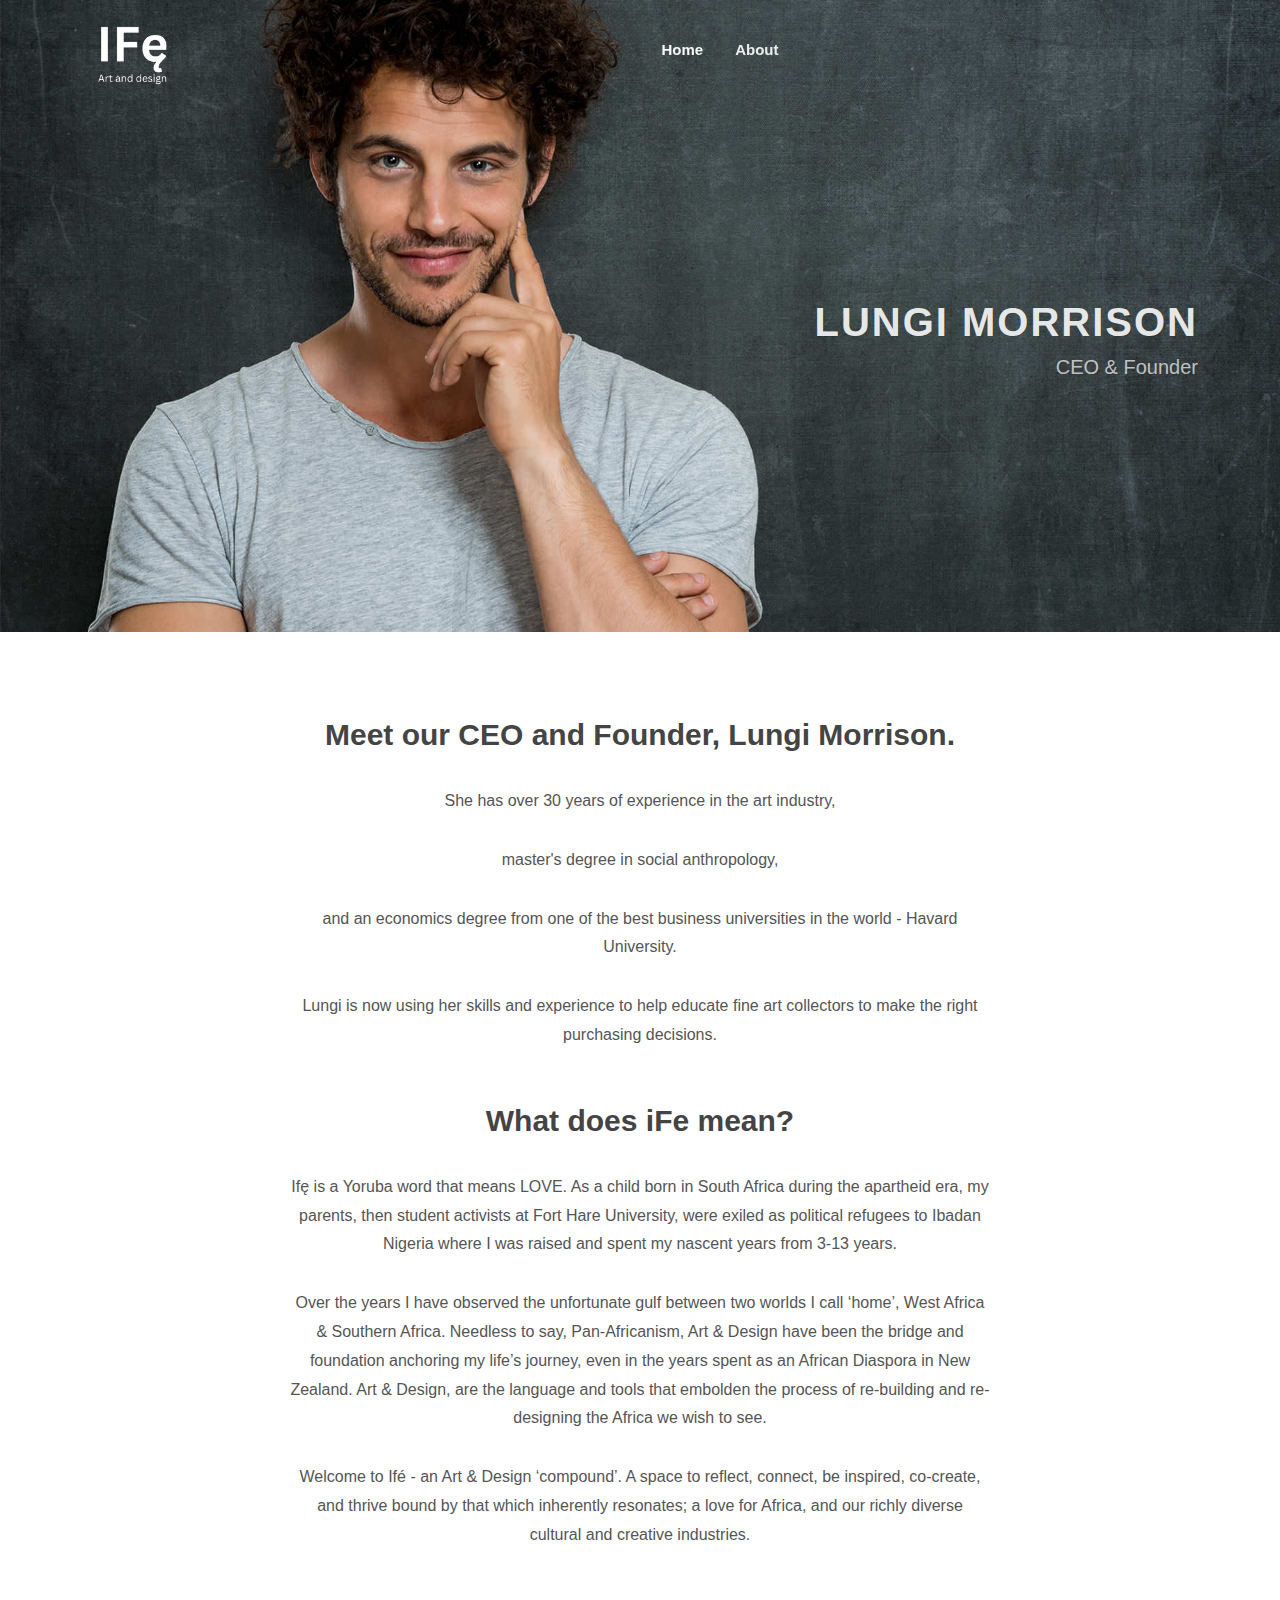
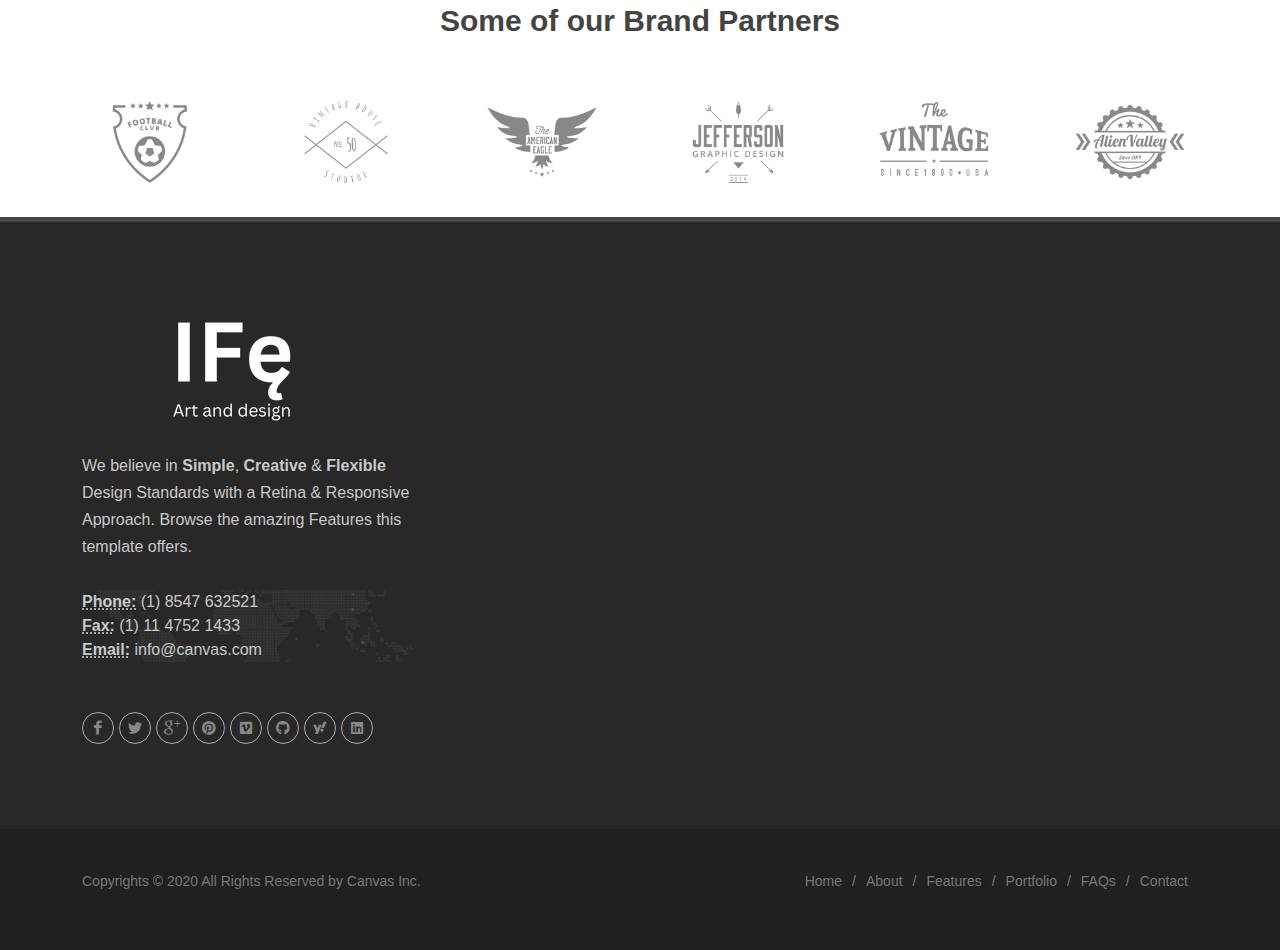
<file: about.html>
<!DOCTYPE html>
<html dir="ltr" lang="en-US">
<head>

	<meta http-equiv="content-type" content="text/html; charset=utf-8" />
	<meta name="author" content="SemiColonWeb" />

	<!-- Stylesheets
	============================================= -->
	<link href="https://fonts.googleapis.com/css?family=Karla:400,700&display=swap" rel="stylesheet" type="text/css" />
	<link rel="stylesheet" href="css/bootstrap.css" type="text/css" />
	<link rel="stylesheet" href="style.css" type="text/css" />
	<link rel="stylesheet" href="css/swiper.css" type="text/css" />
	<link rel="stylesheet" href="css/dark.css" type="text/css" />

	<link rel="stylesheet" href="css/font-icons.css" type="text/css" />
	<link rel="stylesheet" href="css/animate.css" type="text/css" />
	<link rel="stylesheet" href="css/magnific-popup.css" type="text/css" />

	<link rel="stylesheet" href="css/custom.css" type="text/css" />
	<meta name="viewport" content="width=device-width, initial-scale=1" />

	<!-- Store Demo Specific Stylesheet -->
	<link rel="stylesheet" href="css/colors.php?color=222222" type="text/css" /> <!-- Store Theme Color -->
	<link rel="stylesheet" href="demos/store/css/fonts.css" type="text/css" /> <!-- Store Theme Font -->
	<link rel="stylesheet" href="demos/store/store.css" type="text/css" /> <!-- Store Theme Custom CSS -->

		<!-- Seo Demo Specific Stylesheet -->
		<link rel="stylesheet" href="css/colors.php?color=FE9603" type="text/css" /> <!-- Theme Color -->
		<link rel="stylesheet" href="demos/seo/css/fonts.css" type="text/css" />
		<link rel="stylesheet" href="demos/seo/seo.css" type="text/css" />
	<!-- / -->

	<!-- Document Title
	============================================= -->
	<title>Store | Canvas</title>

</head>

<body class="stretched modal-subscribe-bottom">

	<!-- Document Wrapper
	============================================= -->
	<div id="wrapper" class="clearfix">

		
		<!-- Header
		============================================= -->
		<header id="header" class="dark transparent-header floating-header header-size-custom" data-sticky-shrink="false" data-sticky-class="not-dark">
			<div id="header-wrap">
				<div class="container-fluid">
					<div class="header-row justify-content-lg-between">

						<!-- Logo
						============================================= -->
						<div id="logo" class="me-lg-0">
							<a href="index.html" class="standard-logo" data-dark-logo="demos/store/images/logo-dark.png"><img src="demos/store/images/logo.png" alt="Canvas Logo"></a>
							<a href="index.html" class="retina-logo" data-dark-logo="demos/store/images/logo-dark@2x.png"><img src="demos/store/images/logo.png" alt="Canvas Logo"></a>
						</div><!-- #logo end -->

						<div class="header-misc">

						</div>

						<div id="primary-menu-trigger">
							<svg class="svg-trigger" viewBox="0 0 100 100"><path d="m 30,33 h 40 c 3.722839,0 7.5,3.126468 7.5,8.578427 0,5.451959 -2.727029,8.421573 -7.5,8.421573 h -20"></path><path d="m 30,50 h 40"></path><path d="m 70,67 h -40 c 0,0 -7.5,-0.802118 -7.5,-8.365747 0,-7.563629 7.5,-8.634253 7.5,-8.634253 h 20"></path></svg>
						</div>

						<!-- Primary Navigation
						============================================= -->
						<nav class="primary-menu with-arrows">

							<!-- Menu Left -->
							<ul class="not-dark menu-container">
								<li class="menu-item "><a class="menu-link" href="index.html"><div>Home</div></a></li>
								
								<li class="menu-item current"><a class="menu-link" href="about.html"><div>About</div></a></li>
							</ul>

						</nav><!-- #primary-menu end -->

					</div>

				</div>

			</div>
			<div class="header-wrap-clone"></div>

		</header><!-- #header end -->
		============================================= -->
		<section id="page-title" class="page-title-parallax page-title-dark page-title-right include-header" style="padding: 250px 0; background-image: url('images/about/me-parallax.jpg'); background-size: cover; background-position: center center;" data-bottom-top="background-position:0px 440px;" data-top-bottom="background-position:0px -500px;">

			<div class="container clearfix">
				<h1>Lungi Morrison</h1>
				<span>CEO &amp; Founder</span>
			</div>

		</section><!-- #page-title end -->

		<!-- Content
		============================================= -->
		<section id="content">
			<div class="content-wrap pb-0">

				<!-- 
				<div class="container-fluid">
					<div class="mx-auto center bottommargin" style="max-width: 700px">

						<p>
							Are you looking to invest in fine African art?
						</p>

						<p>
							But not sure where to start?

						</p>

						<p>
							Are you afraid of getting scammed and losing your investment?
						</p>

						<p>
							It's common for first-time art buyers to invest in the wrong art pieces losing most of their investment.
						</p>

						<p>
							But iFe.art is here to help you make the best purchasing decision for the highest return on your investment! 
						</p>

				
						

						
					</div>
				</div>
				 -->

				

				<div class="container-fluid">
					<div class="mx-auto center bottommargin" style="max-width: 700px">

						<h2>Meet our CEO and Founder, Lungi Morrison.</h2>

						<p>She has over 30 years of experience in the art industry,
						<p>
							master's degree in social anthropology,
						</p>
						<p>
							and an economics degree from one of the best business universities in the world - Havard University.
						</p>
						<p>
		
							Lungi is now using her skills and experience to help educate fine art collectors to make the right purchasing decisions.
						</p>


						
					</div>
				</div>

				<div class="container-fluid">
					<div class="mx-auto center bottommargin" style="max-width: 700px">

						<h2>	What does iFe mean?</h2>

						<p>Ifę is a Yoruba word that means LOVE. As a child born in South Africa during the
							apartheid era, my parents, then student activists at Fort Hare University, were exiled
							as political refugees to Ibadan Nigeria where I was raised and spent my nascent
							years from 3-13 years.
						<p>
							Over the years I have observed the unfortunate gulf between two worlds I call
							‘home’, West Africa &amp; Southern Africa. Needless to say, Pan-Africanism, Art &amp;
							Design have been the bridge and foundation anchoring my life’s journey, even in the
							years spent as an African Diaspora in New Zealand. Art &amp; Design, are the language
							and tools that embolden the process of re-building and re-designing the Africa we
							wish to see.
						</p>
						<p>
							Welcome to Ifé - an Art &amp; Design ‘compound’. A space to reflect, connect, be
							inspired, co-create, and thrive bound by that which inherently resonates; a love for
							Africa, and our richly diverse cultural and creative industries.
						</p>
					

						
					</div>
				</div>

				

			
				

				<div class="clear"></div>

				
				<div class="container-fluid">
					<div class="mx-auto center bottommargin" style="max-width: 700px">
						<h2>Some of our Brand Partners</h2>
						
					</div>
				</div>

				<div class="container clearfix">

					<div id="oc-clients" class="owl-carousel image-carousel carousel-widget" data-margin="60" data-loop="true" data-nav="false" data-autoplay="5000" data-pagi="false" data-items-xs="2" data-items-sm="3" data-items-md="4" data-items-lg="5" data-items-xl="6">

						<div class="oc-item"><a href="#"><img src="images/clients/1.png" alt="Clients"></a></div>
						<div class="oc-item"><a href="#"><img src="images/clients/2.png" alt="Clients"></a></div>
						<div class="oc-item"><a href="#"><img src="images/clients/3.png" alt="Clients"></a></div>
						<div class="oc-item"><a href="#"><img src="images/clients/4.png" alt="Clients"></a></div>
						<div class="oc-item"><a href="#"><img src="images/clients/5.png" alt="Clients"></a></div>
						<div class="oc-item"><a href="#"><img src="images/clients/6.png" alt="Clients"></a></div>
						<div class="oc-item"><a href="#"><img src="images/clients/7.png" alt="Clients"></a></div>
						<div class="oc-item"><a href="#"><img src="images/clients/8.png" alt="Clients"></a></div>
						<div class="oc-item"><a href="#"><img src="images/clients/9.png" alt="Clients"></a></div>
						<div class="oc-item"><a href="#"><img src="images/clients/10.png" alt="Clients"></a></div>

					</div>


				</div>
				<br>
				

				

			
				

				<!-- <div class="instagram-button position-relative">
					<div id="instagram-photos" class="instagram-photos masonry-thumbs grid-8" data-user="5834720953" data-count="8" data-type="user" data-resolution="low_resolution"></div>
				</div> -->

			</div>
		</section><!-- #content end -->

		<!-- Footer
		============================================= -->
		<footer id="footer" class="dark">
			<div class="container">
				<!-- Footer Widgets
				============================================= -->
				<div class="footer-widgets-wrap">

					<div class="row col-mb-50">
						

						<div class="col-md-6 col-lg-4">
							<div class="widget clearfix">

								<img src="demos/store/images/logo-dark.png" alt="Image" class="footer-logo">

								<p>We believe in <strong>Simple</strong>, <strong>Creative</strong> &amp; <strong>Flexible</strong> Design Standards with a Retina &amp; Responsive Approach. Browse the amazing Features this template offers.</p>

								<div style="background: url('images/world-map.png') no-repeat center center; background-size: 100%;">
									
									<abbr title="Phone Number"><strong>Phone:</strong></abbr> (1) 8547 632521<br>
									<abbr title="Fax"><strong>Fax:</strong></abbr> (1) 11 4752 1433<br>
									<abbr title="Email Address"><strong>Email:</strong></abbr> info@canvas.com
								</div>

							</div>
							<div class="widget clearfix">

								<a href="#" class="social-icon si-small si-rounded si-facebook">
									<i class="icon-facebook"></i>
									<i class="icon-facebook"></i>
								</a>

								<a href="#" class="social-icon si-small si-rounded si-twitter">
									<i class="icon-twitter"></i>
									<i class="icon-twitter"></i>
								</a>

								<a href="#" class="social-icon si-small si-rounded si-gplus">
									<i class="icon-gplus"></i>
									<i class="icon-gplus"></i>
								</a>

								<a href="#" class="social-icon si-small si-rounded si-pinterest">
									<i class="icon-pinterest"></i>
									<i class="icon-pinterest"></i>
								</a>

								<a href="#" class="social-icon si-small si-rounded si-vimeo">
									<i class="icon-vimeo"></i>
									<i class="icon-vimeo"></i>
								</a>

								<a href="#" class="social-icon si-small si-rounded si-github">
									<i class="icon-github"></i>
									<i class="icon-github"></i>
								</a>

								<a href="#" class="social-icon si-small si-rounded si-yahoo">
									<i class="icon-yahoo"></i>
									<i class="icon-yahoo"></i>
								</a>

								<a href="#" class="social-icon si-small si-rounded si-linkedin">
									<i class="icon-linkedin"></i>
									<i class="icon-linkedin"></i>
								</a>

							</div>

						</div>

					
					</div>

				</div><!-- .footer-widgets-wrap end -->
			</div>

			<!-- Copyrights
			============================================= -->
			<div id="copyrights">
				<div class="container">

					<div class="row justify-content-between">
						<div class="col-12 col-lg-auto text-center text-lg-start">
							<p class="mb-3">Copyrights &copy; 2020 All Rights Reserved by Canvas Inc.</p>
						</div>

						<div class="col-12 col-lg-auto text-center text-lg-end">
							<div class="copyrights-menu copyright-links mb-0">
								<a href="#">Home</a>/<a href="#">About</a>/<a href="#">Features</a>/<a href="#">Portfolio</a>/<a href="#">FAQs</a>/<a href="#">Contact</a>
							</div>
						</div>
					</div>

				</div>
			</div><!-- #copyrights end -->
		</footer><!-- #footer end -->

	</div><!-- #wrapper end -->

	<!-- Go To Top
	============================================= -->
	<div id="gotoTop" class="icon-angle-up"></div>

	<!-- JavaScripts
	============================================= -->
	<script src="js/jquery.js"></script>
	<script src="js/plugins.min.js"></script>

	<!-- Footer Scripts
	============================================= -->
	<script src="js/functions.js"></script>

	<script>
		$(document).ready(changeHeaderColor);
		$(window).on('resize',changeHeaderColor);

		function changeHeaderColor(){
			if (jQuery(window).width() > 991.98) {
				jQuery( "#header" ).hover(
					function() {
						if (!$(this).hasClass("sticky-header")) {
							$( this ).addClass( "hover-light" ).removeClass( "dark" );
							SEMICOLON.header.logo();
						}
						$( "#wrapper" ).addClass( "header-overlay" );
					}, function() {
						if (!$(this).hasClass("sticky-header")) {
							$( this ).removeClass( "hover-light" ).addClass( "dark" );
							SEMICOLON.header.logo();
						}
						$( "#wrapper" ).removeClass( "header-overlay" );
					}
				);
			}
		};

		$(window).scroll(function() {
			if ($(document).scrollTop() > 2000 && $("#modal-subscribe").attr("displayed") === "false") {
				$('#modal-subscribe').modal('show');
				$("#modal-subscribe").attr("displayed", "true");
			}
		});

		jQuery('#modal-subscribe-form').on( 'formSubmitSuccess', function(){
			$("#modal-subscribe").addClass("fadeOutDown");
			setTimeout(function() { $('#modal-subscribe').modal('hide'); }, 400);
			$("#modal-subscribe").attr("displayed", "false");
		});

	</script>

</body>
</html>
</file>
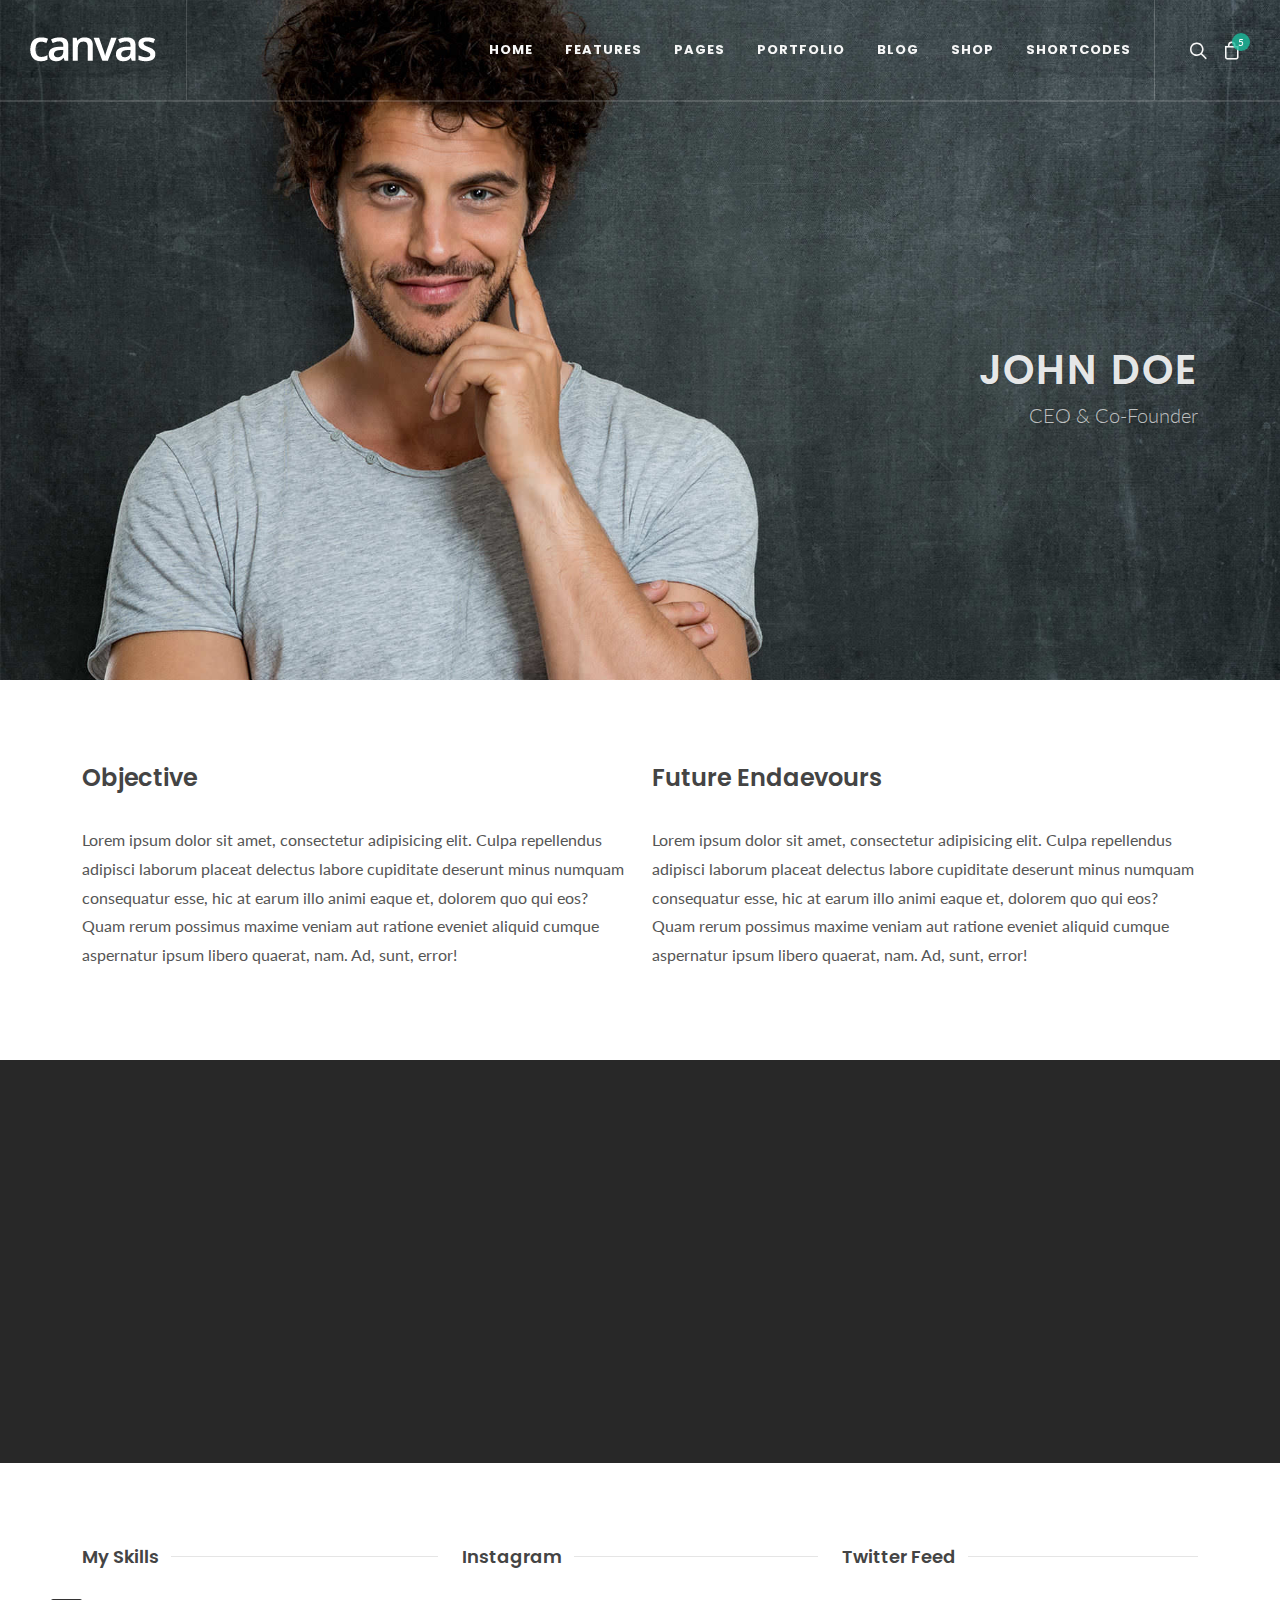
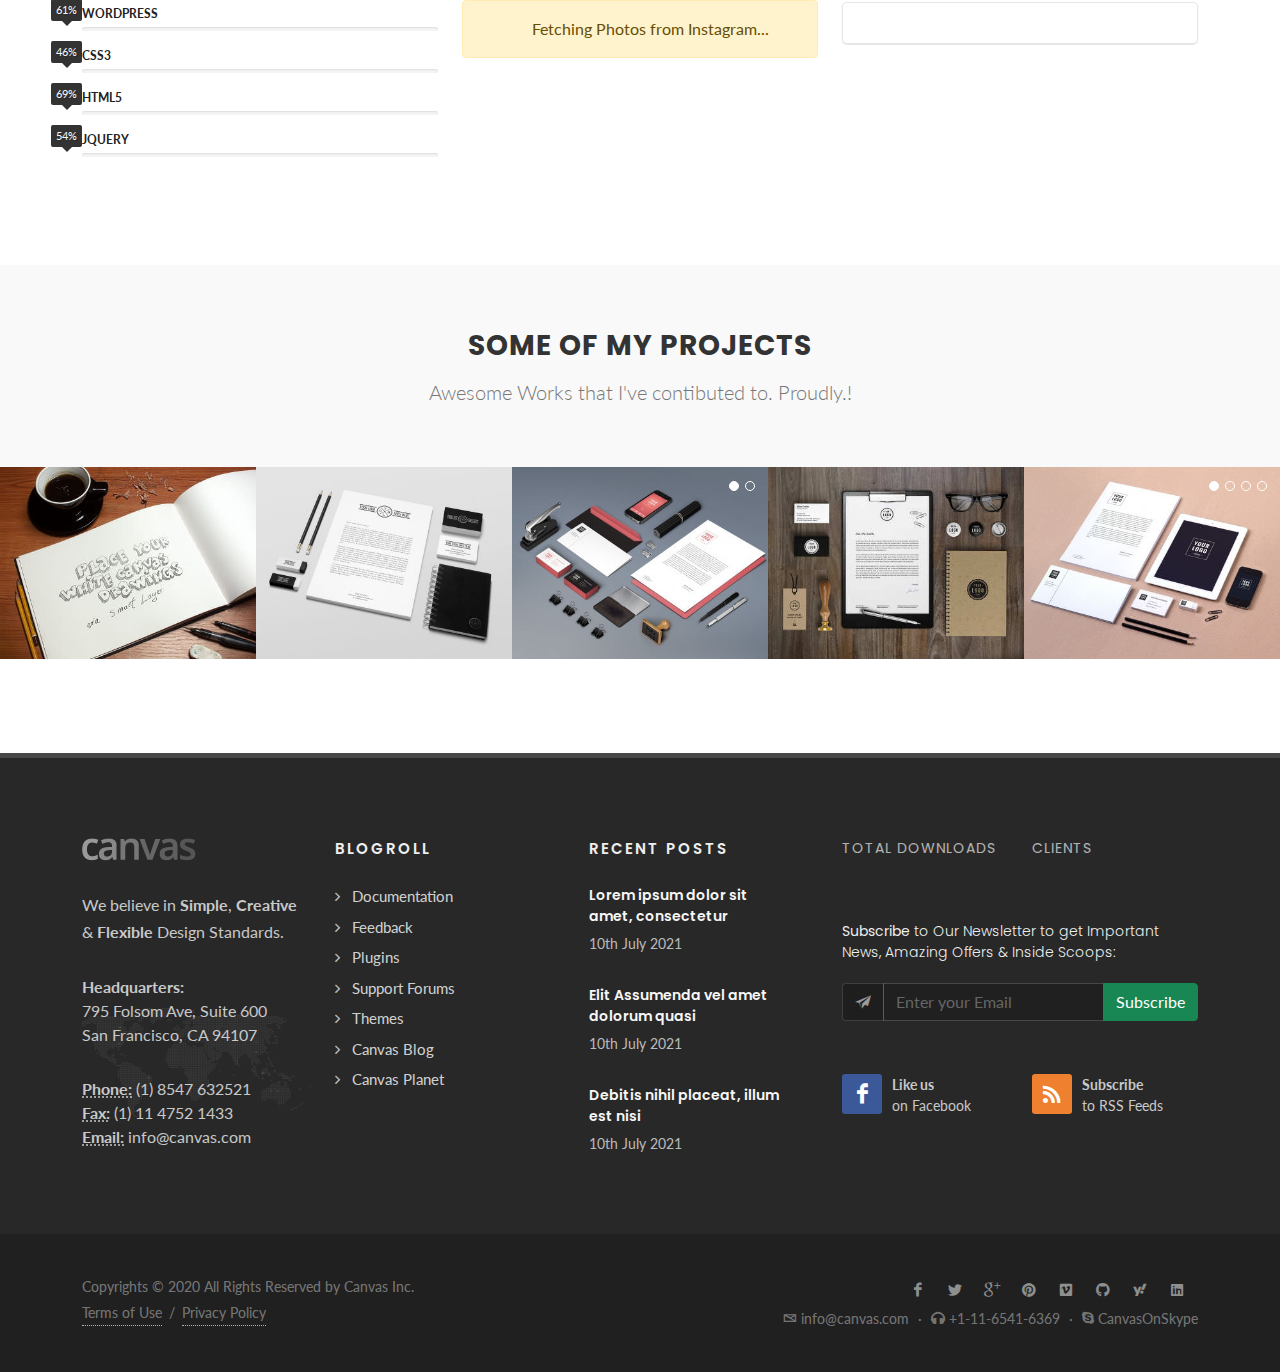
<file: about2.html>
<!DOCTYPE html>
<html dir="ltr" lang="en-US">
<head>

	<meta http-equiv="content-type" content="text/html; charset=utf-8" />
	<meta name="author" content="SemiColonWeb" />

	<!-- Stylesheets
	============================================= -->
	<link href="https://fonts.googleapis.com/css?family=Lato:300,400,400i,700|Poppins:300,400,500,600,700|PT+Serif:400,400i&display=swap" rel="stylesheet" type="text/css" />
	<link rel="stylesheet" href="css/bootstrap.css" type="text/css" />
	<link rel="stylesheet" href="style.css" type="text/css" />
	<link rel="stylesheet" href="css/dark.css" type="text/css" />
	<link rel="stylesheet" href="css/font-icons.css" type="text/css" />
	<link rel="stylesheet" href="css/animate.css" type="text/css" />
	<link rel="stylesheet" href="css/magnific-popup.css" type="text/css" />

	<link rel="stylesheet" href="css/custom.css" type="text/css" />
	<meta name="viewport" content="width=device-width, initial-scale=1" />


	<!-- Document Title
	============================================= -->
	<title>About Me | Canvas</title>

</head>

<body class="stretched">

	<!-- Document Wrapper
	============================================= -->
	<div id="wrapper" class="clearfix">

		<!-- Header
		============================================= -->
		<header id="header" class="full-header transparent-header dark" data-sticky-class="not-dark">
			<div id="header-wrap">
				<div class="container">
					<div class="header-row">

						<!-- Logo
						============================================= -->
						<div id="logo">
							<a href="index.html" class="standard-logo" data-dark-logo="images/logo-dark.png"><img src="images/logo.png" alt="Canvas Logo"></a>
							<a href="index.html" class="retina-logo" data-dark-logo="images/logo-dark@2x.png"><img src="images/logo@2x.png" alt="Canvas Logo"></a>
						</div><!-- #logo end -->

						<div class="header-misc">

							<!-- Top Search
							============================================= -->
							<div id="top-search" class="header-misc-icon">
								<a href="#" id="top-search-trigger"><i class="icon-line-search"></i><i class="icon-line-cross"></i></a>
							</div><!-- #top-search end -->

							<!-- Top Cart
							============================================= -->
							<div id="top-cart" class="header-misc-icon d-none d-sm-block">
								<a href="#" id="top-cart-trigger"><i class="icon-line-bag"></i><span class="top-cart-number">5</span></a>
								<div class="top-cart-content">
									<div class="top-cart-title">
										<h4>Shopping Cart</h4>
									</div>
									<div class="top-cart-items">
										<div class="top-cart-item">
											<div class="top-cart-item-image">
												<a href="#"><img src="images/shop/small/1.jpg" alt="Blue Round-Neck Tshirt" /></a>
											</div>
											<div class="top-cart-item-desc">
												<div class="top-cart-item-desc-title">
													<a href="#">Blue Round-Neck Tshirt with a Button</a>
													<span class="top-cart-item-price d-block">$19.99</span>
												</div>
												<div class="top-cart-item-quantity">x 2</div>
											</div>
										</div>
										<div class="top-cart-item">
											<div class="top-cart-item-image">
												<a href="#"><img src="images/shop/small/6.jpg" alt="Light Blue Denim Dress" /></a>
											</div>
											<div class="top-cart-item-desc">
												<div class="top-cart-item-desc-title">
													<a href="#">Light Blue Denim Dress</a>
													<span class="top-cart-item-price d-block">$24.99</span>
												</div>
												<div class="top-cart-item-quantity">x 3</div>
											</div>
										</div>
									</div>
									<div class="top-cart-action">
										<span class="top-checkout-price">$114.95</span>
										<a href="#" class="button button-3d button-small m-0">View Cart</a>
									</div>
								</div>
							</div><!-- #top-cart end -->

						</div>

						<div id="primary-menu-trigger">
							<svg class="svg-trigger" viewBox="0 0 100 100"><path d="m 30,33 h 40 c 3.722839,0 7.5,3.126468 7.5,8.578427 0,5.451959 -2.727029,8.421573 -7.5,8.421573 h -20"></path><path d="m 30,50 h 40"></path><path d="m 70,67 h -40 c 0,0 -7.5,-0.802118 -7.5,-8.365747 0,-7.563629 7.5,-8.634253 7.5,-8.634253 h 20"></path></svg>
						</div>

						<!-- Primary Navigation
						============================================= -->
						<nav class="primary-menu">

							<ul class="menu-container">
								<li class="menu-item">
									<a class="menu-link" href="index.html"><div>Home</div></a>
									<ul class="sub-menu-container">
										<li class="menu-item">
											<a class="menu-link" href="intro.html#section-niche"><div>Niche Demos</div></a>
										</li>
										<li class="menu-item">
											<a class="menu-link" href="intro.html#section-onepage"><div>One-Page Demos</div></a>
										</li>
										<li class="menu-item">
											<a class="menu-link" href="index-corporate.html"><div>Home - Corporate</div></a>
											<ul class="sub-menu-container">
												<li class="menu-item">
													<a class="menu-link" href="index-corporate.html"><div>Corporate - Layout 1</div></a>
												</li>
												<li class="menu-item">
													<a class="menu-link" href="index-corporate-2.html"><div>Corporate - Layout 2</div></a>
												</li>
												<li class="menu-item">
													<a class="menu-link" href="index-corporate-3.html"><div>Corporate - Layout 3</div></a>
												</li>
												<li class="menu-item">
													<a class="menu-link" href="index-corporate-4.html"><div>Corporate - Layout 4</div></a>
												</li>
											</ul>
										</li>
										<li class="menu-item">
											<a class="menu-link" href="index-portfolio.html"><div>Home - Portfolio</div></a>
											<ul class="sub-menu-container">
												<li class="menu-item">
													<a class="menu-link" href="index-portfolio.html"><div>Portfolio - Layout 1</div></a>
												</li>
												<li class="menu-item">
													<a class="menu-link" href="index-portfolio-2.html"><div>Portfolio - Layout 2</div></a>
												</li>
												<li class="menu-item">
													<a class="menu-link" href="index-portfolio-3.html"><div>Portfolio - Masonry</div></a>
												</li>
												<li class="menu-item">
													<a class="menu-link" href="index-portfolio-4.html"><div>Portfolio - AJAX</div></a>
												</li>
											</ul>
										</li>
										<li class="menu-item">
											<a class="menu-link" href="index-blog.html"><div>Home - Blog</div></a>
											<ul class="sub-menu-container">
												<li class="menu-item">
													<a class="menu-link" href="index-blog.html"><div>Blog - Layout 1</div></a>
												</li>
												<li class="menu-item">
													<a class="menu-link" href="index-blog-2.html"><div>Blog - Layout 2</div></a>
												</li>
												<li class="menu-item">
													<a class="menu-link" href="index-blog-3.html"><div>Blog - Layout 3</div></a>
												</li>
											</ul>
										</li>
										<li class="menu-item">
											<a class="menu-link" href="index-shop.html"><div>Home - Shop</div></a>
											<ul class="sub-menu-container">
												<li class="menu-item">
													<a class="menu-link" href="index-shop.html"><div>Shop - Layout 1</div></a>
												</li>
												<li class="menu-item">
													<a class="menu-link" href="index-shop-2.html"><div>Shop - Layout 2</div></a>
												</li>
											</ul>
										</li>
										<li class="menu-item">
											<a class="menu-link" href="index-magazine.html"><div>Home - Magazine</div></a>
											<ul class="sub-menu-container">
												<li class="menu-item">
													<a class="menu-link" href="index-magazine.html"><div>Magazine - Layout 1</div></a>
												</li>
												<li class="menu-item">
													<a class="menu-link" href="index-magazine-2.html"><div>Magazine - Layout 2</div></a>
												</li>
												<li class="menu-item">
													<a class="menu-link" href="index-magazine-3.html"><div>Magazine - Layout 3</div></a>
												</li>
											</ul>
										</li>
										<li class="menu-item">
											<a class="menu-link" href="landing.html"><div>Home - Landing Page</div></a>
											<ul class="sub-menu-container">
												<li class="menu-item">
													<a class="menu-link" href="landing.html"><div>Landing Page - Layout 1</div></a>
												</li>
												<li class="menu-item">
													<a class="menu-link" href="landing-2.html"><div>Landing Page - Layout 2</div></a>
												</li>
												<li class="menu-item">
													<a class="menu-link" href="landing-3.html"><div>Landing Page - Layout 3</div></a>
												</li>
												<li class="menu-item">
													<a class="menu-link" href="landing-4.html"><div>Landing Page - Layout 4</div></a>
												</li>
												<li class="menu-item">
													<a class="menu-link" href="landing-5.html"><div>Landing Page - Layout 5</div></a>
												</li>
											</ul>
										</li>
										<li class="menu-item">
											<a class="menu-link" href="index-fullscreen-image.html"><div>Home - Full Screen</div></a>
											<ul class="sub-menu-container">
												<li class="menu-item">
													<a class="menu-link" href="index-fullscreen-image.html"><div>Full Screen - Image</div></a>
												</li>
												<li class="menu-item">
													<a class="menu-link" href="index-fullscreen-slider.html"><div>Full Screen - Slider</div></a>
												</li>
												<li class="menu-item">
													<a class="menu-link" href="index-fullscreen-video.html"><div>Full Screen - Video</div></a>
												</li>
											</ul>
										</li>
										<li class="menu-item">
											<a class="menu-link" href="index-onepage.html"><div>Home - One Page</div></a>
											<ul class="sub-menu-container">
												<li class="menu-item">
													<a class="menu-link" href="index-onepage.html"><div>One Page - Default</div></a>
												</li>
												<li class="menu-item">
													<a class="menu-link" href="index-onepage-2.html"><div>One Page - Submenu</div></a>
												</li>
												<li class="menu-item">
													<a class="menu-link" href="index-onepage-3.html"><div>One Page - Dots Style</div></a>
												</li>
											</ul>
										</li>
										<li class="menu-item mega-menu mega-menu-small">
											<a class="menu-link" href="#"><div>Extras</div></a>
											<div class="mega-menu-content">
												<div class="row mx-0">
													<ul class="sub-menu-container mega-menu-column col">
														<li class="menu-item">
															<a class="menu-link" href="index-wedding.html"><div>Wedding</div></a>
														</li>
														<li class="menu-item">
															<a class="menu-link" href="index-restaurant.html"><div>Restaurant</div></a>
														</li>
														<li class="menu-item">
															<a class="menu-link" href="index-events.html"><div>Events</div></a>
														</li>
													</ul>
													<ul class="sub-menu-container mega-menu-column col">
														<li class="menu-item">
															<a class="menu-link" href="index-parallax.html"><div>Parallax</div></a>
														</li>
														<li class="menu-item">
															<a class="menu-link" href="index-app-showcase.html"><div>App Showcase</div></a>
														</li>
														<li class="menu-item">
															<a class="menu-link" href="index-boxed.html"><div>Boxed Layout</div></a>
														</li>
													</ul>
												</div>
											</div>
										</li>
									</ul>
								</li>
								<li class="menu-item">
									<a class="menu-link" href="#"><div>Features</div></a>
									<ul class="sub-menu-container">
										<li class="menu-item">
											<a class="menu-link" href="#"><div><i class="icon-stack"></i>Sliders</div></a>
											<ul class="sub-menu-container">
												<li class="menu-item">
													<a class="menu-link" href="slider-revolution.html"><div>Revolution Slider</div></a>
													<ul class="sub-menu-container">
														<li class="menu-item">
															<a class="menu-link" href="rs-demos.html"><div>Premium Templates</div></a>
														</li>
														<li class="menu-item">
															<a class="menu-link" href="slider-revolution.html"><div>Full Screen</div></a>
														</li>
														<li class="menu-item">
															<a class="menu-link" href="slider-revolution-fullwidth.html"><div>Full Width</div></a>
														</li>
														<li class="menu-item">
															<a class="menu-link" href="slider-revolution-kenburns.html"><div>Kenburns Effect</div></a>
														</li>
														<li class="menu-item">
															<a class="menu-link" href="slider-revolution-html5-videos.html"><div>HTML5 Video</div></a>
														</li>
													</ul>
												</li>
												<li class="menu-item">
													<a class="menu-link" href="slider-canvas.html"><div>Canvas Slider</div></a>
													<ul class="sub-menu-container">
														<li class="menu-item">
															<a class="menu-link" href="slider-canvas.html"><div>Full Width</div></a>
														</li>
														<li class="menu-item">
															<a class="menu-link" href="slider-canvas-fade.html"><div>Fade Transition</div></a>
														</li>
														<li class="menu-item">
															<a class="menu-link" href="slider-canvas-autoplay.html"><div>Autoplay Feature</div></a>
														</li>
														<li class="menu-item">
															<a class="menu-link" href="slider-canvas-video-event.html"><div>Custom Video Event</div></a>
														</li>
														<li class="menu-item">
															<a class="menu-link" href="slider-canvas-pagination.html"><div>Pagination Navigation</div></a>
														</li>
														<li class="menu-item">
															<a class="menu-link" href="slider-canvas-3.html"><div>3 Columns</div></a>
														</li>
														<li class="menu-item">
															<a class="menu-link" href="slider-canvas-4.html"><div>4 Columns</div></a>
														</li>
														<li class="menu-item">
															<a class="menu-link" href="slider-canvas-5.html"><div>5 Columns</div></a>
														</li>
													</ul>
												</li>
												<li class="menu-item">
													<a class="menu-link" href="slider-flex.html"><div>Flex Slider</div></a>
													<ul class="sub-menu-container">
														<li class="menu-item">
															<a class="menu-link" href="slider-flex.html"><div>Default Layout</div></a>
														</li>
														<li class="menu-item">
															<a class="menu-link" href="slider-flex-thumbs.html"><div>with Thumbs</div></a>
														</li>
													</ul>
												</li>
												<li class="menu-item">
													<a class="menu-link" href="slider-owl.html"><div>Owl Slider</div></a>
													<ul class="sub-menu-container">
														<li class="menu-item">
															<a class="menu-link" href="slider-owl-full.html"><div>Full Width</div></a>
														</li>
														<li class="menu-item">
															<a class="menu-link" href="slider-owl.html"><div>Boxed Width</div></a>
														</li>
														<li class="menu-item">
															<a class="menu-link" href="slider-owl-videos.html"><div>Video Slider</div></a>
														</li>
													</ul>
												</li>
												<li class="menu-item">
													<a class="menu-link" href="static-parallax.html"><div>Static Media</div></a>
													<ul class="sub-menu-container">
														<li class="menu-item">
															<a class="menu-link" href="static-parallax.html"><div>Static - Parallax</div></a>
														</li>
														<li class="menu-item">
															<a class="menu-link" href="static-image.html"><div>Static - Image</div></a>
														</li>
														<li class="menu-item">
															<a class="menu-link" href="static-thumbs-grid.html"><div>Static - Thumb Gallery</div></a>
														</li>
														<li class="menu-item">
															<a class="menu-link" href="static-html5-video.html"><div>Static - HTML5 Video</div></a>
														</li>
														<li class="menu-item">
															<a class="menu-link" href="static-embed-video.html"><div>Static - Embedded Video</div></a>
														</li>
													</ul>
												</li>
											</ul>
										</li>
										<li class="menu-item">
											<a class="menu-link" href="#"><div><i class="icon-umbrella"></i>Headers</div></a>
											<ul class="sub-menu-container">
												<li class="menu-item">
													<a class="menu-link" href="header-light.html"><div>Light Version</div></a>
												</li>
												<li class="menu-item">
													<a class="menu-link" href="header-dark.html"><div>Dark Version</div></a>
												</li>
												<li class="menu-item">
													<a class="menu-link" href="header-transparent.html"><div>Transparent</div></a>
												</li>
												<li class="menu-item">
													<a class="menu-link" href="header-semi-transparent.html"><div>Semi Transparent</div></a>
													<ul class="sub-menu-container">
														<li class="menu-item">
															<a class="menu-link" href="header-semi-transparent.html"><div>Light Version</div></a>
														</li>
														<li class="menu-item">
															<a class="menu-link" href="header-semi-transparent-dark.html"><div>Dark Version</div></a>
														</li>
													</ul>
												</li>
												<li class="menu-item">
													<a class="menu-link" href="header-side-left.html"><div>Left Side Header</div></a>
													<ul class="sub-menu-container">
														<li class="menu-item">
															<a class="menu-link" href="header-side-left.html"><div>Fixed Position</div></a>
														</li>
														<li class="menu-item">
															<a class="menu-link" href="header-side-left-open.html"><div>OnClick Open</div></a>
														</li>
														<li class="menu-item">
															<a class="menu-link" href="header-side-left-open-push.html"><div>Push Content</div></a>
														</li>
													</ul>
												</li>
												<li class="menu-item">
													<a class="menu-link" href="header-side-right.html"><div>Right Side Header</div></a>
													<ul class="sub-menu-container">
														<li class="menu-item">
															<a class="menu-link" href="header-side-right.html"><div>Fixed Position</div></a>
														</li>
														<li class="menu-item">
															<a class="menu-link" href="header-side-right-open.html"><div>OnClick Open</div></a>
														</li>
														<li class="menu-item">
															<a class="menu-link" href="header-side-right-open-push.html"><div>Push Content</div></a>
														</li>
													</ul>
												</li>
												<li class="menu-item">
													<a class="menu-link" href="header-floating.html"><div>Floating Version</div></a>
												</li>
												<li class="menu-item">
													<a class="menu-link" href="static-sticky.html"><div>Static Sticky</div></a>
												</li>
												<li class="menu-item">
													<a class="menu-link" href="responsive-sticky.html"><div>Responsive Sticky</div></a>
												</li>
												<li class="menu-item">
													<a class="menu-link" href="logo-changer.html"><div>Alternate Logos</div></a>
												</li>
												<li class="menu-item">
													<a class="menu-link" href="alternate-mobile-menu.html"><div>Alternate Mobile Menu</div></a>
												</li>
											</ul>
										</li>
										<li class="menu-item mega-menu mega-menu-small">
											<a class="menu-link" href="#"><div><i class="icon-align-justify2"></i>Menu Styles</div></a>
											<div class="mega-menu-content">
												<div class="row mx-0">
													<ul class="sub-menu-container mega-menu-column col">
														<li class="menu-item">
															<a class="menu-link" href="header-light.html"><div>Default Layout</div></a>
														</li>
														<li class="menu-item">
															<a class="menu-link" href="menu-2.html"><div>Alternate Layout</div></a>
														</li>
														<li class="menu-item">
															<a class="menu-link" href="menu-3.html"><div>Pill Style</div></a>
														</li>
														<li class="menu-item">
															<a class="menu-link" href="menu-4.html"><div>Border Style</div></a>
														</li>
														<li class="menu-item">
															<a class="menu-link" href="menu-5.html"><div>Large Icon Menu</div></a>
														</li>
														<li class="menu-item">
															<a class="menu-link" href="split-menu.html"><div>Split Layout</div></a>
														</li>
													</ul>
													<ul class="sub-menu-container mega-menu-column col">
														<li class="menu-item">
															<a class="menu-link" href="menu-6.html"><div>Scaling Border</div></a>
														</li>
														<li class="menu-item">
															<a class="menu-link" href="menu-subtitle.html"><div>Sub-Title Menu</div></a>
														</li>
														<li class="menu-item">
															<a class="menu-link" href="menu-7.html"><div>Extended Menu 1</div></a>
														</li>
														<li class="menu-item">
															<a class="menu-link" href="menu-8.html"><div>Extended Menu 2</div></a>
														</li>
														<li class="menu-item">
															<a class="menu-link" href="menu-9.html"><div>Extended Menu 3</div></a>
														</li>
														<li class="menu-item">
															<a class="menu-link" href="menu-10.html"><div>Overlay Menu</div></a>
														</li>
													</ul>
												</div>
											</div>
										</li>
										<li class="menu-item">
											<a class="menu-link" href="mega-menu.html"><div><i class="icon-line-columns"></i>Mega Menu</div></a>
											<ul class="sub-menu-container">
												<li class="menu-item">
													<a class="menu-link" href="mega-menu.html"><div>Widgetized</div></a>
												</li>
												<li class="menu-item">
													<a class="menu-link" href="mega-menu-full.html"><div>Full-Width</div></a>
												</li>
												<li class="menu-item">
													<a class="menu-link" href="mega-menu-tab.html"><div>Tabbed</div></a>
												</li>
												<li class="menu-item">
													<a class="menu-link" href="mega-menu-side-tab.html"><div>Side-Tabs (onClick)</div></a>
												</li>
											</ul>
										</li>
										<li class="menu-item">
											<a class="menu-link" href="forms.html"><div><i class="icon-wpforms"></i>Forms</div></a>
										</li>
										<li class="menu-item mega-menu mega-menu-small">
											<a class="menu-link" href="widgets.html"><div><i class="icon-gift"></i>Widgets</div></a>
											<div class="mega-menu-content">
												<div class="row mx-0">
													<ul class="sub-menu-container mega-menu-column col">
														<li class="menu-item">
															<a class="menu-link" href="widgets.html"><div>Links</div></a>
														</li>
														<li class="menu-item">
															<a class="menu-link" href="widgets.html"><div>Flickr Photostream</div></a>
														</li>
														<li class="menu-item">
															<a class="menu-link" href="widgets.html"><div>Dribbble Shots</div></a>
														</li>
														<li class="menu-item">
															<a class="menu-link" href="widgets.html"><div>Subscribers</div></a>
														</li>
														<li class="menu-item">
															<a class="menu-link" href="widgets.html"><div>Posts List</div></a>
														</li>
														<li class="menu-item">
															<a class="menu-link" href="widgets.html"><div>Twitter Feed</div></a>
														</li>
														<li class="menu-item">
															<a class="menu-link" href="widgets.html"><div>Tabbed Widgets</div></a>
														</li>
													</ul>
													<ul class="sub-menu-container mega-menu-column col">
														<li class="menu-item">
															<a class="menu-link" href="widgets.html"><div>Carousel</div></a>
														</li>
														<li class="menu-item">
															<a class="menu-link" href="widgets.html"><div>Social Icons</div></a>
														</li>
														<li class="menu-item">
															<a class="menu-link" href="widgets.html"><div>Testimonials</div></a>
														</li>
														<li class="menu-item">
															<a class="menu-link" href="widgets.html"><div>Quick Contact</div></a>
														</li>
														<li class="menu-item">
															<a class="menu-link" href="widgets.html"><div>Tags Cloud</div></a>
														</li>
														<li class="menu-item">
															<a class="menu-link" href="widgets.html"><div>Video Embeds</div></a>
														</li>
														<li class="menu-item">
															<a class="menu-link" href="widgets.html"><div>Raw HTML</div></a>
														</li>
													</ul>
												</div>
											</div>
										</li>
										<li class="menu-item mega-menu mega-menu-small">
											<a class="menu-link" href="#"><div><i class="icon-ok-sign"></i>Page Titles</div></a>
											<div class="mega-menu-content">
												<div class="row mx-0">
													<ul class="sub-menu-container mega-menu-column col-5">
														<li class="menu-item">
															<a class="menu-link" href="page.html"><div>Left Align</div></a>
														</li>
														<li class="menu-item">
															<a class="menu-link" href="page-title-right.html"><div>Right Align</div></a>
														</li>
														<li class="menu-item">
															<a class="menu-link" href="page-title-center.html"><div>Center Align</div></a>
														</li>
														<li class="menu-item">
															<a class="menu-link" href="page-title-dark.html"><div>Dark Style</div></a>
														</li>
														<li class="menu-item">
															<a class="menu-link" href="page-title-pattern.html"><div>BG Pattern</div></a>
														</li>
													</ul>
													<ul class="sub-menu-container mega-menu-column col-7">
														<li class="menu-item">
															<a class="menu-link" href="page-title-parallax.html"><div>Parallax - Default</div></a>
														</li>
														<li class="menu-item">
															<a class="menu-link" href="page-title-parallax-header.html"><div>Parallax - Transparent</div></a>
														</li>
														<li class="menu-item">
															<a class="menu-link" href="page-title-video.html"><div>HTML5 Video</div></a>
														</li>
														<li class="menu-item">
															<a class="menu-link" href="page-title-nobg.html"><div>No Background</div></a>
														</li>
														<li class="menu-item">
															<a class="menu-link" href="page-title-mini.html"><div>Mini Version</div></a>
														</li>
													</ul>
												</div>
											</div>
										</li>
										<li class="menu-item">
											<a class="menu-link" href="side-panel.html"><div><i class="icon-line-layout"></i>Side Panel</div></a>
											<ul class="sub-menu-container">
												<li class="menu-item">
													<a class="menu-link" href="side-panel-left-overlay.html"><div>Left Overlay</div></a>
												</li>
												<li class="menu-item">
													<a class="menu-link" href="side-panel-left-push.html"><div>Left Push</div></a>
												</li>
												<li class="menu-item">
													<a class="menu-link" href="side-panel-right-overlay.html"><div>Right Overlay</div></a>
												</li>
												<li class="menu-item">
													<a class="menu-link" href="side-panel.html"><div>Right Push</div></a>
												</li>
												<li class="menu-item">
													<a class="menu-link" href="side-panel-light.html"><div>Light Background</div></a>
												</li>
											</ul>
										</li>
										<li class="menu-item">
											<a class="menu-link" href="modal-onload.html"><div><i class="icon-line-expand"></i>Modal OnLoad</div></a>
											<ul class="sub-menu-container">
												<li class="menu-item">
													<a class="menu-link" href="modal-onload.html"><div>Default Layout</div></a>
												</li>
												<li class="menu-item">
													<a class="menu-link" href="modal-onload-iframe.html"><div>Video iFrame</div></a>
												</li>
												<li class="menu-item">
													<a class="menu-link" href="modal-onload-subscribe.html"><div>Subscription Form</div></a>
												</li>
												<li class="menu-item">
													<a class="menu-link" href="modal-onload-common-height.html"><div>Common Height</div></a>
												</li>
												<li class="menu-item">
													<a class="menu-link" href="modal-onload-cookie.html"><div>Cookies Enabled</div></a>
												</li>
											</ul>
										</li>
										<li class="menu-item mega-menu mega-menu-small">
											<a class="menu-link" href="#footer" data-scrollto="#footer"><div><i class="icon-th"></i>Footers</div></a>
											<div class="mega-menu-content">
												<div class="row mx-0">
													<ul class="sub-menu-container mega-menu-column col">
														<li class="menu-item">
															<a class="menu-link" href="sticky-footer.html"><div>Sticky</div></a>
														</li>
														<li class="menu-item">
															<a class="menu-link" href="#footer" data-scrollto="#footer"><div>Layout 1</div></a>
														</li>
														<li class="menu-item">
															<a class="menu-link" href="footer-2.html#footer"><div>Layout 2</div></a>
														</li>
													</ul>
													<ul class="sub-menu-container mega-menu-column col">
														<li class="menu-item">
															<a class="menu-link" href="footer-3.html#footer"><div>Layout 3</div></a>
														</li>
														<li class="menu-item">
															<a class="menu-link" href="footer-4.html#footer"><div>Layout 4</div></a>
														</li>
														<li class="menu-item">
															<a class="menu-link" href="footer-5.html#footer"><div>Layout 5</div></a>
														</li>
													</ul>
													<ul class="sub-menu-container mega-menu-column col">
														<li class="menu-item">
															<a class="menu-link" href="footer-6.html#footer"><div>Layout 6</div></a>
														</li>
														<li class="menu-item">
															<a class="menu-link" href="footer-7.html#footer"><div>Layout 7</div></a>
														</li>
													</ul>
												</div>
											</div>
										</li>
									</ul>
								</li>
								<li class="menu-item mega-menu">
									<a class="menu-link" href="#"><div>Pages</div></a>
									<div class="mega-menu-content mega-menu-style-2">
										<div class="container">
											<div class="row">
												<ul class="sub-menu-container mega-menu-column col-lg-3">
													<li class="menu-item mega-menu-title">
														<a class="menu-link" href="#"><div>Introductory</div></a>
														<ul class="sub-menu-container">
															<li class="menu-item">
																<a class="menu-link" href="about.html"><div>About Us</div></a>
																<ul class="sub-menu-container mega-menu-dropdown">
																	<li class="menu-item">
																		<a class="menu-link" href="about.html"><div>Main Layout</div></a>
																	</li>
																	<li class="menu-item">
																		<a class="menu-link" href="about-2.html"><div>Alternate Layout</div></a>
																	</li>
																	<li class="menu-item">
																		<a class="menu-link" href="about-me.html"><div>About Me</div></a>
																	</li>
																	<li class="menu-item">
																		<a class="menu-link" href="team.html"><div>Team Members</div></a>
																	</li>
																</ul>
															</li>
															<li class="menu-item">
																<a class="menu-link" href="gdpr.html"><div>GDPR Compliance</div></a>
																<ul class="sub-menu-container mega-menu-dropdown">
																	<li class="menu-item">
																		<a class="menu-link" href="gdpr.html"><div>Default</div></a>
																	</li>
																	<li class="menu-item">
																		<a class="menu-link" href="gdpr-small.html"><div>Small</div></a>
																	</li>
																</ul>
															</li>
															<li class="menu-item">
																<a class="menu-link" href="jobs.html"><div>Careers</div></a>
															</li>
															<li class="menu-item">
																<a class="menu-link" href="profile.html"><div>User Profile</div></a>
															</li>
														</ul>
													</li>
												</ul>
												<ul class="sub-menu-container mega-menu-column col-lg-3">
													<li class="menu-item mega-menu-title">
														<a class="menu-link" href="#"><div>Utility &amp; Specials</div></a>
														<ul class="sub-menu-container">
															<li class="menu-item">
																<a class="menu-link" href="services.html"><div><i class="icon-star-of-life"></i>Services Pages</div></a>
																<ul class="sub-menu-container mega-menu-dropdown">
																	<li class="menu-item">
																		<a class="menu-link" href="services.html"><div>Layout 1</div></a>
																	</li>
																	<li class="menu-item">
																		<a class="menu-link" href="services-2.html"><div>Layout 2</div></a>
																	</li>
																	<li class="menu-item">
																		<a class="menu-link" href="services-3.html"><div>Layout 3</div></a>
																	</li>
																</ul>
															</li>
															<li class="menu-item">
																<a class="menu-link" href="#"><div><i class="icon-calendar3"></i>Events</div></a>
																<ul class="sub-menu-container mega-menu-dropdown">
																	<li class="menu-item">
																		<a class="menu-link" href="events-list.html"><div>Events List</div></a>
																		<ul class="sub-menu-container mega-menu-dropdown">
																			<li class="menu-item">
																				<a class="menu-link" href="events-list.html"><div>Right Sidebar</div></a>
																			</li>
																			<li class="menu-item">
																				<a class="menu-link" href="events-list-left-sidebar.html"><div>Left Sidebar</div></a>
																			</li>
																			<li class="menu-item">
																				<a class="menu-link" href="events-list-both-sidebar.html"><div>Both Sidebar</div></a>
																			</li>
																			<li class="menu-item">
																				<a class="menu-link" href="events-list-fullwidth.html"><div>Full Width</div></a>
																			</li>
																			<li class="menu-item">
																				<a class="menu-link" href="events-list-parallax.html"><div>Parallax List</div></a>
																			</li>
																		</ul>
																	</li>
																	<li class="menu-item">
																		<a class="menu-link" href="event-single.html"><div>Single Event</div></a>
																		<ul class="sub-menu-container mega-menu-dropdown">
																			<li class="menu-item">
																				<a class="menu-link" href="event-single-right-sidebar.html"><div>Right Sidebar</div></a>
																			</li>
																			<li class="menu-item">
																				<a class="menu-link" href="event-single-left-sidebar.html"><div>Left Sidebar</div></a>
																			</li>
																			<li class="menu-item">
																				<a class="menu-link" href="event-single-both-sidebar.html"><div>Both Sidebar</div></a>
																			</li>
																			<li class="menu-item">
																				<a class="menu-link" href="event-single.html"><div>Full Width</div></a>
																			</li>
																		</ul>
																	</li>
																	<li class="menu-item">
																		<a class="menu-link" href="event-single-full-width-image.html"><div>Single Event - Full</div></a>
																		<ul class="sub-menu-container mega-menu-dropdown">
																			<li class="menu-item">
																				<a class="menu-link" href="event-single-full-width-image.html"><div>Parallax Image</div></a>
																			</li>
																			<li class="menu-item">
																				<a class="menu-link" href="event-single-full-width-map.html"><div>Google Map</div></a>
																			</li>
																			<li class="menu-item">
																				<a class="menu-link" href="event-single-full-width-slider.html"><div>Slider Gallery</div></a>
																			</li>
																			<li class="menu-item">
																				<a class="menu-link" href="event-single-full-width-video.html"><div>HTML5 Video</div></a>
																			</li>
																		</ul>
																	</li>
																	<li class="menu-item">
																		<a class="menu-link" href="events-calendar.html"><div>Full Width Calendar</div></a>
																	</li>
																</ul>
															</li>
															<li class="menu-item">
																<a class="menu-link" href="contact.html"><div><i class="icon-envelope"></i>Contact Pages</div></a>
																<ul class="sub-menu-container mega-menu-dropdown">
																	<li class="menu-item">
																		<a class="menu-link" href="contact.html">Main Layout</a>
																	</li>
																	<li class="menu-item">
																		<a class="menu-link" href="contact-2.html">Grid Layout</a>
																	</li>
																	<li class="menu-item">
																		<a class="menu-link" href="contact-3.html">Right Sidebar</a>
																	</li>
																	<li class="menu-item">
																		<a class="menu-link" href="contact-4.html">Both Sidebars</a>
																	</li>
																	<li class="menu-item">
																		<a class="menu-link" href="contact-5.html">Modal Form</a>
																	</li>
																	<li class="menu-item">
																		<a class="menu-link" href="contact-6.html">Form Overlay</a>
																	</li>
																	<li class="menu-item">
																		<a class="menu-link" href="contact-7.html">Form Overlay Mini</a>
																	</li>
																</ul>
															</li>
															<li class="menu-item">
																<a class="menu-link" href="faqs.html"><div><i class="icon-question-circle"></i>FAQs Pages</div></a>
																<ul class="sub-menu-container mega-menu-dropdown">
																	<li class="menu-item">
																		<a class="menu-link" href="faqs.html"><div>Layout 1</div></a>
																	</li>
																	<li class="menu-item">
																		<a class="menu-link" href="faqs-2.html"><div>Layout 2</div></a>
																	</li>
																	<li class="menu-item">
																		<a class="menu-link" href="faqs-3.html"><div>Layout 3</div></a>
																	</li>
																	<li class="menu-item">
																		<a class="menu-link" href="faqs-4.html"><div>Layout 4</div></a>
																	</li>
																</ul>
															</li>
														</ul>
													</li>
												</ul>
												<ul class="sub-menu-container mega-menu-column col-lg-3">
													<li class="menu-item mega-menu-title">
														<a class="menu-link" href="#"><div>Layouts &amp; PageNavs</div></a>
														<ul class="sub-menu-container">
															<li class="menu-item">
																<a class="menu-link" href="full-width.html"><div>Full Width</div></a>
																<ul class="sub-menu-container mega-menu-dropdown">
																	<li class="menu-item">
																		<a class="menu-link" href="full-width.html"><div>Default Width</div></a>
																	</li>
																	<li class="menu-item">
																		<a class="menu-link" href="full-width-wide.html"><div>Wide Width</div></a>
																	</li>
																</ul>
															</li>
															<li class="menu-item">
																<a class="menu-link" href="#"><div>Sidebars</div></a>
																<ul class="sub-menu-container mega-menu-dropdown">
																	<li class="menu-item">
																		<a class="menu-link" href="right-sidebar.html"><div>Right Sidebar</div></a>
																	</li>
																	<li class="menu-item">
																		<a class="menu-link" href="left-sidebar.html"><div>Left Sidebar</div></a>
																	</li>
																	<li class="menu-item">
																		<a class="menu-link" href="both-sidebar.html"><div>Both Sidebar</div></a>
																	</li>
																	<li class="menu-item">
																		<a class="menu-link" href="both-right-sidebar.html"><div>Both Right Sidebar</div></a>
																	</li>
																	<li class="menu-item">
																		<a class="menu-link" href="both-left-sidebar.html"><div>Both Left Sidebar</div></a>
																	</li>
																</ul>
															</li>
															<li class="menu-item">
																<a class="menu-link" href="page-submenu.html"><div>Page Submenu</div></a>
															</li>
															<li class="menu-item">
																<a class="menu-link" href="side-navigation.html"><div>Side Navigation</div></a>
															</li>
														</ul>
													</li>
												</ul>
												<ul class="sub-menu-container mega-menu-column col-lg-3">
													<li class="menu-item mega-menu-title">
														<a class="menu-link" href="#"><div>Miscellaneous</div></a>
														<ul class="sub-menu-container">
															<li class="menu-item">
																<a class="menu-link" href="login-register.html"><div>Login/Register</div></a>
																<ul class="sub-menu-container mega-menu-dropdown">
																	<li class="menu-item">
																		<a class="menu-link" href="login-register.html"><div>Default Layout</div></a>
																	</li>
																	<li class="menu-item">
																		<a class="menu-link" href="login-register-2.html"><div>Tabbed Login</div></a>
																	</li>
																	<li class="menu-item">
																		<a class="menu-link" href="login-register-3.html"><div>Login Accordion</div></a>
																	</li>
																	<li class="menu-item">
																		<a class="menu-link" href="login-1.html"><div>Dark BG Login</div></a>
																	</li>
																	<li class="menu-item">
																		<a class="menu-link" href="login-2.html"><div>Image BG Login</div></a>
																	</li>
																</ul>
															</li>
															<li class="menu-item">
																<a class="menu-link" href="coming-soon.html"><div>Coming Soon</div></a>
																<ul class="sub-menu-container mega-menu-dropdown">
																	<li class="menu-item">
																		<a class="menu-link" href="coming-soon.html"><div>Default Layout</div></a>
																	</li>
																	<li class="menu-item">
																		<a class="menu-link" href="coming-soon-2.html"><div>Parallax Image</div></a>
																	</li>
																	<li class="menu-item">
																		<a class="menu-link" href="coming-soon-3.html"><div>HTML5 Video</div></a>
																	</li>
																</ul>
															</li>
															<li class="menu-item">
																<a class="menu-link" href="404.html"><div>404 Pages</div></a>
																<ul class="sub-menu-container mega-menu-dropdown">
																	<li class="menu-item">
																		<a class="menu-link" href="404.html"><div>Default Layout</div></a>
																	</li>
																	<li class="menu-item">
																		<a class="menu-link" href="404-2.html"><div>Parallax Image</div></a>
																	</li>
																	<li class="menu-item">
																		<a class="menu-link" href="404-3.html"><div>HTML5 Video</div></a>
																	</li>
																</ul>
															</li>
															<li class="menu-item">
																<a class="menu-link" href="#"><div>Extras</div></a>
																<ul class="sub-menu-container mega-menu-dropdown">
																	<li class="menu-item">
																		<a class="menu-link" href="blank-page.html"><div>Blank Page</div></a>
																	</li>
																	<li class="menu-item">
																		<a class="menu-link" href="maintenance.html"><div>Maintenance Page</div></a>
																	</li>
																	<li class="menu-item">
																		<a class="menu-link" href="sitemap.html"><div>Sitemap</div></a>
																	</li>
																</ul>
															</li>
														</ul>
													</li>
												</ul>
											</div>
										</div>
									</div>
								</li>
								<li class="menu-item mega-menu">
									<a class="menu-link" href="#"><div>Portfolio</div></a>
									<div class="mega-menu-content mega-menu-style-2">
										<div class="container">
											<div class="row">
												<ul class="sub-menu-container mega-menu-column col">
													<li class="menu-item mega-menu-title">
														<a class="menu-link" href="#"><div>Grids</div></a>
														<ul class="sub-menu-container">
															<li class="menu-item">
																<a class="menu-link" href="portfolio-1.html"><div>1 Column</div></a>
															</li>
															<li class="menu-item">
																<a class="menu-link" href="portfolio-2.html"><div>2 Columns</div></a>
															</li>
															<li class="menu-item">
																<a class="menu-link" href="portfolio-3.html"><div>3 Columns</div></a>
															</li>
															<li class="menu-item">
																<a class="menu-link" href="portfolio.html"><div>4 Columns</div></a>
															</li>
															<li class="menu-item">
																<a class="menu-link" href="portfolio-5.html"><div>5 Columns</div></a>
															</li>
															<li class="menu-item">
																<a class="menu-link" href="portfolio-6.html"><div>6 Columns</div></a>
															</li>
														</ul>
													</li>
												</ul>
												<ul class="sub-menu-container mega-menu-column col">
													<li class="menu-item mega-menu-title">
														<a class="menu-link" href="#"><div>Masonry</div></a>
														<ul class="sub-menu-container">
															<li class="menu-item">
																<a class="menu-link" href="portfolio-mixed-masonry.html"><div>Mixed Columns</div></a>
															</li>
															<li class="menu-item">
																<a class="menu-link" href="portfolio-2-masonry.html"><div>2 Columns</div></a>
															</li>
															<li class="menu-item">
																<a class="menu-link" href="portfolio-3-masonry.html"><div>3 Columns</div></a>
															</li>
															<li class="menu-item">
																<a class="menu-link" href="portfolio-masonry.html"><div>4 Columns</div></a>
															</li>
															<li class="menu-item">
																<a class="menu-link" href="portfolio-5-masonry.html"><div>5 Columns</div></a>
															</li>
															<li class="menu-item">
																<a class="menu-link" href="portfolio-6-masonry.html"><div>6 Columns</div></a>
															</li>
														</ul>
													</li>
												</ul>
												<ul class="sub-menu-container mega-menu-column col">
													<li class="menu-item mega-menu-title">
														<a class="menu-link" href="#"><div>Loading Styles</div></a>
														<ul class="sub-menu-container">
															<li class="menu-item">
																<a class="menu-link" href="portfolio.html"><div>jQuery Filter</div></a>
															</li>
															<li class="menu-item">
																<a class="menu-link" href="portfolio-jpagination.html"><div>jQuery Pagination</div></a>
															</li>
															<li class="menu-item">
																<a class="menu-link" href="portfolio-infinity-scroll.html"><div>Infinity Scroll</div></a>
															</li>
															<li class="menu-item">
																<a class="menu-link" href="portfolio-ajax.html"><div>AJAX In Page</div></a>
															</li>
															<li class="menu-item">
																<a class="menu-link" href="portfolio-ajax-in-modal.html"><div>AJAX In Modal</div></a>
															</li>
															<li class="menu-item">
																<a class="menu-link" href="portfolio-filter-styles.html"><div>Filter Styles</div></a>
															</li>
														</ul>
													</li>
												</ul>
												<ul class="sub-menu-container mega-menu-column col">
													<li class="menu-item mega-menu-title">
														<a class="menu-link" href="#"><div>Single Project</div></a>
														<ul class="sub-menu-container">
															<li class="menu-item">
																<a class="menu-link" href="portfolio-single-extended.html"><div>Extended Item</div></a>
															</li>
															<li class="menu-item">
																<a class="menu-link" href="portfolio-single-fullwidth.html"><div>Parallax Image</div></a>
															</li>
															<li class="menu-item">
																<a class="menu-link" href="portfolio-single-gallery-full.html"><div>Slider Gallery</div></a>
															</li>
															<li class="menu-item">
																<a class="menu-link" href="portfolio-single-video-fullwidth-left-sidebar.html"><div>HTML5 Video</div></a>
															</li>
															<li class="menu-item">
																<a class="menu-link" href="portfolio-single-thumbs-right-sidebar.html"><div>Masonry Thumbs</div></a>
															</li>
															<li class="menu-item">
																<a class="menu-link" href="portfolio-single-video-both-sidebar.html"><div>Embed Video</div></a>
															</li>
														</ul>
													</li>
												</ul>
												<ul class="sub-menu-container mega-menu-column col">
													<li class="menu-item mega-menu-title">
														<a class="menu-link" href="#"><div>Layouts</div></a>
														<ul class="sub-menu-container">
															<li class="menu-item">
																<a class="menu-link" href="portfolio-nomargin.html"><div>Default</div></a>
															</li>
															<li class="menu-item">
																<a class="menu-link" href="portfolio-1-alt-right-sidebar.html"><div>Right Sidebar</div></a>
															</li>
															<li class="menu-item">
																<a class="menu-link" href="portfolio-3-left-sidebar.html"><div>Left Sidebar</div></a>
															</li>
															<li class="menu-item">
																<a class="menu-link" href="portfolio-2-both-sidebar.html"><div>Both Sidebar</div></a>
															</li>
															<li class="menu-item">
																<a class="menu-link" href="portfolio-fullwidth-notitle.html"><div>100% Width</div></a>
															</li>
															<li class="menu-item">
																<a class="menu-link" href="portfolio-parallax.html"><div>Parallax</div></a>
															</li>
														</ul>
													</li>
												</ul>
											</div>
										</div>
									</div>
								</li>
								<li class="menu-item mega-menu">
									<a class="menu-link" href="#"><div>Blog</div></a>
									<div class="mega-menu-content mega-menu-style-2">
										<div class="container">
											<div class="row">
												<ul class="sub-menu-container mega-menu-column col-lg-3">
													<li class="menu-item mega-menu-title">
														<a class="menu-link" href="#"><div>Default</div></a>
														<ul class="sub-menu-container">
															<li class="menu-item">
																<a class="menu-link" href="blog.html"><div>Right Sidebar</div></a>
															</li>
															<li class="menu-item">
																<a class="menu-link" href="blog-left-sidebar.html"><div>Left Sidebar</div></a>
															</li>
															<li class="menu-item">
																<a class="menu-link" href="blog-both-sidebar.html"><div>Both Sidebar</div></a>
															</li>
															<li class="menu-item">
																<a class="menu-link" href="blog-full-width.html"><div>Full Width</div></a>
															</li>
														</ul>
													</li>
													<li class="menu-item mega-menu-title">
														<a class="menu-link" href="#"><div>Timeline</div></a>
														<ul class="sub-menu-container">
															<li class="menu-item">
																<a class="menu-link" href="blog-timeline-right-sidebar.html"><div>Right Sidebar</div></a>
															</li>
															<li class="menu-item">
																<a class="menu-link" href="blog-timeline-left-sidebar.html"><div>Left Sidebar</div></a>
															</li>
															<li class="menu-item">
																<a class="menu-link" href="blog-timeline.html"><div>Full Width</div></a>
															</li>
														</ul>
													</li>
												</ul>
												<ul class="sub-menu-container mega-menu-column col-lg-3">
													<li class="menu-item mega-menu-title">
														<a class="menu-link" href="#"><div>Masonry</div></a>
														<ul class="sub-menu-container">
															<li class="menu-item">
																<a class="menu-link" href="blog-masonry.html"><div>4 Columns</div></a>
															</li>
															<li class="menu-item">
																<a class="menu-link" href="blog-masonry-3.html"><div>3 Columns</div></a>
															</li>
															<li class="menu-item">
																<a class="menu-link" href="blog-masonry-2.html"><div>2 Columns</div></a>
															</li>
															<li class="menu-item">
																<a class="menu-link" href="blog-masonry-full.html"><div>100% Width</div></a>
															</li>
														</ul>
													</li>
													<li class="menu-item mega-menu-title">
														<a class="menu-link" href="#"><div>Grid</div></a>
														<ul class="sub-menu-container">
															<li class="menu-item">
																<a class="menu-link" href="blog-grid.html"><div>4 Columns</div></a>
															</li>
															<li class="menu-item">
																<a class="menu-link" href="blog-grid-3.html"><div>3 Columns</div></a>
															</li>
															<li class="menu-item">
																<a class="menu-link" href="blog-grid-2.html"><div>2 Columns</div></a>
															</li>
														</ul>
													</li>
												</ul>
												<ul class="sub-menu-container mega-menu-column col-lg-3">
													<li class="menu-item mega-menu-title">
														<a class="menu-link" href="#"><div>Small Thumbs</div></a>
														<ul class="sub-menu-container">
															<li class="menu-item">
																<a class="menu-link" href="blog-small-left-sidebar.html"><div>Left Sidebar</div></a>
															</li>
															<li class="menu-item">
																<a class="menu-link" href="blog-small.html"><div>Right Sidebar</div></a>
															</li>
															<li class="menu-item">
																<a class="menu-link" href="blog-small-both-sidebar.html"><div>Both Sidebar</div></a>
															</li>
															<li class="menu-item">
																<a class="menu-link" href="blog-small-full-width.html"><div>Full Width</div></a>
															</li>
															<li class="menu-item">
																<a class="menu-link" href="blog-small-alt.html"><div>Alternate Layout</div></a>
															</li>
														</ul>
													</li>
													<li class="menu-item mega-menu-title">
														<a class="menu-link" href="#"><div>Item Splitting</div></a>
														<ul class="sub-menu-container">
															<li class="menu-item">
																<a class="menu-link" href="blog-grid.html"><div>Pagination</div></a>
															</li>
															<li class="menu-item">
																<a class="menu-link" href="blog-masonry.html"><div>Infinite Scroll</div></a>
															</li>
														</ul>
													</li>
												</ul>
												<ul class="sub-menu-container mega-menu-column col-lg-3">
													<li class="menu-item mega-menu-title">
														<a class="menu-link" href="#"><div>Single</div></a>
														<ul class="sub-menu-container">
															<li class="menu-item">
																<a class="menu-link" href="blog-single.html"><div>Default Layout</div></a>
															</li>
															<li class="menu-item">
																<a class="menu-link" href="blog-single-left-sidebar.html"><div>Left Sidebar</div></a>
															</li>
															<li class="menu-item">
																<a class="menu-link" href="blog-single-full.html"><div>Full Width</div></a>
															</li>
															<li class="menu-item">
																<a class="menu-link" href="blog-single-small.html"><div>Small Image</div></a>
															</li>
															<li class="menu-item">
																<a class="menu-link" href="blog-single-split-right-sidebar.html"><div>Split Layout</div></a>
															</li>
														</ul>
													</li>
													<li class="menu-item mega-menu-title">
														<a class="menu-link" href="#"><div>Comments Module</div></a>
														<ul class="sub-menu-container">
															<li class="menu-item">
																<a class="menu-link" href="blog-single-left-sidebar.html#comments"><div>Facebook Comments</div></a>
															</li>
															<li class="menu-item">
																<a class="menu-link" href="blog-single-small.html#comments"><div>Disqus Comments</div></a>
															</li>
														</ul>
													</li>
												</ul>
											</div>
										</div>
									</div>
								</li>
								<li class="menu-item">
									<a class="menu-link" href="shop.html"><div>Shop</div></a>
									<ul class="sub-menu-container">
										<li class="menu-item">
											<a class="menu-link" href="shop.html"><div>4 Columns</div></a>
										</li>
										<li class="menu-item">
											<a class="menu-link" href="shop-3.html"><div>3 Columns</div></a>
											<ul class="sub-menu-container">
												<li class="menu-item">
													<a class="menu-link" href="shop-3.html"><div>Full Width</div></a>
												</li>
												<li class="menu-item">
													<a class="menu-link" href="shop-3-right-sidebar.html"><div>Right Sidebar</div></a>
												</li>
												<li class="menu-item">
													<a class="menu-link" href="shop-3-left-sidebar.html"><div>Left Sidebar</div></a>
												</li>
											</ul>
										</li>
										<li class="menu-item">
											<a class="menu-link" href="shop-2.html"><div>2 Columns</div></a>
											<ul class="sub-menu-container">
												<li class="menu-item">
													<a class="menu-link" href="shop-2-right-sidebar.html"><div>Right Sidebar</div></a>
												</li>
												<li class="menu-item">
													<a class="menu-link" href="shop-2-left-sidebar.html"><div>Left Sidebar</div></a>
												</li>
												<li class="menu-item">
													<a class="menu-link" href="shop-2-both-sidebar.html"><div>Both Sidebar</div></a>
												</li>
											</ul>
										</li>
										<li class="menu-item">
											<a class="menu-link" href="shop-1.html"><div>1 Columns</div></a>
											<ul class="sub-menu-container">
												<li class="menu-item">
													<a class="menu-link" href="shop-1.html"><div>Full Width</div></a>
												</li>
												<li class="menu-item">
													<a class="menu-link" href="shop-1-right-sidebar.html"><div>Right Sidebar</div></a>
												</li>
												<li class="menu-item">
													<a class="menu-link" href="shop-1-left-sidebar.html"><div>Left Sidebar</div></a>
												</li>
												<li class="menu-item">
													<a class="menu-link" href="shop-1-both-sidebar.html"><div>Both Sidebar</div></a>
												</li>
											</ul>
										</li>
										<li class="menu-item">
											<a class="menu-link" href="shop-category-parallax.html"><div>Categories - Parallax</div></a>
										</li>
										<li class="menu-item">
											<a class="menu-link" href="shop-combination-filter.html"><div>Combination Filter</div></a>
										</li>
										<li class="menu-item">
											<a class="menu-link" href="shop-single.html"><div>Single Product</div></a>
											<ul class="sub-menu-container">
												<li class="menu-item">
													<a class="menu-link" href="shop-single.html"><div>Full Width</div></a>
												</li>
												<li class="menu-item">
													<a class="menu-link" href="shop-single-right-sidebar.html"><div>Right Sidebar</div></a>
												</li>
												<li class="menu-item">
													<a class="menu-link" href="shop-single-left-sidebar.html"><div>Left Sidebar</div></a>
												</li>
												<li class="menu-item">
													<a class="menu-link" href="shop-single-both-sidebar.html"><div>Both Sidebar</div></a>
												</li>
												<li class="menu-item">
													<a class="menu-link" href="shop-single-color.html"><div>Color Options</div></a>
												</li>
												<li class="menu-item">
													<a class="menu-link" href="shop-single-sticky.html"><div>Sticky Aside</div></a>
												</li>
												<li class="menu-item">
													<a class="menu-link" href="shop-single-list.html"><div>Feature List</div></a>
												</li>
											</ul>
										</li>
										<li class="menu-item">
											<a class="menu-link" href="cart.html"><div>Cart</div></a>
										</li>
										<li class="menu-item">
											<a class="menu-link" href="checkout.html"><div>Checkout</div></a>
										</li>
									</ul>
								</li>
								<li class="menu-item mega-menu">
									<a class="menu-link" href="#"><div>Shortcodes</div></a>
									<div class="mega-menu-content">
										<div class="container">
											<div class="row">
												<ul class="sub-menu-container mega-menu-column col">
													<li class="menu-item">
														<a class="menu-link" href="animations.html"><div><i class="icon-magic"></i>Animations</div></a>
													</li>
													<li class="menu-item">
														<a class="menu-link" href="buttons.html"><div><i class="icon-link"></i>Buttons</div></a>
													</li>
													<li class="menu-item">
														<a class="menu-link" href="carousel.html"><div><i class="icon-heart3"></i>Carousel</div></a>
													</li>
													<li class="menu-item">
														<a class="menu-link" href="charts.html"><div><i class="icon-bar-chart"></i>Charts</div></a>
													</li>
													<li class="menu-item">
														<a class="menu-link" href="clients.html"><div><i class="icon-apple"></i>Clients</div></a>
													</li>
													<li class="menu-item">
														<a class="menu-link" href="columns-grids.html"><div><i class="icon-th-large"></i>Columns</div></a>
													</li>
													<li class="menu-item">
														<a class="menu-link" href="counters.html"><div><i class="icon-time"></i>Counters</div></a>
													</li>
													<li class="menu-item">
														<a class="menu-link" href="read-more.html"><div><i class="icon-ellipsis-h"></i>Read More</div></a>
													</li>
													<li class="menu-item">
														<a class="menu-link" href="component-datatable.html"><div><i class="icon-table"></i>Data Tables</div></a>
													</li>
													<li class="menu-item">
														<a class="menu-link" href="component-datepicker.html"><div><i class="icon-calendar3"></i>Date &amp; Time Pickers</div></a>
													</li>
												</ul>
												<ul class="sub-menu-container mega-menu-column col">
													<li class="menu-item">
														<a class="menu-link" href="dividers.html"><div><i class="icon-indent-right"></i>Dividers</div></a>
													</li>
													<li class="menu-item">
														<a class="menu-link" href="featured-boxes.html"><div><i class="icon-lightbulb"></i>Icon Boxes</div></a>
													</li>
													<li class="menu-item">
														<a class="menu-link" href="gallery.html"><div><i class="icon-picture"></i>Galleries</div></a>
													</li>
													<li class="menu-item">
														<a class="menu-link" href="headings-dropcaps.html"><div><i class="icon-pencil2"></i>Heading Styles</div></a>
													</li>
													<li class="menu-item">
														<a class="menu-link" href="icon-lists.html"><div><i class="icon-list-alt"></i>Icon Lists</div></a>
													</li>
													<li class="menu-item">
														<a class="menu-link" href="gradients.html"><div><i class="icon-tint"></i>Gradients</div></a>
													</li>
													<li class="menu-item">
														<a class="menu-link" href="lightbox.html"><div><i class="icon-resize-full"></i>Lightbox</div></a>
													</li>
													<li class="menu-item">
														<a class="menu-link" href="item-overlays.html"><div><i class="icon-line-marquee-plus"></i>Item Overlays</div></a>
													</li>
													<li class="menu-item">
														<a class="menu-link" href="form-elements.html"><div><i class="icon-edit"></i>Form Elements</div></a>
													</li>
													<li class="menu-item">
														<a class="menu-link" href="component-uploads.html"><div><i class="icon-line-upload"></i>File Uploads</div></a>
													</li>
												</ul>
												<ul class="sub-menu-container mega-menu-column col">
													<li class="menu-item">
														<a class="menu-link" href="lists-cards.html"><div><i class="icon-th-list"></i>Lists &amp; Cards</div></a>
													</li>
													<li class="menu-item">
														<a class="menu-link" href="maps.html"><div><i class="icon-map-marker2"></i>Maps</div></a>
													</li>
													<li class="menu-item">
														<a class="menu-link" href="media-embeds.html"><div><i class="icon-play"></i>Media Embeds</div></a>
													</li>
													<li class="menu-item">
														<a class="menu-link" href="modal-popovers.html"><div><i class="icon-move"></i>Modal Boxes</div></a>
													</li>
													<li class="menu-item">
														<a class="menu-link" href="navigation.html"><div><i class="icon-align-justify2"></i>Navigations</div></a>
													</li>
													<li class="menu-item">
														<a class="menu-link" href="pagination-progress.html"><div><i class="icon-cogs"></i>Pagination</div></a>
													</li>
													<li class="menu-item">
														<a class="menu-link" href="pie-skills.html"><div><i class="icon-tasks"></i>Pies &amp; Skills</div></a>
													</li>
													<li class="menu-item">
														<a class="menu-link" href="shape-dividers.html"><div><i class="icon-shapes"></i>Shape Dividers</div></a>
													</li>
													<li class="menu-item">
														<a class="menu-link" href="component-range-slider.html"><div><i class="icon-line-move"></i>Range Slider</div></a>
													</li>
													<li class="menu-item">
														<a class="menu-link" href="component-ratings.html"><div><i class="icon-star3"></i>Star Ratings</div></a>
													</li>
												</ul>
												<ul class="sub-menu-container mega-menu-column col">
													<li class="menu-item">
														<a class="menu-link" href="pricing.html"><div><i class="icon-dollar"></i>Pricing Boxes</div></a>
													</li>
													<li class="menu-item">
														<a class="menu-link" href="process-steps.html"><div><i class="icon-thumbs-up"></i>Process Steps</div></a>
													</li>
													<li class="menu-item">
														<a class="menu-link" href="promo-boxes.html"><div><i class="icon-rocket"></i>Promo Boxes</div></a>
													</li>
													<li class="menu-item">
														<a class="menu-link" href="quotes-blockquotes.html"><div><i class="icon-quote-left"></i>Blockquotes</div></a>
													</li>
													<li class="menu-item">
														<a class="menu-link" href="responsive.html"><div><i class="icon-laptop2"></i>Responsive</div></a>
													</li>
													<li class="menu-item">
														<a class="menu-link" href="sections.html"><div><i class="icon-folder-open"></i>Sections</div></a>
													</li>
													<li class="menu-item">
														<a class="menu-link" href="social-icons.html"><div><i class="icon-facebook2"></i>Social Icons</div></a>
													</li>
													<li class="menu-item">
														<a class="menu-link" href="hover-animations.html"><div><i class="icon-hand-pointer"></i>Hover Animations</div></a>
													</li>
													<li class="menu-item">
														<a class="menu-link" href="component-select-picker.html"><div><i class="icon-select"></i>Select Picker</div></a>
													</li>
													<li class="menu-item">
														<a class="menu-link" href="component-select-box.html"><div><i class="icon-line-columns"></i>Select Boxes</div></a>
													</li>
												</ul>
												<ul class="sub-menu-container mega-menu-column col">
													<li class="menu-item">
														<a class="menu-link" href="style-boxes.html"><div><i class="icon-exclamation-sign"></i>Alert Boxes</div></a>
													</li>
													<li class="menu-item">
														<a class="menu-link" href="styled-icons.html"><div><i class="icon-flag2"></i>Styled Icons</div></a>
													</li>
													<li class="menu-item">
														<a class="menu-link" href="tables.html"><div><i class="icon-table"></i>Tables</div></a>
													</li>
													<li class="menu-item">
														<a class="menu-link" href="tabs.html"><div><i class="icon-star3"></i>Tabs</div></a>
													</li>
													<li class="menu-item">
														<a class="menu-link" href="testimonials-twitter.html"><div><i class="icon-user4"></i>Testimonials</div></a>
													</li>
													<li class="menu-item">
														<a class="menu-link" href="thumbnails-slider.html"><div><i class="icon-camera3"></i>Thumbnails</div></a>
													</li>
													<li class="menu-item">
														<a class="menu-link" href="toggles-accordions.html"><div><i class="icon-ok-circle"></i>Toggles</div></a>
													</li>
													<li class="menu-item">
														<a class="menu-link" href="lazy-loading.html"><div><i class="icon-line-loader"></i>Lazy Loading</div></a>
													</li>
													<li class="menu-item">
														<a class="menu-link" href="component-radios-switches.html"><div><i class="icon-line-square-check"></i>Radios &amp; Switches</div></a>
													</li>
													<li class="menu-item">
														<a class="menu-link" href="flip-cards.html"><div><i class="icon-refresh"></i>Flip Cards</div></a>
													</li>
												</ul>
											</div>
										</div>
									</div>
								</li>
							</ul>

						</nav><!-- #primary-menu end -->

						<form class="top-search-form" action="search.html" method="get">
							<input type="text" name="q" class="form-control" value="" placeholder="Type &amp; Hit Enter.." autocomplete="off">
						</form>

					</div>
				</div>
			</div>
			<div class="header-wrap-clone"></div>
		</header><!-- #header end -->

		<!-- Page Title
		============================================= -->
		<section id="page-title" class="page-title-parallax page-title-dark page-title-right include-header" style="padding: 250px 0; background-image: url('images/about/me-parallax.jpg'); background-size: cover; background-position: center center;" data-bottom-top="background-position:0px 440px;" data-top-bottom="background-position:0px -500px;">

			<div class="container clearfix">
				<h1>JOHN DOE</h1>
				<span>CEO &amp; Co-Founder</span>
			</div>

		</section><!-- #page-title end -->

		<!-- Content
		============================================= -->
		<section id="content">
			<div class="content-wrap pb-0">
				<div class="container">

					<div class="row">
						<div class="col-lg-6">
							<h3>Objective</h3>

							<p>Lorem ipsum dolor sit amet, consectetur adipisicing elit. Culpa repellendus adipisci laborum placeat delectus labore cupiditate deserunt minus numquam consequatur esse, hic at earum illo animi eaque et, dolorem quo qui eos? Quam rerum possimus maxime veniam aut ratione eveniet aliquid cumque aspernatur ipsum libero quaerat, nam. Ad, sunt, error!</p>
						</div>

						<div class="col-lg-6">
							<h3>Future Endaevours</h3>

							<p>Lorem ipsum dolor sit amet, consectetur adipisicing elit. Culpa repellendus adipisci laborum placeat delectus labore cupiditate deserunt minus numquam consequatur esse, hic at earum illo animi eaque et, dolorem quo qui eos? Quam rerum possimus maxime veniam aut ratione eveniet aliquid cumque aspernatur ipsum libero quaerat, nam. Ad, sunt, error!</p>
						</div>
					</div>

				</div>

				<div class="section parallax dark bottommargin-lg" style="background-image: url('images/services/home-testi-bg.jpg'); background-size: cover; padding: 100px 0;" data-bottom-top="background-position:0px 0px;" data-top-bottom="background-position:0px -500px;">

					<div class="container clearfix">

						<div class="row">
							<div class="col-lg-3 text-center" data-animate="bounceIn">
								<i class="i-plain i-large mx-auto mb-0 icon-time"></i>
								<div class="counter counter-lined"><span data-from="10" data-to="80" data-refresh-interval="50" data-speed="4000" data-comma="true"></span>+</div>
								<h5>Hours per Week</h5>
							</div>

							<div class="col-lg-3 text-center" data-animate="bounceIn" data-delay="200">
								<i class="i-plain i-large mx-auto mb-0 icon-code"></i>
								<div class="counter counter-lined"><span data-from="100" data-to="25841" data-refresh-interval="50" data-speed="2500" data-comma="true"></span></div>
								<h5>Lines of Code</h5>
							</div>

							<div class="col-lg-3 text-center" data-animate="bounceIn" data-delay="400">
								<i class="i-plain i-large mx-auto mb-0 icon-briefcase"></i>
								<div class="counter counter-lined"><span data-from="100" data-to="923" data-refresh-interval="50" data-speed="3500" data-comma="true"></span></div>
								<h5>Projects Completed</h5>
							</div>

							<div class="col-lg-3 text-center" data-animate="bounceIn" data-delay="600">
								<i class="i-plain i-large mx-auto mb-0 icon-dribbble2"></i>
								<div class="counter counter-lined"><span data-from="25" data-to="214" data-refresh-interval="30" data-speed="2700" data-comma="true"></span></div>
								<h5>Shots on Dribbble</h5>
							</div>
						</div>

					</div>

				</div>

				<div class="container clearfix">

					<div class="row">
						<div class="col-lg-4 col-md-6 bottommargin clearfix">

							<div class="fancy-title title-border">
								<h4>My Skills</h4>
							</div>

							<ul class="skills">
								<li data-percent="80">
									<span>Wordpress</span>
									<div class="progress">
										<div class="progress-percent"><div class="counter counter-inherit counter-instant"><span data-from="0" data-to="80" data-refresh-interval="30" data-speed="1000"></span>%</div></div>
									</div>
								</li>
								<li data-percent="60">
									<span>CSS3</span>
									<div class="progress">
										<div class="progress-percent"><div class="counter counter-inherit counter-instant"><span data-from="0" data-to="60" data-refresh-interval="30" data-speed="1000"></span>%</div></div>
									</div>
								</li>
								<li data-percent="90">
									<span>HTML5</span>
									<div class="progress">
										<div class="progress-percent"><div class="counter counter-inherit counter-instant"><span data-from="0" data-to="90" data-refresh-interval="30" data-speed="1000"></span>%</div></div>
									</div>
								</li>
								<li data-percent="70">
									<span>jQuery</span>
									<div class="progress">
										<div class="progress-percent"><div class="counter counter-inherit counter-instant"><span data-from="0" data-to="70" data-refresh-interval="30" data-speed="1000"></span>%</div></div>
									</div>
								</li>
							</ul>

						</div>

						<div class="col-lg-4 col-md-6 bottommargin clearfix">

							<div class="fancy-title title-border">
								<h4>Instagram</h4>
							</div>

							<div id="instagram-photos" class="instagram-photos masonry-thumbs grid-container grid-4 customjs" data-user="blog.canvastemplate"></div>

						</div>

						<div class="col-lg-4 bottommargin clearfix">

							<div class="fancy-title title-border">
								<h4>Twitter Feed</h4>
							</div>

							<div class="fslider customjs testimonial twitter-scroll twitter-feed" data-username="envato" data-count="3" data-animation="slide" data-arrows="false">
								<div class="flexslider" style="width: auto;">
									<div class="slider-wrap">
										<div class="slide"></div>
									</div>
								</div>
							</div>

						</div>
					</div>

				</div>

				<div class="section mb-0">
					<div class="container">
						<div class="heading-block center border-bottom-0 mb-0">
							<h3>Some of my Projects</h3>
							<span>Awesome Works that I've contibuted to. Proudly.!</span>
						</div>
					</div>
				</div>

				<div id="portfolio" class="portfolio row grid-container portfolio-reveal g-0">

					<article class="portfolio-item col-12 col-sm-6 col-md-4 col-lg-1-5 pf-illustrations">
						<div class="grid-inner">
							<div class="portfolio-image">
								<a href="portfolio-single.html">
									<img src="images/portfolio/4/2.jpg" alt="Locked Steel Gate">
								</a>
								<div class="bg-overlay">
									<div class="bg-overlay-content dark" data-hover-animate="fadeIn" data-hover-parent=".portfolio-item">
										<a href="images/portfolio/full/2.jpg" class="overlay-trigger-icon bg-light text-dark" data-hover-animate="fadeInDownSmall" data-hover-animate-out="fadeOutUpSmall" data-hover-speed="350" data-hover-parent=".portfolio-item" data-lightbox="image" title="Image"><i class="icon-line-plus"></i></a>
										<a href="portfolio-single.html" class="overlay-trigger-icon bg-light text-dark" data-hover-animate="fadeInDownSmall" data-hover-animate-out="fadeOutUpSmall" data-hover-speed="350" data-hover-parent=".portfolio-item"><i class="icon-line-ellipsis"></i></a>
									</div>
									<div class="bg-overlay-bg dark" data-hover-animate="fadeIn" data-hover-parent=".portfolio-item"></div>
								</div>
							</div>
							<div class="portfolio-desc">
								<h3><a href="portfolio-single.html">Locked Steel Gate</a></h3>
								<span><a href="#">Illustrations</a></span>
							</div>
						</div>
					</article>

					<article class="portfolio-item col-12 col-sm-6 col-md-4 col-lg-1-5 pf-graphics pf-uielements">
						<div class="grid-inner">
							<div class="portfolio-image">
								<a href="#">
									<img src="images/portfolio/4/3.jpg" alt="Mac Sunglasses">
								</a>
								<div class="bg-overlay">
									<div class="bg-overlay-content dark" data-hover-animate="fadeIn" data-hover-parent=".portfolio-item">
										<a href="https://vimeo.com/89396394" class="overlay-trigger-icon bg-light text-dark" data-hover-animate="fadeInDownSmall" data-hover-animate-out="fadeOutUpSmall" data-hover-speed="350" data-hover-parent=".portfolio-item" data-lightbox="iframe"><i class="icon-line-play"></i></a>
										<a href="portfolio-single.html" class="overlay-trigger-icon bg-light text-dark" data-hover-animate="fadeInDownSmall" data-hover-animate-out="fadeOutUpSmall" data-hover-speed="350" data-hover-parent=".portfolio-item"><i class="icon-line-ellipsis"></i></a>
									</div>
									<div class="bg-overlay-bg dark" data-hover-animate="fadeIn" data-hover-parent=".portfolio-item"></div>
								</div>
							</div>
							<div class="portfolio-desc">
								<h3><a href="portfolio-single-video.html">Mac Sunglasses</a></h3>
								<span><a href="#">Graphics</a>, <a href="#">UI Elements</a></span>
							</div>
						</div>
					</article>

					<article class="portfolio-item col-12 col-sm-6 col-md-4 col-lg-1-5 pf-icons pf-illustrations">
						<div class="grid-inner">
							<div class="portfolio-image">
								<div class="fslider" data-arrows="false" data-speed="400" data-pause="4000">
									<div class="flexslider">
										<div class="slider-wrap">
											<div class="slide"><a href="portfolio-single-gallery.html"><img src="images/portfolio/4/4.jpg" alt="Morning Dew"></a></div>
											<div class="slide"><a href="portfolio-single-gallery.html"><img src="images/portfolio/4/4-1.jpg" alt="Morning Dew"></a></div>
										</div>
									</div>
								</div>
								<div class="bg-overlay" data-lightbox="gallery">
									<div class="bg-overlay-content dark" data-hover-animate="fadeIn" data-hover-parent=".portfolio-item">
										<a href="images/portfolio/full/4.jpg" class="overlay-trigger-icon bg-light text-dark" data-hover-animate="fadeInDownSmall" data-hover-animate-out="fadeOutUpSmall" data-hover-speed="350" data-hover-parent=".portfolio-item" data-lightbox="gallery-item"><i class="icon-line-stack-2"></i></a>
										<a href="images/portfolio/full/4-1.jpg" class="d-none" data-lightbox="gallery-item"></a>
										<a href="portfolio-single.html" class="overlay-trigger-icon bg-light text-dark" data-hover-animate="fadeInDownSmall" data-hover-animate-out="fadeOutUpSmall" data-hover-speed="350" data-hover-parent=".portfolio-item"><i class="icon-line-ellipsis"></i></a>
									</div>
									<div class="bg-overlay-bg dark" data-hover-animate="fadeIn" data-hover-parent=".portfolio-item"></div>
								</div>
							</div>
							<div class="portfolio-desc">
								<h3><a href="portfolio-single-gallery.html">Morning Dew</a></h3>
								<span><a href="#">Icons</a>, <a href="#">Illustrations</a></span>
							</div>
						</div>
					</article>

					<article class="portfolio-item col-12 col-sm-6 col-md-4 col-lg-1-5 pf-uielements pf-media">
						<div class="grid-inner">
							<div class="portfolio-image">
								<a href="portfolio-single.html">
									<img src="images/portfolio/4/5.jpg" alt="Console Activity">
								</a>
								<div class="bg-overlay">
									<div class="bg-overlay-content dark" data-hover-animate="fadeIn" data-hover-parent=".portfolio-item">
										<a href="images/portfolio/full/5.jpg" class="overlay-trigger-icon bg-light text-dark" data-hover-animate="fadeInDownSmall" data-hover-animate-out="fadeOutUpSmall" data-hover-speed="350" data-hover-parent=".portfolio-item" data-lightbox="image" title="Image"><i class="icon-line-plus"></i></a>
										<a href="portfolio-single.html" class="overlay-trigger-icon bg-light text-dark" data-hover-animate="fadeInDownSmall" data-hover-animate-out="fadeOutUpSmall" data-hover-speed="350" data-hover-parent=".portfolio-item"><i class="icon-line-ellipsis"></i></a>
									</div>
									<div class="bg-overlay-bg dark" data-hover-animate="fadeIn" data-hover-parent=".portfolio-item"></div>
								</div>
							</div>
							<div class="portfolio-desc">
								<h3><a href="portfolio-single.html">Console Activity</a></h3>
								<span><a href="#">UI Elements</a>, <a href="#">Media</a></span>
							</div>
						</div>
					</article>

					<article class="portfolio-item col-12 col-sm-6 col-md-4 col-lg-1-5 pf-graphics pf-illustrations">
						<div class="grid-inner">
							<div class="portfolio-image">
								<div class="fslider" data-arrows="false">
									<div class="flexslider">
										<div class="slider-wrap">
											<div class="slide"><a href="portfolio-single-gallery.html"><img src="images/portfolio/4/6.jpg" alt="Shake It"></a></div>
											<div class="slide"><a href="portfolio-single-gallery.html"><img src="images/portfolio/4/6-1.jpg" alt="Shake It"></a></div>
											<div class="slide"><a href="portfolio-single-gallery.html"><img src="images/portfolio/4/6-2.jpg" alt="Shake It"></a></div>
											<div class="slide"><a href="portfolio-single-gallery.html"><img src="images/portfolio/4/6-3.jpg" alt="Shake It"></a></div>
										</div>
									</div>
								</div>
								<div class="bg-overlay" data-lightbox="gallery">
									<div class="bg-overlay-content dark" data-hover-animate="fadeIn" data-hover-parent=".portfolio-item">
										<a href="images/portfolio/full/6.jpg" class="overlay-trigger-icon bg-light text-dark" data-hover-animate="fadeInDownSmall" data-hover-animate-out="fadeOutUpSmall" data-hover-speed="350" data-hover-parent=".portfolio-item" data-lightbox="gallery-item"><i class="icon-line-stack-2"></i></a>
										<a href="images/portfolio/full/6-1.jpg" class="d-none" data-lightbox="gallery-item"></a>
										<a href="images/portfolio/full/6-2.jpg" class="d-none" data-lightbox="gallery-item"></a>
										<a href="images/portfolio/full/6-3.jpg" class="d-none" data-lightbox="gallery-item"></a>
										<a href="portfolio-single-gallery.html" class="overlay-trigger-icon bg-light text-dark" data-hover-animate="fadeInDownSmall" data-hover-animate-out="fadeOutUpSmall" data-hover-speed="350" data-hover-parent=".portfolio-item"><i class="icon-line-ellipsis"></i></a>
									</div>
									<div class="bg-overlay-bg dark" data-hover-animate="fadeIn" data-hover-parent=".portfolio-item"></div>
								</div>
							</div>
							<div class="portfolio-desc">
								<h3><a href="portfolio-single-gallery.html">Shake It!</a></h3>
								<span><a href="#">Illustrations</a>, <a href="#">Graphics</a></span>
							</div>
						</div>
					</article>

				</div><!-- #portfolio end -->

			</div>
		</section><!-- #content end -->

		<!-- Footer
		============================================= -->
		<footer id="footer" class="dark">
			<div class="container">

				<!-- Footer Widgets
				============================================= -->
				<div class="footer-widgets-wrap">

					<div class="row col-mb-50">
						<div class="col-lg-8">

							<div class="row col-mb-50">
								<div class="col-md-4">

									<div class="widget clearfix">

										<img src="images/footer-widget-logo.png" alt="Image" class="footer-logo">

										<p>We believe in <strong>Simple</strong>, <strong>Creative</strong> &amp; <strong>Flexible</strong> Design Standards.</p>

										<div style="background: url('images/world-map.png') no-repeat center center; background-size: 100%;">
											<address>
												<strong>Headquarters:</strong><br>
												795 Folsom Ave, Suite 600<br>
												San Francisco, CA 94107<br>
											</address>
											<abbr title="Phone Number"><strong>Phone:</strong></abbr> (1) 8547 632521<br>
											<abbr title="Fax"><strong>Fax:</strong></abbr> (1) 11 4752 1433<br>
											<abbr title="Email Address"><strong>Email:</strong></abbr> info@canvas.com
										</div>

									</div>

								</div>

								<div class="col-md-4">

									<div class="widget widget_links clearfix">

										<h4>Blogroll</h4>

										<ul>
											<li><a href="https://codex.wordpress.org/">Documentation</a></li>
											<li><a href="https://wordpress.org/support/forum/requests-and-feedback">Feedback</a></li>
											<li><a href="https://wordpress.org/extend/plugins/">Plugins</a></li>
											<li><a href="https://wordpress.org/support/">Support Forums</a></li>
											<li><a href="https://wordpress.org/extend/themes/">Themes</a></li>
											<li><a href="https://wordpress.org/news/">Canvas Blog</a></li>
											<li><a href="https://planet.wordpress.org/">Canvas Planet</a></li>
										</ul>

									</div>

								</div>

								<div class="col-md-4">

									<div class="widget clearfix">
										<h4>Recent Posts</h4>

										<div class="posts-sm row col-mb-30" id="post-list-footer">
											<div class="entry col-12">
												<div class="grid-inner row">
													<div class="col">
														<div class="entry-title">
															<h4><a href="#">Lorem ipsum dolor sit amet, consectetur</a></h4>
														</div>
														<div class="entry-meta">
															<ul>
																<li>10th July 2021</li>
															</ul>
														</div>
													</div>
												</div>
											</div>

											<div class="entry col-12">
												<div class="grid-inner row">
													<div class="col">
														<div class="entry-title">
															<h4><a href="#">Elit Assumenda vel amet dolorum quasi</a></h4>
														</div>
														<div class="entry-meta">
															<ul>
																<li>10th July 2021</li>
															</ul>
														</div>
													</div>
												</div>
											</div>

											<div class="entry col-12">
												<div class="grid-inner row">
													<div class="col">
														<div class="entry-title">
															<h4><a href="#">Debitis nihil placeat, illum est nisi</a></h4>
														</div>
														<div class="entry-meta">
															<ul>
																<li>10th July 2021</li>
															</ul>
														</div>
													</div>
												</div>
											</div>
										</div>
									</div>

								</div>
							</div>

						</div>

						<div class="col-lg-4">

							<div class="row col-mb-50">
								<div class="col-md-4 col-lg-12">
									<div class="widget clearfix" style="margin-bottom: -20px;">

										<div class="row">
											<div class="col-lg-6 bottommargin-sm">
												<div class="counter counter-small"><span data-from="50" data-to="15065421" data-refresh-interval="80" data-speed="3000" data-comma="true"></span></div>
												<h5 class="mb-0">Total Downloads</h5>
											</div>

											<div class="col-lg-6 bottommargin-sm">
												<div class="counter counter-small"><span data-from="100" data-to="18465" data-refresh-interval="50" data-speed="2000" data-comma="true"></span></div>
												<h5 class="mb-0">Clients</h5>
											</div>
										</div>

									</div>
								</div>

								<div class="col-md-5 col-lg-12">
									<div class="widget subscribe-widget clearfix">
										<h5><strong>Subscribe</strong> to Our Newsletter to get Important News, Amazing Offers &amp; Inside Scoops:</h5>
										<div class="widget-subscribe-form-result"></div>
										<form id="widget-subscribe-form" action="include/subscribe.php" method="post" class="mb-0">
											<div class="input-group mx-auto">
												<div class="input-group-text"><i class="icon-email2"></i></div>
												<input type="email" id="widget-subscribe-form-email" name="widget-subscribe-form-email" class="form-control required email" placeholder="Enter your Email">
												<button class="btn btn-success" type="submit">Subscribe</button>
											</div>
										</form>
									</div>
								</div>

								<div class="col-md-3 col-lg-12">
									<div class="widget clearfix" style="margin-bottom: -20px;">

										<div class="row">
											<div class="col-6 col-md-12 col-lg-6 clearfix bottommargin-sm">
												<a href="#" class="social-icon si-dark si-colored si-facebook mb-0" style="margin-right: 10px;">
													<i class="icon-facebook"></i>
													<i class="icon-facebook"></i>
												</a>
												<a href="#"><small style="display: block; margin-top: 3px;"><strong>Like us</strong><br>on Facebook</small></a>
											</div>
											<div class="col-6 col-md-12 col-lg-6 clearfix">
												<a href="#" class="social-icon si-dark si-colored si-rss mb-0" style="margin-right: 10px;">
													<i class="icon-rss"></i>
													<i class="icon-rss"></i>
												</a>
												<a href="#"><small style="display: block; margin-top: 3px;"><strong>Subscribe</strong><br>to RSS Feeds</small></a>
											</div>
										</div>

									</div>
								</div>

							</div>

						</div>
					</div>

				</div><!-- .footer-widgets-wrap end -->

			</div>

			<!-- Copyrights
			============================================= -->
			<div id="copyrights">
				<div class="container">

					<div class="row col-mb-30">

						<div class="col-md-6 text-center text-md-start">
							Copyrights &copy; 2020 All Rights Reserved by Canvas Inc.<br>
							<div class="copyright-links"><a href="#">Terms of Use</a> / <a href="#">Privacy Policy</a></div>
						</div>

						<div class="col-md-6 text-center text-md-end">
							<div class="d-flex justify-content-center justify-content-md-end">
								<a href="#" class="social-icon si-small si-borderless si-facebook">
									<i class="icon-facebook"></i>
									<i class="icon-facebook"></i>
								</a>

								<a href="#" class="social-icon si-small si-borderless si-twitter">
									<i class="icon-twitter"></i>
									<i class="icon-twitter"></i>
								</a>

								<a href="#" class="social-icon si-small si-borderless si-gplus">
									<i class="icon-gplus"></i>
									<i class="icon-gplus"></i>
								</a>

								<a href="#" class="social-icon si-small si-borderless si-pinterest">
									<i class="icon-pinterest"></i>
									<i class="icon-pinterest"></i>
								</a>

								<a href="#" class="social-icon si-small si-borderless si-vimeo">
									<i class="icon-vimeo"></i>
									<i class="icon-vimeo"></i>
								</a>

								<a href="#" class="social-icon si-small si-borderless si-github">
									<i class="icon-github"></i>
									<i class="icon-github"></i>
								</a>

								<a href="#" class="social-icon si-small si-borderless si-yahoo">
									<i class="icon-yahoo"></i>
									<i class="icon-yahoo"></i>
								</a>

								<a href="#" class="social-icon si-small si-borderless si-linkedin">
									<i class="icon-linkedin"></i>
									<i class="icon-linkedin"></i>
								</a>
							</div>

							<div class="clear"></div>

							<i class="icon-envelope2"></i> info@canvas.com <span class="middot">&middot;</span> <i class="icon-headphones"></i> +1-11-6541-6369 <span class="middot">&middot;</span> <i class="icon-skype2"></i> CanvasOnSkype
						</div>

					</div>

				</div>
			</div><!-- #copyrights end -->
		</footer><!-- #footer end -->

	</div><!-- #wrapper end -->

	<!-- Go To Top
	============================================= -->
	<div id="gotoTop" class="icon-angle-up"></div>

	<!-- JavaScripts
	============================================= -->
	<script src="js/jquery.js"></script>
	<script src="js/plugins.min.js"></script>

	<!-- Footer Scripts
	============================================= -->
	<script src="js/functions.js"></script>

</body>
</html>
</file>
<file: style.css>
/*-----------------------------------------------------------------------------------

	Theme Name: Canvas
	Theme URI: http://themes.semicolonweb.com/html/canvas
	Description: The Multi-Purpose Template
	Author: SemiColonWeb
	Author URI: http://themeforest.net/user/semicolonweb
	Version: 6.5.4

-----------------------------------------------------------------------------------*/

/* ----------------------------------------------------------------

	- Basic
	- Typography
	- Basic Layout Styles
	- Helper Classes
	- Sections
	- Columns & Grids
	- Flex Slider
	- Swiper Slider
	- Top Bar
	- Header
		- Logo
		- Primary Menu
		- Mega Menu
		- Top Search
		- Top Cart
		- Sticky Header
		- Page Menu
		- Side Header
	- Side Panel
	- Slider
	- Page Title
	- Content
	- Portfolio
	- Blog
	- Shop
	- Events
	- Shortcodes
		- Countdown
		- Buttons
		- Promo Boxes
		- Featured Boxes
		- Process Steps
		- Styled Icons
		- Toggles
		- Accordions
		- Tabs
		- Side Navigation
		- FAQ List
		- Clients
		- Testimonials
		- Team
		- Pricing Boxes
		- Counter
		- Animated Rounded Skills
		- Skills Bar
		- Dropcaps & Highlights
		- Quotes & Blockquotes
		- Text Rotater
	- Owl Carousel
	- Overlays
	- Forms
	- Google Maps
	- Heading Styles
	- Divider
	- Magazine Specific Classes
	- Go To Top
	- Error 404
	- Landing Pages
	- Preloaders
	- Footer
	- Widgets
		- Tag Cloud
		- Links
		- Testimonial & Twitter
		- Quick Contact Form
		- Newsletter
		- Twitter Feed
		- Navigation Tree
	- Wedding
	- Bootstrap Specific
	- Cookie Notification
	- Stretched Layout
	- Page Transitions
	- Youtube Video Backgrounds

---------------------------------------------------------------- */


/* ----------------------------------------------------------------
	Bootstrap Adjustments
-----------------------------------------------------------------*/

@media (prefers-reduced-motion: no-preference) {
	:root {
		scroll-behavior: auto;
	}
}

@media (min-width: 576px) {
	.card-columns {
		-webkit-column-count: 3;
		-moz-column-count: 3;
		column-count: 3;
		-webkit-column-gap: 1.25rem;
		-moz-column-gap: 1.25rem;
		column-gap: 1.25rem;
		orphans: 1;
		widows: 1;
	}
	.card-columns.grid-2 {
		-webkit-column-count: 2;
		-moz-column-count: 2;
		column-count: 2;
	}
	.card-columns > * {
		display: inline-block;
		width: 100%;
	}
}

.form-group {
	margin-bottom: 1rem;
}


/* ----------------------------------------------------------------
	Basic
-----------------------------------------------------------------*/

dl, dt, dd, ol, ul, li {
	margin: 0;
	padding: 0;
}

.clear {
	clear: both;
	display: block;
	font-size: 0px;
	height: 0px;
	line-height: 0;
	width: 100%;
	overflow:hidden;
}

::selection {
	background: #1ABC9C;
	color: #FFF;
	text-shadow: none;
}

::-moz-selection {
	background: #1ABC9C; /* Firefox */
	color: #FFF;
	text-shadow: none;
}

::-webkit-selection {
	background: #1ABC9C; /* Safari */
	color: #FFF;
	text-shadow: none;
}

:active,
:focus { outline: none !important; }


/* ----------------------------------------------------------------
	Typography
-----------------------------------------------------------------*/


body {
	line-height: 1.5;
	color: #555;
	font-family: 'Lato', sans-serif;
}

a {
	text-decoration: none !important;
	color: #1ABC9C;
}

a:hover { color: #222; }

a img { border: none; }

img { max-width: 100%; }

iframe {
	width: 100%;
	border: 0 !important;
	overflow: hidden !important;
}


/* ----------------------------------------------------------------
	Basic Layout Styles
-----------------------------------------------------------------*/


h1,
h2,
h3,
h4,
h5,
h6 {
	color: #444;
	font-weight: 600;
	line-height: 1.5;
	margin: 0 0 30px 0;
	font-family: 'Poppins', sans-serif;
}

h5,
h6 { margin-bottom: 20px; }

h1 { font-size: 36px; }

h2 { font-size: 30px; }

h3 { font-size: 1.5rem; }

h4 { font-size: 18px; }

h5 { font-size: 0.875rem; }

h6 { font-size: 12px; }

h4 { font-weight: 600; }

h5,
h6 { font-weight: bold; }

@media (max-width: 767.98px) {

	h1 {
		font-size: 1.75rem;
	}

	h2 {
		font-size: 1.5rem;
	}

	h3 {
		font-size: 1.25rem;
	}

	h4 {
		font-size: 1rem;
	}

}

h1 > span:not(.nocolor):not(.badge),
h2 > span:not(.nocolor):not(.badge),
h3 > span:not(.nocolor):not(.badge),
h4 > span:not(.nocolor):not(.badge),
h5 > span:not(.nocolor):not(.badge),
h6 > span:not(.nocolor):not(.badge) { color: #1ABC9C; }

p,
pre,
ul,
ol,
dl,
dd,
blockquote,
address,
table,
fieldset,
form { margin-bottom: 30px; }

small { font-family: 'Lato', sans-serif; }


@media (max-width: 1200px) {
	.display-1 {
		font-size: calc( 1.725rem + 5.7vw );
	}
	.display-2 {
		font-size: calc( 1.675rem + 5.1vw );
	}
	.display-3 {
		font-size: calc( 1.575rem + 3.9vw );
	}
	.display-4 {
		font-size: calc( 1.475rem + 2.7vw );
	}
}


/* ----------------------------------------------------------------
	Helper Classes
-----------------------------------------------------------------*/

#wrapper {
	position: relative;
	float: none;
	width: 100%;
	margin: 0 auto;
	background-color: #FFF;
	box-shadow: 0 0 10px rgba(0,0,0,0.1);
	-moz-box-shadow: 0 0 10px rgba(0,0,0,0.1);
	-webkit-box-shadow: 0 0 10px rgba(0,0,0,0.1);
}

@media (min-width: 1200px) {
	body:not(.stretched) #wrapper {
		max-width: 1200px;
	}
}

@media (min-width: 1440px) {
	body:not(.stretched) #wrapper {
		max-width: 1440px;
	}
}

.line,
.double-line {
	clear: both;
	position: relative;
	width: 100%;
	margin: 4rem 0;
	border-top: 1px solid #EEE;
}

.line.line-sm { margin: 2rem 0; }

span.middot {
	display: inline-block;
	margin: 0 5px;
}

.double-line { border-top: 3px double #E5E5E5; }

.nott { text-transform: none !important; }

.emptydiv {
	display: block !important;
	position: relative !important;
}

.allmargin { margin: 3rem !important; }

.leftmargin { margin-left: 3rem !important; }

.rightmargin { margin-right: 3rem !important; }

.topmargin { margin-top: 3rem !important; }

.bottommargin { margin-bottom: 3rem !important; }

.allmargin-sm { margin: 2rem !important; }

.leftmargin-sm { margin-left: 2rem !important; }

.rightmargin-sm { margin-right: 2rem !important; }

.topmargin-sm { margin-top: 2rem !important; }

.bottommargin-sm { margin-bottom: 2rem !important; }

.allmargin-lg { margin: 5rem !important; }

.leftmargin-lg { margin-left: 5rem !important; }

.rightmargin-lg { margin-right: 5rem !important; }

.topmargin-lg { margin-top: 5rem !important; }

.bottommargin-lg { margin-bottom: 5rem !important; }

.header-stick { margin-top: -3rem !important; }

.content-wrap .header-stick { margin-top: -5rem !important; }

.footer-stick { margin-bottom: -3rem !important; }

.content-wrap .footer-stick { margin-bottom: -5rem !important; }

.border-f5 { border-color: #F5F5F5 !important; }

.col-padding { padding: 4rem; }

.notextshadow { text-shadow: none !important; }

.inline-block {
	float: none !important;
	display: inline-block !important;
}

.center { text-align: center !important; }

.mx-auto {
	float: none !important;
}

.bg-color,
.bg-color #header-wrap { background-color: #1ABC9C !important; }

.color { color: #B98741 !important; }

.border-color { border-color: #1ABC9C !important; }

.ls0 { letter-spacing: 0px !important; }

.ls1 { letter-spacing: 1px !important; }

.ls2 { letter-spacing: 2px !important; }

.ls3 { letter-spacing: 3px !important; }

.ls4 { letter-spacing: 4px !important; }

.ls5 { letter-spacing: 5px !important; }

.noheight { height: 0 !important; }

.nolineheight { line-height: 0 !important; }

.font-body { font-family: 'Lato', sans-serif; }

.font-primary { font-family: 'Poppins', sans-serif; }

.font-secondary { font-family: 'PT Serif', serif; }

.fw-extralight {
	font-weight: 100 !important;
}

.fw-medium {
	font-weight: 500 !important;
}

.fw-semibold {
	font-weight: 600 !important;
}

.fst-normal {
	font-style: normal !important;
}

.bgicon {
	display: block;
	position: absolute;
	bottom: -60px;
	right: -50px;
	font-size: 210px;
	color: rgba(0,0,0,0.1);
}

.imagescale,
.imagescalein {
	display: block;
	overflow: hidden;
}

.imagescale img,
.imagescalein img {
	-webkit-transform: scale(1.1);
	transform: scale(1.1);
	-webkit-transition: all 1s ease;
	transition: all 1s ease;
}

.imagescale:hover img {
	-webkit-transform: scale(1);
	transform: scale(1);
}

.imagescalein img {
	-webkit-transform: scale(1);
	transform: scale(1);
}

.imagescalein:hover img {
	-webkit-transform: scale(1.1);
	transform: scale(1.1);
}

.grayscale {
	filter: brightness(80%) grayscale(1) contrast(90%);
	-webkit-filter: brightness(80%) grayscale(1) contrast(90%);
	-moz-filter: brightness(80%) grayscale(1) contrast(90%);
	-o-filter: brightness(80%) grayscale(1) contrast(90%);
	-ms-filter: brightness(80%) grayscale(1) contrast(90%);
	transition: 1s filter ease;
	-webkit-transition: 1s -webkit-filter ease;
	-moz-transition: 1s -moz-filter ease;
	-ms-transition: 1s -ms-filter ease;
	-o-transition: 1s -o-filter ease;
}

.grayscale:hover {
	filter: brightness(100%) grayscale(0);
	-webkit-filter: brightness(100%) grayscale(0);
	-moz-filter: brightness(100%) grayscale(0);
	-o-filter: brightness(100%) grayscale(0);
	-ms-filter: brightness(100%) grayscale(0);
}

/* MOVING BG -  TESTIMONIALS */
.bganimate {
	-webkit-animation:BgAnimated 30s infinite linear;
	 -moz-animation:BgAnimated 30s infinite linear;
		-ms-animation:BgAnimated 30s infinite linear;
		 -o-animation:BgAnimated 30s infinite linear;
			animation:BgAnimated 30s infinite linear;
}
 @-webkit-keyframes BgAnimated {
	from  {background-position:0 0;}
	to    {background-position:0 400px;}
	}
 @-moz-keyframes BgAnimated {
	from  {background-position:0 0;}
	to    {background-position:0 400px;}
	}
 @-ms-keyframes BgAnimated {
	from  {background-position:0 0;}
	to    {background-position:0 400px;}
	}
 @-o-keyframes BgAnimated {
	from  {background-position:0 0;}
	to    {background-position:0 400px;}
	}
 @keyframes BgAnimated {
	from  {background-position:0 0;}
	to    {background-position:0 400px;}
	}


.input-block-level {
	display: block;
	width: 100% !important;
	min-height: 30px;
	-webkit-box-sizing: border-box;
	-moz-box-sizing: border-box;
	box-sizing: border-box;
}

.vertical-middle {
	z-index: 3;
	position: relative;
	display: -ms-flexbox;
	display: flex;
	width: 100%;
	min-height: 100%;
	justify-content: center;
	flex-flow: column;
}

.vertical-middle-overlay {
	position: absolute;
	top: 0;
	left: 0;
}

.vertical-middle + .video-wrap { z-index: 2 !important; }

.magnific-max-width .mfp-content { max-width: 800px; }

.overflow-visible {
	overflow: visible !important;
}


/* ----------------------------------------------------------------
	Opacity Utility Classes
-----------------------------------------------------------------*/

.op-ts {
	-webkit-transition: opacity .5s ease;
	transition: opacity .5s ease;
}

.op-0,
.h-op-0:hover {
	opacity: 0 !important;
}

.op-01,
.h-op-01:hover {
	opacity: 0.1 !important;
}

.op-02,
.h-op-02:hover {
	opacity: 0.2 !important;
}

.op-03,
.h-op-03:hover {
	opacity: 0.3 !important;
}

.op-04,
.h-op-04:hover {
	opacity: 0.4 !important;
}

.op-05,
.h-op-05:hover {
	opacity: 0.5 !important;
}

.op-06,
.h-op-06:hover {
	opacity: 0.6 !important;
}

.op-07,
.h-op-07:hover {
	opacity: 0.7 !important;
}

.op-08,
.h-op-08:hover {
	opacity: 0.8 !important;
}

.op-09,
.h-op-09:hover {
	opacity: 0.9 !important;
}

.op-1,
.h-op-1:hover {
	opacity: 1 !important;
}


/* ----------------------------------------------------------------
	Text Color Utility Classes
-----------------------------------------------------------------*/

.text-ts {
	-webkit-transition: color .5s ease;
	transition: color .5s ease;
}

.h-text-color:hover,
a.h-text-color:hover {
	color: #1ABC9C !important;
}

.h-text-primary:hover,
a.h-text-primary:hover {
	color: #007bff !important;
}

.h-text-secondary:hover,
a.h-text-secondary:hover {
	color: #6c757d !important;
}

.h-text-success:hover,
a.h-text-success:hover {
	color: #28a745 !important;
}

.h-text-info:hover,
a.h-text-info:hover {
	color: #17a2b8 !important;
}

.h-text-warning:hover,
a.h-text-warning:hover {
	color: #ffc107 !important;
}

.h-text-danger:hover,
a.h-text-danger:hover {
	color: #dc3545 !important;
}

.h-text-light:hover,
a.h-text-light:hover {
	color: #f8f9fa !important;
}

.h-text-dark:hover,
a.h-text-dark:hover {
	color: #343a40 !important;
}


/* ----------------------------------------------------------------
	Text Size Utility Classes
-----------------------------------------------------------------*/

.text-smaller {
	font-size: 80% !important;
}

.text-larger {
	font-size: 120% !important;
}

.text-smaller small {
	font-size: 90% !important;
}


/* ----------------------------------------------------------------
	BG Color Utility Classes
-----------------------------------------------------------------*/

.bg-ts {
	-webkit-transition: background-color .5s ease;
	transition: background-color .5s ease;
}

.h-nobg:hover {
	background-color: transparent !important;
}

.h-bg-color:hover {
	background-color: #1ABC9C !important;
}

.h-bg-primary:hover {
	background-color: #007bff !important;
}

.h-bg-secondary:hover {
	background-color: #6c757d !important;
}

.h-bg-success:hover {
	background-color: #28a745 !important;
}

.h-bg-info:hover {
	background-color: #17a2b8 !important;
}

.h-bg-warning:hover {
	background-color: #ffc107 !important;
}

.h-bg-danger:hover {
	background-color: #dc3545 !important;
}

.h-bg-light:hover {
	background-color: #f8f9fa !important;
}

.h-bg-dark:hover {
	background-color: #343a40 !important;
}


.bg-clip {
	border: 1rem solid transparent;
	-moz-background-clip: padding;
	-webkit-background-clip: padding;
	background-clip: padding-box;
	transform: translate3d(0,0,0);
}

.bg-clip-sm {
	border-width: 0.5rem;
}

.bg-clip-lg {
	border-width: 2rem;
}


/* ----------------------------------------------------------------
	Gradient Utility Classes
-----------------------------------------------------------------*/

.gradient-light-grey,
.h-gradient-light-grey:hover {
	background-image: -webkit-linear-gradient(to right, #2c3e50, #bdc3c7) !important;
	background-image: linear-gradient(to right, #2c3e50, #bdc3c7) !important;
}

.gradient-green-dark,
.h-gradient-green-dark:hover {
	background-image: -webkit-linear-gradient(to right, #99f2c8, #1f4037) !important;
	background-image: linear-gradient(to right, #99f2c8, #1f4037) !important;
}

.gradient-grey-brown,
.h-gradient-grey-brown:hover {
	background-image: -webkit-linear-gradient(to right, #C06C84, #6C5B7B, #355C7D) !important;
	background-image: linear-gradient(to right, #C06C84, #6C5B7B, #355C7D) !important;
}

.gradient-light-pink,
.h-gradient-light-pink:hover {
	background-image: -webkit-linear-gradient(to right, #ffdde1, #ee9ca7) !important;
	background-image: linear-gradient(to right, #ffdde1, #ee9ca7) !important;
}

.gradient-blue-purple,
.h-gradient-blue-purple:hover {
	background-image: -webkit-linear-gradient(to right, #4A00E0, #8E2DE2) !important;
	background-image: linear-gradient(to right, #4A00E0, #8E2DE2) !important;
}
.gradient-multiples,
.h-gradient-multiples:hover {
	background-image: -webkit-linear-gradient(to right, #eea2a2 0%, #bbc1bf 19%, #57c6e1 42%, #b49fda 79%, #7ac5d8 100%) !important;
	background-image: linear-gradient(to right, #eea2a2 0%, #bbc1bf 19%, #57c6e1 42%, #b49fda 79%, #7ac5d8 100%) !important;
}

.gradient-blue-green,
.h-gradient-blue-green:hover {
	background-image: -webkit-linear-gradient(to right, #2af598 0%, #009efd 100%) !important;
	background-image: linear-gradient(to right, #2af598 0%, #009efd 100%) !important;
}

.gradient-light,
.h-gradient-light:hover {
	background-image: -webkit-linear-gradient(to top, #DDD 0%, #FFF 100%) !important;
	background-image: linear-gradient(to top, #DDD 0%, #FFF 100%) !important;
}

.gradient-grey-orange,
.h-gradient-grey-orange:hover {
	background-image: -webkit-linear-gradient(to right, #3B4371, #F3904F) !important;
	background-image: linear-gradient(to right, #3B4371, #F3904F) !important;
}

.gradient-sunset,
.h-gradient-sunset:hover {
	background-image: -webkit-linear-gradient(to top, #a8edea 0%, #fed6e3 100%) !important;
	background-image: linear-gradient(to top, #a8edea 0%, #fed6e3 100%) !important;
}

.gradient-dark,
.h-gradient-dark:hover {
	background-image: -webkit-linear-gradient(to right, #535353, #000) !important;
	background-image: linear-gradient(to right, #535353, #000) !important;
}

.gradient-lemon,
.h-gradient-lemon:hover {
	background-image: -webkit-linear-gradient(to right, #cac531, #f3f9a7) !important;
	background-image: linear-gradient(to right, #cac531, #f3f9a7) !important;
}

.gradient-earth,
.h-gradient-earth:hover {
	background-image: -webkit-linear-gradient(to right, #649173, #dbd5a4) !important;
	background-image: linear-gradient(to right, #649173, #dbd5a4) !important;
}

.gradient-sky,
.h-gradient-sky:hover {
	background-image: -webkit-linear-gradient(to right, #2980b9, #6dd5fa, #F5F5F5) !important;
	background-image: linear-gradient(to right, #2980b9, #6dd5fa, #F5F5F5) !important;
}

.gradient-ocean,
.h-gradient-ocean:hover {
	background-image: -webkit-linear-gradient(to right, #000046, #1cb5e0) !important;
	background-image: linear-gradient(to right, #000046, #1cb5e0) !important;
}

.gradient-horizon,
.h-gradient-horizon:hover {
	background-image: -webkit-linear-gradient(90deg, rgba(131,58,180,1) 0%, rgba(253,29,29,1) 50%, rgba(252,176,69,1) 100%) !important;
	background-image: linear-gradient(90deg, rgba(131,58,180,1) 0%, rgba(253,29,29,1) 50%, rgba(252,176,69,1) 100%) !important;
}

.gradient-green-blue,
.h-gradient-green-blue:hover {
	background-image: -webkit-linear-gradient(to right, #43cea2, #185a9d) !important;
	background-image: linear-gradient(to right, #43cea2, #185a9d) !important;
}

.gradient-purple-blue,
.h-gradient-purple-blue:hover {
	background-image: -webkit-linear-gradient(19deg, rgb(33, 212, 253) 0%, rgb(183, 33, 255) 100%) !important;
	background-image: linear-gradient(19deg, rgb(33, 212, 253) 0%, rgb(183, 33, 255) 100%) !important;
}

.gradient-text {
	text-shadow: none !important;
	-webkit-background-clip: text;
	-webkit-text-fill-color: transparent;
}

.gradient-underline {
	background-repeat: no-repeat;
	background-size: 100% 8px;
	background-position: 0 88%;
}


/* ----------------------------------------------------------------
	Border Utility Classes
-----------------------------------------------------------------*/

.border-width-0,
.h-border-width-0:hover {
	border-width: 0px !important;
}

.border-width-1,
.h-border-width-1:hover {
	border-width: 1px !important;
}

.border-width-2,
.h-border-width-2:hover {
	border-width: 2px !important;
}

.border-width-3,
.h-border-width-3:hover {
	border-width: 3px !important;
}

.border-width-4,
.h-border-width-4:hover {
	border-width: 4px !important;
}

.border-width-5,
.h-border-width-5:hover {
	border-width: 5px !important;
}

.border-width-6,
.h-border-width-6:hover {
	border-width: 6px !important;
}

.border-dotted {
	border-style: dotted !important;
}

.border-dashed {
	border-style: dashed !important;
}

.border-solid {
	border-style: solid !important;
}

.border-double {
	border-style: double !important;
}

.h-border-primary:hover {
	border-color: #007bff !important;
}

.h-border-secondary:hover {
	border-color: #6c757d !important;
}

.h-border-success:hover {
	border-color: #28a745 !important;
}

.h-border-info:hover {
	border-color: #17a2b8 !important;
}

.h-border-warning:hover {
	border-color: #ffc107 !important;
}

.h-border-danger:hover {
	border-color: #dc3545 !important;
}

.h-border-light:hover {
	border-color: #f8f9fa !important;
}

.h-border-dark:hover {
	border-color: #343a40 !important;
}

.border-transparent,
.h-border-transparent:hover {
	border-color: transparent !important;
}

.border-default,
.h-border-default:hover {
	border-color: #EEE !important;
}

.dark.border-default,
.dark .border-default,
.dark.h-border-default:hover
.dark .h-border-default:hover {
	border-color: rgba(255, 255, 255, 0.15) !important;
}

.border-ts {
	-webkit-transition: border 0.5s ease;
	transition: border 0.5s ease;
}


/* ----------------------------------------------------------------
	Rounded
-----------------------------------------------------------------*/

.rounded-4 {
	border-radius: 0.4rem !important;
}

.rounded-5 {
	border-radius: 0.5rem !important;
}

.rounded-6 {
	border-radius: 0.6rem !important;
}


/* ----------------------------------------------------------------
	Shadows
-----------------------------------------------------------------*/

.h-shadow-sm:hover {
	box-shadow: 0 0.125rem 0.25rem rgba(0, 0, 0, 0.075) !important;
}

.h-shadow:hover {
	box-shadow: 0 0.5rem 1rem rgba(0, 0, 0, 0.15) !important;
}

.h-shadow-lg:hover {
	box-shadow: 0 1rem 3rem rgba(0, 0, 0, 0.175) !important;
}

.h-shadow-none:hover {
	box-shadow: none !important;
}

.shadow-ts {
	-webkit-transition: box-shadow 0.5s ease;
	transition: box-shadow 0.5s ease;
}


/* ----------------------------------------------------------------
	Transform Utility Classes
-----------------------------------------------------------------*/

.translate-y-sm,
.h-translate-y-sm:hover {
	transform: translateY(-3px) !important;
}

.translate-y,
.h-translate-y:hover {
	transform: translateY(-6px) !important;
}

.translate-y-lg,
.h-translate-y-lg:hover {
	transform: translateY(-10px) !important;
}

.translate-x-sm,
.h-translate-x-sm:hover {
	transform: translateX(-3px) !important;
}

.translate-x,
.h-translate-x:hover {
	transform: translateX(-6px) !important;
}

.translate-x-lg,
.h-translate-x-lg:hover {
	transform: translateX(-10px) !important;
}

.translate-x-n-sm,
.h-translate-x-n-sm:hover {
	transform: translateX(3px) !important;
}

.translate-x-n,
.h-translate-x-n:hover {
	transform: translateX(6px) !important;
}

.translate-x-n-lg,
.h-translate-x-n-lg:hover {
	transform: translateX(10px) !important;
}

.scale-sm,
.h-scale-sm:hover {
	transform: scale(1.025) !important;
}

.scale,
.h-scale:hover {
	transform: scale(1.05) !important;
}

.scale-lg,
.h-scale-lg:hover {
	transform: scale(1.1) !important;
}

.scale-n-sm,
.h-scale-n-sm:hover {
	transform: scale(0.975) !important;
}

.scale-n,
.h-scale-n:hover {
	transform: scale(0.95) !important;
}

.scale-n-lg,
.h-scale-n-lg:hover {
	transform: scale(0.9) !important;
}

.transform-ts {
	-webkit-transition: transform 0.5s cubic-bezier(.215, .61, .355, 1);
	transition: transform 0.5s cubic-bezier(.215, .61, .355, 1);
}

.all-ts {
	-webkit-transition: all 0.5s cubic-bezier(.215, .61, .355, 1);
	transition: all 0.5s cubic-bezier(.215, .61, .355, 1);
}


/* ----------------------------------------------------------------
	Align Wide Utility Classes
-----------------------------------------------------------------*/

.align-wide-lg {
	margin-left: calc(50% - 480px) !important;
	margin-right: calc(50% - 480px) !important;
	max-width: 960px !important;
	width: 960px !important;
}

.align-wide-xl {
	margin-left: calc(50% - 570px) !important;
	margin-right: calc(50% - 570px) !important;
	max-width: 1140px !important;
	width: 1140px !important;
}

.align-wide-xxl {
	margin-left: calc(50% - 660px) !important;
	margin-right: calc(50% - 660px) !important;
	max-width: 1320px !important;
	width: 1320px !important;
}

@media (max-width: 991.98px) {
	.align-wide-lg,
	.align-wide-xl,
	.align-wide-xxl {
		margin-left: calc(50% - 50vw) !important;
		margin-right: calc(50% - 50vw) !important;
		max-width: 100vw !important;
		width: 100vw !important;
	}
}

.align-wide-full {
	margin-left: calc(50% - 50vw) !important;
	margin-right: calc(50% - 50vw) !important;
	max-width: 100vw !important;
	width: 100vw !important;
}


/* ----------------------------------------------------------------
	Z-Index Utility Classes
-----------------------------------------------------------------*/

.z-1 {
	z-index: 1 !important;
}

.z-2 {
	z-index: 2 !important;
}

.z-3 {
	z-index: 3 !important;
}

.z-4 {
	z-index: 4 !important;
}

.z-5 {
	z-index: 5 !important;
}

.z-6 {
	z-index: 6 !important;
}

.z-7 {
	z-index: 7 !important;
}

.z-8 {
	z-index: 8 !important;
}

.z-9 {
	z-index: 9 !important;
}

.z-10 {
	z-index: 10 !important;
}

.z-auto {
	z-index: auto !important;
}


/* ----------------------------------------------------------------
	Bootstrap Utility Classes: Extended
-----------------------------------------------------------------*/


/*	Spacing Utilities */

.m-6 {
	margin: 5rem !important;
}

.mt-6,
.my-6 {
	margin-top: 5rem !important;
}

.me-6,
.mx-6 {
	margin-right: 5rem !important;
}

.mb-6,
.my-6 {
	margin-bottom: 5rem !important;
}

.ms-6,
.mx-6 {
	margin-left: 5rem !important;
}

.p-6 {
	padding: 5rem !important;
}

.pt-6,
.py-6 {
	padding-top: 5rem !important;
}

.pe-6,
.px-6 {
	padding-right: 5rem !important;
}

.pb-6,
.py-6 {
	padding-bottom: 5rem !important;
}

.ps-6,
.px-6 {
	padding-left: 5rem !important;
}

@media (min-width: 576px) {

	.m-sm-6 {
		margin: 5rem !important;
	}

	.mt-sm-6,
	.my-sm-6 {
		margin-top: 5rem !important;
	}

	.me-sm-6,
	.mx-sm-6 {
		margin-right: 5rem !important;
	}

	.mb-sm-6,
	.my-sm-6 {
		margin-bottom: 5rem !important;
	}

	.ms-sm-6,
	.mx-sm-6 {
		margin-left: 5rem !important;
	}

	.p-sm-6 {
		padding: 5rem !important;
	}

	.pt-sm-6,
	.py-sm-6 {
		padding-top: 5rem !important;
	}

	.pe-sm-6,
	.px-sm-6 {
		padding-right: 5rem !important;
	}

	.pb-sm-6,
	.py-sm-6 {
		padding-bottom: 5rem !important;
	}

	.ps-sm-6,
	.px-sm-6 {
		padding-left: 5rem !important;
	}

}

@media (min-width: 768px) {

	.m-md-6 {
		margin: 5rem !important;
	}

	.mt-md-6,
	.my-md-6 {
		margin-top: 5rem !important;
	}

	.me-md-6,
	.mx-md-6 {
		margin-right: 5rem !important;
	}

	.mb-md-6,
	.my-md-6 {
		margin-bottom: 5rem !important;
	}

	.ms-md-6,
	.mx-md-6 {
		margin-left: 5rem !important;
	}

	.p-md-6 {
		padding: 5rem !important;
	}

	.pt-md-6,
	.py-md-6 {
		padding-top: 5rem !important;
	}

	.pe-md-6,
	.px-md-6 {
		padding-right: 5rem !important;
	}

	.pb-md-6,
	.py-md-6 {
		padding-bottom: 5rem !important;
	}

	.ps-md-6,
	.px-md-6 {
		padding-left: 5rem !important;
	}

}

@media (min-width: 992px) {

	.m-lg-6 {
		margin: 5rem !important;
	}

	.mt-lg-6,
	.my-lg-6 {
		margin-top: 5rem !important;
	}

	.me-lg-6,
	.mx-lg-6 {
		margin-right: 5rem !important;
	}

	.mb-lg-6,
	.my-lg-6 {
		margin-bottom: 5rem !important;
	}

	.ms-lg-6,
	.mx-lg-6 {
		margin-left: 5rem !important;
	}

	.p-lg-6 {
		padding: 5rem !important;
	}

	.pt-lg-6,
	.py-lg-6 {
		padding-top: 5rem !important;
	}

	.pe-lg-6,
	.px-lg-6 {
		padding-right: 5rem !important;
	}

	.pb-lg-6,
	.py-lg-6 {
		padding-bottom: 5rem !important;
	}

	.ps-lg-6,
	.px-lg-6 {
		padding-left: 5rem !important;
	}

}

@media (min-width: 1200px) {

	.m-xl-6 {
		margin: 5rem !important;
	}

	.mt-xl-6,
	.my-xl-6 {
		margin-top: 5rem !important;
	}

	.me-xl-6,
	.mx-xl-6 {
		margin-right: 5rem !important;
	}

	.mb-xl-6,
	.my-xl-6 {
		margin-bottom: 5rem !important;
	}

	.ms-xl-6,
	.mx-xl-6 {
		margin-left: 5rem !important;
	}

	.p-xl-6 {
		padding: 5rem !important;
	}

	.pt-xl-6,
	.py-xl-6 {
		padding-top: 5rem !important;
	}

	.pe-xl-6,
	.px-xl-6 {
		padding-right: 5rem !important;
	}

	.pb-xl-6,
	.py-xl-6 {
		padding-bottom: 5rem !important;
	}

	.ps-xl-6,
	.px-xl-6 {
		padding-left: 5rem !important;
	}

}


@media (min-width: 1400px) {

	.m-xxl-6 {
		margin: 5rem !important;
	}

	.mt-xxl-6,
	.my-xxl-6 {
		margin-top: 5rem !important;
	}

	.me-xxl-6,
	.mx-xxl-6 {
		margin-right: 5rem !important;
	}

	.mb-xxl-6,
	.my-xxl-6 {
		margin-bottom: 5rem !important;
	}

	.ms-xxl-6,
	.mx-xxl-6 {
		margin-left: 5rem !important;
	}

	.p-xxl-6 {
		padding: 5rem !important;
	}

	.pt-xxl-6,
	.py-xxl-6 {
		padding-top: 5rem !important;
	}

	.pe-xxl-6,
	.px-xxl-6 {
		padding-right: 5rem !important;
	}

	.pb-xxl-6,
	.py-xxl-6 {
		padding-bottom: 5rem !important;
	}

	.ps-xxl-6,
	.px-xxl-6 {
		padding-left: 5rem !important;
	}

}


/*	Custom Bootstrap Column */

[class*="col-"]:not([class*="sticky-"]):not([class*="position-"]) {
	position: relative;
}

.col-1-5 {
	flex: 0 0 auto;
	width: 20%;
}

@media (min-width: 576px) {
	.col-sm-1-5 {
		flex: 0 0 auto;
		width: 20%;
	}
}

@media (min-width: 768px) {
	.col-md-1-5 {
		flex: 0 0 auto;
		width: 20%;
	}
}

@media (min-width: 992px) {
	.col-lg-1-5 {
		flex: 0 0 auto;
		width: 20%;
	}
}

@media (min-width: 1200px) {
	.col-xl-1-5 {
		flex: 0 0 auto;
		width: 20%;
	}
}

@media (min-width: 1400px) {
	.col-xxl-1-5 {
		flex: 0 0 auto;
		width: 20%;
	}
}


/*	Gutters */
[class*="gutter-"] {
	--custom-gutter: var(--bs-gutter-x); /* Default Bootstrap */
	margin-right: calc(var(--custom-gutter) / -2);
	margin-left: calc(var(--custom-gutter) / -2);
	margin-top: calc(var(--custom-gutter) * -1);
}

[class*="gutter-"] > .col,
[class*="gutter-"] > [class*="col-"] {
	padding-right: calc(var(--custom-gutter) / 2);
	padding-left: calc(var(--custom-gutter) / 2);
	margin-top: var(--custom-gutter);
}

.gutter-10 {
	--custom-gutter: 10px;
}

.gutter-20 {
	--custom-gutter: 20px;
}

.gutter-30 {
	--custom-gutter: 30px;
}

.gutter-40 {
	--custom-gutter: 40px;
}

.gutter-50 {
	--custom-gutter: 50px;
}

[class*="col-mb-"] {
	margin-bottom: calc(var(--col-mb) / -1);
}

[class*="col-mb-"] > .col,
[class*="col-mb-"] > [class*="col-"] {
	padding-bottom: var(--col-mb);
}

.col-mb-30 {
	--col-mb: 30px;
}

.col-mb-50 {
	--col-mb: 50px;
}

.col-mb-80 {
	--col-mb: 80px;
}

@media (min-width: 576px) {
	.gutter-sm-10 {
		--custom-gutter: 10px;
	}

	.gutter-sm-20 {
		--custom-gutter: 20px;
	}

	.gutter-sm-30 {
		--custom-gutter: 30px;
	}

	.gutter-sm-40 {
		--custom-gutter: 40px;
	}

	.gutter-sm-50 {
		--custom-gutter: 50px;
	}

	.col-mb-sm-30 {
		--col-mb: 30px;
	}

	.col-mb-sm-50 {
		--col-mb: 50px;
	}

	.col-mb-sm-80 {
		--col-mb: 80px;
	}
}

@media (min-width: 768px) {
	.gutter-md-10 {
		--custom-gutter: 10px;
	}

	.gutter-md-20 {
		--custom-gutter: 20px;
	}

	.gutter-md-30 {
		--custom-gutter: 30px;
	}

	.gutter-md-40 {
		--custom-gutter: 40px;
	}

	.gutter-md-50 {
		--custom-gutter: 50px;
	}

	.col-mb-md-30 {
		--col-mb: 30px;
	}

	.col-mb-md-50 {
		--col-mb: 50px;
	}

	.col-mb-md-80 {
		--col-mb: 80px;
	}
}

@media (min-width: 992px) {
	.gutter-lg-10 {
		--custom-gutter: 10px;
	}

	.gutter-lg-20 {
		--custom-gutter: 20px;
	}

	.gutter-lg-30 {
		--custom-gutter: 30px;
	}
	.gutter-lg-40 {
		--custom-gutter: 40px;
	}
	.gutter-lg-50 {
		--custom-gutter: 50px;
	}

	.col-mb-lg-30 {
		--col-mb: 30px;
	}

	.col-mb-lg-50 {
		--col-mb: 50px;
	}

	.col-mb-lg-80 {
		--col-mb: 80px;
	}
}

@media (min-width: 1200px) {
	.gutter-xl-10 {
		--custom-gutter: 10px;
	}

	.gutter-xl-20 {
		--custom-gutter: 20px;
	}

	.gutter-xl-30 {
		--custom-gutter: 30px;
	}
	.gutter-xl-40 {
		--custom-gutter: 40px;
	}
	.gutter-xl-50 {
		--custom-gutter: 50px;
	}

	.col-mb-xl-30 {
		--col-mb: 30px;
	}

	.col-mb-xl-50 {
		--col-mb: 50px;
	}

	.col-mb-xl-80 {
		--col-mb: 80px;
	}
}

@media (min-width: 1400px) {
	.gutter-xxl-10 {
		--custom-gutter: 10px;
	}

	.gutter-xxl-20 {
		--custom-gutter: 20px;
	}

	.gutter-xxl-30 {
		--custom-gutter: 30px;
	}
	.gutter-xxl-40 {
		--custom-gutter: 40px;
	}
	.gutter-xxl-50 {
		--custom-gutter: 50px;
	}

	.col-mb-xxl-30 {
		--col-mb: 30px;
	}

	.col-mb-xxl-50 {
		--col-mb: 50px;
	}

	.col-mb-xxl-80 {
		--col-mb: 80px;
	}
}


/* ----------------------------------------------------------------
	Max Width Utility Classes
-----------------------------------------------------------------*/

.mw-xs {
	max-width: 36rem !important;
}

.mw-sm {
	max-width: 48rem !important;
}

.mw-md {
	max-width: 64rem !important;
}

.mw-lg {
	max-width: 78rem !important;
}

.mw-xl {
	max-width: 88rem !important;
}

.mw-xxl {
	max-width: 100rem !important;
}


/* ----------------------------------------------------------------
	Height Utility Classes
-----------------------------------------------------------------*/

.min-vh-75 {
	min-height: 75vh !important;
}

.min-vh-60 {
	min-height: 60vh !important;
}

.min-vh-50 {
	min-height: 50vh !important;
}

.min-vh-40 {
	min-height: 40vh !important;
}

.min-vh-25 {
	min-height: 25vh !important;
}

.min-vh-0 {
	min-height: 0 !important;
}

.vh-75 {
	height: 75vh !important;
}

.vh-60 {
	height: 60vh !important;
}

.vh-50 {
	height: 50vh !important;
}

.vh-40 {
	height: 40vh !important;
}

.vh-25 {
	height: 25vh !important;
}

.h-60 {
	height: 60% !important;
}

.h-40 {
	height: 40% !important;
}

.max-vh-100 {
	max-height: 100vh !important;
}

.max-vh-75 {
	max-height: 75vh !important;
}

.max-vh-60 {
	max-height: 60vh !important;
}

.max-vh-50 {
	max-height: 50vh !important;
}

.max-vh-40 {
	max-height: 40vh !important;
}

.max-vh-25 {
	max-height: 25vh !important;
}

.max-vh-none {
	max-height: none !important;
}

@media (min-width: 576px) {
	.min-vh-sm-100 {
		min-height: 100vh !important;
	}

	.min-vh-sm-75 {
		min-height: 75vh !important;
	}

	.min-vh-sm-60 {
		min-height: 60vh !important;
	}

	.min-vh-sm-50 {
		min-height: 50vh !important;
	}

	.min-vh-sm-40 {
		min-height: 40vh !important;
	}

	.min-vh-sm-25 {
		min-height: 25vh !important;
	}

	.min-vh-sm-0 {
		min-height: 0 !important;
	}

	.vh-sm-100 {
		height: 100vh !important;
	}

	.vh-sm-75 {
		height: 75vh !important;
	}

	.vh-sm-60 {
		height: 60vh !important;
	}

	.vh-sm-50 {
		height: 50vh !important;
	}

	.vh-sm-40 {
		height: 40vh !important;
	}

	.vh-sm-25 {
		height: 25vh !important;
	}

	.h-sm-100 {
		height: 100% !important;
	}

	.h-sm-75 {
		height: 75% !important;
	}

	.h-sm-60 {
		height: 60% !important;
	}

	.h-sm-50 {
		height: 50% !important;
	}

	.h-sm-40 {
		height: 40% !important;
	}

	.h-sm-25 {
		height: 25% !important;
	}

	.h-sm-auto {
		height: auto !important;
	}

	.max-vh-sm-100 {
		max-height: 100vh !important;
	}

	.max-vh-sm-75 {
		max-height: 75vh !important;
	}

	.max-vh-sm-60 {
		max-height: 60vh !important;
	}

	.max-vh-sm-50 {
		max-height: 50vh !important;
	}

	.max-vh-sm-40 {
		max-height: 40vh !important;
	}

	.max-vh-sm-25 {
		max-height: 25vh !important;
	}

	.max-vh-sm-none {
		max-height: none !important;
	}
}

@media (min-width: 768px) {
	.min-vh-md-100 {
		min-height: 100vh !important;
	}

	.min-vh-md-75 {
		min-height: 75vh !important;
	}

	.min-vh-md-60 {
		min-height: 60vh !important;
	}

	.min-vh-md-50 {
		min-height: 50vh !important;
	}

	.min-vh-md-40 {
		min-height: 40vh !important;
	}

	.min-vh-md-25 {
		min-height: 25vh !important;
	}

	.min-vh-md-0 {
		min-height: 0 !important;
	}

	.vh-md-100 {
		height: 100vh !important;
	}

	.vh-md-75 {
		height: 75vh !important;
	}

	.vh-md-60 {
		height: 60vh !important;
	}

	.vh-md-50 {
		height: 50vh !important;
	}

	.vh-md-40 {
		height: 40vh !important;
	}

	.vh-md-25 {
		height: 25vh !important;
	}

	.h-md-100 {
		height: 100% !important;
	}

	.h-md-75 {
		height: 75% !important;
	}

	.h-md-60 {
		height: 60% !important;
	}

	.h-md-50 {
		height: 50% !important;
	}

	.h-md-40 {
		height: 40% !important;
	}

	.h-md-25 {
		height: 25% !important;
	}

	.h-md-auto {
		height: auto !important;
	}

	.max-vh-md-100 {
		max-height: 100vh !important;
	}

	.max-vh-md-75 {
		max-height: 75vh !important;
	}

	.max-vh-md-60 {
		max-height: 60vh !important;
	}

	.max-vh-md-50 {
		max-height: 50vh !important;
	}

	.max-vh-md-40 {
		max-height: 40vh !important;
	}

	.max-vh-md-25 {
		max-height: 25vh !important;
	}

	.max-vh-md-none {
		max-height: none !important;
	}
}

@media (min-width: 992px) {
	.min-vh-lg-100 {
		min-height: 100vh !important;
	}

	.min-vh-lg-75 {
		min-height: 75vh !important;
	}

	.min-vh-lg-60 {
		min-height: 60vh !important;
	}

	.min-vh-lg-50 {
		min-height: 50vh !important;
	}

	.min-vh-lg-40 {
		min-height: 40vh !important;
	}

	.min-vh-lg-25 {
		min-height: 25vh !important;
	}

	.min-vh-lg-0 {
		min-height: 0 !important;
	}

	.vh-lg-100 {
		height: 100vh !important;
	}

	.vh-lg-75 {
		height: 75vh !important;
	}

	.vh-lg-60 {
		height: 60vh !important;
	}

	.vh-lg-50 {
		height: 50vh !important;
	}

	.vh-lg-40 {
		height: 40vh !important;
	}

	.vh-lg-25 {
		height: 25vh !important;
	}

	.h-lg-100 {
		height: 100% !important;
	}

	.h-lg-75 {
		height: 75% !important;
	}

	.h-lg-60 {
		height: 60% !important;
	}

	.h-lg-50 {
		height: 50% !important;
	}

	.h-lg-40 {
		height: 40% !important;
	}

	.h-lg-25 {
		height: 25% !important;
	}

	.h-lg-auto {
		height: auto !important;
	}

	.max-vh-lg-100 {
		max-height: 100vh !important;
	}

	.max-vh-lg-75 {
		max-height: 75vh !important;
	}

	.max-vh-lg-60 {
		max-height: 60vh !important;
	}

	.max-vh-lg-50 {
		max-height: 50vh !important;
	}

	.max-vh-lg-40 {
		max-height: 40vh !important;
	}

	.max-vh-lg-25 {
		max-height: 25vh !important;
	}

	.max-vh-lg-none {
		max-height: none !important;
	}
}

@media (min-width: 1200px) {
	.min-vh-xl-100 {
		min-height: 100vh !important;
	}

	.min-vh-xl-75 {
		min-height: 75vh !important;
	}

	.min-vh-xl-60 {
		min-height: 60vh !important;
	}

	.min-vh-xl-50 {
		min-height: 50vh !important;
	}

	.min-vh-xl-40 {
		min-height: 40vh !important;
	}

	.min-vh-xl-25 {
		min-height: 25vh !important;
	}

	.min-vh-xl-0 {
		min-height: 0 !important;
	}

	.vh-xl-100 {
		height: 100vh !important;
	}

	.vh-xl-75 {
		height: 75vh !important;
	}

	.vh-xl-60 {
		height: 60vh !important;
	}

	.vh-xl-50 {
		height: 50vh !important;
	}

	.vh-xl-40 {
		height: 40vh !important;
	}

	.vh-xl-25 {
		height: 25vh !important;
	}

	.h-xl-100 {
		height: 100% !important;
	}

	.h-xl-75 {
		height: 75% !important;
	}

	.h-xl-60 {
		height: 60% !important;
	}

	.h-xl-50 {
		height: 50% !important;
	}

	.h-xl-40 {
		height: 40% !important;
	}

	.h-xl-25 {
		height: 25% !important;
	}

	.h-xl-auto {
		height: auto !important;
	}

	.max-vh-xl-100 {
		max-height: 100vh !important;
	}

	.max-vh-xl-75 {
		max-height: 75vh !important;
	}

	.max-vh-xl-60 {
		max-height: 60vh !important;
	}

	.max-vh-xl-50 {
		max-height: 50vh !important;
	}

	.max-vh-xl-40 {
		max-height: 40vh !important;
	}

	.max-vh-xl-25 {
		max-height: 25vh !important;
	}

	.max-vh-xl-none {
		max-height: none !important;
	}
}

@media (min-width: 1400px) {
	.min-vh-xxl-100 {
		min-height: 100vh !important;
	}

	.min-vh-xxl-75 {
		min-height: 75vh !important;
	}

	.min-vh-xxl-60 {
		min-height: 60vh !important;
	}

	.min-vh-xxl-50 {
		min-height: 50vh !important;
	}

	.min-vh-xxl-40 {
		min-height: 40vh !important;
	}

	.min-vh-xxl-25 {
		min-height: 25vh !important;
	}

	.min-vh-xxl-0 {
		min-height: 0 !important;
	}

	.vh-xxl-100 {
		height: 100vh !important;
	}

	.vh-xxl-75 {
		height: 75vh !important;
	}

	.vh-xxl-60 {
		height: 60vh !important;
	}

	.vh-xxl-50 {
		height: 50vh !important;
	}

	.vh-xxl-40 {
		height: 40vh !important;
	}

	.vh-xxl-25 {
		height: 25vh !important;
	}

	.h-xxl-100 {
		height: 100% !important;
	}

	.h-xxl-75 {
		height: 75% !important;
	}

	.h-xxl-60 {
		height: 60% !important;
	}

	.h-xxl-50 {
		height: 50% !important;
	}

	.h-xxl-40 {
		height: 40% !important;
	}

	.h-xxl-25 {
		height: 25% !important;
	}

	.h-xxl-auto {
		height: auto !important;
	}

	.max-vh-xxl-100 {
		max-height: 100vh !important;
	}

	.max-vh-xxl-75 {
		max-height: 75vh !important;
	}

	.max-vh-xxl-60 {
		max-height: 60vh !important;
	}

	.max-vh-xxl-50 {
		max-height: 50vh !important;
	}

	.max-vh-xxl-40 {
		max-height: 40vh !important;
	}

	.max-vh-xxl-25 {
		max-height: 25vh !important;
	}

	.max-vh-xxl-none {
		max-height: none !important;
	}
}


/* ----------------------------------------------------------------
	Position Utility Classes: Extended
-----------------------------------------------------------------*/

@media (min-width: 576px) {
	.position-sm-static {
		position: static !important;
	}

	.position-sm-relative {
		position: relative !important;
	}

	.position-sm-absolute {
		position: absolute !important;
	}

	.position-sm-fixed {
		position: fixed !important;
	}

	.position-sm-sticky {
		position: -webkit-sticky !important;
		position: sticky !important;
	}
}

@media (min-width: 768px) {
	.position-md-static {
		position: static !important;
	}

	.position-md-relative {
		position: relative !important;
	}

	.position-md-absolute {
		position: absolute !important;
	}

	.position-md-fixed {
		position: fixed !important;
	}

	.position-md-sticky {
		position: -webkit-sticky !important;
		position: sticky !important;
	}
}

@media (min-width: 992px) {
	.position-lg-static {
		position: static !important;
	}

	.position-lg-relative {
		position: relative !important;
	}

	.position-lg-absolute {
		position: absolute !important;
	}

	.position-lg-fixed {
		position: fixed !important;
	}

	.position-lg-sticky {
		position: -webkit-sticky !important;
		position: sticky !important;
	}
}

@media (min-width: 1200px) {
	.position-xl-static {
		position: static !important;
	}

	.position-xl-relative {
		position: relative !important;
	}

	.position-xl-absolute {
		position: absolute !important;
	}

	.position-xl-fixed {
		position: fixed !important;
	}

	.position-xl-sticky {
		position: -webkit-sticky !important;
		position: sticky !important;
	}
}

@media (min-width: 1400px) {
	.position-xxl-static {
		position: static !important;
	}

	.position-xxl-relative {
		position: relative !important;
	}

	.position-xxl-absolute {
		position: absolute !important;
	}

	.position-xxl-fixed {
		position: fixed !important;
	}

	.position-xxl-sticky {
		position: -webkit-sticky !important;
		position: sticky !important;
	}
}


/* ----------------------------------------------------------------
	X/Y Positioning Classes
-----------------------------------------------------------------*/

.pos-x-start {
	left: 0 !important;
	right: auto !important;
}

.pos-y-start {
	top: 0 !important;
	bottom: auto !important;
}

.pos-x-end {
	left: auto !important;
	right: 0 !important;
}

.pos-y-end {
	top: auto !important;
	bottom: 0 !important;
}

.pos-x-center {
	left: 50% !important;
	right: auto !important;
	transform: translateX(-50%) !important;
}

.pos-y-center {
	top: 50% !important;
	bottom: auto !important;
	transform: translateY(-50%) !important;
}

.pos-x-center.pos-y-center {
	top: 50% !important;
	left: 50% !important;
	transform: translate(-50%, -50%) !important;
}


/* ----------------------------------------------------------------
	Square Sizing Classes
-----------------------------------------------------------------*/

.square-xs {
	width: 1rem !important;
	height: 1rem !important;
}

.square-sm {
	width: 2rem !important;
	height: 2rem !important;
}

.square-md {
	width: 4rem !important;
	height: 4rem !important;
}

.square-lg {
	width: 6rem !important;
	height: 6rem !important;
}

.square-xl {
	width: 8rem !important;
	height: 8rem !important;
}


/* ----------------------------------------------------------------
	Text Sizing Classes
-----------------------------------------------------------------*/

.text-size-xs {
	font-size: 0.875rem !important;
}

.text-size-sm {
	font-size: 1rem !important;
}

.text-size-md {
	font-size: 1.5rem !important;
}

.text-size-lg {
	font-size: 2rem !important;
}

.text-size-xl {
	font-size: calc(1rem + 2.25vw) !important;
}

.text-size-xxl {
	font-size: calc(1rem + 3.5vw) !important;
}


/* ----------------------------------------------------------------
	Lazy Loading
-----------------------------------------------------------------*/

.lazy {
	opacity: 0;
}

.lazy:not(.initial) {
	transition: opacity 1s;
}

.lazy.initial,
.lazy.lazy-loaded,
.lazy.lazy-error {
	opacity: 1;
}

img.lazy {
	max-width: 100%;
	height: auto;
}

img.lazy:not([src]) {
	visibility: hidden;
}


/* ----------------------------------------------------------------
	Sections
-----------------------------------------------------------------*/


.section {
	position: relative;
	width: 100%;
	margin: 60px 0;
	padding: 60px 0;
	background-color: #F9F9F9;
	overflow: hidden;
}

.parallax {
	background-color: transparent;
	background-attachment: fixed;
	background-position: 50% 0;
	background-repeat: no-repeat;
	overflow: hidden;
	will-change: auto;
}

.mobile-parallax,
.video-placeholder {
	background-size: cover !important;
	background-attachment: scroll !important;
	background-position: center center !important;
}

.section .container { z-index: 2; }

.section .container + .video-wrap { z-index: 1; }

.revealer-image {
	position: relative;
	bottom: -100px;
	transition: bottom .3s ease-in-out;
	-webkit-transition: bottom .3s ease-in-out;
	-o-transition: bottom .3s ease-in-out;
}

.section:hover .revealer-image { bottom: -50px; }


/* ----------------------------------------------------------------
	Columns & Grids
-----------------------------------------------------------------*/


.postcontent,
.sidebar {
	position: relative;
}


/* ----------------------------------------------------------------
	Flex Slider
-----------------------------------------------------------------*/


.fslider,
.fslider .flexslider,
.fslider .slider-wrap,
.fslider .slide,
.fslider .slide > a,
.fslider .slide > img,
.fslider .slide > a > img {
	position: relative;
	display: block;
	width: 100%;
	height: auto;
	overflow: hidden;
	-webkit-backface-visibility: hidden;
}

.fslider.h-100 .flexslider,
.fslider.h-100 .slider-wrap,
.fslider.h-100 .slide {
	height: 100% !important;
}

.fslider {
	min-height: 32px;
}


.flex-container a:active,
.flexslider a:active,
.flex-container a:focus,
.flexslider a:focus {
	outline: none;
	border: none;
}

.slider-wrap,
.flex-control-nav,
.flex-direction-nav {
	margin: 0;
	padding: 0;
	list-style: none;
	border: none;
}

.flexslider {
	position: relative;
	margin: 0;
	padding: 0;
}

.flexslider .slider-wrap > .slide {
	display: none;
	-webkit-backface-visibility: hidden;
}

.flexslider .slider-wrap img {
	width: 100%;
	display: block;
}

.flex-pauseplay span {
	text-transform: capitalize;
}

.slider-wrap::after {
	content: "\0020";
	display: block;
	clear: both;
	visibility: hidden;
	line-height: 0;
	height: 0;
}

html[xmlns] .slider-wrap {
	display: block;
}

* html .slider-wrap {
	height: 1%;
}

.no-js .slider-wrap > .slide:first-child {display: block;}

.flex-viewport {
	max-height: 2000px;
	-webkit-transition: all 1s ease;
	-o-transition: all 1s ease;
	transition: all 1s ease;
}


/* ----------------------------------------------------------------
	Top Bar
-----------------------------------------------------------------*/


#top-bar {
	position: relative;
	border-bottom: 1px solid #EEE;
	font-size: 13px;
}


/* Top Links
---------------------------------*/

.top-links {
	position: relative;
	-ms-flex: 0 0 auto;
	flex: 0 0 auto;
	-ms-flex-positive: 0;
	flex-grow: 0;
	border-bottom: 1px solid #EEE;
}

@media (min-width: 768px) {
	.top-links {
		border-bottom: 0;
	}
}

.top-links-container {
	display: -ms-flexbox;
	display: flex;
	-ms-flex-wrap: wrap;
	flex-wrap: wrap;
	-ms-flex-align: center;
	align-items: center;
	-ms-flex-pack: center;
	justify-content: center;
	list-style: none;
	margin-bottom: 0;
}

.top-links-item {
	position: relative;
	border-left: 1px solid #EEE;
}

.top-links-item:first-child,
.top-links-sub-menu .top-links-item { border-left: 0 !important; }

.top-links-item > a {
	display: block;
	padding: 12px;
	font-size: 0.75rem;
	line-height: 20px;
	font-weight: 700;
	text-transform: uppercase;
	color: #666;
}

.top-links-item > a > i { vertical-align: top; }

.top-links-item > a > i.icon-angle-down { margin: 0 0 0 5px !important; }

.top-links-item > a > i:first-child { margin-right: 3px; }

.top-links-item.full-icon > a > i {
	top: 2px;
	font-size: 0.875rem;
	margin: 0;
}

.top-links-item:hover { background-color: #EEE; }

.top-links-sub-menu,
.top-links-section {
	position: absolute;
	visibility: hidden;
	pointer-events: none;
	opacity: 0;
	list-style: none;
	z-index: -1;
	line-height: 1.5;
	background: #FFF;
	border: 0;
	top: 100%;
	left: -1px;
	width: 140px;
	margin-top: 10px;
	border: 1px solid #EEE;
	border-top-color: #1ABC9C;
	box-shadow: 0px 13px 42px 11px rgba(0, 0, 0, 0.05);
	transition: opacity .25s ease, margin .2s ease;
}

.top-links:not(.on-click) .top-links-item:hover > .top-links-sub-menu,
.top-links:not(.on-click) .top-links-item:hover > .top-links-section,
.top-links.on-click .top-links-sub-menu,
.top-links.on-click .top-links-section {
	opacity: 1;
	visibility: visible;
	margin-top: 0;
	pointer-events: auto;
	z-index: 499;
}

.top-links.on-click .top-links-sub-menu,
.top-links.on-click .top-links-section {
	display: none;
}

.top-links-sub-menu .top-links-sub-menu {
	top: -1px;
	left: 100%;
}

.top-links-sub-menu .top-links-item:not(:first-child) {
	border-top: 1px solid #F5F5F5;
}

.top-links-sub-menu .top-links-item:hover { background-color: #F9F9F9; }

.top-links-sub-menu .top-links-item > a {
	padding-top: 9px;
	padding-bottom: 9px;
	font-size: 0.6875rem;
}

.top-links-sub-menu .top-links-item > a > img {
	display: inline-block;
	position: relative;
	top: -1px;
	width: 16px;
	height: 16px;
	margin-right: 4px;
}

.top-links-sub-menu.top-demo-lang .top-links-item > a > img {
	top: 4px;
	width: 16px;
	height: 16px;
}

.top-links-sub-menu .top-links-item > a > i.icon-angle-down {
	margin: 0 !important;
	position: absolute;
	top: 50%;
	left: auto;
	right: 10px;
	transform: translateY(-50%) rotate(-90deg);
}

.top-links-section {
	padding: 25px;
	left: 0;
	width: 280px;
}

.top-links-section.menu-pos-invert {
	left: auto;
	right: 0;
}


/* Top Social
-----------------------------------------------------------------*/

#top-social {
	display: -ms-flexbox;
	display: flex;
	justify-content: center;
	margin: 0;
}

#top-social li {
	position: relative;
	list-style: none;
}

#top-social li { border-left: 1px solid #EEE; }

#top-social li:first-child { border-left: 0 !important; }

#top-social a {
	display: -ms-flexbox;
	display: flex;
	width: auto;
	overflow: hidden;
	font-weight: bold;
	color: #666;
}

#top-social li a:hover {
	color: #FFF !important;
	text-shadow: 1px 1px 1px rgba(0,0,0,0.2);
}

#top-social li .ts-icon,
#top-social li .ts-text {
	display: block;
	-ms-flex-preferred-size: 0;
	flex-basis: 0;
	-ms-flex-positive: 1;
	flex-grow: 1;
	height: 44px;
	line-height: 44px;
}

#top-social li .ts-icon {
	width: 40px;
	text-align: center;
	font-size: 0.875rem;
}

#top-social li .ts-text {
	max-width: 0;
	white-space: nowrap;
	-webkit-transition: all .2s ease;
	transition: all .2s ease;
}

#top-social li a:hover .ts-text {
	max-width: 200px;
	padding-right: 12px;
	-webkit-transition: all .4s ease;
	transition: all .4s ease;
}


/* Top Login
-----------------------------------------------------------------*/

#top-login { margin-bottom: 0; }

#top-login .checkbox { margin-bottom: 10px; }

#top-login .form-control { position: relative; }

#top-login .form-control:focus { border-color: #CCC; }

#top-login .input-group#top-login-username { margin-bottom: -1px; }

#top-login #top-login-username input,
#top-login #top-login-username .input-group-addon {
	border-bottom-right-radius: 0;
	border-bottom-left-radius: 0;
}

#top-login .input-group#top-login-password { margin-bottom: 10px; }

#top-login #top-login-password input,
#top-login #top-login-password .input-group-addon {
	border-top-left-radius: 0;
	border-top-right-radius: 0;
}


/* ----------------------------------------------------------------
	Header
-----------------------------------------------------------------*/


#header {
	position: relative;
	background-color: #FFF;
	border-bottom: 1px solid #F5F5F5;
}

#header-wrap {
	position: relative;
	background-color: #FFF;
	width: 100%;
}

.header-wrap-clone {
	display: none;
}

.header-row {
	position: relative;
	display: -ms-flexbox;
	display: flex;
	-ms-flex-align: center;
	align-items: center;
	-ms-flex-wrap: wrap;
	flex-wrap: wrap;
}

@media (min-width: 992px) {

	#header-wrap {
		position: fixed;
		height: auto;
		z-index: 299;
		box-shadow: 0 0 0 rgba(0,0,0,0.1);
		transition: height .2s ease 0s, background-color .3s ease 0s;
		-webkit-backface-visibility: hidden;
		backface-visibility: hidden;
		will-change: left, top, transform;
	}

	#top-bar + #header:not(.sticky-header) #header-wrap,
	#slider + #header:not(.sticky-header) #header-wrap,
	.floating-header:not(.sticky-header) #header-wrap,
	div + #header-wrap,
	.no-sticky #header-wrap,
	[data-sticky-offset]:not([data-sticky-offset="full"]):not(.sticky-header) #header-wrap,
	body:not(.stretched) #header:not(.sticky-header) #header-wrap {
		position: absolute;
	}

	.header-wrap-clone {
		display: block;
		height: calc( 100px + 1px );
	}

	.header-size-sm .header-wrap-clone {
		height: calc( 60px + 1px );
	}

	.header-size-md .header-wrap-clone {
		height: calc( 80px + 1px );
	}

	.header-size-lg .header-wrap-clone {
		height: calc( 120px + 1px );
	}

	.header-row {
		position: initial;
	}

	#header.transparent-header,
	#header.transparent-header:not(.sticky-header) #header-wrap {
		background: transparent;
		border-bottom: 1px solid transparent;
		z-index: 299;
	}

	#header.transparent-header.semi-transparent #header-wrap { background-color: rgba(255,255,255,0.8); }

	#header.transparent-header.floating-header { margin-top: 60px; }

	.transparent-header.floating-header .container {
		background-color: #FFF;
		padding: 0 30px;
	}

	.transparent-header.floating-header:not(.sticky-header) .container {
		position: relative;
	}

	#header + .include-header {
		margin-top: calc( -100px - 2px );
		display: inline-block;
		vertical-align: bottom;
		width: 100%;
	}

	#header.header-size-sm + .include-header {
		margin-top: calc( -60px - 2px );
	}

	#header.header-size-md + .include-header {
		margin-top: calc( -80px - 2px );
	}

	#header.header-size-lg + .include-header {
		margin-top: calc( -120px - 2px );
	}

	#header.floating-header + .include-header {
		margin-top: calc( -160px - 2px );
	}

	#header.transparent-header + .page-title-parallax.include-header .container {
		z-index: 5;
		padding-top: 100px;
	}

	#header.full-header:not(.transparent-header) { border-bottom-color: #EEE; }

	.stretched .full-header #header-wrap > .container {
		width: 100%;
		max-width: none;
		padding: 0 30px;
	}

	#header.transparent-header.full-header #header-wrap {
		border-bottom: 1px solid rgba(0,0,0,0.1);
	}

	#slider + #header.transparent-header.full-header #header-wrap {
		border-top: 1px solid rgba(0,0,0,0.1);
		border-bottom: none;
	}

	/* ----------------------------------------------------------------
		Sticky Header
	-----------------------------------------------------------------*/

	#logo img {
		-webkit-transition: height .4s ease, padding .4s ease, margin .4s ease, opacity .3s ease;
		transition: height .4s ease, padding .4s ease, margin .4s ease, opacity .3s ease;
	}

	#logo img { max-height: 100%; }

	.sub-menu-container,
	.mega-menu-content {
		-webkit-transition: top .4s ease;
		transition: top .4s ease;
	}

	.sticky-header #header-wrap {
		position: fixed;
		top: 0;
		left: 0;
		background-color: #FFF;
		box-shadow: 0 0 10px rgba(0,0,0,0.1);
	}

	.sticky-header.full-header #header-wrap {
		border-bottom: 1px solid #EEE;
	}

	.sticky-header.semi-transparent { background-color: transparent; }

	.semi-transparent.sticky-header #header-wrap { background-color: rgba(255,255,255,0.8) }

	/* Primary Menu - Style 3
	-----------------------------------------------------------------*/

	.sticky-header .style-3 .menu-container > .menu-item > .menu-link {
		margin: 0;
		border-radius: 0;
	}

	/* Primary Menu - Style 4
	-----------------------------------------------------------------*/

	.sticky-header .style-4 .menu-container > .menu-item > .menu-link {
		padding-top: 8px;
		padding-bottom: 8px;
		margin: 10px 0;
	}

	/* Primary Menu - Style 5
	-----------------------------------------------------------------*/

	.sticky-header-shrink .style-5 .menu-container > .menu-item { margin-left: 2px; }

	.sticky-header-shrink .style-5 .menu-container > .menu-item:first-child { margin-left: 0; }

	.sticky-header-shrink .style-5 .menu-container > .menu-item > .menu-link {
		line-height: 22px;
		padding-top: 19px;
		padding-bottom: 19px;
	}

	.sticky-header-shrink .style-5 .menu-container > .menu-item > .menu-link > div { padding: 0; }

	.sticky-header-shrink .style-5 .menu-container > .menu-item > .menu-link i:not(.icon-angle-down) {
		display: inline-block;
		width: 16px;
		top: -1px;
		margin: 0 6px 0 0;
		font-size: 0.875rem;
		line-height: 22px;
	}

}

@media (max-width: 991.98px) {

	.sticky-header #header-wrap {
		position: fixed;
		top: 0;
		left: 0;
		z-index: 299;
		background-color: #FFF;
		border-bottom: 1px solid #EEE;
		-webkit-transform: translateZ(0);
		-webkit-backface-visibility: hidden;
	}

	.sticky-header .header-wrap-clone {
		display: block;
	}

	.sticky-header .menu-container {
		max-height: 60vh;
		margin: 1rem 0;
		overflow-x: hidden;
		overflow-y: scroll;
	}

	body:not(.primary-menu-open) .dark.transparent-header-responsive,
	body:not(.primary-menu-open) .transparent-header-responsive {
		background-color: transparent;
		border: none;
	}

	body:not(.primary-menu-open) .semi-transparent.transparent-header-responsive {
		background-color: rgba(255,255,255,0.8);
		z-index: 1;
	}

}


/* ----------------------------------------------------------------
	Logo
-----------------------------------------------------------------*/


#logo {
	position: relative;
	display: -ms-flexbox;
	display: flex;
	align-items: center;
	-ms-flex-align: center;
	margin-right: auto;
	max-height: 100%;
}

#logo a {
	color: #000;
	font-family: 'Poppins', sans-serif;
	font-size: 36px;
}

#logo img {
	display: block;
	max-width: 100%;
	max-height: 100%;
	height: 100px;
}

.header-size-sm #header-wrap #logo img {
	height: 60px;
}

.header-size-md #header-wrap #logo img {
	height: 80px;
}

.header-size-lg #header-wrap #logo img {
	height: 120px;
}

#logo a.standard-logo {
	display: -ms-flexbox;
	display: flex;
}

#logo a.retina-logo { display: none; }

@media (min-width: 992px) {

	.full-header #logo {
		padding-right: 30px;
		border-right: 1px solid #EEE;
	}

	#header.transparent-header.full-header #logo { border-right-color: rgba(0,0,0,0.1); }

	.sticky-header-shrink #header-wrap #logo img {
		height: 60px;
	}

}


/* ----------------------------------------------------------------
	Retina Logo
-----------------------------------------------------------------*/


@media
only screen and (-webkit-min-device-pixel-ratio: 2),
only screen and (   min--moz-device-pixel-ratio: 2),
only screen and (     -o-min-device-pixel-ratio: 2/1),
only screen and (        min-device-pixel-ratio: 2),
only screen and (                min-resolution: 192dpi),
only screen and (                min-resolution: 2dppx) {

	#logo a.standard-logo { display: none; }

	#logo a.retina-logo {
		display: -ms-flexbox;
		display: flex;
	}

}


/* ----------------------------------------------------------------
	Header Right Area
-----------------------------------------------------------------*/


.header-extras {
	display: -ms-flexbox;
	display: flex;
	align-items: center;
	margin-bottom: 0;
}

.header-extras li {
	display: -ms-flexbox;
	display: flex;
	margin-left: 1.25rem;
	overflow: hidden;
	list-style: none;
}

.header-extras li:first-child { margin-left: 0; }

.header-extras li .he-text {
	padding-left: 10px;
	font-weight: bold;
	font-size: 0.875rem;
}

.header-extras li .he-text span {
	display: block;
	font-weight: 400;
	color: #1ABC9C;
}


/* ----------------------------------------------------------------
	Primary Menu
-----------------------------------------------------------------*/

.primary-menu {
	display: -ms-flexbox;
	display: flex;
	flex-basis: 100%;
	-ms-flex-positive: 1;
	flex-grow: 1;
	-ms-flex-align: center;
	align-items: center;
}

.primary-menu + .primary-menu {
	border-top: 1px solid #EEE;
}

#primary-menu-trigger,
#page-menu-trigger {
	display: -ms-flex;
	display: flex;
	opacity: 1;
	pointer-events: auto;
	z-index: 1;
	cursor: pointer;
	font-size: 0.875rem;
	width: 50px;
	height: 50px;
	line-height: 50px;
	justify-content: center;
	align-items: center;
	-webkit-transition: opacity .3s ease;
	transition: opacity .3s ease;
}

body:not(.top-search-open) .top-search-parent #primary-menu-trigger {
	opacity: 1;
	-webkit-transition: opacity .2s .2s ease, top .4s ease;
	-o-transition: opacity .2s .2s ease, top .4s ease;
	transition: opacity .2s .2s ease, top .4s ease;
}

.top-search-open .top-search-parent #primary-menu-trigger {
	opacity: 0;
}

.svg-trigger {
	width: 30px;
	height: 30px;
	cursor: pointer;
	-webkit-tap-highlight-color: transparent;
	transition: transform 400ms;
	-moz-user-select: none;
	-webkit-user-select: none;
	-ms-user-select: none;
	user-select: none;
}

.svg-trigger path {
	fill: none;
	transition: stroke-dasharray 400ms, stroke-dashoffset 400ms;
	stroke: #333;
	stroke-width: 5;
	stroke-linecap:round;
}

.svg-trigger path:nth-child(1) { stroke-dasharray: 40 160; }

.svg-trigger path:nth-child(2) {
	stroke-dasharray: 40 142;
	transform-origin: 50%;
	transition: transform 400ms;
}

.svg-trigger path:nth-child(3) {
	stroke-dasharray: 40 85;
	transform-origin: 50%;
	transition: transform 400ms, stroke-dashoffset 400ms;
}

.primary-menu-open .svg-trigger { transform: rotate(45deg); }

.primary-menu-open .svg-trigger path:nth-child(1),
.primary-menu-open .svg-trigger path:nth-child(3) { stroke-dashoffset: -64px; }

.primary-menu-open .svg-trigger path:nth-child(2) { transform: rotate(90deg); }

.menu-container {
	display: none;
	list-style: none;
	margin: 0;
	width: 100%;
}

.menu-item {
	position: relative;
}

.menu-item:not(:first-child) {
	border-top: 1px solid #EEE;
}

.menu-link {
	display: block;
	line-height: 22px;
	padding: 14px 5px;
	color: #444;
	font-weight: 700;
	font-size: 0.8125rem;
	letter-spacing: 1px;
	text-transform: uppercase;
	font-family: 'Poppins', sans-serif;
}

.menu-link span {
	display: none;
}

.menu-link i {
	position: relative;
	top: -1px;
	font-size: 0.875rem;
	width: 16px;
	text-align: center;
	margin-right: 6px;
	vertical-align: top;
}

.menu-item:hover > .menu-link,
.menu-item.current > .menu-link {
	color: #1ABC9C;
}

.menu-item.sub-menu > .menu-link > div { }

.sub-menu-container,
.mega-menu-content {
	position: relative;
	padding-left: 15px;
	border-top: 1px solid #EEE;
	list-style: none;
	margin-bottom: 0;
}

.sub-menu-container .menu-item:not(:first-child) {
	border-top: 1px solid #EEE;
}

.sub-menu-container .menu-item > .menu-link {
	position: relative;
	padding: 11px 5px;
	font-size: 0.75rem;
	font-weight: 400;
	color: #666;
	letter-spacing: 0;
	font-family: 'Lato', sans-serif;
}

.sub-menu-container .menu-item:hover > .menu-link {
	font-weight: 700;
}

.sub-menu-container .menu-link div {
	position: relative;
}

.menu-item .sub-menu-trigger {
	display: block;
	position: absolute;
	cursor: pointer;
	outline: none;
	border: none;
	background: none;
	padding: 0;
	top: 9px;
	right: 0;
	width: 32px;
	height: 32px;
	font-size: 12px;
	line-height: 32px;
	text-align: center;
	-webkit-transition: transform .3s ease;
	transition: transform .3s ease;
}

.menu-link div > i.icon-angle-down {
	display: none;
}

.sub-menu-container .sub-menu-trigger {
	font-size: 10px;
}

.sub-menu-container .menu-item .sub-menu-trigger {
	top: 6px;
}


/* ----------------------------------------------------------------
	Mega Menu
-----------------------------------------------------------------*/

.mega-menu:not(.mega-menu-full) .mega-menu-content .container {
	max-width: none;
}

.mega-menu-content {
	padding-left: 0;
}

@media (max-width: 991.98px) {

	.primary-menu {
		max-width: 100%;
	}

	.primary-menu > .container {
		max-width: none;
		padding: 0;
	}

	.mega-menu-content .sub-menu-container {
		border-top: 1px solid #EEE;
	}

	.mega-menu-content .sub-menu-container:not(.mega-menu-dropdown) {
		display: block !important;
	}

	.mega-menu-content .mega-menu-column {
		-ms-flex: 0 0 100%;
		flex: 0 0 100%;
		max-width: 100%;
		padding-right: 0;
	}

	.mega-menu-column .widget {
		padding: 30px 0;
	}

}

.mega-menu-content .mega-menu-column:first-child {
	border-top: 0;
}

/* Off Canvas Menu
-----------------------------------------------------------------*/

@media (max-width: 991.98px) {

	#header:not(.sticky-header) .mobile-menu-off-canvas .menu-container {
		position: fixed;
		display: block;
		z-index: 499;
		width: 280px;
		height: 100%;
		height: calc(100vh);
		max-height: none !important;
		margin: 0 !important;
		left: 0 !important;
		top: 0 !important;
		padding: 35px 25px 60px !important;
		background-color: #FFF;
		border-right: 1px solid #EEE !important;
		overflow-y: scroll;
		-webkit-overflow-scrolling: touch;
		-webkit-transform: translate(-280px,0);
		-o-transform: translate(-280px,0);
		transform: translate(-280px,0);
		-webkit-backface-visibility: hidden;
		transform-style: preserve-3d;
	}

	#header:not(.sticky-header) .mobile-menu-off-canvas.from-right .menu-container {
		left: auto !important;
		right: 0;
		border-right: 0 !important;
		border-left: 1px solid #EEE !important;
		-webkit-transform: translate(280px,0);
		-o-transform: translate(280px,0);
		transform: translate(280px,0);
	}

	#header:not(.sticky-header) .mobile-menu-off-canvas .menu-container {
		-webkit-transition: -webkit-transform .3s ease-in-out, opacity .2s ease !important;
		-o-transition: -o-transform .3s ease-in-out, opacity .2s ease !important;
		transition: transform .3s ease-in-out, opacity .2s ease !important;
	}

	#header:not(.sticky-header) .mobile-menu-off-canvas .menu-container.d-block {
		-webkit-transform: translate(0,0);
		-o-transform: translate(0,0);
		transform: translate(0,0);
	}

}

@media (min-width: 992px) {

	.primary-menu {
		-ms-flex: 0 0 auto;
		flex: 0 0 auto;
		-ms-flex-positive: 0;
		flex-grow: 0;
	}

	.primary-menu + .primary-menu {
		border-top: 0;
	}

	#primary-menu-trigger,
	#page-menu-trigger {
		display: none;
		opacity: 0;
		pointer-events: none;
		z-index: 0;
	}

	.menu-container:not(.mobile-primary-menu) {
		display: -ms-flexbox;
		display: flex;
		-ms-flex-wrap: wrap;
		flex-wrap: wrap;
		-ms-flex-align: center;
		align-items: center;
	}

	.full-header .primary-menu .menu-container {
		padding-right: 0.5rem;
		margin-right: 0.5rem;
		border-right: 1px solid #EEE;
	}

	.transparent-header.full-header .primary-menu .menu-container { border-right-color: rgba(0,0,0,0.1); }

	.mega-menu { position: inherit; }

	.menu-container > .menu-item:not(:first-child) {
		margin-left: 2px;
	}

	.menu-item:not(:first-child) {
		border-top: 0;
	}

	.menu-item.menu-item-important .menu-link > div::after {
		content: '';
		display: inline-block;
		position: relative;
		top: -5px;
		left: 5px;
		width: 8px;
		height: 8px;
		border-radius: 50%;
		background-color: #dc3545;
	}

	.menu-link {
		padding: 39px 15px;
		-webkit-transition: margin .4s ease, padding .4s ease;
		-o-transition: margin .4s ease, padding .4s ease;
		transition: margin .4s ease, padding .4s ease;
	}

	.header-size-sm .menu-container > .menu-item > .menu-link {
		padding-top: 19px;
		padding-bottom: 19px;
	}

	.header-size-md .menu-container > .menu-item > .menu-link {
		padding-top: 29px;
		padding-bottom: 29px;
	}

	.header-size-lg .menu-container > .menu-item > .menu-link {
		padding-top: 49px;
		padding-bottom: 49px;
	}

	.sticky-header-shrink .menu-container > .menu-item > .menu-link {
		padding-top: 19px;
		padding-bottom: 19px;
	}

	.with-arrows .menu-container > .menu-item > .menu-link div > i.icon-angle-down {
		display: inline-block;
	}

	.sub-menu-container,
	.mega-menu-content {
		position: absolute;
		visibility: hidden;
		background-color: #FFF;
		box-shadow: 0px 13px 42px 11px rgba(0, 0, 0, 0.05);
		border: 1px solid #EEE;
		border-top: 2px solid #1ABC9C;
		z-index: 399;
		top: 100%;
		left: 0;
		padding: 0;
	}

	.menu-container > .menu-item:not(.mega-menu) .sub-menu-container:not([class*='col']) {
		width: 220px;
	}

	/* Sub-Menu On-Hover Dropdown */
	.primary-menu:not(.on-click) .menu-item:not(.mega-menu) .sub-menu-container,
	.primary-menu:not(.on-click) .mega-menu-content {
		display: block;
		opacity: 0;
		margin-top: 15px;
		z-index: -9999;
		pointer-events: none;
		transition: opacity .3s ease, margin .25s ease;
	}

	.primary-menu:not(.on-click) .menu-item.mega-menu .mega-menu-content .sub-menu-container:not(.mega-menu-dropdown) {
		margin-top: 0;
		z-index: auto;
	}

	.primary-menu:not(.on-click) .menu-item.mega-menu:hover > .mega-menu-content .sub-menu-container:not(.mega-menu-dropdown) {
		pointer-events: auto;
	}

	.primary-menu:not(.on-click) .menu-item:hover > .sub-menu-container,
	.primary-menu:not(.on-click) .menu-item:hover > .mega-menu-content {
		opacity: 1;
		visibility: visible;
		margin-top: 0;
		z-index: 399;
		pointer-events: auto;
	}

	.primary-menu:not(.on-click) .menu-item:not(:hover) > .sub-menu-container > *,
	.primary-menu:not(.on-click) .menu-item:not(:hover) > .mega-menu-content > * {
		display: none;
	}

	.primary-menu:not(.on-click) .menu-item.mega-menu .mega-menu-content .sub-menu-container:not(.mega-menu-dropdown) > * {
		display: block;
	}

	.sub-menu-container .sub-menu-container {
		list-style: none;
		top: -2px !important;
		left: 100%;
	}

	.sub-menu-container.menu-pos-invert,
	.mega-menu-content.menu-pos-invert {
		left: auto;
		right: 0;
	}

	.sub-menu-container .sub-menu-container.menu-pos-invert {
		right: 100%;
	}

	.sub-menu-container .menu-item:not(:first-child) {
		border-top: 0;
	}

	.sub-menu-container .menu-item > .menu-link {
		padding: 10px 15px;
		font-weight: 700;
		border: 0;
		-webkit-transition: all .2s ease-in-out;
		-o-transition: all .2s ease-in-out;
		transition: all .2s ease-in-out;
	}

	.sub-menu-container .menu-item > .menu-link i { vertical-align: middle; }

	.sub-menu-container .menu-item:hover > .menu-link {
		background-color: #F9F9F9;
		padding-left: 18px;
		color: #1ABC9C;
	}

	.menu-link div > i.icon-angle-down {
		top: 0;
		font-size: 0.875rem;
		margin: 0 0 0 5px;
	}

	.sub-menu-container .menu-link div > i.icon-angle-down,
	.side-header .primary-menu:not(.on-click) .menu-link i.icon-angle-down {
		display: block;
		position: absolute;
		top: 50%;
		right: 0;
		font-size: 0.875rem;
		line-height: 1;
		margin: 0;
		transform: translateY(-50%) rotate(-90deg);
	}

	.menu-item .sub-menu-trigger,
	.side-header .on-click .sub-menu-container .menu-link i.icon-angle-down:last-child {
		display: none;
	}

	/* ----------------------------------------------------------------
		Mega Menu
	-----------------------------------------------------------------*/

	.mega-menu:not(.mega-menu-full) .mega-menu-content .container {
		max-width: none;
		padding: 0 var(--bs-gutter-x, 0.75rem) !important;
		margin: 0 auto !important;
	}

	.mega-menu-content {
		margin: 0;
		width: 100%;
		max-width: none;
		left: 50%;
		transform: translateX(-50%);
	}

	.mega-menu-full .mega-menu-content {
		width: 100%;
		left: 0;
		transform: none;
	}

	.mega-menu-small {
		position: relative;
	}

	.mega-menu-small .mega-menu-content {
		left: 0;
		width: 400px;
		transform: none;
	}

	.floating-header:not(.sticky-header) .mega-menu:not(.mega-menu-small) .mega-menu-content {
		max-width: 100%;
	}

	.sub-menu-container .mega-menu {
		position: relative;
	}

	.sub-menu-container .mega-menu-small .mega-menu-content {
		top: 0;
		left: 100%;
	}

	.sub-menu-container .mega-menu-small .mega-menu-content.menu-pos-invert {
		left: auto;
		right: 100%;
	}

	.mega-menu-content.mega-menu-style-2 {
		padding: 0 10px;
	}

	.mega-menu-content .sub-menu-container:not(.mega-menu-dropdown) {
		position: relative;
		display: block !important;
		visibility: visible !important;
		top: 0 !important;
		left: 0;
		min-width: inherit;
		height: auto !important;
		list-style: none;
		border: 0;
		box-shadow: none;
		background-color: transparent;
		opacity: 1 !important;
		z-index: auto;
	}

	.mega-menu-content .sub-menu-container.mega-menu-dropdown {
		padding: 0.75rem;
		width: 220px;
	}

	.mega-menu-column {
		display: block !important;
		padding-left: 0;
		padding-right: 0;
	}

	.sub-menu-container.mega-menu-column:not(:first-child) {
		border-left: 1px solid #F2F2F2;
	}

	.mega-menu-style-2 .mega-menu-column {
		padding: 30px 20px;
	}

	.mega-menu-style-2 .mega-menu-title:not(:first-child) {
		margin-top: 20px;
	}

	.mega-menu-style-2 .mega-menu-title > .menu-link {
		font-size: 0.8125rem;
		font-weight: 700;
		font-family: 'Poppins', sans-serif;
		letter-spacing: 1px;
		text-transform: uppercase !important;
		margin-bottom: 15px;
		color: #444;
		padding: 0 !important;
		line-height: 1.3 !important;
	}

	.mega-menu-style-2 .mega-menu-title:hover > .menu-link {
		background-color: transparent;
	}

	.mega-menu-style-2 .mega-menu-title > .menu-link:hover {
		color: #1ABC9C;
	}

	.mega-menu-style-2 .sub-menu-container:not(.mega-menu-dropdown) .menu-item {
		border: 0;
	}

	.mega-menu-style-2 .sub-menu-container .menu-link {
		padding-left: 5px;
		padding-top: 7px;
		padding-bottom: 7px;
	}

	.mega-menu-style-2 .sub-menu-container .menu-item:hover > .menu-link { padding-left: 12px; }

	/* Sub-Menu On-Click Dropdown */
	.on-click .sub-menu-container,
	.on-click .mega-menu-content {
		display: none;
		visibility: visible;
	}

	.on-click .menu-item:not(.mega-menu-small) .mega-menu-content .sub-menu-container:not(.mega-menu-dropdown) {
		display: block;
	}


	/* Primary Menu - Style 2
	-----------------------------------------------------------------*/

	.style-2 #logo {
		margin-right: 1.5rem;
	}

	.style-2 .primary-menu {
		margin-right: auto;
	}

	.style-2.menu-center .primary-menu {
		margin-right: auto;
		margin-left: auto;
	}


	/* Primary Menu - Style 3
	-----------------------------------------------------------------*/

	.style-3 .menu-container > .menu-item > .menu-link {
		margin: 28px 0;
		padding-top: 11px;
		padding-bottom: 11px;
		border-radius: 2px;
	}

	.style-3 .menu-container > .menu-item:hover > .menu-link {
		color: #444;
		background-color: #F5F5F5;
	}

	.style-3 .menu-container > .menu-item.current > .menu-link {
		color: #FFF;
		text-shadow: 1px 1px 1px rgba(0,0,0,0.2);
		background-color: #1ABC9C;
	}


	/* Primary Menu - Style 4
	-----------------------------------------------------------------*/

	.style-4 .menu-container > .menu-item > .menu-link {
		margin: 28px 0;
		padding-top: 10px;
		padding-bottom: 10px;
		border-radius: 2px;
		border: 1px solid transparent;
	}

	.style-4 .menu-container > .menu-item:hover > .menu-link,
	.style-4 .menu-container > .menu-item.current > .menu-link { border-color: #1ABC9C; }


	/* Primary Menu - Style 5
	-----------------------------------------------------------------*/

	.style-5 .menu-container {
		padding-right: 10px;
		margin-right: 5px;
		border-right: 1px solid #EEE;
	}

	.style-5 .menu-container > .menu-item:not(:first-child) { margin-left: 15px; }

	.style-5 .menu-container > .menu-item > .menu-link {
		padding-top: 27px;
		padding-bottom: 27px;
		line-height: 1;
	}

	.style-5 .menu-container > .menu-item > .menu-link i:not(.icon-angle-down) {
		display: block;
		width: auto;
		margin: 0 0 12px;
		font-size: 20px;
		line-height: 1;
		transition: all .3s ease;
	}


	/* Primary Menu - Style 6
	-----------------------------------------------------------------*/

	.style-6 .menu-container > .menu-item > .menu-link { position: relative; }

	.style-6 .menu-container > .menu-item > .menu-link::after,
	.style-6 .menu-container > .menu-item.current > .menu-link::after {
		content: '';
		position: absolute;
		top: 0;
		left: 50%;
		height: 2px;
		width: 0;
		border-top: 2px solid #1ABC9C;
		-webkit-transition: width .3s ease;
		-o-transition: width .3s ease;
		transition: width .3s ease;
		transform: translateX(-50%);
	}

	.style-6 .menu-container > .menu-item.current > .menu-link::after,
	.style-6 .menu-container > .menu-item:hover > .menu-link::after { width: 100%; }


	/* Primary Menu - Sub Title
	-----------------------------------------------------------------*/

	.sub-title .menu-container > .menu-item {
		margin-left: 0;
	}

	.sub-title .menu-container > .menu-item > .menu-link {
		position: relative;
		line-height: 14px;
		padding: 32px 20px;
		text-transform: uppercase;
	}

	.sub-title .menu-container > .menu-item:not(:first-child) > .menu-link::before {
		content: '';
		position: absolute;
		top: 50%;
		left: 0;
		z-index: -2;
		width: 1px;
		height: 36px;
		background-color: #EEE;
		transform: translateY(-50%);
	}

	.sub-title .menu-container > .menu-item > .menu-link span {
		display: block;
		margin-top: 10px;
		line-height: 12px;
		font-size: 11px;
		font-weight: 400;
		color: #888;
		text-transform: capitalize;
	}

	.sub-title .menu-container > .menu-item:hover > .menu-link,
	.sub-title .menu-container > .menu-item.current > .menu-link {
		color: #FFF;
		text-shadow: 1px 1px 1px rgba(0,0,0,0.2);
	}

	.sub-title .menu-container > .menu-item:hover > .menu-link span,
	.sub-title .menu-container > .menu-item.current > .menu-link span { color: #EEE; }

	.sub-title .menu-container > .menu-item:hover > .menu-link::after,
	.sub-title .menu-container > .menu-item.current > .menu-link::after {
		content: '';
		position: absolute;
		top: 0;
		left: 0;
		z-index: -1;
		width: 100%;
		height: 100%;
		background-color: #1ABC9C;
		border-top: 5px solid rgba(0,0,0,0.1);
	}


	/* ----------------------------------------------------------------
		Side Header
	-----------------------------------------------------------------*/

	.side-header:not(.open-header) #wrapper {
		margin: 0 0 0 260px !important;
		width: auto !important;
	}

	.side-header .container {
		padding-left: 30px;
		padding-right: 30px;
	}

	.side-header #header {
		position: fixed;
		top: 0;
		left: 0;
		z-index: 10;
		width: 260px;
		height: 100%;
		height: calc(100vh);
		background-color: #FFF;
		border: none;
		border-right: 1px solid #EEE;
		overflow: hidden;
		box-shadow: 0 0 15px rgba(0, 0, 0, 0.065);
	}

	.side-header #header-wrap {
		position: relative;
		width: 300px;
		width: calc( 100% + 40px );
		height: 100%;
		overflow-y: scroll;
		padding-right: 40px;
	}

	.side-header #header-wrap > .container {
		width: 260px;
		max-width: none;
		padding: 0 30px;
		margin: 0 !important;
		min-height: 100%;
		display: -ms-flexbox;
		display: flex;
	}

	.side-header .header-wrap-clone {
		display: none;
	}

	.side-header .header-row {
		-ms-flex-direction: column;
		flex-direction: column;
		-ms-flex-positive: 1 !important;
		flex-grow: 1 !important;
	}

	.side-header #logo {
		margin: 3rem 0;
		width: 100%;
	}

	.side-header #logo img {
		max-width: 100%;
	}

	.side-header .header-misc {
		width: 100%;
		margin: 0;
	}

	.side-header .primary-menu {
		margin-bottom: 30px;
		-ms-flex-positive: 0 !important;
		flex-grow: 0 !important;
		width: 100%;
	}

	.side-header .primary-menu:not(.border-bottom-0)::after { margin-top: 40px; }

	.side-header .menu-container {
		display: block;
		height: auto;
		width: 100%;
	}

	.no-triggers .menu-container .sub-menu-trigger {
		display: none;
	}

	.side-header .on-click .menu-item .sub-menu-trigger {
		display: block;
		top: 0;
		right: -5px;
		font-size: 10px;
	}

	.side-header .primary-menu:not(.on-click) .text-center i.icon-angle-down {
		display: inline-block;
		position: relative;
		top: 2px;
		margin-left: 5px;
		transform: none;
	}

	.side-header .primary-menu:not(.on-click) .text-center .sub-menu-container i.icon-angle-down {
		top: -1px;
	}

	.side-header .menu-item {
		width: 100%;
	}

	.side-header .menu-item:not(:first-child) {
		margin: 10px 0 0;
		border-top: 0;
	}

	.side-header .menu-link {
		position: relative;
		padding: 5px 0 !important;
		margin: 0 !important;
		text-transform: uppercase;
	}

	.side-header .sub-menu-container,
	.side-header .mega-menu-content {
		position: relative;
		width: 100%;
		background-color: transparent;
		box-shadow: none;
		border: none;
		height: auto;
		z-index: 1;
		top: 0;
		left: 0;
		margin: 5px 0;
		padding: 0 0 0 12px !important;
	}

	.side-header .mega-menu-content {
		padding: 0 !important;
		margin-bottom: 0 !important;
	}

	.side-header .mega-menu-column {
		-ms-flex: 0 0 100%;
		flex: 0 0 100%;
		max-width: 100%;
		border: none !important;
	}

	.side-header .sub-menu-container .sub-menu-container {
		top: 0 !important;
		left: 0;
	}

	.side-header .sub-menu-container.menu-pos-invert {
		left: 0;
		right: auto;
	}

	.side-header .sub-menu-container .sub-menu-container.menu-pos-invert { right: auto; }

	.side-header .sub-menu-container .menu-item {
		margin: 0;
		border: 0;
	}

	.side-header .sub-menu-container .menu-item:first-child { border-top: 0; }

	.side-header .menu-item:hover > .menu-link {
		background-color: transparent !important;
	}

	.side-header .menu-container > .menu-item.sub-menu > .menu-link,
	.side-header .menu-container > .menu-item.sub-menu:hover > .menu-link { background-image: none !important; }


	/* Side Header - Push Header
	-----------------------------------------------------------------*/

	.side-header.open-header.push-wrapper { overflow-x: hidden; }

	.side-header.open-header #header { left: -260px; }

	.side-header.open-header.side-header-open #header { left: 0; }

	.side-header.open-header #wrapper { left: 0; }

	.side-header.open-header.push-wrapper.side-header-open #wrapper { left: 260px; }

	#header-trigger { display: none; }

	.side-header.open-header #header-trigger {
		display: block;
		position: fixed;
		cursor: pointer;
		top: 20px;
		left: 20px;
		z-index: 11;
		font-size: 1rem;
		width: 32px;
		height: 32px;
		line-height: 32px;
		background-color: #FFF;
		text-align: center;
		border-radius: 2px;
	}

	.side-header.open-header.side-header-open #header-trigger { left: 280px; }

	.side-header.open-header #header-trigger i:nth-child(1),
	.side-header.open-header.side-header-open #header-trigger i:nth-child(2) { display: block; }

	.side-header.open-header.side-header-open #header-trigger i:nth-child(1),
	.side-header.open-header #header-trigger i:nth-child(2) { display: none; }


	.side-header.open-header #header,
	.side-header.open-header #header-trigger,
	.side-header.open-header.push-wrapper #wrapper {
		-webkit-transition: left .4s ease;
		-o-transition: left .4s ease;
		transition: left .4s ease;
	}


	/* Side Header - Right Aligned
	-----------------------------------------------------------------*/

	.side-header.side-header-right #header {
		left: auto;
		right: 0;
		border: none;
		border-left: 1px solid #EEE;
	}

	.side-header.side-header-right:not(.open-header) #wrapper { margin: 0 260px 0 0 !important; }

	.side-header.side-header-right.open-header #header {
		left: auto;
		right: -260px;
	}

	.side-header.side-header-right.open-header.side-header-open #header {
		left: auto;
		right: 0;
	}

	.side-header.side-header-right.open-header.push-wrapper.side-header-open #wrapper { left: -260px; }

	.side-header.side-header-right.open-header #header-trigger {
		left: auto;
		right: 20px;
	}

	.side-header.side-header-right.open-header.side-header-open #header-trigger {
		left: auto;
		right: 280px;
	}

	.side-header.side-header-right.open-header #header,
	.side-header.side-header-right.open-header #header-trigger {
		-webkit-transition: right .4s ease;
		-o-transition: right .4s ease;
		transition: right .4s ease;
	}


	/* Primary Menu - Overlay Menu
	-----------------------------------------------------------------*/

	.overlay-menu:not(.top-search-open) #primary-menu-trigger {
		display: -ms-flexbox;
		display: flex;
		opacity: 1;
		pointer-events: auto;
		width: 30px;
		height: 30px;
		line-height: 30px;
	}

	.overlay-menu .primary-menu > #overlay-menu-close {
		position: fixed;
		top: 25px;
		left: auto;
		right: 25px;
		width: 48px;
		height: 48px;
		line-height: 48px;
		font-size: 1.5rem;
		text-align: center;
		color: #444;
	}

	.overlay-menu #primary-menu-trigger {
		z-index: 599;
	}

	.overlay-menu .primary-menu {
		position: fixed;
		top: 0;
		left: 0;
		padding: 0 !important;
		margin: 0 !important;
		border: 0 !important;
		width: 100%;
		height: 100%;
		height: calc(100vh);
		background-color: rgba(255,255,255,0.95);
	}

	.overlay-menu .primary-menu,
	.overlay-menu .primary-menu > #overlay-menu-close {
		opacity: 0 !important;
		pointer-events: none;
		z-index: -2;
		-webkit-transform: translateY(-80px);
		transform: translateY(-80px);
		-webkit-transition: opacity .4s ease, transform .45s ease !important;
		transition: opacity .4s ease, transform .45s ease !important;
	}

	.overlay-menu.primary-menu-open .primary-menu,
	.overlay-menu.primary-menu-open #overlay-menu-close {
		opacity: 1 !important;
		pointer-events: auto;
		z-index: 499;
		-webkit-transform: translateY(0);
		transform: translateY(0);
		-webkit-transition: opacity .3s ease, transform .45s ease !important;
		transition: opacity .3s ease, transform .45s ease !important;
	}

	.overlay-menu .primary-menu,
	.overlay-menu.primary-menu-open .primary-menu {
		-webkit-transform: translateY(0px);
		transform: translateY(0px);
		-webkit-transition: opacity .3s ease !important;
		transition: opacity .3s ease !important;
	}

	.overlay-menu .primary-menu > .container {
		max-height: 90%;
		overflow-y: scroll;
	}

	.overlay-menu .menu-container {
		display: -ms-flexbox !important;
		display: flex !important;
		flex-direction: column;
		max-width: 250px;
		padding: 0 !important;
		margin: 0 auto !important;
		border: 0 !important;
	}

	.overlay-menu .menu-container > .menu-item > .menu-link {
		font-size: 0.9375rem;
	}

	.overlay-menu .menu-item {
		width: 100%;
	}

	.overlay-menu .menu-link {
		padding-top: 10px;
		padding-bottom: 10px;
		padding-left: 0;
		padding-right: 0;
	}

	.overlay-menu .sub-menu-container,
	.overlay-menu .mega-menu-content {
		display: none;
		position: relative;
		top: 0 !important;
		left: 0 !important;
		right: auto;
		width: 100%;
		max-width: 100%;
		box-shadow: none;
		background: transparent;
		border: 0;
		padding: 10px 0 !important;
		transform: translateX(0);
	}

	.overlay-menu .mega-menu-content .sub-menu-container {
		padding: 5px 0 !important;
	}

	.overlay-menu .mega-menu-title .sub-menu-container {
		padding-top: 0 !important;
	}

	.overlay-menu .mega-menu-content .mega-menu-column {
		-ms-flex: 0 0 100%;
		flex: 0 0 100%;
		max-width: 100%;
		padding-left: 0;
		padding-right: 0;
		border: 0 !important;
	}

	.overlay-menu .sub-menu-container .menu-link {
		padding: 5px 0;
	}

	.overlay-menu .sub-menu-container .menu-item:hover > .menu-link {
		padding-left: 0;
		padding-right: 0;
		background: transparent;
	}

	.overlay-menu .sub-menu-container .menu-link i.icon-angle-down {
		position: relative;
		display: inline-block;
		top: -1px;
		left: 0;
		margin-left: 5px;
		transform: rotate(0deg);
	}

}

@media (max-width: 991.98px) {

	.side-push-panel #side-panel-trigger-close a {
		display: block;
		position: absolute;
		z-index: 12;
		top: 0;
		left: auto;
		right: 0;
		width: 40px;
		height: 40px;
		font-size: 18px;
		line-height: 40px;
		color: #444;
		text-align: center;
		background-color: rgba(0,0,0,0.1);
		border-radius: 0 0 0 2px;
	}

}


/* ----------------------------------------------------------------
	Top Search
-----------------------------------------------------------------*/

.header-misc {
	position: initial;
	display: -ms-flexbox;
	display: flex;
	align-items: center;
	margin-left: 15px;
}

.header-misc-element,
.header-misc-icon {
	margin: 0 8px;
}

.header-misc-icon > a {
	display: block;
	position: relative;
	width: 20px;
	height: 20px;
	font-size: 1.125rem;
	line-height: 20px;
	text-align: center;
	color: #333;
	-webkit-transition: color .3s ease-in-out;
	-o-transition: color .3s ease-in-out;
	transition: color .3s ease-in-out;
}

@media (min-width: 992px) {
	.header-misc:not([class*="order-"]) {
		-ms-flex-order: 6;
		order: 6;
	}
}

#top-search a { z-index: 11; }

#top-search a i {
	position: absolute;
	top: 0;
	left: 3px;
	-webkit-transition: opacity .3s ease;
	-o-transition: opacity .3s ease;
	transition: opacity .3s ease;
}

.top-search-open #top-search a i.icon-line-search,
#top-search a i.icon-line-cross { opacity: 0; }

.top-search-open #top-search a i.icon-line-cross {
	opacity: 1;
	z-index: 11;
	font-size: 1rem;
}

.top-search-form {
	opacity: 0;
	z-index: -2;
	pointer-events: none;
	position: absolute;
	width: 100% !important;
	height: 100%;
	padding: 0;
	margin: 0;
	top: 0;
	left: 0;
	-webkit-transition: opacity .3s ease-in-out;
	-o-transition: opacity .3s ease-in-out;
	transition: opacity .3s ease-in-out;
}

.top-search-open .top-search-form {
	opacity: 1;
	z-index: 10;
	pointer-events: auto;
}

.top-search-form input {
	box-shadow: none !important;
	border-radius: 0;
	border: 0;
	outline: 0 !important;
	font-size: 24px;
	padding: 10px 80px 10px 0;
	height: 100%;
	background-color: transparent !important;
	color: #333;
	font-weight: 700;
	margin-top: 0 !important;
	font-family: 'Poppins', sans-serif;
	letter-spacing: 2px;
}

@media (min-width: 992px) {
	.top-search-form input { font-size: 32px; }

	.full-header .top-search-form input,
	.container-fluid .top-search-form input {
		padding-left: 30px;
	}

	.transparent-header:not(.sticky-header):not(.full-header):not(.floating-header) .top-search-form input {
		border-bottom: 2px solid rgba(0,0,0,0.1);
	}
}

.search-overlay .top-search-form {
	position: fixed;
	width: 100%;
	height: 100vh;
	top: 0;
	left: 0;
	display: -ms-flexbox;
	display: flex;
	background-color: #fff;
	align-items: center;
	justify-content: center;
}

.search-overlay .top-search-form input {
	max-width: 580px;
	margin: 0 auto;
	text-align: center;
	padding: 0 40px;
}

.top-search-form input::-moz-placeholder {
	color: #555;
	opacity: 1;
	text-transform: uppercase;
}
.top-search-form input:-ms-input-placeholder {
	color: #555;
	text-transform: uppercase;
}
.top-search-form input::-webkit-input-placeholder {
	color: #555;
	text-transform: uppercase;
}

.primary-menu .container .top-search-form input,
.sticky-header .top-search-form input { border: none !important; }

/* Top Search Animation */

#top-search {
	-webkit-transition: opacity .3s ease;
	transition: opacity .3s ease;
}

body:not(.top-search-open) .top-search-parent #logo,
body:not(.top-search-open) .top-search-parent .primary-menu,
body:not(.top-search-open) .top-search-parent .header-misc > *:not(#top-search) {
	opacity: 1;
	-webkit-transition: padding .4s ease, margin .4s ease, opacity .2s .2s ease;
	transition: padding .4s ease, margin .4s ease, opacity .2s .2s ease;
}

.top-search-open .top-search-parent #logo,
.top-search-open .top-search-parent .primary-menu,
.top-search-open .top-search-parent .header-misc > *:not(#top-search) { opacity: 0; }


/* ----------------------------------------------------------------
	Top Cart
-----------------------------------------------------------------*/


.top-cart-number {
	display: block;
	position: absolute;
	top: -7px;
	left: auto;
	right: -8px;
	font-size: 0.625rem;
	color: #FFF;
	width: 1.125rem;
	height: 1.125rem;
	line-height: 1.125rem;
	text-align: center;
	border-radius: 50%;
	z-index: 1;
	overflow: hidden;
}

.top-cart-number::before {
	content: '';
	position: absolute;
	top: 0;
	left: 0;
	width: 100%;
	height: 100%;
	background-color: #1ABC9C;
	opacity: 0.8;
	z-index: -1;
}

.top-cart-content {
	position: fixed;
	top: 0;
	left: auto;
	width: 260px;
	background-color: #FFF;
	border-left: 1px solid #EEE;
	box-shadow: 0px 20px 50px 10px rgba(0, 0, 0, 0.05);
	-webkit-transition: right .3s ease;
	-o-transition: right .3s ease;
	transition: right .3s ease;
}

@media (max-width: 991.98px) {
	.top-cart-content {
		right: -260px !important;
		height: calc(100vh);
		z-index: 499;
	}

	.top-cart-open .top-cart-content {
		right: 0 !important;
	}
}

.top-cart-title {
	padding: 0.75rem 1rem;
	border-bottom: 1px solid #EEE;
}

.top-cart-title h4 {
	margin-bottom: 0;
	font-size: 0.875rem;
	font-weight: bold;
	text-transform: uppercase;
	letter-spacing: 1px;
}

.top-cart-items {
	padding: 1rem;
}

.top-cart-item,
.top-cart-action,
.top-cart-item-desc {
	display: -ms-flexbox;
	display: flex;
	-ms-flex-pack: justify;
	justify-content: space-between;
	-ms-flex-align: start;
	align-items: flex-start;
}

.top-cart-item {
	-ms-flex-pack: start;
	justify-content: flex-start;
}

.top-cart-item:not(:first-child) {
	padding-top: 1rem;
	margin-top: 1rem;
	border-top: 1px solid #F5F5F5;
}

.top-cart-item-image {
	width: 48px;
	height: 48px;
	border: 2px solid #EEE;
	-webkit-transition: border-color .2s linear;
	-o-transition: border-color .2s linear;
	transition: border-color .2s linear;
}

.top-cart-item-image a,
.top-cart-item-image img {
	display: block;
	width: 44px;
	height: 44px;
}

.top-cart-item-image:hover { border-color: #1ABC9C; }

.top-cart-item-desc,
.top-cart-item-desc-title {
	padding-left: 1rem;
	-ms-flex-preferred-size: 0;
	flex-basis: 0;
	-ms-flex-positive: 1;
	flex-grow: 1;
	max-width: 100%;
}

.top-cart-item-desc {
	-ms-flex-align: start;
	align-items: flex-start;
}

.top-cart-item-desc-title {
	padding-left: 0;
}

.top-cart-item-desc a {
	display: block;
	font-size: 0.8125rem;
	line-height: 1.25rem;
	color: #333;
	font-weight: 700;
	margin-bottom: 5px;
}

.top-cart-item-desc a:hover { color: #1ABC9C; }

.top-cart-item-price {
	font-size: 0.75rem;
	color: #999;
}

.top-cart-item-quantity {
	font-size: 0.75rem;
	line-height: 1.25rem;
	color: #444;
}

.top-cart-action {
	-ms-flex-align: center;
	align-items: center;
	padding: 1rem;
	border-top: 1px solid #EEE;
}

.top-cart-action .top-checkout-price {
	font-size: 1.25rem;
	color: #1ABC9C;
}

@media (min-width: 992px) {
	#top-cart {
		position: relative;
	}

	.top-cart-content {
		opacity: 0;
		position: absolute;
		width: 280px;
		border: 1px solid #EEE;
		border-top: 2px solid #1ABC9C;
		top: calc( 100% + 20px );
		right: -15px;
		margin: -10000px 0 0;
		z-index: auto;
		-webkit-transition: opacity .5s ease, top .4s ease;
		-o-transition: opacity .5s ease, top .4s ease;
		transition: opacity .5s ease, top .4s ease;
	}

	#top-cart.on-hover:hover .top-cart-content,
	.top-cart-open .top-cart-content {
		opacity: 1;
		z-index: 399;
		margin-top: 0;
	}

	.top-cart-items {
		padding: 1rem;
	}
}


/* ----------------------------------------------------------------
	Page Menu
-----------------------------------------------------------------*/

#page-menu {
	position: relative;
	text-shadow: 1px 1px 1px rgba(0,0,0,0.1);
}

#page-menu-wrap {
	position: absolute;
	z-index: 199;
	top: 0;
	left: 0;
	width: 100%;
	background-color: #1ABC9C;
	transform: translateZ(0);
	-webkit-backface-visibility: hidden;
}

#page-menu.sticky-page-menu #page-menu-wrap {
	position: fixed;
	box-shadow: 0 0 15px rgba(0,0,0,0.3);
}

#page-menu-trigger {
	opacity: 1;
	pointer-events: auto;
	top: 0;
	margin-top: 0;
	left: auto;
	right: 15px;
	width: 40px;
	height: 44px;
	line-height: 44px;
	color: #FFF;
}

.page-menu-open #page-menu-trigger { background-color: rgba(0,0,0,0.2); }

.page-menu-row {
	position: relative;
	display: -ms-flexbox;
	display: flex;
	-ms-flex-align: center;
	align-items: center;
	-ms-flex-wrap: wrap;
	flex-wrap: wrap;
}

.page-menu-title {
	color: #FFF;
	font-size: 1.25rem;
	font-weight: 300;
	margin-right: auto;
}

.page-menu-title span { font-weight: 700; }

.page-menu-nav {
	display: none;
	position: absolute;
	width: 200px;
	top: 100%;
	left: auto;
	right: 0;
	height: auto;
	background-color: #1ABC9C;
}

#page-menu.page-menu-open .page-menu-nav { display: block; }

.page-menu-nav .page-menu-container {
	margin: 0;
	list-style: none;
	background-color: rgba(0,0,0,0.2);
}

.page-menu-item {
	position: relative;
}

.page-menu-item > a {
	display: block;
	position: relative;
	line-height: 22px;
	padding: 11px 14px;
	color: #FFF;
	font-size: 0.875rem;
}

.page-menu-item:hover > a,
.page-menu-item.current > a { background-color: rgba(0,0,0,0.15); }

.page-menu-item > a .icon-angle-down {
	position: absolute;
	top: 50%;
	left: auto;
	right: 14px;
	transform: translateY(-50%);
}

.page-menu-sub-menu {
	display: none;
	background-color: rgba(0,0,0,0.15);
	list-style: none;
	padding: 1px 10px 5px;
}

.page-menu-item:hover > .page-menu-sub-menu {
	display: block;
}

.page-menu-sub-menu .page-menu-item > a {
	margin: 5px 0;
	padding-top: 3px;
	padding-bottom: 3px;
	border-radius: 14px;
}

@media (min-width: 992px) {

	.page-menu-nav {
		display: -ms-flex;
		display: flex;
		position: relative;
		width: auto;
		top: 0;
		left: 0;
		background-color: transparent !important;
		-ms-flex: 0 0 auto;
		flex: 0 0 auto;
		-ms-flex-positive: 0;
		flex-grow: 0;
	}

	.page-menu-nav .page-menu-container {
		display: -ms-flexbox;
		display: flex;
		-ms-flex-wrap: wrap;
		flex-wrap: wrap;
		-ms-flex-align: center;
		align-items: center;
		-ms-flex-pack: center;
		justify-content: center;
		list-style: none;
		background-color: transparent;
	}

	.page-menu-item > a {
		margin: 10px 4px;
		padding-top: 3px;
		padding-bottom: 3px;
		border-radius: 14px;
	}

	.page-menu-item > a .icon-angle-down {
		position: relative;
		top: 1px;
		left: 0;
		right: 0;
		margin-left: 8px;
		transform: none;
	}

	body:not(.device-touch) .page-menu-item > a {
		-webkit-transition: all .2s ease-in-out;
		-o-transition: all .2s ease-in-out;
		transition: all .2s ease-in-out;
	}

	.page-menu-sub-menu {
		display: none;
		position: absolute;
		list-style: none;
		width: 150px;
		top: 100%;
		left: 0;
		padding: 0;
		background-color: #1ABC9C;
	}

	.page-menu-sub-menu .page-menu-item > a {
		height: auto;
		margin: 0;
		padding-top: 10px;
		padding-bottom: 10px;
		border-radius: 0;
		background-color: rgba(0,0,0,0.15);
	}

	.page-menu-sub-menu li:hover a,
	.page-menu-sub-menu li.current a { background-color: rgba(0,0,0,0.3); }


	/* Page Menu - Dots Style
	-----------------------------------------------------------------*/

	#page-menu.dots-menu {
		position: fixed;
		top: 50%;
		left: auto;
		right: 20px;
		width: 24px;
		line-height: 1.5;
		text-shadow: none;
		transform: translateY(-50%);
		z-index: 299;
	}

	.dots-menu #page-menu-wrap {
		position: relative;
		top: 0 !important;
		box-shadow: none;
		background-color: transparent !important;
	}

	.dots-menu .page-menu-wrap-clone {
		display: none;
	}

	.dots-menu .container {
		padding: 0;
	}

	.dots-menu .page-menu-title { display: none; }

	.dots-menu .page-menu-nav {
		display: block;
		width: 100%;
	}

	.dots-menu .page-menu-container {
		flex-direction: column;
		-ms-flex-direction: column;
	}

	.dots-menu .page-menu-item {
		width: 10px;
		height: 10px;
		margin: 10px 0;
	}

	.dots-menu .page-menu-item > a {
		position: absolute;
		width: 100%;
		height: 100%;
		padding: 0;
		margin: 0;
		background-color: rgba(0,0,0,0.4);
		border-radius: 50%;
		color: #777;
	}

	.dots-menu .page-menu-item > a:hover {
		background-color: rgba(0,0,0,0.7);
	}

	.dots-menu .page-menu-item.current > a { background-color: #1ABC9C; }

	.dots-menu.dots-menu-border .page-menu-item {
		width: 12px;
		height: 12px;
	}

	.dots-menu.dots-menu-border .page-menu-item > a {
		background-color: transparent !important;
		border: 3px solid rgba(0,0,0,0.4);
	}

	.dots-menu.dots-menu-border .page-menu-item > a:hover {
		border-color: rgba(0,0,0,0.7);
	}

	.dots-menu.dots-menu-border .page-menu-item.current > a { border-color: #1ABC9C; }

	.dots-menu .page-menu-item div {
		position: absolute;
		width: auto;
		top: 50%;
		right: 25px;
		background-color: #1ABC9C;
		font-size: 0.75rem;
		text-transform: uppercase;
		letter-spacing: 1px;
		color: #FFF;
		padding: 6px 14px;
		white-space: nowrap;
		pointer-events: none;
		text-shadow: 1px 1px 1px rgba(0,0,0,0.15);
		border-radius: 2px;
		opacity: 0;
		transform: translateY(-50%);
	}

	body:not(.device-touch) .dots-menu .page-menu-item div {
		-webkit-transition: all .2s ease-in-out;
		-o-transition: all .2s ease-in-out;
		transition: all .2s ease-in-out;
	}

	.dots-menu .page-menu-item div::after {
		position: absolute;
		content: '';
		top: 50%;
		left: auto;
		right: -5px;
		width: 0;
		height: 0;
		border-top: 7px solid transparent;
		border-bottom: 7px solid transparent;
		border-left: 6px solid #1ABC9C;
		transform: translateY(-50%);
	}

	.dots-menu .page-menu-item > a:hover div {
		opacity: 1;
		right: 30px;
	}

}


/* ----------------------------------------------------------------
	One Page
-----------------------------------------------------------------*/

.one-page-arrow {
	position: absolute;
	z-index: 3;
	bottom: 20px;
	left: 50%;
	margin-left: -16px;
	width: 32px;
	height: 32px;
	font-size: 32px;
	text-align: center;
	color: #222;
}


/* ----------------------------------------------------------------
	Side Push Panel
-----------------------------------------------------------------*/

.side-push-panel { overflow-x: hidden; }

#side-panel {
	position: fixed;
	top: 0;
	right: -300px;
	z-index: 699;
	width: 300px;
	height: 100%;
	background-color: #F5F5F5;
	overflow: hidden;
	-webkit-backface-visibility: hidden;
}

.side-panel-left #side-panel {
	left: -300px;
	right: auto;
}

.side-push-panel.stretched #wrapper,
.side-push-panel.stretched .sticky-header .container { right: 0; }

.side-panel-left.side-push-panel.stretched #wrapper,
.side-panel-left.side-push-panel.stretched .sticky-header .container {
	left: 0;
	right: auto;
}

#side-panel .side-panel-wrap {
	position: absolute;
	top: 0;
	left: 0;
	bottom: 0;
	width: 330px;
	height: 100%;
	overflow: auto;
	padding: 50px 70px 50px 40px;
}

.device-touch #side-panel .side-panel-wrap { overflow-y: scroll; }

#side-panel .widget {
	margin-top: 40px;
	padding-top: 40px;
	width: 220px;
	border-top: 1px solid #E5E5E5;
}

#side-panel .widget:first-child {
	padding-top: 0;
	border-top: 0;
	margin: 0;
}

.side-panel-open #side-panel { right: 0; }

.side-panel-left.side-panel-open #side-panel {
	left: 0;
	right: auto;
}

.side-push-panel.side-panel-open.stretched #wrapper,
.side-push-panel.side-panel-open.stretched .sticky-header .container { right: 300px; }

.side-push-panel.side-panel-open.stretched.device-xl .slider-inner,
.side-push-panel.side-panel-open.stretched.device-lg .slider-inner { left: -300px; }

.side-panel-left.side-push-panel.side-panel-open.stretched #wrapper,
.side-panel-left.side-push-panel.side-panel-open.stretched .sticky-header .container,
.side-panel-left.side-push-panel.side-panel-open.stretched .slider-inner {
	left: 300px;
	right: auto;
}

#side-panel-trigger {
	display: block;
	cursor: pointer;
	z-index: 11;
	margin-right: 5px;
}

#side-panel-trigger-close a { display: none; }

#side-panel,
.side-push-panel.stretched #wrapper,
.side-push-panel.stretched #header .container {
	-webkit-transition: right .4s ease;
	-o-transition: right .4s ease;
	transition: right .4s ease;
}

.side-panel-left #side-panel,
.side-panel-left.side-push-panel.stretched #wrapper,
.side-panel-left.side-push-panel.stretched #header .container,
.side-push-panel.stretched .slider-inner {
	-webkit-transition: left .4s ease;
	-o-transition: left .4s ease;
	transition: left .4s ease;
}

.body-overlay {
	opacity: 0;
	position: fixed;
	top: 0;
	left: 0;
	width: 100%;
	height: 100%;
	background-color: rgba(0,0,0,0.6);
	z-index: -1;
	pointer-events: none;
	-webkit-backface-visibility: hidden;
	-webkit-transition: opacity .3s ease;
	-o-transition: opacity .3s ease;
	transition: opacity .3s ease;
}

.side-panel-open .body-overlay {
	opacity: 1;
	z-index: 599;
	pointer-events: auto;
}

.side-panel-open:not(.device-xs):not(.device-sm):not(.device-md) .body-overlay:hover { cursor: url('images/icons/close.png') 15 15, default; }


/* ----------------------------------------------------------------
	Slider
-----------------------------------------------------------------*/


.slider-element {
	position: relative;
	width: 100%;
	overflow: hidden;
}

.slider-parallax { position: relative; }

.slider-parallax,
.slider-parallax .swiper-container {
	visibility: visible;
	-webkit-backface-visibility: hidden;
}

.slider-inner {
	position: absolute;
	overflow: hidden;
	opacity: 1;
	visibility: visible;
	width: 100%;
	height: 100%;
	background-position: center center;
	background-repeat: no-repeat;
	background-size: cover;
}

.slider-parallax .slider-inner {
	position: fixed;
}

.h-auto:not(.slider-parallax) .slider-inner,
.h-auto .swiper-container,
.min-vh-0:not(.slider-parallax) .slider-inner,
.min-vh-0 .swiper-container {
	position: relative !important;
	height: auto !important;
}

.slider-parallax-invisible .slider-inner {
	opacity: 0;
	visibility: hidden;
}

@media (min-width: 992px) {
	.h-auto .swiper-wrapper,
	.min-vh-0 .swiper-wrapper {
		height: 75vh;
	}
}

.slider-inner.slider-inner-relative {
	position: relative !important;
	height: auto !important;
}

.device-touch .slider-parallax .slider-inner { position: relative; }

body:not(.side-header) .slider-parallax .slider-inner { left: 0; }

body:not(.stretched) .slider-parallax .slider-inner { left: auto; }

.slider-parallax .slider-inner,
.slider-parallax .slider-caption {
	will-change: transform;
	-webkit-transform: translate3d(0,0,0);
	-webkit-transition: transform 0s linear;
	-webkit-backface-visibility: hidden;
}


@media (max-width: 991.98px) {

	#slider {
		display: -ms-flexbox !important;
		display: flex !important;
		flex-direction: column;
		justify-content: center;
	}

	#slider .slider-inner {
		position: relative;
		display: -ms-flexbox;
		display: flex;
		flex-grow: 1;
		align-items: center;
	}

}


/* Boxed Slider
-----------------------------------------------------------------*/

.boxed-slider { padding-top: 40px; }


/* Swiper Slider
-----------------------------------------------------------------*/

.swiper_wrapper {
	position: relative;
	width: 100%;
	overflow: hidden;
}

.full-screen .swiper_wrapper { height: auto; }

.swiper_wrapper .swiper-container {
	position: absolute;
	width: 100%;
	height: 100%;
	margin: 0;
}

.swiper_wrapper .swiper-slide {
	position: relative;
	margin: 0;
	overflow: hidden;
}

.swiper-slide-bg {
	background-position: center center;
	background-repeat: no-repeat;
	background-size: cover;
}

.swiper-slide [data-caption-animate] { -webkit-backface-visibility: hidden; }

.slider-element .video-wrap,
.section .video-wrap,
.swiper-slide .yt-bg-player,
.section .yt-bg-player,
.swiper-slide-bg {
	position: absolute;
	width: 100%;
	height: 100%;
	z-index: -1;
	top: 0;
	left: 0;
}

.yt-bg-player .inlinePlayButton,
.yt-bg-player .loading { display: none !important; }

.slider-element .container,
.slider-element .container-fluid {
	position: relative;
	height: 100%;
}

.slider-element.canvas-slider .swiper-slide img { width: 100%; }

.slider-element.canvas-slider a {
	display: block;
	height: 100%;
}


.swiper-pagination {
	position: absolute;
	width: 100%;
	z-index: 20;
	margin: 0;
	top: auto;
	bottom: 20px !important;
	text-align: center;
	line-height: 1;
}

.swiper-pagination span {
	display: inline-block;
	cursor: pointer;
	width: 10px;
	height: 10px;
	margin: 0 4px;
	opacity: 1;
	background-color: transparent;
	border: 1px solid #FFF;
	border-radius: 50%;
	-webkit-transition: all .3s ease;
	-o-transition: all .3s ease;
	transition: all .3s ease;
}

.swiper-pagination span:hover,
.swiper-pagination span.swiper-pagination-bullet-active { background-color: #FFF !important; }


/* Video Overlay
-----------------------------------------------------------------*/

.video-wrap {
	overflow: hidden;
	width: 100%;
	position: relative;
	direction: ltr;
}

.video-wrap video {
	position: relative;
	z-index: 1;
	opacity: 1;
	width: 100%;
	transition: opacity .3s 1s ease;
	/*min-width: 100%;
	min-height: 100%;
	top: 50%;
	transform: translateY(-50%);*/
}

body:not(.has-plugin-html5video) .video-wrap video {
	opacity: 0;
}

.video-overlay,
.video-placeholder {
	position: absolute;
	width: 100%;
	height: 100%;
	top: 0;
	left: 0;
	z-index: 5;
	background: transparent url('images/grid.png') repeat;
	transform: translateZ(0);
	-webkit-backface-visibility: hidden;
}

.video-placeholder {
	z-index: 4;
	background-repeat: no-repeat !important;
}


/* Slider Caption
-----------------------------------------------------------------*/

.slider-caption {
	position: relative;
	display: -ms-flexbox;
	display: flex;
	height: 100%;
	flex-flow: column;
	justify-content: center;
	z-index: 20;
	max-width: 550px;
	color: #EEE;
	font-size: 1.375rem;
	font-weight: 300;
	text-shadow: 1px 1px 1px rgba(0,0,0,0.15);
	-webkit-transition: top .3s ease;
	-o-transition: top .3s ease;
	transition: top .3s ease;
}

.slider-caption:not(.dark),
.slider-caption:not(.dark) h2 {
	color: #222;
	text-shadow: none;
}

.slider-caption h2 {
	font-size: 4rem;
	letter-spacing: 2px;
	text-transform: uppercase;
	font-weight: 700;
	line-height: 1;
	margin-bottom: 0;
}

.slider-caption p {
	margin-top: 30px;
	margin-bottom: 10px;
	font-size: 1.5rem;
}

@media (max-width: 991.98px) {

	.swiper_wrapper .slider-caption h2 {
		font-size: 5.5vw;
	}

	.swiper_wrapper .slider-caption p {
		font-size: 2.6vw;
	}

}

.slider-caption.slider-caption-right {
	margin-left: auto;
}

.slider-caption.slider-caption-center {
	position: relative;
	max-width: 800px;
	text-align: center;
	margin: 0 auto;
	left: 0;
	right: 0;
}

.slider-caption-bg {
	padding: 5px 12px;
	border-radius: 2px;
	background-color: rgba(0,0,0,0.6);
	top: auto;
	bottom: 50px;
	left: 50px;
}

.slider-caption-bg.slider-caption-bg-light {
	background-color: rgba(255,255,255,0.8);
	color: #333;
	font-weight: 400;
	text-shadow: none;
}

.slider-caption-top-left {
	top: 50px;
	bottom: auto;
}

.slider-caption-top-right {
	top: 50px;
	bottom: auto;
	left: auto;
	right: 50px;
}

.slider-caption-bottom-right {
	left: auto;
	right: 50px;
}


/* Slider Arrows
-----------------------------------------------------------------*/

.slider-element .owl-carousel { margin: 0; }

.slider-arrow-left,
.slider-arrow-right,
.flex-prev,
.flex-next,
.slider-arrow-top-sm,
.slider-arrow-bottom-sm {
	position: absolute;
	cursor: pointer;
	z-index: 10;
	top: 50%;
	left: 0;
	background-color: rgba(0,0,0,0.3);
	width: 52px;
	height: 52px;
	border: 0;
	border-radius: 0 3px 3px 0;
	transform: translateY(-50%);
	-webkit-transition: background-color .3s ease-in-out;
	-o-transition: background-color .3s ease-in-out;
	transition: background-color .3s ease-in-out;
}

.slider-arrow-top-sm,
.slider-arrow-bottom-sm {
	top: auto;
	bottom: 57px;
	left: auto;
	right: 20px;
	margin: 0;
	width: 32px;
	height: 32px;
	border-radius: 3px 3px 0 0;
}

.slider-arrow-bottom-sm {
	bottom: 20px;
	border-radius: 0 0 3px 3px;
}

.fslider[data-thumbs="true"] .flex-prev,
.fslider[data-thumbs="true"] .flex-next { margin-top: -20px; }

.slider-arrow-right,
.slider-element .owl-next,
.flex-next {
	left: auto;
	right: 0;
	border-radius: 3px 0 0 3px;
}

.slider-arrow-left i,
.slider-arrow-right i,
.flex-prev i,
.flex-next i,
.slider-arrow-top-sm i,
.slider-arrow-bottom-sm i {
	line-height: 50px;
	width: 100%;
	height: 100%;
	color: #DDD;
	color: rgba(255,255,255,0.8);
	text-shadow: 1px 1px 1px rgba(0,0,0,0.1);
	font-size: 34px;
	text-align: center;
	transition: color .3s ease-in-out;
}


.slider-arrow-top-sm i,
.slider-arrow-bottom-sm i {
	width: 32px;
	height: 32px;
	margin: 0;
	line-height: 30px;
	font-size: 18px;
	color: #FFF;
	color: rgba(255,255,255,1);
}

.slider-element .owl-prev i { margin-left: 0; }

.slider-element .owl-next i { margin-right: 4px; }

.slider-arrow-left:hover,
.slider-arrow-right:hover,
.flex-prev:hover,
.flex-next:hover,
.slider-arrow-top-sm:hover,
.slider-arrow-bottom-sm:hover { background-color: rgba(0,0,0,0.6) !important; }


/* Slide Number
-----------------------------------------------------------------*/

.slide-number {
	position: absolute;
	opacity: 0;
	top: auto;
	right: 20px;
	bottom: 20px;
	z-index: 20;
	width: 36px;
	height: 40px;
	text-align: center;
	color: rgba(255,255,255,0.8);
	text-shadow: 1px 1px 1px rgba(0,0,0,0.15);
	font-size: 18px;
	font-weight: 300;
	-webkit-transition: all .3s linear;
	-o-transition: all .3s linear;
	transition: all .3s linear;
}

.slider-element:hover .slide-number { opacity: 1; }

.slide-number-current,
.slide-number-total {
	position: absolute;
	line-height: 1;
	top: 5px;
	left: 0;
}

.slide-number-total {
	top: auto;
	bottom: 5px;
	left: auto;
	right: 0;
}

.slide-number span {
	display: block;
	font-size: 32px;
	line-height: 40px;
}


/* Pagination
-----------------------------------------------------------------*/

.slider-element .owl-dots {
	position: absolute;
	width: 100%;
	z-index: 20;
	margin: 0;
	top: auto;
	bottom: 15px;
}

.slider-element .owl-dots button {
	width: 10px;
	height: 10px;
	margin: 0 3px;
	opacity: 1 !important;
	background-color: transparent !important;
	border: 1px solid #FFF;
}

.slider-element .owl-dots .owl-dot.active,
.slider-element .owl-dots .owl-dot:hover { background-color: #FFF !important; }


/* Flex Slider - Navigation
-----------------------------------------------------------------*/

.nav-offset .flex-prev,
.nav-offset .flex-next {
	border-radius: 3px;
}

.nav-offset .flex-prev {
	left: 20px;
}

.nav-offset .flex-next {
	right: 20px;
}

.nav-circle .flex-prev,
.nav-circle .flex-next {
	border-radius: 50%;
}

.nav-solid .flex-prev,
.nav-solid .flex-next {
	opacity: 1;
	background-color: #FFF;
}

.nav-solid .flex-prev:hover,
.nav-solid .flex-next:hover {
	background-color: #333 !important;
}

.nav-solid .flex-prev:not(:hover) i,
.nav-solid .flex-next:not(:hover) i {
	color: #444;
	text-shadow: none;
}


.nav-size-sm .flex-prev,
.nav-size-sm .flex-next {
	width: 32px;
	height: 32px;
}

.nav-size-sm .flex-prev i,
.nav-size-sm .flex-next i {
	line-height: 32px;
	font-size: 1.5rem;
}

.fslider[class*="nav-pos-"] .flex-prev,
.fslider[class*="nav-pos-"] .flex-next {
	position: relative;
	display: block;
	top: 0;
	left: 0;
	right: 0;
	margin: 0 5px;
	transform: none;
}

.fslider.nav-size-sm[class*="nav-pos-"] .flex-prev,
.fslider.nav-size-sm[class*="nav-pos-"] .flex-next {
	margin: 0 3px;
}

.fslider[class*="nav-pos-"] .flex-direction-nav {
	display: -ms-flexbox;
	display: flex;
	align-items: center;
	justify-content: center;
	position: absolute;
	width: 100%;
}

.nav-pos-top .flex-direction-nav,
.nav-pos-top-left .flex-direction-nav,
.nav-pos-top-right .flex-direction-nav {
	top: 20px;
	left: 0;
}

.nav-pos-bottom .flex-direction-nav,
.nav-pos-bottom-left .flex-direction-nav,
.nav-pos-bottom-right .flex-direction-nav {
	top: auto;
	bottom: 20px;
}

.nav-pos-top-left .flex-direction-nav,
.nav-pos-bottom-left .flex-direction-nav {
	width: auto !important;
	left: 16px;
}

.nav-pos-top-right .flex-direction-nav,
.nav-pos-bottom-right .flex-direction-nav {
	width: auto !important;
	left: auto;
	right: 16px;
}


/* Flex Slider - Pagination & Thumbs
-----------------------------------------------------------------*/

.fslider[data-animation="fade"][data-thumbs="true"] .flexslider,
.fslider.testimonial[data-animation="fade"] .flexslider { height: auto !important; }

.flex-control-nav {
	display: -ms-flexbox;
	display: flex;
	position: absolute;
	align-items: center;
	justify-content: center;
	width: auto;
	z-index: 10;
	text-align: center;
	top: 14px;
	right: 10px;
	margin: 0;
}

.flex-control-nav li {
	display: block;
	margin: 0 3px;
	width: 0.625rem;
	height: 0.625rem;
}

.flex-control-nav li a {
	display: block;
	cursor: pointer;
	text-indent: -9999px;
	width: 100% !important;
	height: 100% !important;
	border: 1px solid #FFF;
	color: transparent;
	border-radius: 50%;
	transition: all .3s ease-in-out;
	-webkit-transition: all .3s ease-in-out;
	-o-transition: all .3s ease-in-out;
}

.flex-control-nav li:hover a,
.flex-control-nav li a.flex-active {
	background-color: #FFF;
}


.control-solid .flex-control-nav li a {
	border: none;
	background-color: #FFF;
}

.control-solid .flex-control-nav li:hover a,
.control-solid .flex-control-nav li a.flex-active {
	background-color: #1ABC9C;
}


.control-square .flex-control-nav li a {
	border-radius: 3px;
}

.control-diamond .flex-control-nav li a {
	border-radius: 3px;
	transform: rotate(45deg);
}


/* Flex Slider: Pagination Positions
-----------------------------------------------------------------*/

.control-offset-lg .flex-control-nav {
	top: 24px;
	right: 20px;
}

.control-pos-top-left .flex-control-nav,
.control-pos-bottom-left .flex-control-nav {
	left: 10px;
	right: auto;
}

.control-offset-lg.control-pos-top-left .flex-control-nav,
.control-offset-lg.control-pos-bottom-left .flex-control-nav {
	left: 20px;
}

.control-pos-bottom-right .flex-control-nav,
.control-pos-bottom-left .flex-control-nav,
.control-pos-bottom .flex-control-nav,
.control-pos-bottom .flex-control-nav {
	top: auto;
	bottom: 14px;
}

.control-offset-lg.control-pos-bottom-right .flex-control-nav,
.control-offset-lg.control-pos-bottom-left .flex-control-nav,
.control-offset-lg.control-pos-bottom .flex-control-nav,
.control-offset-lg.control-pos-bottom .flex-control-nav {
	bottom: 24px;
}

.control-pos-bottom .flex-control-nav,
.control-pos-bottom .flex-control-nav,
.control-pos-top .flex-control-nav,
.control-pos-top .flex-control-nav {
	width: 100%;
	right: 0;
}


.control-size-lg .flex-control-nav li {
	width: 0.9325rem;
	height: 0.9325rem;
	margin: 0 5px;
}

/* Flex Slider: Thumbs
-----------------------------------------------------------------*/

.flex-control-nav.flex-control-thumbs {
	position: relative;
	justify-content: left;
	top: 0;
	left: 0;
	right: 0;
	margin: 2px -2px -2px 0;
	height: auto;
}

.flex-control-nav.flex-control-thumbs li { margin: 0 2px 2px 0; }

.flex-control-nav.flex-control-thumbs li img {
	cursor: pointer;
	text-indent: -9999px;
	border: 0;
	border-radius: 0;
	margin: 0;
	opacity: 0.5;
	-webkit-transition: all .3s ease-in-out;
	-o-transition: all .3s ease-in-out;
	transition: all .3s ease-in-out;
}

.flex-control-nav.flex-control-thumbs li,
.flex-control-nav.flex-control-thumbs li img {
	display: block;
	width: 100px !important;
	height: auto !important;
}

.flex-control-nav.flex-control-thumbs li:hover img,
.flex-control-nav.flex-control-thumbs li img.flex-active {
	border-width: 0;
	opacity: 1;
}


/* FlexSlider: Thumbs - Flexible
-----------------------------------------------------------------*/

.fslider.flex-thumb-grid .flex-control-nav.flex-control-thumbs {
	margin: 2px -2px -2px 0;
	height: auto;
	display: flex;
	flex-wrap: wrap;
}

.fslider.flex-thumb-grid .flex-control-nav.flex-control-thumbs li {
	flex-shrink: 0;
	flex: 0 0 auto;
	max-width: 100%;
	height: auto !important;
	margin: 0;
	padding: 0 2px 2px 0;
}

.fslider.flex-thumb-grid .flex-control-nav.flex-control-thumbs li {
	width: 25% !important;
}

.fslider.flex-thumb-grid.grid-3 .flex-control-nav.flex-control-thumbs li {
	width: 33.333333% !important;
}

.fslider.flex-thumb-grid.grid-5 .flex-control-nav.flex-control-thumbs li {
	width: 20% !important;
}

.fslider.flex-thumb-grid.grid-6 .flex-control-nav.flex-control-thumbs li {
	width: 16.666666% !important;
}

.fslider.flex-thumb-grid.grid-8 .flex-control-nav.flex-control-thumbs li {
	width: 12.5% !important;
}

.fslider.flex-thumb-grid.grid-10 .flex-control-nav.flex-control-thumbs li {
	width: 10% !important;
}

.fslider.flex-thumb-grid.grid-12 .flex-control-nav.flex-control-thumbs li {
	width: 8.333333% !important;
}

.fslider.flex-thumb-grid .flex-control-nav.flex-control-thumbs li img {
	width: 100% !important;
	height: auto !important;
}


/* ----------------------------------------------------------------
	Page Title
-----------------------------------------------------------------*/


#page-title {
	position: relative;
	padding: 4rem 0;
	background-color: #F5F5F5;
	border-bottom: 1px solid #EEE;
}

#page-title .container {
	position: relative;
}

#page-title h1 {
	padding: 0;
	margin: 0;
	line-height: 1;
	font-weight: 600;
	letter-spacing: 1px;
	color: #333;
	font-size: 2rem;
	text-transform: uppercase;
}

#page-title span {
	display: block;
	margin-top: 10px;
	font-weight: 300;
	color: #777;
	font-size: 1.125rem;
}

.breadcrumb {
	position: absolute !important;
	width: auto !important;
	top: 50% !important;
	left: auto !important;
	right: 15px !important;
	margin: 0 !important;
	background-color: transparent !important;
	padding: 0 !important;
	font-size: 90%;
	transform: translateY(-50%);
}

.transparent-header + .page-title-parallax .breadcrumb { margin-top: 35px !important; }

.breadcrumb a { color: #555; }

.breadcrumb a:hover { color: #1ABC9C; }

.breadcrumb i { width: auto !important; }

/* Page Title - Dark
-----------------------------------------------------------------*/

#page-title.page-title-dark {
	background-color: #333;
	text-shadow: 1px 1px 1px rgba(0,0,0,0.1) !important;
	border-bottom: none;
}

#page-title.page-title-dark h1 { color: rgba(255,255,255,0.9) !important; }

#page-title.page-title-dark span { color: rgba(255,255,255,0.7) !important; }

#page-title.page-title-dark .breadcrumb > .active { color: rgba(255,255,255,0.6); }

#page-title.page-title-dark .breadcrumb a { color: rgba(255,255,255,0.8); }

#page-title.page-title-dark .breadcrumb a:hover { color: rgba(255,255,255,0.95); }

#page-title.page-title-dark .breadcrumb-item + .breadcrumb-item::before {
	color: #CCC;
}

/* Page Title - Right Aligned
-----------------------------------------------------------------*/

.page-title-right { text-align: right; }

.page-title-right .breadcrumb {
	left: 15px !important;
	right: auto !important;
}

/* Page Title - Center Aligned
-----------------------------------------------------------------*/

.page-title-center { text-align: center; }

#page-title.page-title-center span {
	max-width: 700px;
	margin-left: auto;
	margin-right: auto;
}

#page-title.page-title-center .breadcrumb {
	position: relative !important;
	top: 0 !important;
	left: 0 !important;
	right: 0 !important;
	margin: 20px 0 0 !important;
	justify-content: center;
	transform: translateY(0);
}

/* Page Title - Background Pattern
-----------------------------------------------------------------*/

.page-title-pattern {
	background-image: url('images/pattern.png');
	background-repeat: repeat;
	background-attachment: fixed;
}

/* Page Title - Parallax Background
-----------------------------------------------------------------*/

.page-title-parallax {
	padding: 100px 0;
	text-shadow: none;
	border-bottom: none;
}

#page-title.page-title-parallax h1 {
	font-size: 40px;
	font-weight: 600;
	letter-spacing: 2px;
}

#page-title.page-title-parallax span { font-size: 1.25rem; }

#page-title.page-title-parallax .breadcrumb { font-size: 0.875rem; }

.page-title-parallax {
	background-color: transparent;
	background-image: url('images/parallax/parallax-bg.jpg');
	background-attachment: fixed;
	background-position: 50% 0;
	background-repeat: no-repeat;
}


/* Page Title - Mini
-----------------------------------------------------------------*/

#page-title.page-title-mini { padding: 20px 0; }

#page-title.page-title-mini h1 {
	font-weight: 600;
	font-size: 18px;
	color: #444;
}

#page-title.page-title-mini span { display: none; }


/* Page Title - No Background
-----------------------------------------------------------------*/

#page-title.page-title-nobg {
	background: transparent !important;
	border-bottom: 1px solid #F5F5F5;
}


/* Page Title - Video
-----------------------------------------------------------------*/

.page-title-video {
	background: none;
	position: relative;
	overflow: hidden;
}

.page-title-video .container {
	z-index: 5;
}

.page-title-video .video-wrap {
	position: absolute;
	width: 100%;
	height: 100%;
	top: 0;
	left: 0;
}

.page-title-video .video-wrap video { width: 100%; }

@media (max-width: 767.98px) {
	#page-title {
		padding: 2rem 0;
		text-align: center;
	}

	#page-title h1 {
		line-height: 1.5;
		font-size: calc( 1rem + 2vw );
	}

	.page-title-parallax span {
		font-size: 1rem;
	}

	#page-title .breadcrumb {
		position: relative !important;
		top: 0 !important;
		left: 0 !important;
		right: 0 !important;
		margin: 20px 0 0 !important;
		justify-content: center;
		-webkit-transform: translateY(0);
		transform: translateY(0);
	}

	#page-title #portfolio-navigation,
	#portfolio-ajax-title #portfolio-navigation {
		position: relative;
		top: 0;
		left: 0;
		margin: 15px auto 0;
	}
}


/* ----------------------------------------------------------------
	Content
-----------------------------------------------------------------*/


#content {
	position: relative;
	background-color: #FFF;
}

#content p { line-height: 1.8; }

.content-wrap {
	position: relative;
	padding: 80px 0;
	overflow: hidden;
}

#content .container { position: relative; }

.grid-container,
.grid-inner {
	position: relative;
	overflow: hidden;
}

.grid-inner {
	width: 100%;
	background-size: cover;
	background-position: center center;
	background-repeat: no-repeat;
}

body:not(.device-touch) .grid-container {
	-webkit-transition: height .4s ease;
	-o-transition: height .4s ease;
	transition: height .4s ease;
}


/* ----------------------------------------------------------------
	Portfolio
-----------------------------------------------------------------*/


/* Grid Filter
-----------------------------------------------------------------*/

.grid-filter-wrap {
	display: -ms-flexbox;
	display: flex;
	justify-content: space-between;
}

.grid-filter {
	position: relative;
	display: -ms-flexbox;
	display: flex;
	-ms-flex-wrap: wrap;
	flex-wrap: wrap;
	-ms-flex-align: center;
	align-items: center;
	-ms-flex-pack: center;
	justify-content: center;
	margin-bottom: 3.5rem;
	list-style: none;
}

.grid-filter li {
	position: relative;
	width: 50%;
}

.grid-filter li a {
	display: block;
	position: relative;
	padding: 10px 20px;
	font-size: 0.9375rem;
	color: #666;
	text-align: center;
	border-radius: 2px;
}

.grid-filter li a:hover { color: #1ABC9C; }

.grid-filter li.activeFilter a {
	color: #FFF;
	background-color: #1ABC9C;
	margin: 0;
	font-weight: bold;
}

@media (min-width: 576px) {
	.grid-filter li {
		width: 33.333333%;
	}
}

@media (min-width: 768px) {
	.grid-filter li {
		width: auto;
	}

	.grid-filter {
		border: 1px solid rgba(0,0,0,0.07);
		border-radius: 4px;
	}

	.grid-filter li a {
		border-left: 1px solid rgba(0,0,0,0.07);
		border-radius: 0;
	}

	.grid-filter li:first-child a {
		border-left: none;
		border-radius: 4px 0 0 4px;
	}

	.grid-filter li:last-child a { border-radius: 0 4px 4px 0; }

	.grid-filter li.activeFilter a {
		margin: -1px 0;
		padding-top: 11px;
		padding-bottom: 11px;
	}

	.bothsidebar .grid-filter li a { padding: 12px 14px; }

	.bothsidebar .grid-filter li.activeFilter a { padding: 13px 18px; }
}


/* Grid Filter: Style 2
-----------------------------------------------------------------*/

.grid-filter.style-2,
.grid-filter.style-3,
.grid-filter.style-4 {
	border: none;
	border-radius: 0;
	margin-bottom: 2.75rem;
}

.grid-filter.style-2 li,
.grid-filter.style-3 li,
.grid-filter.style-4 li { margin-bottom: 0.75rem; }

@media (min-width: 768px) {
	.grid-filter.style-2 li:not(:first-child),
	.grid-filter.style-3 li:not(:first-child) { margin-left: 10px; }
}

.grid-filter.style-2 li a,
.grid-filter.style-3 li a,
.grid-filter.style-4 li a {
	padding-top: 9px;
	padding-bottom: 9px;
	border-radius: 22px;
	border: none;
}

.grid-filter.style-2 li.activeFilter a {
	color: #FFF !important;
	margin: 0;
}


/* Grid Filter: Style 3
-----------------------------------------------------------------*/

.grid-filter.style-3 li a { border: 1px solid transparent; }

.grid-filter.style-3 li.activeFilter a {
	color: #1ABC9C !important;
	border-color: #1ABC9C;
	background-color: transparent;
	margin: 0;
}


/* Grid Filter: Style 4
-----------------------------------------------------------------*/

@media (min-width: 768px) {
	.grid-filter.style-4 li:not(:first-child) { margin-left: 30px; }
}

.grid-filter.style-4 li a {
	padding: 13px 5px;
	border-radius: 0;
}

.grid-filter.style-4 li a::after {
	content: '';
	position: absolute;
	top: auto;
	bottom: 0;
	left: 50%;
	width: 0;
	height: 2px;
	-webkit-transition: all 0.3s ease;
	-o-transition: all 0.3s ease;
	transition: all 0.3s ease;
}

.grid-filter.style-4 li.activeFilter a {
	color: #444 !important;
	background-color: transparent;
	margin: 0;
}

.grid-filter.style-4 li.activeFilter a::after {
	width: 100%;
	left: 0%;
	background-color: #1ABC9C;
}


/* Portfolio - Shuffle Icon
-----------------------------------------------------------------*/

.grid-shuffle {
	width: 42px;
	height: 42px;
	border: 1px solid rgba(0,0,0,0.07);
	font-size: 1rem;
	text-align: center;
	line-height: 40px;
	color: #333;
	cursor: pointer;
	-webkit-transition: all .2s linear;
	-o-transition: all .2s linear;
	transition: all .2s linear;
}

.grid-shuffle:hover {
	background-color: #1ABC9C;
	color: #FFF;
	text-shadow: 1px 1px 1px rgba(0,0,0,0.2);
}


/* Portfolio - Items
-----------------------------------------------------------------*/

.portfolio,
.portfolio-item {
	position: relative;
}

.portfolio-rounded .portfolio-image {
	border-radius: 5px;
	overflow: hidden;
}

body:not(.device-touch) .portfolio {
	-webkit-transition: height .4s linear;
	-o-transition: height .4s linear;
	transition: height .4s linear;
}

.portfolio-reveal .portfolio-item { overflow: hidden; }

.portfolio-item .portfolio-image {
	position: relative;
	overflow: hidden;
}

.portfolio-item .portfolio-image,
.portfolio-item .portfolio-image > a,
.portfolio-item .portfolio-image img {
	display: block;
	width: 100%;
	height: auto;
}

@media (min-width: 768px) {
	.portfolio-reveal .portfolio-image img,
	.portfolio-reveal .bg-overlay {
		-webkit-transition: all .3s ease-in-out;
		-o-transition: all .3s ease-in-out;
		transition: all .3s ease-in-out;
	}
}


/* Portfolio - Item Title
-----------------------------------------------------------------*/

.portfolio-desc {
	position: relative;
	z-index: 6;
	padding: 20px 5px;
}

.portfolio-desc h3 {
	margin: 0;
	padding: 0;
	font-size: 1.25rem;
}

.portfolio-desc h3 a {
	color: #222;
}

.portfolio-desc h3 a:hover {
	color: #1ABC9C;
}

.portfolio-desc span {
	display: block;
}

.portfolio-desc span,
.portfolio-desc span a {
	color: #888;
}

.portfolio-desc span a:hover {
	color: #000;
}


.desc-lg .portfolio-desc {
	padding: 20px 8px;
}

.desc-lg .portfolio-desc h3 {
	font-size: 1.5rem;
}

.desc-lg .portfolio-desc span {
	font-size: 110%;
}


.desc-sm .portfolio-desc {
	padding: 15px 5px;
}

.desc-sm .portfolio-desc h3 {
	font-size: 1rem;
}

.desc-sm .portfolio-desc span {
	font-size: 90%;
}

.portfolio.g-0 .portfolio-desc {
	padding-left: 15px;
	padding-right: 15px;
}

.portfolio.desc-sm.g-0 .portfolio-desc {
	padding-left: 10px;
	padding-right: 10px;
}

.portfolio-reveal .portfolio-desc {
	background-color: #FFF;
	top: -100%;
	-webkit-transform: translateY(100%);
	transform: translateY(100%);
}

@media (min-width: 768px) {
	.portfolio-reveal .portfolio-desc {
		-webkit-transition: all .3s ease-in-out;
		-o-transition: all .3s ease-in-out;
		transition: all .3s ease-in-out;
	}
}

.portfolio-reveal .portfolio-item:hover .portfolio-desc {
	-webkit-transform: translateY(0);
	transform: translateY(0);
}

.portfolio-reveal .portfolio-item:hover .portfolio-image img,
.portfolio-reveal .portfolio-item:hover .bg-overlay {
	-webkit-transform: translateY(0);
	transform: translateY(0);
}

@media (min-width: 768px) {
	.portfolio-reveal .portfolio-item:hover .portfolio-image img,
	.portfolio-reveal .portfolio-item:hover .bg-overlay {
		-webkit-transform: translateY(-15%);
		transform: translateY(-15%);
	}
}

@media (max-width: 767.98px) {
	.portfolio-reveal .portfolio-desc,
	.portfolio-reveal .portfolio-desc { display: none !important; }
}


.col-md-9 .portfolio-desc h3 {
	font-size: 1.125rem;
}

.col-md-9 .portfolio-desc span {
	font-size: 0.875rem;
}


/* Portfolio - Parallax
-----------------------------------------------------------------*/

.portfolio-parallax .portfolio-image {
	height: 60vh;
	background-attachment: fixed;
}

@media( min-width: 992px ) {
	.portfolio-parallax .portfolio-image {
		height: 500px;
	}
}


/* Portfolio Single
-----------------------------------------------------------------*/

.portfolio-single {}


/* Portfolio Single - Image
-----------------------------------------------------------------*/

.portfolio-single-image > a,
.portfolio-single-image .slide a,
.portfolio-single-image img,
.portfolio-single-image iframe,
.portfolio-single-image video {
	display: block;
	width: 100%;
}

.portfolio-single-image-full {
	position: relative;
	height: 600px;
	overflow: hidden;
	margin: -80px 0 80px !important;
}

.portfolio-single-video { height: auto !important; }


/* Masonry Thumbs
-----------------------------------------------------------------*/

.masonry-thumbs {
	position: relative;
	display: -ms-flexbox;
	display: flex;
	-ms-flex-wrap: wrap;
	flex-wrap: wrap;
	margin-left: -1px;
	margin-right: -1px;
	margin-bottom: -2px;
}

.masonry-thumbs .grid-item {
	display: block;
	position: relative;
	width: 25%;
	max-width: 100%;
	height: auto;
	overflow: hidden;
	padding-left: 1px;
	padding-right: 1px;
	padding-bottom: 2px;
	padding-top: 0;
}

.masonry-gap-0 {
	margin: 0;
}

.masonry-gap-0 .grid-item {
	padding: 0;
}

.masonry-gap-lg {
	margin-left: -3px;
	margin-right: -3px;
	margin-bottom: -6px;
}

.masonry-gap-lg .grid-item {
	padding-left: 3px;
	padding-right: 3px;
	padding-bottom: 6px;
}

.masonry-gap-xl {
	margin-left: -5px;
	margin-right: -5px;
	margin-bottom: -10px;
}

.masonry-gap-xl .grid-item {
	padding-left: 5px;
	padding-right: 5px;
	padding-bottom: 10px;
}

.grid-item > img,
.grid-item .grid-inner > img {
	width: 100%;
	height: auto;
	border-radius: 0;
}

.grid-1 > .grid-item {
	width: 100%;
}

.grid-2 > .grid-item {
	width: 50%;
}

.grid-3 > .grid-item {
	width: 33.333333%;
}

.grid-4 > .grid-item {
	width: 25%;
}

.grid-5 > .grid-item {
	width: 20%;
}

.grid-6 > .grid-item {
	width: 16.666667%;
}

.grid-8 > .grid-item {
	width: 12.50%;
}

.grid-10 > .grid-item {
	width: 10%;
}

.grid-12 > .grid-item {
	width: 8.333333%;
}

@media (min-width: 576px) {
	.grid-sm-1 > .grid-item {
		width: 100%;
	}

	.grid-sm-2 > .grid-item {
		width: 50%;
	}

	.grid-sm-3 > .grid-item {
		width: 33.333333%;
	}

	.grid-sm-4 > .grid-item {
		width: 25%;
	}

	.grid-sm-5 > .grid-item {
		width: 20%;
	}

	.grid-sm-6 > .grid-item {
		width: 16.666667%;
	}

	.grid-sm-8 > .grid-item {
		width: 12.50%;
	}

	.grid-sm-10 > .grid-item {
		width: 10%;
	}

	.grid-sm-12 > .grid-item {
		width: 8.333333%;
	}
}

@media (min-width: 768px) {
	.grid-md-1 > .grid-item {
		width: 100%;
	}

	.grid-md-2 > .grid-item {
		width: 50%;
	}

	.grid-md-3 > .grid-item {
		width: 33.333333%;
	}

	.grid-md-4 > .grid-item {
		width: 25%;
	}

	.grid-md-5 > .grid-item {
		width: 20%;
	}

	.grid-md-6 > .grid-item {
		width: 16.666667%;
	}

	.grid-md-8 > .grid-item {
		width: 12.50%;
	}

	.grid-md-10 > .grid-item {
		width: 10%;
	}

	.grid-md-12 > .grid-item {
		width: 8.333333%;
	}
}

@media (min-width: 992px) {
	.grid-lg-1 > .grid-item {
		width: 100%;
	}

	.grid-lg-2 > .grid-item {
		width: 50%;
	}

	.grid-lg-3 > .grid-item {
		width: 33.333333%;
	}

	.grid-lg-4 > .grid-item {
		width: 25%;
	}

	.grid-lg-5 > .grid-item {
		width: 20%;
	}

	.grid-lg-6 > .grid-item {
		width: 16.666667%;
	}

	.grid-lg-8 > .grid-item {
		width: 12.50%;
	}

	.grid-lg-10 > .grid-item {
		width: 10%;
	}

	.grid-lg-12 > .grid-item {
		width: 8.333333%;
	}
}

@media (min-width: 1200px) {
	.grid-xl-1 > .grid-item {
		width: 100%;
	}

	.grid-xl-2 > .grid-item {
		width: 50%;
	}

	.grid-xl-3 > .grid-item {
		width: 33.333333%;
	}

	.grid-xl-4 > .grid-item {
		width: 25%;
	}

	.grid-xl-5 > .grid-item {
		width: 20%;
	}

	.grid-xl-6 > .grid-item {
		width: 16.666667%;
	}

	.grid-xl-8 > .grid-item {
		width: 12.50%;
	}

	.grid-xl-10 > .grid-item {
		width: 10%;
	}

	.grid-xl-12 > .grid-item {
		width: 8.333333%;
	}
}

@media (min-width: 1400px) {
	.grid-xxl-1 > .grid-item {
		width: 100%;
	}

	.grid-xxl-2 > .grid-item {
		width: 50%;
	}

	.grid-xxl-3 > .grid-item {
		width: 33.333333%;
	}

	.grid-xxl-4 > .grid-item {
		width: 25%;
	}

	.grid-xxl-5 > .grid-item {
		width: 20%;
	}

	.grid-xxl-6 > .grid-item {
		width: 16.666667%;
	}

	.grid-xxl-8 > .grid-item {
		width: 12.50%;
	}

	.grid-xxl-10 > .grid-item {
		width: 10%;
	}

	.grid-xxl-12 > .grid-item {
		width: 8.333333%;
	}
}


/* Portfolio Single - Content
-----------------------------------------------------------------*/

.portfolio-single-content h2 {
	margin: 0 0 20px;
	padding: 0;
	font-size: 1.25rem;
	font-weight: 600 !important;
}

.modal-padding { padding: 40px; }

.ajax-modal-title {
	background-color: #F9F9F9;
	border-bottom: 1px solid #EEE;
	padding: 25px 40px;
}

.ajax-modal-title h2 {
	font-size: 1.75rem;
	margin-bottom: 0;
}


#portfolio-ajax-wrap {
	position: relative;
	max-height: 0;
	overflow: hidden;
	-webkit-transition: max-height .4s ease;
	-o-transition: max-height .4s ease;
	transition: max-height .4s ease;
}

#portfolio-ajax-wrap.portfolio-ajax-opened { max-height: 1200px; }

#portfolio-ajax-container {
	display: none;
	padding-bottom: 60px;
}

#portfolio-ajax-title h2 { font-size: 1.75rem; }


/* Portfolio Single - Meta
-----------------------------------------------------------------*/

.portfolio-meta,
.portfolio-share {
	list-style: none;
	font-size: 0.875rem;
}

.portfolio-meta li {
	margin: 10px 0;
	color: #666;
}

.portfolio-meta li:first-child { margin-top: 0; }

.portfolio-meta li span {
	display: inline-block;
	width: 150px;
	font-weight: bold;
	color: #333;
}

.portfolio-meta li span i {
	position: relative;
	top: 1px;
	width: 14px;
	text-align: center;
	margin-right: 7px;
}


/* Portfolio Single Navigation
-----------------------------------------------------------------*/

#portfolio-navigation {
	position: absolute;
	top: 50%;
	left: auto;
	right: 10px;
	max-width: 96px;
	height: 24px;
	margin-top: -12px;
}

.page-title-right #portfolio-navigation {
	left: 10px;
	right: auto;
}

.page-title-center #portfolio-navigation {
	position: relative;
	top: 0;
	left: 0;
	margin: 20px auto 0;
}

#portfolio-navigation a {
	display: block;
	float: left;
	margin-left: 12px;
	width: 24px;
	height: 24px;
	text-align: center;
	color: #444;
	transition: color .3s linear;
	-webkit-transition: color .3s linear;
	-o-transition: color .3s linear;
}

.page-title-dark #portfolio-navigation a { color: #EEE; }

.page-title-parallax #portfolio-navigation a { color: #FFF; }

#portfolio-navigation a i {
	position: relative;
	top: -1px;
	font-size: 1.5rem;
	line-height: 1;
}

#portfolio-navigation a i.icon-angle-left,
#portfolio-navigation a i.icon-angle-right {
	font-size: 32px;
	top: -6px;
}

#portfolio-navigation a i.icon-angle-right { left: -1px; }

#portfolio-navigation a:first-child { margin-left: 0; }

#portfolio-navigation a:hover { color: #1ABC9C; }

#portfolio-ajax-show #portfolio-navigation {
	top: 0;
	margin-top: 0;
}


/* ----------------------------------------------------------------
	Blog
-----------------------------------------------------------------*/


#posts { position: relative; }

.entry {
	position: relative;
	margin-bottom: 50px;
}

.posts-md .entry,
.posts-sm .entry {
	margin-bottom: 0;
}

.entry::after {
	content: '';
	position: relative;
	height: 2px;
	margin-top: 50px;
	background-color: #F5F5F5;
}

.entry-image { margin-bottom: 30px; }

.posts-md .entry-image,
.posts-sm .entry-image {
	margin-bottom: 0;
}

.entry-image,
.entry-image > a,
.entry-image .slide a,
.entry-image img {
	display: block;
	position: relative;
	width: 100%;
	height: auto;
}

.posts-sm .entry-image {
	width: 64px;
}

.entry-image iframe { display: block; }

.entry-image video {
	display: block;
	width: 100%;
}

.entry-image img { border-radius: 3px; }

.posts-md .entry-image + .entry-title {
	margin-top: 0.875rem;
}

.entry-title h2,
.entry-title h3,
.entry-title h4 {
	margin: 0;
	font-size: 1.5rem;
	font-weight: 600;
	text-transform: uppercase;
	letter-spacing: 1px;
}

.entry-title.title-sm h2,
.entry-title.title-sm h3 {
	font-size: 1.25rem;
	letter-spacing: 0;
}

.entry-title.title-sm h3 {
	font-size: 1.125rem;
}

.entry-title.title-xs h2,
.entry-title.title-xs h3 {
	font-size: 1rem;
	letter-spacing: 0;
}

.entry-title h4 {
	font-size: 0.875rem;
	letter-spacing: 0;
}

.entry-title.nott h2,
.entry-title.nott h3,
.entry-title h4 {
	text-transform: none;
}

.entry-title h2 a,
.entry-title h3 a,
.entry-title h4 a { color: #333; }

.entry-title h2 a:hover,
.entry-title h3 a:hover,
.entry-title h4 a:hover { color: #1ABC9C; }

.entry-meta {
	position: relative;
	overflow: hidden;
	margin-top: 10px;
}

.posts-sm .entry-meta {
	margin-top: 6px;
}

.single-post .entry-meta { margin-bottom: 20px; }

.posts-md .entry-meta,
.posts-sm .entry-meta {
	margin-bottom: 0px;
}

.entry-meta ul {
	display: -ms-flexbox;
	display: flex;
	-ms-flex-wrap: wrap;
	flex-wrap: wrap;
	align-items: center;
	margin: 0 0 -10px -20px;
	list-style: none;
}

.entry-meta.no-separator ul,
.entry-meta ul.flex-column {
	align-items: start;
	margin-left: 0;
}

.posts-sm .entry-meta ul {
	margin-bottom: -5px;
}

.entry-meta li {
	font-size: 90%;
	margin: 0 15px 10px 0;
	color: #999;
}

.entry-meta ul.flex-column li {
	margin-left: 0;
}

.posts-sm .entry-meta li {
	margin-bottom: 5px;
}

.entry-meta:not(.no-separator) li::before {
	content: '\205E';
	width: 5px;
	text-align: center;
	display: inline-block;
	margin-right: 15px;
	opacity: 0.5;
}

.entry-meta i {
	position: relative;
	top: 1px;
	padding-left: 1px;
	margin-right: 5px;
}

.entry-meta a:not(:hover) { color: #999; }

.entry-meta ins {
	font-weight: 700;
	text-decoration: none;
}

.entry-content { margin-top: 30px; }

.single-post .entry-content { margin-top: 0; }

.posts-md .entry-content,
.posts-sm .entry-content {
	margin-top: 20px;
}

.single-post .entry-content .entry-image { max-width: 350px; }

.entry-content { position: relative; }

.entry-link {
	display: block;
	width: 100%;
	background-color: #F5F5F5;
	padding: 30px 0;
	text-align: center;
	color: #444;
	font-family: 'Poppins', sans-serif;
	text-transform: uppercase;
	letter-spacing: 1px;
	font-size: 1.5rem;
	font-weight: 700;
	border-radius: 3px;
}

body:not(.device-touch) .entry-link {
	-webkit-transition: background-color .3s ease-in-out;
	-o-transition: background-color .3s ease-in-out;
	transition: background-color .3s ease-in-out;
}

.entry-link:hover {
	color: #FFF;
	background-color: #1ABC9C;
	text-shadow: 1px 1px 1px rgba(0,0,0,0.2);
}

.entry-link span {
	display: block;
	margin-top: 5px;
	font-family: 'PT Serif', serif;
	font-style: italic;
	font-weight: normal;
	text-transform: none;
	letter-spacing: 0;
	font-size: 0.875rem;
	color: #AAA;
}

.entry-link:hover span { color: #EEE; }

.entry blockquote p {
	font-weight: 400;
	font-family: 'PT Serif', serif;
	font-style: italic;
}


/* Blog - Grid
-----------------------------------------------------------------*/

.post-grid .entry {
	margin-bottom: 30px;
}

.post-grid .entry-title h2 {
	font-size: 1.125rem;
	letter-spacing: 0;
	font-weight: 600;
}

.post-grid .entry-link { font-size: 1.5rem; }

.post-grid .entry-link span { font-size: 0.875rem; }


/* Blog - Timeline
-----------------------------------------------------------------*/

.entry-timeline {
	display: none;
}

@media (min-width: 992px) {

	.timeline-border {
		position: absolute;
		top: 0;
		left: 50%;
		width: 0;
		border-left: 1px dashed #CCC;
		height: 100%;
		transform: translateX(-50%);
	}

	.postcontent .post-timeline::before {
		content: '';
		position: absolute;
		top: 0;
		left: 50%;
		width: 0;
		border-left: 1px dashed #CCC;
		height: 100%;
	}

	.post-timeline .entry-timeline {
		display: none;
		position: absolute;
		border: 2px solid #CCC;
		background-color: #FFF;
		padding-top: 0;
		text-indent: -9999px;
		top: 40px;
		left: auto;
		right: -6px;
		width: 13px;
		height: 13px;
		border-radius: 50%;
		font-size: 1.75rem;
		font-weight: bold;
		color: #AAA;
		text-align: center;
		line-height: 1;
		-webkit-transition: all .3s ease-in-out;
		-o-transition: all .3s ease-in-out;
		transition: all .3s ease-in-out;
	}

	.post-timeline .entry-timeline .timeline-divider {
		position: absolute;
		top: 4px;
		left: auto;
		right: 15px;
		width: 70px;
		height: 0;
		border-top: 1px dashed #CCC;
		-webkit-transition: all .3s ease-in-out;
		-o-transition: all .3s ease-in-out;
		transition: all .3s ease-in-out;
	}

	.post-timeline .entry:not(.entry-date-section) {
		padding-right: 85px;
	}

	.post-timeline .entry.alt:not(.entry-date-section) {
		padding-right: inherit;
		padding-left: 85px;
	}

	.post-timeline .alt .entry-timeline {
		right: auto;
		left: -6px;
	}

	.post-timeline .alt .entry-timeline .timeline-divider {
		left: 15px;
		right: auto;
	}

	.post-timeline .entry-timeline span {
		display: block;
		margin-top: 3px;
		font-size: 13px;
		font-weight: normal;
	}

	.post-timeline .entry:hover .entry-timeline,
	.post-timeline .entry:hover .timeline-divider {
		border-color: #1ABC9C;
		color: #1ABC9C;
	}

}

.entry.entry-date-section {
	margin: 50px 0 80px;
	text-align: center;
}

.entry.entry-date-section:first-child {
	margin-top: 0;
}

.entry.entry-date-section span {
	display: inline-block;
	width: 250px;
	background-color: #FFF;
	border: 2px solid #EEE;
	font-size: 18px;
	line-height: 50px;
	font-weight: bold;
	letter-spacing: 1px;
	text-transform: uppercase;
	font-family: 'Poppins', sans-serif;
}

@media (min-width: 992px) {

	/* Blog - Timeline - Sidebar
	-----------------------------------------------------------------*/

	.postcontent .post-timeline::before {
		left: -68px;
		margin-left: 0;
	}

	.postcontent .post-timeline {
		padding-left: 0;
		margin-left: 100px;
		margin-right: 0 !important;
		overflow: visible;
	}

	.postcontent .post-timeline .entry {
		width: 100% !important;
		padding: 0 !important;
	}

	.postcontent .post-timeline .entry-timeline {
		display: block;
		border: 3px solid #CCC;
		background-color: #FFF;
		padding-top: 10px;
		text-indent: 0;
		top: 20px;
		left: -100px;
		right: auto;
		width: 64px;
		height: 64px;
		font-size: 1.5rem;
	}

	.postcontent .post-timeline .entry-timeline div.timeline-divider {
		top: 29px;
		left: 64px;
		width: 32px;
	}

}

.more-link {
	display: inline-block;
	border-bottom: 1px solid #1ABC9C;
	padding: 0 2px;
	font-family: 'PT Serif', serif;
	font-style: italic;
}

.more-link:hover { border-bottom-color: #555; }

.post-navigation + .line { margin-top: 50px; }


/* ----------------------------------------------------------------
	Blog - Author
-----------------------------------------------------------------*/

.author-image {
	float: left;
	width: 64px;
	height: 64px;
	margin-right: 15px;
}

.author-image img {
	width: 64px;
	height: 64px;
}

.author-desc {
	position: relative;
	overflow: hidden;
}


/* ----------------------------------------------------------------
	Comments List
-----------------------------------------------------------------*/


#comments {
	position: relative;
	margin-top: 50px;
	padding-top: 50px;
	border-top: 1px solid #EEE;
}

.commentlist {
	list-style: none;
	padding-bottom: 50px;
	margin: 0 0 50px;
	border-bottom: 1px solid #EEE;
}

#reviews .commentlist {
	padding-bottom: 30px;
	margin: 0 0 20px;
}

.commentlist ul { list-style: none; }

.commentlist li,
.commentlist li ul,
.commentlist li ul li { margin: 30px 0 0 0; }

.commentlist ul:first-child { margin-top: 0; }

.commentlist li {
	position: relative;
	margin: 30px 0 0 30px;
}

#reviews .commentlist li { margin-top: 20px; }

.comment-wrap {
	position: relative;
	border: 1px solid #E5E5E5;
	border-radius: 5px;
	padding: 20px 20px 20px 35px;
}

.commentlist ul .comment-wrap {
	margin-left: 25px;
	padding-left: 20px;
}

#reviews .comment-wrap {
	border: 0;
	padding: 10px 0 0 35px;
}

.commentlist > li:first-child,
#reviews .commentlist > li:first-child {
	padding-top: 0;
	margin-top: 0;
}

.commentlist li .children { margin-top: 0; }

.commentlist li li .children { margin-left: 30px; }

.commentlist li .comment-content,
.pingback {
	position: relative;
	overflow: hidden;
}

.commentlist li .comment-content p,
.pingback p { margin: 20px 0 0 0; }

.commentlist li .comment-content { padding: 0 0 0 15px; }

.commentlist li .comment-meta {
	float: left;
	margin-right: 0;
	line-height: 1;
}

.comment-avatar {
	position: absolute;
	top: 15px;
	left: -35px;
	padding: 4px;
	background: #FFF;
	border: 1px solid #E5E5E5;
	border-radius: 50%;
}

.comment-avatar img {
	display: block;
	border-radius: 50%;
}

.commentlist li .children .comment-avatar { left: -25px; }

.comment-content .comment-author {
	margin-bottom: -10px;
	font-size: 1rem;
	font-weight: bold;
	color: #555;
}

.comment-content .comment-author a {
	border: none;
	color: #333;
}

.comment-content .comment-author a:hover { color: #1ABC9C; }

.comment-content .comment-author span { display: block; }

.comment-content .comment-author span,
.comment-content .comment-author span a {
	font-size: 12px;
	font-weight: normal;
	font-family: 'PT Serif', serif;
	font-style: italic;
	color: #AAA;
}

.comment-content .comment-author span a:hover { color: #888; }

.comment-reply-link,
.review-comment-ratings {
	display: block;
	position: absolute;
	top: 4px;
	left: auto;
	text-align: center;
	right: 0px;
	width: 14px;
	height: 14px;
	color: #CCC;
	font-size: 0.875rem;
	line-height: 1;
}

.review-comment-ratings {
	width: auto;
	color: #333;
}

.comment-reply-link:hover { color: #888; }


/* ----------------------------------------------------------------
	Comment Form
-----------------------------------------------------------------*/


#respond,
#respond form { margin-bottom: 0; }

.commentlist li #respond { margin: 30px 0 0; }

.commentlist li li #respond { margin-left: 30px; }

#respond p { margin: 10px 0 0 0; }

#respond p:first-child { margin-top: 0; }

#respond label small {
	color: #999;
	font-weight: normal;
}

#respond input[type="text"],
#respond textarea { margin-bottom: 0; }

.fb-comments,
.fb_iframe_widget,
.fb-comments > span,
.fb_iframe_widget > span,
.fb-comments > span > iframe,
.fb_iframe_widget > span > iframe {
	display: block !important;
	width: 100% !important;
	margin: 0;
}


/* Post Elements
-----------------------------------------------------------------*/

img.alignleft,
div.alignleft {
	float: left;
	margin: 5px 20px 13px 0;
	max-width: 100%;
}

div.alignleft > img,
div.alignnone > img,
div.aligncenter > img,
div.alignright > img {
	display: block;
	float: none;
}

img.alignnone,
img.aligncenter,
div.alignnone,
div.aligncenter {
	display: block;
	margin: 10px 0;
	float: none;
}

img.aligncenter,
div.aligncenter,
div.aligncenter img {
	margin-left: auto;
	margin-right: auto;
	clear: both;
}

img.alignright,
div.alignright {
	float: right;
	margin: 5px 0 13px 20px;
}

.wp-caption {
	text-align: center;
	margin: 10px 20px 13px 20px;
	font-family: 'Lato', Georgia, "Times New Roman", Times, serif;
	font-style: italic;
}

.wp-caption img,
.wp-caption img a {
	display: block;
	margin: 0;
}

p.wp-caption-text {
	display: inline-block;
	margin: 10px 0 0 0;
	padding: 5px 10px;
	background-color: #EEE;
	border-radius: 50px;
}

.wp-smiley {
	max-height: 13px;
	margin: 0 !important;
}


/* Infinity Scroll - Message Style
-----------------------------------------------------------------*/

#infscr-loading,
#portfolio-ajax-loader {
	position: fixed;
	z-index: 20;
	top: 50%;
	left: 50%;
	width: 48px;
	height: 48px;
	margin: -24px 0 0 -24px;
	background-color: rgba(0,0,0,0.7);
	border-radius: 3px;
	line-height: 48px;
	font-size: 1.5rem;
	color: #FFF;
	text-align: center;
}

#infscr-loading img,
#portfolio-ajax-loader img {
	display: none;
	width: 24px;
	height: 24px;
	margin: 12px;
}

#portfolio-ajax-loader { display: none; }

#portfolio-ajax-loader img { display: block; }

.page-load-status {
	position: relative;
	display: none;
	padding: 30px 0;
}

.page-load-status .css3-spinner-ball-pulse-sync > div { background-color: #333; }


/* ----------------------------------------------------------------
	Shop
-----------------------------------------------------------------*/


.shop,
.product {
	position: relative;
}

.product .product-image {
	position: relative;
	overflow: hidden;
}

.product-image > a,
.product-image .slide a,
.product-image img {
	display: block;
	width: 100%;
}

body:not(.device-touch):not(.device-sm):not(.device-xs) .product-image > a {
	-webkit-transition: all .5s ease;
	-o-transition: all .5s ease;
	transition: all .5s ease;
}

.product-image > a:nth-of-type(2) {
	opacity: 0;
	position: absolute;
	z-index: -1;
	top: 0;
	left: 0;
}

.product-image:hover > a:nth-of-type(2) {
	opacity: 1;
	z-index: 2;
}

.product-desc {
	padding: 15px 0;
}

.product-title { margin-bottom: 7px; }

.product-title h3 {
	margin: 0;
	font-size: 1.25rem;
}

.product-title h3 a,
.single-product .product-title h2 a { color: #333; }

.product-title h3 a:hover,
.single-product .product-title h2 a:hover { color: #1ABC9C; }

.product-price {
	font-size: 1.125rem;
	font-weight: 700;
	color: #444;
	margin-bottom: 4px;
}

.product-price del {
	font-weight: 400;
	font-size: 90%;
	color: #888;
}

.product-price ins {
	text-decoration: none;
	color: #1ABC9C;
}

.product-image > .badge,
.sale-flash {
	position: absolute;
	top: 10px;
	left: 10px;
	z-index: 5;
}


/* Shop - Single
-----------------------------------------------------------------*/

.single-product .product {
	width: 100%;
	margin: 0;
}

.shop-quick-view-ajax,
.portfolio-ajax-modal {
	position: relative;
	background-color: #FFF;
	width: auto;
	max-width: 800px;
	margin: 0 auto;
}

.portfolio-ajax-modal {
	max-width: 1000px;
}

.single-product .product-image,
.single-product .product-image img { height: auto; }

.single-product .product-title h2 {
	font-size: 1.75rem;
	margin-bottom: 8px;
}

.single-product .product-price {
	font-size: 1.5rem;
	color: #1ABC9C;
	margin-bottom: 0;
}

.single-product .product-desc .line { margin: 20px 0; }

.quantity {
	display: -ms-inline-flexbox;
	display: inline-flex;
	justify-content: center;
	align-items: stretch;
	-ms-flex-wrap: wrap;
	flex-wrap: wrap;
	margin-right: 30px;
}

.quantity input[type=number]::-webkit-inner-spin-button,
.quantity input[type=number]::-webkit-outer-spin-button {
	-webkit-appearance: none;
	-moz-appearance: none;
	appearance: none;
	margin: 0;
}

.quantity .qty {
	width: 50px;
	height: 40px;
	line-height: 40px;
	border: 0;
	border-left: 1px solid #DDD;
	border-right: 1px solid #DDD;
	background-color: #EEE;
	text-align: center;
	margin-bottom: 0;
}

.quantity .plus,
.quantity .minus {
	display: block;
	cursor: pointer;
	border: 0px transparent;
	padding: 0;
	width: 36px;
	height: 40px;
	line-height: 40px;
	text-align: center;
	background-color: #EEE;
	font-size: 1rem;
	font-weight: bold;
	transition: background-color .2s linear;
	-webkit-transition: background-color .2s linear;
	-o-transition: background-color .2s linear;
}

.quantity .plus:hover,
.quantity .minus:hover { background-color: #DDD; }

.quantity .qty:focus,
.quantity .plus:focus,
.quantity .minus:focus {
	box-shadow: none !important;
	outline: 0 !important;
}

.product-meta {
	font-size: 90%;
	color: #777;
}

.product-meta > .card-body > span {
	display: inline-block;
	margin: 0 5px;
}


.single-product .fbox-plain.fbox-sm .fbox-icon {
	width: 2.25rem;
}

.single-product .fbox-plain.fbox-sm .fbox-icon i {
	font-size: 1.125rem;
	line-height: 1.5;
}


/* ----------------------------------------------------------------
	Cart
-----------------------------------------------------------------*/


.cart .remove {
	font-size: 0.875rem;
	color: #FF0000;
}

.cart .remove:hover { color: #000; }

.cart th {
	padding: 12px 15px !important;
	color: #555;
}

.cart td {
	padding: 12px 15px !important;
	vertical-align: middle !important;
	border-color: #E5E5E5 !important;
}

.cart-product-thumbnail a {
	display: block;
	width: 68px;
}

.cart-product-thumbnail img {
	display: block;
	width: 64px;
	height: 64px;
	border: 2px solid #EEE;
}

.cart-product-thumbnail img:hover { border-color: #1ABC9C; }

.cart-product-name a,
.product-name a {
	font-weight: bold;
	font-size: 0.9375rem;
	color: #333;
}

.cart-product-name a:hover,
.product-name a:hover { color: #666; }

.cart-product-price,
.cart-product-quantity,
.cart-product-subtotal { text-align: center !important; }

.cart-product-quantity .quantity {
	margin: 0;
}

td.actions {
	padding: 20px 15px !important;
	vertical-align: top !important;
	background-color: #F5F5F5;
}


@media (max-width: 767.98px) {

	.cart:not(.cart-totals) thead th {
		display: none;
	}

	.cart:not(.cart-totals) tbody td {
		display: block;
		width: 100%;
		border: 0;
		padding: 0 !important;
		text-align: center;
	}

	.cart:not(.cart-totals) .cart_item {
		display: block;
		position: relative;
		border: 1px solid #EEE;
		margin-bottom: 1.5rem;
		padding: 1.5rem;
	}

	.cart:not(.cart-totals) .cart_item .cart-product-remove {
		display: block;
		position: absolute;
		top: 1.25rem;
		left: auto;
		right: 1.25rem;
		width: 1.25rem;
		height: 1.25rem;
	}

	.cart:not(.cart-totals) .cart-product-thumbnail,
	.cart:not(.cart-totals) .cart-product-name,
	.cart:not(.cart-totals) .cart-product-quantity {
		margin-bottom: 1rem;
	}

	.cart:not(.cart-totals) .cart_item .cart-product-thumbnail a {
		display: inline-block;
	}

	.cart:not(.cart-totals) .cart_item .cart-product-price {
		display: none;
	}

	.cart:not(.cart-totals) .cart_item .cart-product-name a {
		font-size: 1rem;
	}

	.cart:not(.cart-totals) .cart_item .cart-product-subtotal {
		font-size: 1.25rem;
		color: #1ABC9C;
	}

	.quantity .qty {
		width: 42px;
	}

	.quantity .qty,
	.quantity .plus,
	.quantity .minus {
		font-size: 0.875rem;
	}

}


/* ----------------------------------------------------------------
	Events
-----------------------------------------------------------------*/


.event.entry::after {
	display: none !important;
}

.event .grid-inner {
	background-color: #F9F9F9;
	border-bottom: 3px solid #EEE;
}

.event .entry-image .entry-date {
	position: absolute;
	top: 10px;
	left: 10px;
	background-color: rgba(0,0,0,0.7);
	color: #FFF;
	text-shadow: 1px 1px 1px rgba(0,0,0,0.2);
	width: 60px;
	height: 64px;
	text-align: center;
	padding-top: 9px;
	font-size: 1.75rem;
	line-height: 1;
}

.event .entry-image .entry-date span {
	display: block;
	font-size: 12px;
	margin-top: 7px;
}

.single-event .event-meta .iconlist li,
.parallax .iconlist li { margin: 5px 0; }

.single-event .entry-overlay,
.parallax .entry-overlay-meta {
	position: absolute;
	top: auto;
	bottom: 0;
	left: 0;
	width: 100%;
	height: 80px;
	background-color: rgba(0,0,0,0.85);
	text-align: center;
	line-height: 80px;
	font-size: 1.25rem;
	color: #FFF;
	z-index: 5;
}

.single-event .countdown-section {
	padding: 0 15px;
	border-left-color: rgba(255,255,255,0.3);
	color: #CCC;
}

.single-event .countdown-amount { color: #FFF; }

.parallax .entry-overlay,
.parallax .entry-overlay-meta {
	background: transparent;
	width: auto;
	text-align: right;
	bottom: 30px;
	left: auto;
	right: 30px;
}

.parallax .entry-overlay-meta {
	padding: 20px;
	font-size: 0.875rem;
	text-align: left;
	right: 38px;
	bottom: 130px;
	width: 368px;
	height: auto;
	line-height: inherit;
	background-color: rgba(0,0,0,0.7);
	border-radius: 3px;
}

.parallax.overlay-left .entry-overlay,
.parallax.overlay-left .entry-overlay-meta {
	right: auto;
	left: 30px;
}

.parallax.overlay-left .entry-overlay-meta { left: 38px; }

@media (max-width: 575.98px) {
	.parallax .entry-overlay-meta,
	.parallax .entry-overlay {
		left: 0 !important;
		right: 0 !important;
		width: 90%;
		margin: 0 auto;
	}
}

.parallax.overlay-center .entry-overlay,
.parallax.overlay-center .entry-overlay-meta {
	bottom: 100px;
	right: auto;
	left: 50%;
	margin-left: -192px;
}

.parallax.overlay-center .entry-overlay-meta {
	top: 100px;
	bottom: auto;
	margin-left: -184px;
}

.parallax .entry-overlay-meta h2 {
	font-size: 1.25rem;
	text-transform: uppercase;
	border-bottom: 1px dashed rgba(255,255,255,0.2);
	padding-bottom: 17px;
}

.parallax .entry-overlay-meta h2 a { color: #FFF; }

.parallax .entry-overlay-meta h2 a:hover { color: #DDD; }

.parallax .countdown { top: 0; }

.parallax .countdown-section {
	border-left: 0;
	width: 80px;
	height: 80px;
	margin: 0 8px;
	font-size: 13px;
	background-color: rgba(0,0,0,0.7);
	border-radius: 3px;
	padding-top: 14px;
}

.parallax .countdown-amount {
	font-size: 28px;
	margin-bottom: 6px;
}


/* ----------------------------------------------------------------

	Countdown

-----------------------------------------------------------------*/

.countdown {
	position: relative;
	display: block;
}

.countdown-row {
	position: relative;
	display: -ms-flexbox;
	display: flex;
	-ms-flex-align: center;
	align-items: center;
	-ms-flex-pack: center;
	justify-content: center;
	text-align: center;
}

.countdown-section {
	-ms-flex-preferred-size: 0;
	flex-basis: 0;
	-ms-flex-positive: 1;
	flex-grow: 1;
	max-width: 100%;
	font-size: 11px;
	line-height: 1;
	text-align: center;
	border-left: 1px dotted #BBB;
	color: #888;
	text-transform: capitalize;
}

.countdown-section:first-child { border-left: 0; }

.countdown-amount {
	display: block;
	font-size: 1.25rem;
	color: #333;
	margin-bottom: 5px;
}

.countdown-descr {
	display: block;
	width: 100%;
}


/* Countdown - Medium
-----------------------------------------------------------------*/

.countdown-medium .countdown-section { font-size: 0.875rem; }

.countdown-medium .countdown-amount {
	font-size: 30px;
	margin-bottom: 7px;
}


/* Countdown - Large
-----------------------------------------------------------------*/

.countdown-large .countdown-section { font-size: 18px; }

.countdown-large .countdown-amount {
	font-size: 44px;
	font-weight: 700;
	margin-bottom: 8px;
}


/* Countdown - Inline
-----------------------------------------------------------------*/

.countdown.countdown-inline { display: inline-block; }

.countdown.countdown-inline .countdown-row {
	display: inline-block;
	text-align: center;
}

.countdown.countdown-inline .countdown-section {
	display: inline-block;
	font-size: inherit;
	line-height: inherit;
	width: auto;
	border: none;
	color: inherit;
	margin-left: 7px;
	text-transform: inherit;
}

.countdown.countdown-inline .countdown-section:first-child { margin-left: 0; }

.countdown.countdown-inline .countdown-amount {
	display: inline-block;
	font-size: inherit;
	color: inherit;
	font-weight: bold;
	margin: 0 3px 0 0;
}

.countdown.countdown-inline .countdown-descr {
	display: inline-block;
	width: auto;
}


@media (min-width: 768px) {

	/* Countdown - Coming Soon
	-----------------------------------------------------------------*/

	.countdown.countdown-large.coming-soon .countdown-section {
		border: none;
		padding: 15px;
	}

	.countdown.countdown-large.coming-soon .countdown-amount {
		width: 140px;
		height: 140px;
		line-height: 140px;
		margin-left: auto;
		margin-right: auto;
		border-radius: 50%;
		background-color: rgba(0,0,0,0.2);
		margin-bottom: 15px !important;
	}

}

/* ----------------------------------------------------------------
	Buttons
-----------------------------------------------------------------*/


.button {
	display: inline-block;
	position: relative;
	cursor: pointer;
	outline: none;
	white-space: nowrap;
	margin: 5px;
	padding: 8px 22px;
	font-size: 0.875rem;
	line-height: 24px;
	background-color: #1ABC9C;
	color: #FFF;
	font-weight: 700;
	text-transform: uppercase;
	letter-spacing: 1px;
	border: none;
	text-shadow: 1px 1px 1px rgba(0,0,0,0.2);
}

body:not(.device-touch) .button {
	-webkit-transition: all .2s ease-in-out;
	-o-transition: all .2s ease-in-out;
	transition: all .2s ease-in-out;
}

.button.button-dark {
	background-color: #444;
}

.button.button-light {
	background-color: #EEE;
	color: #333;
	text-shadow: none !important;
}

.button:hover {
	background-color: #444;
	color: #FFF;
	text-shadow: 1px 1px 1px rgba(0,0,0,0.2);
}

.button.button-dark:hover { background-color: #1ABC9C; }

.button.button-mini {
	padding: 4px 14px;
	font-size: 11px;
	line-height: 20px;
}

.button.button-small {
	padding: 7px 17px;
	font-size: 12px;
	line-height: 20px;
}

.button.button-large {
	padding: 8px 26px;
	font-size: 1rem;
	line-height: 30px;
}

.button.button-xlarge {
	padding: 9px 32px;
	font-size: 18px;
	letter-spacing: 2px;
	line-height: 34px;
}

.button.button-desc {
	text-align: left;
	padding: 24px 34px;
	font-size: 1.25rem;
	height: auto;
	line-height: 1;
	font-family: 'Poppins', sans-serif;
}

.button.button-desc span {
	display: block;
	margin-top: 10px;
	font-size: 0.875rem;
	font-weight: 400;
	letter-spacing: 1px;
	font-family: 'PT Serif', serif;
	font-style: italic;
	text-transform: none;
}

.button i {
	position: relative;
	margin-right: 5px;
	width: 16px;
	text-align: center;
}

.button.text-end i { margin: 0 0 0 5px; }

.button-mini i { margin-right: 3px; }

.button-mini.text-end i { margin: 0 0 0 3px; }

.button-small i { margin-right: 4px; }

.button-small.text-end i { margin: 0 0 0 4px; }

.button-xlarge i {
	margin-right: 8px;
}

.button-xlarge.text-end i { margin: 0 0 0 8px; }

.button.button-desc i {
	font-size: 48px;
	width: 48px;
	text-align: center;
	margin-right: 12px;
}

.button.button-desc.text-end i { margin: 0 0 0 12px; }

.button.button-desc div { display: inline-block; }

.button.button-rounded { border-radius: 3px; }


/* Buttons - Border
-----------------------------------------------------------------*/

.button.button-border {
	border: 2px solid #444;
	background-color: transparent;
	color: #333;
	font-weight: 700;
	text-shadow: none;
}

.button.button-border-thin {
	border-width: 1px;
}

.button.button-border.button-desc { line-height: 1; }

.button.button-border:not(.button-fill):hover {
	background-color: #444;
	color: #FFF;
	border-color: transparent !important;
	text-shadow: 1px 1px 1px rgba(0,0,0,0.2);
}

.button.button-border.button-light {
	border-color: #FFF;
	color: #FFF;
}

.button.button-border.button-light:hover {
	background-color: #FFF;
	color: #333;
	text-shadow: none;
}


/* Buttons - Border
-----------------------------------------------------------------*/

.button.button-3d {
	border-radius: 3px;
	box-shadow: inset 0 -3px 0 rgba(0,0,0,0.15);
	-webkit-transition: none;
	-o-transition: none;
	transition: none;
}

.button.button-3d:hover {
	background-color: #1ABC9C;
	opacity: 0.9;
}

.button.button-3d.button-light:hover,
.button.button-reveal.button-light:hover {
	text-shadow: none;
	color: #333;
}


/* Buttons - Icon Reveal
-----------------------------------------------------------------*/

.button.button-reveal {
	padding-left: 28px;
	padding-right: 28px;
	overflow: hidden;
}

.button.button-reveal i {
	display: block;
	position: absolute;
	top: 0;
	left: -32px;
	width: 32px;
	height: 100%;
	display: -ms-flexbox;
	display: flex;
	align-items: center;
	justify-content: center;
	margin: 0;
	background-color: rgba(0,0,0,0.1);
}

.button.button-reveal.button-border i { top: -2px; }

.button.button-reveal.text-end i {
	left: auto;
	right: -32px;
}

.button.button-reveal.button-3d i,
.button.button-reveal.button-rounded i { border-radius: 3px 0 0 3px; }

.button.button-reveal.button-3d.text-end i,
.button.button-reveal.button-rounded.text-end i { border-radius: 0 3px 3px 0; }

.button.button-reveal span {
	display: inline-block;
	position: relative;
	left: 0;
}

body:not(.device-touch) .button.button-reveal i,
body:not(.device-touch) .button.button-reveal span {
	-webkit-transition: left 0.3s ease, right 0.3s ease;
	-o-transition: left 0.3s ease, right 0.3s ease;
	transition: left 0.3s ease, right 0.3s ease;
}

.button.button-reveal.button-mini {
	padding-left: 17px;
	padding-right: 17px;
}

.button.button-reveal.button-mini i {
	left: -22px;
	width: 22px;
}

.button.button-reveal.button-mini.text-end i {
	left: auto;
	right: -22px;
}

.button.button-reveal.button-small {
	padding-left: 22px;
	padding-right: 22px;
}

.button.button-reveal.button-small i {
	left: -26px;
	width: 26px;
}

.button.button-reveal.button-small.text-end i {
	left: auto;
	right: -26px;
}

.button.button-reveal.button-large {
	padding-left: 32px;
	padding-right: 32px;
}

.button.button-reveal.button-large i {
	left: -38px;
	width: 38px;
}

.button.button-reveal.button-large.text-end i {
	left: auto;
	right: -38px;
}

.button.button-reveal.button-xlarge {
	padding-right: 40px;
	padding-left: 40px;
}

.button.button-reveal.button-xlarge i {
	left: -44px;
	width: 44px;
}

.button.button-reveal.button-xlarge.text-end i {
	left: auto;
	right: -44px;
}

.button.button-reveal:hover i { left: 0; }

.button.button-reveal.text-end:hover i {
	left: auto;
	right: 0;
}

.button.button-reveal:hover span { left: 16px; }

.button.button-reveal.button-mini:hover span { left: 11px; }

.button.button-reveal.button-small:hover span { left: 13px; }

.button.button-reveal.button-large:hover span { left: 19px; }

.button.button-reveal.button-xlarge:hover span { left: 22px; }

.button.button-reveal.text-end:hover span { left: -16px; }

.button.button-reveal.button-mini.text-end:hover span { left: -11px; }

.button.button-reveal.button-small.text-end:hover span { left: -13px; }

.button.button-reveal.button-large.text-end:hover span { left: -19px; }

.button.button-reveal.button-xlarge.text-end:hover span { left: -22px; }


/* Buttons - Promo 100% Width
-----------------------------------------------------------------*/

.button.button-full {
	display: block;
	width: 100%;
	white-space: normal;
	margin: 0;
	height: auto;
	line-height: 1.6;
	padding: 30px 0;
	font-size: 30px;
	font-weight: 300;
	text-transform: none;
	border-radius: 0;
	text-shadow: 1px 1px 1px rgba(0,0,0,0.1);
}

.button.button-full.button-light { border-bottom: 1px solid rgba(0,0,0,0.15); }

.button.button-full strong {
	font-weight: 700;
	border-bottom: 2px solid #EEE;
}

body:not(.device-touch) .button.button-full strong {
	-webkit-transition: border .2s ease-in-out;
	-o-transition: border .2s ease-in-out;
	transition: border .2s ease-in-out;
}

.button.button-full.button-light strong { border-bottom-color: #333; }

.button.button-full.button-light:hover strong { border-bottom-color: #EEE; }


/* Buttons - Circle
-----------------------------------------------------------------*/

.button.button-circle { border-radius: 20px; }

.button.button-mini.button-circle { border-radius: 14px; }

.button.button-small.button-circle { border-radius: 17px; }

.button.button-large.button-circle { border-radius: 23px; }

.button.button-xlarge.button-circle { border-radius: 26px; }


/* Buttons - Fill Effect
-----------------------------------------------------------------*/

.button.button-border.button-fill {
	overflow: hidden;
	transform-style: preserve-3d;
	-webkit-mask-image: url([data-uri]);
	-webkit-backface-visibility: hidden;
}

.button.button-border.button-fill span { position: relative; }

.button.button-border.button-fill:hover {
	background-color: transparent !important;
	color: #FFF;
	text-shadow: 1px 1px 1px rgba(0,0,0,0.2);
}

.button.button-border.button-fill.button-light:hover {
	border-color: #EEE !important;
	color: #333 !important;
	text-shadow: none;
}

.button.button-border.button-fill::before {
	content: '';
	position: absolute;
	background-color: #444;
	top: 0;
	left: 0;
	width: 0;
	height: 100%;
	-webkit-transition: all .4s ease;
	-o-transition: all .4s ease;
	transition: all .4s ease;
	-webkit-backface-visibility: hidden;
}

.button.button-border.button-fill.button-light::before { background-color: #EEE; }

.button.button-border.button-fill.fill-from-right::before {
	left: auto;
	right: 0;
}

.button.button-border.button-fill:hover::before { width: 100%; }

.button.button-border.button-fill.fill-from-top::before,
.button.button-border.button-fill.fill-from-bottom::before {
	-webkit-transition: all .3s ease;
	-o-transition: all .3s ease;
	transition: all .3s ease;
}

.button.button-border.button-fill.fill-from-top::before {
	width: 100%;
	height: 0;
}

.button.button-border.button-fill.fill-from-top:hover::before { height: 100%; }

.button.button-border.button-fill.fill-from-bottom::before {
	width: 100%;
	height: 0;
	top: auto;
	bottom: 0;
}

.button.button-border.button-fill.fill-from-bottom:hover::before { height: 100%; }


/* Buttons - States
-----------------------------------------------------------------*/
.button.disabled,
.button:disabled {
	opacity: 0.65 !important;
	pointer-events: none !important;
}


/* Buttons - Colors
-----------------------------------------------------------------*/

.button-red:not(.button-border) { background-color: #C02942 !important; }
.button-3d.button-red:hover,
.button-reveal.button-red:hover,
.button-border.button-red:hover,
.button-border.button-red.button-fill::before { background-color: #C02942 !important; }

.button-border.button-red {
	color: #C02942;
	border-color: #C02942;
}

.button-teal:not(.button-border) { background-color: #53777A !important; }
.button-3d.button-teal:hover,
.button-reveal.button-teal:hover,
.button-border.button-teal:hover,
.button-border.button-teal.button-fill::before { background-color: #53777A !important; }

.button-border.button-teal {
	color: #53777A;
	border-color: #53777A;
}

.button-light.button-yellow:not(.button-border) { background-color: #ECD078 !important; }
.button-3d.button-yellow:hover,
.button-reveal.button-yellow:hover,
.button-border.button-yellow:hover,
.button-border.button-yellow.button-fill::before { background-color: #ECD078 !important; }

.button-border.button-yellow,
.button-border.button-yellow.button-fill.button-light:hover {
	color: #ECD078 !important;
	border-color: #ECD078 !important;
}

.button-border.button-yellow:hover,
.button-border.button-yellow.button-fill.button-light:hover { color: #333 !important; }

.button-green:not(.button-border) { background-color: #59BA41 !important; }
.button-3d.button-green:hover,
.button-reveal.button-green:hover,
.button-border.button-green:hover,
.button-border.button-green.button-fill::before { background-color: #59BA41 !important; }

.button-border.button-green {
	color: #59BA41;
	border-color: #59BA41;
}

.button-brown:not(.button-border) { background-color: #774F38 !important; }
.button-3d.button-brown:hover,
.button-reveal.button-brown:hover,
.button-border.button-brown:hover,
.button-border.button-brown.button-fill::before { background-color: #774F38 !important; }

.button-border.button-brown {
	color: #774F38;
	border-color: #774F38;
}

.button-aqua:not(.button-border) { background-color: #40C0CB !important; }
.button-3d.button-aqua:hover,
.button-reveal.button-aqua:hover,
.button-border.button-aqua:hover,
.button-border.button-aqua.button-fill::before { background-color: #40C0CB !important; }

.button-border.button-aqua {
	color: #40C0CB;
	border-color: #40C0CB;
}

.button-light.button-lime:not(.button-border) { background-color: #AEE239 !important; }
.button-3d.button-lime:hover,
.button-reveal.button-lime:hover,
.button-border.button-lime:hover,
.button-border.button-lime.button-fill::before { background-color: #AEE239 !important; }

.button-border.button-lime {
	color: #AEE239;
	border-color: #AEE239;
}

.button-purple:not(.button-border) { background-color: #5D4157 !important; }
.button-3d.button-purple:hover,
.button-reveal.button-purple:hover,
.button-border.button-purple:hover,
.button-border.button-purple.button-fill::before { background-color: #5D4157 !important; }

.button-border.button-purple {
	color: #5D4157;
	border-color: #5D4157;
}

.button-leaf:not(.button-border) { background-color: #A8CABA !important; }
.button-3d.button-leaf:hover,
.button-reveal.button-leaf:hover,
.button-border.button-leaf:hover,
.button-border.button-leaf.button-fill::before { background-color: #A8CABA !important; }

.button-border.button-leaf {
	color: #A8CABA;
	border-color: #A8CABA;
}

.button-pink:not(.button-border) { background-color: #F89FA1 !important; }
.button-3d.button-pink:hover,
.button-reveal.button-pink:hover,
.button-border.button-pink:hover,
.button-border.button-pink.button-fill::before { background-color: #F89FA1 !important; }

.button-border.button-pink {
	color: #F89FA1;
	border-color: #F89FA1;
}

.button-dirtygreen:not(.button-border) { background-color: #1693A5 !important; }
.button-3d.button-dirtygreen:hover,
.button-reveal.button-dirtygreen:hover,
.button-border.button-dirtygreen:hover,
.button-border.button-dirtygreen.button-fill::before { background-color: #1693A5 !important; }

.button-border.button-dirtygreen {
	color: #1693A5;
	border-color: #1693A5;
}

.button-blue:not(.button-border) { background-color: #1265A8 !important; }
.button-3d.button-blue:hover,
.button-reveal.button-blue:hover,
.button-border.button-blue:hover,
.button-border.button-blue.button-fill::before { background-color: #1265A8 !important; }

.button-border.button-blue {
	color: #1265A8;
	border-color: #1265A8;
}

.button-amber:not(.button-border) { background-color: #EB9C4D !important; }
.button-3d.button-amber:hover,
.button-reveal.button-amber:hover,
.button-border.button-amber:hover,
.button-border.button-amber.button-fill::before { background-color: #EB9C4D !important; }

.button-border.button-amber {
	color: #EB9C4D;
	border-color: #EB9C4D;
}

.button-black:not(.button-border) { background-color: #111 !important; }
.button-3d.button-black:hover,
.button-reveal.button-black:hover,
.button-border.button-black:hover,
.button-border.button-black.button-fill::before { background-color: #111 !important; }

.button-border.button-black {
	color: #111;
	border-color: #111;
}

.button-white:not(.button-border) { background-color: #F9F9F9 !important; }
.button-3d.button-white:hover,
.button-reveal.button-white:hover { background-color: #F9F9F9 !important; }


/* Buttons - No Hover
-----------------------------------------------------------------*/

.button.button-nohover:hover {
	opacity: inherit !important;
	background-color: inherit !important;
	color: inherit !important;
	border-color: inherit !important;
}


/* ----------------------------------------------------------------
	Promo Boxes
-----------------------------------------------------------------*/


.promo {
	position: relative;
}

.promo h3 {
	font-weight: bold;
	margin-bottom: 0;
}

.promo h3 + span {
	display: block;
	color: #444;
	font-weight: 300;
	font-size: 1.125rem;
	margin-top: 6px;
}


/* Promo Uppercase
-----------------------------------------------------------------*/

.promo-uppercase { text-transform: uppercase; }

.promo-uppercase h3 { font-size: 1.25rem; }

.promo-uppercase h3 + span {
	font-size: 1rem;
}


/* Promo - with Border
-----------------------------------------------------------------*/

.promo-border {
	border: 1px solid #E5E5E5;
	border-radius: 3px;
}


/* Promo - Light
-----------------------------------------------------------------*/

.promo-light {
	background-color: #F5F5F5;
	border-radius: 3px;
}


/* Promo - Dark
-----------------------------------------------------------------*/

.promo-dark {
	border: 0 !important;
	background-color: #333;
	text-shadow: 1px 1px 1px rgba(0,0,0,0.2);
	border-radius: 3px;
}

.promo-dark h3 { color: #FFF; }

.promo-dark h3 + span {
	color: #EEE;
	font-weight: 400;
}


/* Promo - 100% Full Width
-----------------------------------------------------------------*/

.promo-full {
	border-radius: 0 !important;
	border-left: 0 !important;
	border-right: 0 !important;
}


/* Promo - Parallax
-----------------------------------------------------------------*/

.promo.parallax { padding: 80px 0 !important; }


/* Promo - Mini
-----------------------------------------------------------------*/

.promo-mini {
	text-align: left;
}

.promo-mini h3 {
	font-size: 1.25rem;
}

.promo-mini.promo-uppercase h3 { font-size: 18px; }


/* ----------------------------------------------------------------
	Featured Boxes
-----------------------------------------------------------------*/


.feature-box {
	position: relative;
	display: -ms-flexbox;
	display: flex;
	-ms-flex-wrap: wrap;
	flex-wrap: wrap;
	margin-left: -0.75rem;
	margin-right: -0.75rem;
}

.feature-box:first-child { margin-top: 0; }

.fbox-icon {
	width: 5.5rem;
	height: 4rem;
	padding: 0 0.75rem;
}

.fbox-icon a,
.fbox-icon i,
.fbox-icon img {
	display: block;
	position: relative;
	width: 100%;
	height: 100%;
	color: #FFF;
}

.fbox-icon i,
.fbox-icon img {
	border-radius: 50%;
	background-color: #1ABC9C;
}

.fbox-icon i {
	font-style: normal;
	font-size: 1.75rem;
	line-height: 4rem;
	text-align: center;
}

.fbox-content {
	-ms-flex-preferred-size: 0;
	flex-basis: 0;
	-ms-flex-positive: 1;
	flex-grow: 1;
	min-width: 0;
	max-width: 100%;
	padding: 0 0.75rem;
}

.fbox-content h3 {
	font-size: 1rem;
	font-weight: 600;
	font-family: 'Poppins', sans-serif;
	text-transform: uppercase;
	margin-bottom: 0;
	color: #333;
}

.fbox-content p {
	margin-top: 0.5rem;
	margin-bottom: 0px;
	color: #999;
}

.fbox-content .before-heading {
	font-size: 0.875rem;
}

.fbox-content-sm h3,
.fbox-content-sm p {
	font-size: 0.875rem;
}

.fbox-content-sm .before-heading {
	font-size: 0.75rem;
}

.fbox-content-lg h3 {
	font-size: 1.25rem;
}

.fbox-content-lg p {
	font-size: 1.125rem;
	margin-top: 0.75rem;
}

.fbox-content-lg .before-heading {
	font-size: 1rem;
}


/* Feature Box - Icon Small
-----------------------------------------------------------------*/

.fbox-sm {
	margin-left: -0.5rem;
	margin-right: -0.5rem;
}

.fbox-sm .fbox-icon {
	width: 3rem;
	height: 2rem;
	padding: 0 0.5rem;
}

.fbox-sm .fbox-icon i {
	font-size: 1rem;
	line-height: 2rem;
}

.fbox-sm .fbox-content {
	padding: 0 0.5rem;
}

/* Feature Box - Icon Large
-----------------------------------------------------------------*/

.fbox-lg .fbox-icon {
	width: 7.5rem;
	height: 6rem;
}

.fbox-lg .fbox-icon i {
	font-size: 2.5rem;
	line-height: 6rem;
}

/* Feature Box - Icon X-Large
-----------------------------------------------------------------*/

.fbox-xl .fbox-icon {
	width: 9.5rem;
	height: 8rem;
}

.fbox-xl .fbox-icon i {
	font-size: 4.5rem;
	line-height: 8rem;
}


/* Feature Box - Icon Outline
-----------------------------------------------------------------*/

.fbox-outline .fbox-icon a {
	border: 1px solid #1ABC9C;
	padding: 0.25rem;
	border-radius: 50%;
}

.fbox-outline .fbox-icon i {
	line-height: 3.5rem;
}


/* Feature Box - Icon Outline Sizes
-----------------------------------------------------------------*/

.fbox-outline.fbox-sm .fbox-icon i { line-height: 1.5rem; }

.fbox-outline.fbox-lg .fbox-icon i { line-height: 5.5rem; }

.fbox-outline.fbox-xl .fbox-icon i { line-height: 7.5rem; }


/* Feature Box - Icon Rounded
-----------------------------------------------------------------*/

.fbox-rounded .fbox-icon { border-radius: 3px !important; }

.fbox-rounded .fbox-icon i,
.fbox-rounded .fbox-icon img { border-radius: 3px !important; }


/* Feature Box - Icon Rounded Sizes
-----------------------------------------------------------------*/

.fbox-rounded.fbox-lg .fbox-icon { border-radius: 4px !important; }

.fbox-rounded.fbox-lg .fbox-icon i,
.fbox-rounded.fbox-lg .fbox-icon img { border-radius: 4px !important; }

.fbox-rounded.fbox-xl .fbox-icon { border-radius: 6px !important; }

.fbox-rounded.fbox-xl .fbox-icon i,
.fbox-rounded.fbox-xl .fbox-icon img { border-radius: 6px !important; }


/* Feature Box - Light Background
-----------------------------------------------------------------*/

.fbox-light.fbox-outline .fbox-icon a { border-color: #E5E5E5; }

.fbox-light .fbox-icon i,
.fbox-light .fbox-icon img {
	border: 1px solid #E5E5E5;
	background-color: #F5F5F5;
	color: #444;
}


/* Feature Box - Dark Background
-----------------------------------------------------------------*/

.fbox-dark.fbox-outline .fbox-icon a { border-color: #444; }

.fbox-dark .fbox-icon i,
.fbox-dark .fbox-icon img { background-color: #333; }


/* Feature Box - Border
-----------------------------------------------------------------*/

.fbox-border .fbox-icon a {
	border: 1px solid #1ABC9C;
	border-radius: 50%;
}

.fbox-border .fbox-icon i,
.fbox-border .fbox-icon img {
	border: none;
	background-color: transparent !important;
	color: #1ABC9C;
}


/* Feature Box - Border - Light
-----------------------------------------------------------------*/

.fbox-border.fbox-light .fbox-icon a { border-color: #E5E5E5; }

.fbox-border.fbox-light .fbox-icon i,
.fbox-border.fbox-light .fbox-icon img { color: #888; }


/* Feature Box - Border - Dark
-----------------------------------------------------------------*/

.fbox-border.fbox-dark .fbox-icon a { border-color: #333; }

.fbox-border.fbox-dark .fbox-icon i,
.fbox-border.fbox-dark .fbox-icon img { color: #444; }


/* Feature Box - Plain
-----------------------------------------------------------------*/

.fbox-plain .fbox-icon {
	border: none !important;
}

.fbox-plain .fbox-icon i,
.fbox-plain .fbox-icon img {
	border: none;
	background-color: transparent !important;
	color: #1ABC9C;
	border-radius: 0;
}

.fbox-plain .fbox-icon i {
	font-size: 3rem;
	line-height: 1;
}

.fbox-plain.fbox-image .fbox-icon { width: auto; }

.fbox-plain.fbox-image .fbox-icon img {
	width: auto;
	display: inline-block;
}

.fbox-plain.fbox-light .fbox-icon i,
.fbox-plain.fbox-light .fbox-icon img { color: #888; }

.fbox-plain.fbox-dark .fbox-icon i,
.fbox-plain.fbox-dark .fbox-icon img { color: #444; }


/* Feature Box - Icon Plain Sizes
-----------------------------------------------------------------*/

.fbox-plain.fbox-sm .fbox-icon i { font-size: 2rem; }

.fbox-plain.fbox-lg .fbox-icon i { font-size: 4.5rem; }

.fbox-plain.fbox-xl .fbox-icon i { font-size: 6rem; }


/* Feature Box - Center & Large Icons
-----------------------------------------------------------------*/

.fbox-center {
	-ms-flex-direction: column;
	flex-direction: column;
	-ms-flex-align: center;
	align-items: center;
	text-align: center;
}

.fbox-center .fbox-icon {
	margin-bottom: 1.5rem;
}

.fbox-center .fbox-content {
	-ms-flex-preferred-size: auto;
}


/* Feature Box - Subtitle
-----------------------------------------------------------------*/

.fbox-content + .fbox-icon {
	margin-top: 1.5rem;
	margin-bottom: 0 !important;
}

.fbox-content h3 span.subtitle {
	display: block;
	margin-top: 5px;
	color: #444;
	font-weight: 300;
	text-transform: none;
}

.fbox-center.fbox-sep:not(.fbox-bg) h3::after {
	content: '';
	display: block;
	margin: 1.25rem auto;
	width: 2rem;
	height: 2px;
	background-color: #555;
	-webkit-transition: width .3s ease;
	-o-transition: width .3s ease;
	transition: width .3s ease;
}

.fbox-center.fbox-sep:not(.fbox-bg):hover h3::after { width: 3rem; }

.fbox-center.fbox-italic p {
	font-style: italic;
	font-family: 'Lato', sans-serif;
}


/* Feature Box - Background
-----------------------------------------------------------------*/

.fbox-bg.fbox-center {
	margin-top: 2rem;
	margin-left: 0;
	margin-right: 0;
	padding: 0 2rem 2rem;
	border: 1px solid #E5E5E5;
	border-radius: 5px;
}

.fbox-bg.fbox-center .fbox-icon {
	margin-top: -2rem;
}

.fbox-bg.fbox-center .fbox-icon { background-color: #FFF; }


.fbox-bg.fbox-center.fbox-lg {
	margin-top: 3rem;
}

.fbox-bg.fbox-center.fbox-lg .fbox-icon {
	margin-top: -3rem;
}

.fbox-bg.fbox-center.fbox-xl {
	margin-top: 4rem;
}

.fbox-bg.fbox-center.fbox-xl .fbox-icon {
	margin-top: -4rem;
}


/* Animated Icon Hovers
-----------------------------------------------------------------*/

.fbox-effect .fbox-icon i { z-index: 1; }

.fbox-effect .fbox-icon i::after {
	pointer-events: none;
	position: absolute;
	width: 100%;
	height: 100%;
	border-radius: 50%;
	content: '';
	-webkit-box-sizing: content-box;
	-moz-box-sizing: content-box;
	box-sizing: content-box;
}

.fbox-rounded.fbox-effect .fbox-icon i::after { border-radius: 3px; }

.fbox-effect .fbox-icon i {
	-webkit-transition: background-color 0.3s, color 0.3s;
	-o-transition: background-color 0.3s, color 0.3s;
	transition: background-color 0.3s, color 0.3s;
}

.fbox-effect .fbox-icon i::after {
	top: -3px;
	left: -3px;
	padding: 3px;
	box-shadow: 0 0 0 2px #333;
	-webkit-transition: -webkit-transform 0.3s, opacity 0.3s;
	-webkit-transform: scale(.8);
	-moz-transition: -moz-transform 0.3s, opacity 0.3s;
	-moz-transform: scale(.8);
	-ms-transform: scale(.8);
	transition: transform 0.3s, opacity 0.3s;
	transform: scale(.8);
	opacity: 0;
}

.fbox-effect .fbox-icon i:hover,
.fbox-effect:hover .fbox-icon i {
	background-color: #333;
	color: #FFF;
}

.fbox-effect.fbox-dark .fbox-icon i::after { box-shadow: 0 0 0 2px #1ABC9C; }

.fbox-effect.fbox-dark .fbox-icon i:hover,
.fbox-effect.fbox-dark:hover .fbox-icon i { background-color: #1ABC9C; }

.fbox-effect .fbox-icon i:hover::after,
.fbox-effect:hover .fbox-icon i::after {
	-webkit-transform: scale(1);
	-moz-transform: scale(1);
	-ms-transform: scale(1);
	transform: scale(1);
	opacity: 1;
}

/* Icon Effects - Bordered
-----------------------------------------------------------------*/

.fbox-border.fbox-effect .fbox-icon i {
	-webkit-transition: color 0.5s, box-shadow 0.5s, background-color 0.5s;
	-o-transition: color 0.5s, box-shadow 0.5s, background-color 0.5s;
	transition: color 0.5s, box-shadow 0.5s, background-color 0.5s;
}

.fbox-border.fbox-effect .fbox-icon i::after {
	top: -2px;
	left: -2px;
	padding: 2px;
	z-index: -1;
	box-shadow: none;
	background-image: url('images/icons/iconalt.svg');
	background-position: center center;
	background-size: 100% 100%;
	-webkit-transition: -webkit-transform 0.5s, opacity 0.5s, background-color 0.5s;
	-o-transition: -moz-transform 0.5s, opacity 0.5s, background-color 0.5s;
	transition: transform 0.5s, opacity 0.5s, background-color 0.5s;
}

.fbox-border.fbox-rounded.fbox-effect .fbox-icon i::after { border-radius: 3px; }

.fbox-border.fbox-effect .fbox-icon i:hover,
.fbox-border.fbox-effect:hover .fbox-icon i {
	color: #FFF;
	box-shadow: 0 0 0 1px #333;
}

.fbox-border.fbox-effect .fbox-icon i::after {
	-webkit-transform: scale(1.3);
	-moz-transform: scale(1.3);
	-ms-transform: scale(1.3);
	transform: scale(1.3);
	opacity: 0;
	background-color: #333;
}

.fbox-border.fbox-effect.fbox-dark .fbox-icon i:hover,
.fbox-border.fbox-effect.fbox-dark:hover .fbox-icon i { box-shadow: 0 0 0 1px #1ABC9C; }

.fbox-border.fbox-effect.fbox-dark .fbox-icon i::after { background-color: #1ABC9C; }

.fbox-border.fbox-effect .fbox-icon i:hover::after,
.fbox-border.fbox-effect:hover .fbox-icon i::after {
	-webkit-transform: scale(1);
	-moz-transform: scale(1);
	-ms-transform: scale(1);
	transform: scale(1);
	opacity: 1;
}


/* Media Featured Box
-----------------------------------------------------------------*/

.media-box {
	padding: 0;
	margin-left: 0;
	margin-right: 0;
	-ms-flex-direction: column;
	flex-direction: column;
}

.media-box .fbox-media { margin: 0 0 1.5rem; }

.media-box .fbox-media,
.media-box .fbox-media a,
.media-box .fbox-media img {
	position: relative;
	display: block;
	width: 100%;
	height: auto;
}

.media-box .fbox-media iframe { display: block; }

.media-box p { margin-top: 1rem; }

.media-box .fbox-content {
	-ms-flex-preferred-size: auto;
}

.media-box.fbox-bg .fbox-media { margin: 0; }

.media-box.fbox-bg .fbox-content {
	padding: 1.5rem;
	background-color: #FFF;
	border: 1px solid #E5E5E5;
	border-top: 0;
	border-radius: 0 0 5px 5px;
}

.media-box.fbox-bg .fbox-media img { border-radius: 5px 5px 0 0; }


/* ----------------------------------------------------------------
	Flipbox
-----------------------------------------------------------------*/

.flipbox { perspective: 1000px; }

.flipbox-inner {
	transition: 0.5s;
	transition-timing-function: ease;
	position: relative;
	transform-style: preserve-3d;
}

.flipbox-front,
.flipbox-back {
	-webkit-backface-visibility: hidden;
}

.flipbox-front { z-index: 2; }

.flipbox-back {
	position: absolute;
	width: 100%;
	height: 100%;
	top: 0;
	left: 0;
}

.flipbox:not(.flipbox-vertical) .flipbox-front { transform: rotateY(0deg); }
.flipbox:not(.flipbox-vertical) .flipbox-back { transform: rotateY(-180deg); }

.flipbox.flipbox-vertical .flipbox-front { transform: rotateX(0deg); }
.flipbox.flipbox-vertical .flipbox-back { transform: rotateX(-180deg); }

.flipbox:not(.flipbox-vertical):hover .flipbox-inner,
.flipbox:not(.flipbox-vertical).hover .flipbox-inner { transform: rotateY(180deg); }

.flipbox.flipbox-vertical:hover .flipbox-inner,
.flipbox.flipbox-vertical.hover .flipbox-inner { transform: rotateX(180deg); }


/* ----------------------------------------------------------------
	Process Steps
-----------------------------------------------------------------*/

.process-steps {
	margin: 0 0 40px;
	list-style: none;
}

.process-steps li {
	position: relative;
	text-align: center;
	overflow: hidden;
}

.process-steps li .i-circled { margin-bottom: 0 !important; }

.process-steps li .i-bordered { background-color: #FFF; }

.process-steps li h5 {
	margin: 15px 0 0 0;
	font-size: 1rem;
	font-weight: 300;
}

.process-steps li.active h5,
.process-steps li.ui-tabs-active h5 {
	font-weight: 600;
	color: #1ABC9C;
}

.process-steps li.active a,
.process-steps li.ui-tabs-active a {
	background-color: #1ABC9C !important;
	color: #FFF;
	text-shadow: 1px 1px 1px rgba(0,0,0,0.2);
	border-color: #1ABC9C !important;
}

@media (min-width: 992px) {

	.process-steps li::before,
	.process-steps li::after {
		content: '';
		position: absolute;
		top: 30px;
		left: 0;
		margin-left: -26px;
		width: 50%;
		border-top: 1px dashed #DDD;
	}

	.process-steps li::after {
		left: auto;
		right: 0;
		margin: 0 -26px 0 0;
	}

	.process-steps li:first-child::before,
	.process-steps li:last-child::after { display: none; }

}


/* ----------------------------------------------------------------
	Alerts
-----------------------------------------------------------------*/


.style-msg,
.style-msg2 {
	position: relative;
	display: block;
	color: #444;
	border-left: 4px solid rgba(0,0,0,0.1);
	margin-bottom: 20px;
}

.style-msg2 { border-left: 4px solid rgba(0,0,0,0.2); }

.successmsg {
	background: #d4edda;
	color: #155724;
}

.errormsg {
	background: #f8d7da;
	color: #721c24;
}

.infomsg {
	background: #d1ecf1;
	color: #0c5460;
}

.alertmsg {
	background: #fff3cd;
	color: #856404;
}

.style-msg .sb-msg,
.style-msg2 .msgtitle,
.style-msg2 .sb-msg {
	display: block;
	padding: 15px;
	border-left: 1px solid rgba(255,255,255,0.5);
	font-size: 1rem;
}

.style-msg2 .msgtitle {
	background: rgba(0,0,0,0.15);
	border-top: none;
	border-bottom: none;
	font-weight: bold;
}

.style-msg-light .sb-msg,
.style-msg-light .msgtitle {
	color: #FFF;
}

.style-msg2 .sb-msg { font-weight: normal; }

.style-msg2 ol,
.style-msg2 ul { margin: 0 0 0 30px; }

.style-msg2 ol { list-style-type: decimal; }

.style-msg2 ul { list-style-type: disc; }

.alert i,
.sb-msg i,
.msgtitle i {
	position: relative;
	top: 1px;
	font-size: 0.875rem;
	width: 14px;
	text-align: center;
	margin-right: 5px;
}

.style-msg .btn-close {
	position: absolute;
	top: 0px;
	left: auto;
	right: 0px;
}


/* ----------------------------------------------------------------
	Styled Icons
-----------------------------------------------------------------*/


.i-rounded,
.i-plain,
.i-circled,
.i-bordered,
.social-icon {
	display: block;
	float: left;
	margin: 4px 11px 7px 0;
	text-align: center !important;
	font-size: 28px;
	color: #FFF;
	text-shadow: 1px 1px 1px rgba(0,0,0,0.3);
	cursor: pointer;
	font-style: normal;
}

body:not(.device-touch) .i-rounded,
body:not(.device-touch) .i-plain,
body:not(.device-touch) .i-circled,
body:not(.device-touch) .i-bordered,
body:not(.device-touch) .social-icon {
	-webkit-transition: all .3s ease;
	-o-transition: all .3s ease;
	transition: all .3s ease;
}

.i-rounded,
.i-circled,
.i-bordered {
	width: 52px !important;
	height: 52px !important;
	line-height: 52px !important;
	background-color: #444;
	border-radius: 3px;
}

.i-bordered {
	border: 1px solid #555;
	line-height: 50px !important;
	background-color: transparent !important;
	color: #444;
	text-shadow: none;
}

.i-plain {
	width: 36px !important;
	height: 36px !important;
	font-size: 28px;
	line-height: 36px !important;
	color: #444;
	text-shadow: 1px 1px 1px #FFF;
}

.i-plain:hover { color: #777; }

.i-circled { border-radius: 50%; }

.i-light {
	background-color: #F5F5F5;
	color: #444;
	text-shadow: 1px 1px 1px #FFF;
	box-shadow: inset 0 0 15px rgba(0,0,0,0.2);
}

.i-alt {
	background-image: url('images/icons/iconalt.svg');
	background-position: center center;
	background-size: 100% 100%;
}


.i-rounded:hover,
.i-circled:hover {
	background-color: #1ABC9C;
	color: #FFF;
	text-shadow: 1px 1px 1px rgba(0,0,0,0.3);
	box-shadow: 0 0 0 rgba(0,0,0,0.2);
}

.i-bordered:hover {
	background-color: #444 !important;
	color: #FFF;
	border-color: #444;
}


/* Icon Size - Small
-----------------------------------------------------------------*/

.i-small.i-rounded,
.i-small.i-plain,
.i-small.i-circled,
.i-small.i-bordered {
	margin: 4px 11px 7px 0;
	font-size: 0.875rem;
}

.i-small.i-rounded,
.i-small.i-circled,
.i-small.i-bordered {
	width: 28px !important;
	height: 28px !important;
	line-height: 28px !important;
}

.i-small.i-bordered { line-height: 26px !important; }

.i-small.i-plain {
	width: 18px !important;
	height: 18px !important;
	font-size: 0.875rem;
	line-height: 18px !important;
}


/* Icon Size - Small
-----------------------------------------------------------------*/

.i-medium.i-rounded,
.i-medium.i-plain,
.i-medium.i-circled,
.i-medium.i-bordered {
	margin: 6px 13px 9px 0;
	font-size: 21px;
}

.i-medium.i-rounded,
.i-medium.i-circled,
.i-medium.i-bordered {
	width: 36px !important;
	height: 36px !important;
	line-height: 36px !important;
}

.i-medium.i-bordered { line-height: 34px !important; }

.i-medium.i-plain {
	width: 28px !important;
	height: 28px !important;
	font-size: 1.25rem;
	line-height: 28px !important;
}


/* Icon Size - Large
-----------------------------------------------------------------*/

.i-large.i-rounded,
.i-large.i-plain,
.i-large.i-circled,
.i-large.i-bordered {
	margin: 4px 11px 7px 0;
	font-size: 42px;
}

.i-large.i-rounded,
.i-large.i-circled,
.i-large.i-bordered {
	width: 64px !important;
	height: 64px !important;
	line-height: 64px !important;
}

.i-large.i-bordered { line-height: 62px !important; }

.i-large.i-plain {
	width: 48px !important;
	height: 48px !important;
	font-size: 42px;
	line-height: 48px !important;
}


/* Icon Size - Extra Large
-----------------------------------------------------------------*/

.i-xlarge.i-rounded,
.i-xlarge.i-plain,
.i-xlarge.i-circled,
.i-xlarge.i-bordered {
	margin: 4px 11px 7px 0;
	font-size: 56px;
}

.i-xlarge.i-rounded,
.i-xlarge.i-circled,
.i-xlarge.i-bordered {
	width: 84px !important;
	height: 84px !important;
	line-height: 84px !important;
}

.i-xlarge.i-bordered { line-height: 82px !important; }

.i-xlarge.i-plain {
	width: 64px !important;
	height: 64px !important;
	font-size: 56px;
	line-height: 64px !important;
}


/* Icon Size - Extra Extra Large
-----------------------------------------------------------------*/

.i-xxlarge.i-rounded,
.i-xxlarge.i-plain,
.i-xxlarge.i-circled,
.i-xxlarge.i-bordered {
	margin: 6px 15px 10px 0;
	font-size: 64px;
}

.i-xxlarge.i-rounded,
.i-xxlarge.i-circled,
.i-xxlarge.i-bordered {
	width: 96px !important;
	height: 96px !important;
	line-height: 96px !important;
}

.i-xxlarge.i-bordered { line-height: 94px !important; }

.i-xxlarge.i-plain {
	width: 80px !important;
	height: 80px !important;
	font-size: 64px;
	line-height: 80px !important;
}


/* ----------------------------------------------------------------
	Social Icons
-----------------------------------------------------------------*/


.social-icon {
	margin: 0 5px 5px 0;
	width: 40px;
	height: 40px;
	font-size: 1.25rem;
	line-height: 38px !important;
	color: #555;
	text-shadow: none;
	border: 1px solid #AAA;
	border-radius: 3px;
	overflow: hidden;
}

.d-flex > .social-icon,
.d-sm-flex > .social-icon,
.d-md-flex > .social-icon,
.d-lg-flex > .social-icon,
.d-xl-flex > .social-icon,
.d-xxl-flex > .social-icon {
	float: none;
	margin-bottom: 0px;
}


/* Social Icons - Rounded
-----------------------------------------------------------------*/

.si-rounded { border-radius: 50%; }

/* Social Icons - Borderless
-----------------------------------------------------------------*/

.si-borderless { border-color: transparent !important; }

/* Social Icons - Dark
-----------------------------------------------------------------*/

.si-dark {
	background-color: #444;
	color: #FFF !important;
	border-color: transparent;
}

/* Social Icons - Light
-----------------------------------------------------------------*/

.si-light {
	background-color: rgba(0,0,0,0.05);
	color: #666 !important;
	border-color: transparent;
}

/* Social Icons - Colored
-----------------------------------------------------------------*/

.si-colored { border-color: transparent !important; }

.si-colored i { color: #FFF; }

/* Social Icons - Large
-----------------------------------------------------------------*/

.social-icon.si-large {
	margin: 0 10px 10px 0;
	width: 56px;
	height: 56px;
	font-size: 30px;
	line-height: 54px !important;
}

/* Social Icons - Small
-----------------------------------------------------------------*/

.social-icon.si-small {
	width: 32px;
	height: 32px;
	font-size: 0.875rem;
	line-height: 30px !important;
}

.social-icon i {
	display: block;
	position: relative;
}

body:not(.device-touch) .social-icon i {
	-webkit-transition: all .3s ease;
	-o-transition: all .3s ease;
	transition: all .3s ease;
}

.social-icon i:last-child { color: #FFF !important; }

.social-icon:hover i:first-child { margin-top: -38px; }

.social-icon.si-large:hover i:first-child { margin-top: -54px; }

.social-icon.si-small:hover i:first-child { margin-top: -30px; }

.social-icon:hover {
	color: #555;
	border-color: transparent;
}

.si-colored.social-icon { border-color: transparent; }

/* Social Icons - Sticky
-----------------------------------------------------------------*/

.si-sticky {
	position: fixed;
	top: 50%;
	left: 5px;
	width: 36px;
	z-index: 499;
	transform: translateY(-50%);
}

/* Social Icons - Sticky Right
-----------------------------------------------------------------*/

.si-sticky.si-sticky-right {
	left: auto;
	right: 8px;
}

/* Social Icons - Share
-----------------------------------------------------------------*/

.si-share {
	position: relative;
	padding-left: 5px;
	border-top: 1px solid #EEE;
	border-bottom: 1px solid #EEE;
}

.si-share span {
	line-height: 36px;
	font-weight: bold;
	font-size: 13px;
}

.si-share .social-icon {
	margin: -1px 0;
	border-radius: 0;
	font-size: 15px;
}

.si-facebook:hover,
.si-colored.si-facebook { background-color: #3B5998 !important; }
.si-delicious:hover,
.si-colored.si-delicious { background-color: #205CC0 !important; }
.si-paypal:hover,
.si-colored.si-paypal { background-color: #00588B !important; }
.si-flattr:hover,
.si-colored.si-flattr { background-color: #F67C1A !important; }
.si-android:hover,
.si-colored.si-android { background-color: #A4C639 !important; }
.si-smashmag:hover,
.si-colored.si-smashmag { background-color: #E53B2C !important; }
.si-gplus:hover,
.si-colored.si-gplus { background-color: #DD4B39 !important; }
.si-wikipedia:hover,
.si-colored.si-wikipedia { background-color: #333 !important; }
.si-stumbleupon:hover,
.si-colored.si-stumbleupon { background-color: #F74425 !important; }
.si-foursquare:hover,
.si-colored.si-foursquare { background-color: #25A0CA !important; }
.si-call:hover,
.si-colored.si-call { background-color: #444 !important; }
.si-ninetyninedesigns:hover,
.si-colored.si-ninetyninedesigns { background-color: #F26739 !important; }
.si-forrst:hover,
.si-colored.si-forrst { background-color: #5B9A68 !important; }
.si-digg:hover,
.si-colored.si-digg { background-color: #191919 !important; }
.si-spotify:hover,
.si-colored.si-spotify { background-color: #81B71A !important; }
.si-reddit:hover,
.si-colored.si-reddit { background-color: #C6C6C6 !important; }
.si-blogger:hover,
.si-colored.si-blogger { background-color: #FC4F08 !important; }
.si-cc:hover,
.si-colored.si-cc { background-color: #688527 !important; }
.si-dribbble:hover,
.si-colored.si-dribbble { background-color: #EA4C89 !important; }
.si-evernote:hover,
.si-colored.si-evernote { background-color: #5BA525 !important; }
.si-flickr:hover,
.si-colored.si-flickr { background-color: #FF0084 !important; }
.si-google:hover,
.si-colored.si-google { background-color: #DD4B39 !important; }
.si-instapaper:hover,
.si-colored.si-instapaper { background-color: #333 !important; }
.si-klout:hover,
.si-colored.si-klout { background-color: #FF5F52 !important; }
.si-linkedin:hover,
.si-colored.si-linkedin { background-color: #0E76A8 !important; }
.si-vk:hover,
.si-colored.si-vk { background-color: #2B587A !important; }
.si-rss:hover,
.si-colored.si-rss { background-color: #EE802F !important; }
.si-skype:hover,
.si-colored.si-skype { background-color: #00AFF0 !important; }
.si-twitter:hover,
.si-colored.si-twitter { background-color: #00ACEE !important; }
.si-youtube:hover,
.si-colored.si-youtube { background-color: #C4302B !important; }
.si-vimeo:hover,
.si-colored.si-vimeo { background-color: #86C9EF !important; }
.si-aim:hover,
.si-colored.si-aim { background-color: #FCD20B !important; }
.si-yahoo:hover,
.si-colored.si-yahoo { background-color: #720E9E !important; }
.si-email3:hover,
.si-colored.si-email3 { background-color: #6567A5 !important; }
.si-macstore:hover,
.si-colored.si-macstore { background-color: #333333 !important; }
.si-myspace:hover,
.si-colored.si-myspace { background-color: #666666 !important; }
.si-podcast:hover,
.si-colored.si-podcast { background-color: #E4B21B !important; }
.si-cloudapp:hover,
.si-colored.si-cloudapp { background-color: #525557 !important; }
.si-dropbox:hover,
.si-colored.si-dropbox { background-color: #3D9AE8 !important; }
.si-ebay:hover,
.si-colored.si-ebay { background-color: #89C507 !important; }
.si-github:hover,
.si-colored.si-github { background-color: #171515 !important; }
.si-googleplay:hover,
.si-colored.si-googleplay { background-color: #DD4B39 !important; }
.si-itunes:hover,
.si-colored.si-itunes { background-color: #222 !important; }
.si-plurk:hover,
.si-colored.si-plurk { background-color: #CF5A00 !important; }
.si-pinboard:hover,
.si-colored.si-pinboard { background-color: #0000E6 !important; }
.si-soundcloud:hover,
.si-colored.si-soundcloud { background-color: #FF7700 !important; }
.si-tumblr:hover,
.si-colored.si-tumblr { background-color: #34526F !important; }
.si-wordpress:hover,
.si-colored.si-wordpress { background-color: #1E8CBE !important; }
.si-yelp:hover,
.si-colored.si-yelp { background-color: #C41200 !important; }
.si-intensedebate:hover,
.si-colored.si-intensedebate { background-color: #009EE4 !important; }
.si-eventbrite:hover,
.si-colored.si-eventbrite { background-color: #F16924 !important; }
.si-scribd:hover,
.si-colored.si-scribd { background-color: #666666 !important; }
.si-stripe:hover,
.si-colored.si-stripe { background-color: #008CDD !important; }
.si-print:hover,
.si-colored.si-print { background-color: #111 !important; }
.si-dwolla:hover,
.si-colored.si-dwolla { background-color: #FF5C03 !important; }
.si-statusnet:hover,
.si-colored.si-statusnet { background-color: #131A30 !important; }
.si-acrobat:hover,
.si-colored.si-acrobat { background-color: #D3222A !important; }
.si-drupal:hover,
.si-colored.si-drupal { background-color: #27537A !important; }
.si-buffer:hover,
.si-colored.si-buffer { background-color: #333333 !important; }
.si-pocket:hover,
.si-colored.si-pocket { background-color: #EE4056 !important; }
.si-bitbucket:hover,
.si-colored.si-bitbucket { background-color: #0E4984 !important; }
.si-stackoverflow:hover,
.si-colored.si-stackoverflow { background-color: #EF8236 !important; }
.si-hackernews:hover,
.si-colored.si-hackernews { background-color: #FF6600 !important; }
.si-xing:hover,
.si-colored.si-xing { background-color: #126567 !important; }
.si-instagram:hover,
.si-colored.si-instagram { background-color: #8A3AB9 !important; }
.si-quora:hover,
.si-colored.si-quora { background-color: #A82400 !important; }
.si-openid:hover,
.si-colored.si-openid { background-color: #E16309 !important; }
.si-steam:hover,
.si-colored.si-steam { background-color: #111 !important; }
.si-amazon:hover,
.si-colored.si-amazon { background-color: #E47911 !important; }
.si-disqus:hover,
.si-colored.si-disqus { background-color: #E4E7EE !important; }
.si-plancast:hover,
.si-colored.si-plancast { background-color: #222 !important; }
.si-appstore:hover,
.si-colored.si-appstore { background-color: #000 !important; }
.si-pinterest:hover,
.si-colored.si-pinterest { background-color: #C8232C !important; }
.si-fivehundredpx:hover,
.si-colored.si-fivehundredpx { background-color: #111 !important; }
.si-tiktok:hover,
.si-colored.si-tiktok { background-color: #000 !important; }
.si-whatsapp:hover,
.si-colored.si-whatsapp { background-color: #25D366 !important; }
.si-tripadvisor:hover,
.si-colored.si-tripadvisor { background-color: #00AF87 !important; }
.si-gpay:hover,
.si-colored.si-gpay { background-color: #6877DF !important; }
.si-unsplash:hover,
.si-colored.si-unsplash { background-color: #111 !important; }
.si-snapchat:hover,
.si-colored.si-snapchat { background-color: #FFFC00 !important; }


/* Social Icons Text Color
-----------------------------------------------------------------*/

.si-text-color.si-facebook i { color: #3B5998; }
.si-text-color.si-delicious i { color: #205CC0; }
.si-text-color.si-paypal i { color: #00588B; }
.si-text-color.si-flattr i { color: #F67C1A; }
.si-text-color.si-android i { color: #A4C639; }
.si-text-color.si-smashmag i { color: #E53B2C; }
.si-text-color.si-gplus i { color: #DD4B39; }
.si-text-color.si-wikipedia i { color: #333; }
.si-text-color.si-stumbleupon i { color: #F74425; }
.si-text-color.si-foursquare i { color: #25A0CA; }
.si-text-color.si-call i { color: #444; }
.si-text-color.si-ninetyninedesigns i { color: #F26739; }
.si-text-color.si-forrst i { color: #5B9A68; }
.si-text-color.si-digg i { color: #191919; }
.si-text-color.si-spotify i { color: #81B71A; }
.si-text-color.si-reddit i { color: #C6C6C6; }
.si-text-color.si-blogger i { color: #FC4F08; }
.si-text-color.si-cc i { color: #688527; }
.si-text-color.si-dribbble i { color: #EA4C89; }
.si-text-color.si-evernote i { color: #5BA525; }
.si-text-color.si-flickr i { color: #FF0084; }
.si-text-color.si-google i { color: #DD4B39; }
.si-text-color.si-instapaper i { color: #333; }
.si-text-color.si-klout i { color: #FF5F52; }
.si-text-color.si-linkedin i { color: #0E76A8; }
.si-text-color.si-vk i { color: #2B587A; }
.si-text-color.si-rss i { color: #EE802F; }
.si-text-color.si-skype i { color: #00AFF0; }
.si-text-color.si-twitter i { color: #00ACEE; }
.si-text-color.si-youtube i { color: #C4302B; }
.si-text-color.si-vimeo i { color: #86C9EF; }
.si-text-color.si-aim i { color: #FCD20B; }
.si-text-color.si-yahoo i { color: #720E9E; }
.si-text-color.si-email3 i { color: #6567A5; }
.si-text-color.si-macstore i { color: #333333; }
.si-text-color.si-myspace i { color: #666666; }
.si-text-color.si-podcast i { color: #E4B21B; }
.si-text-color.si-cloudapp i { color: #525557; }
.si-text-color.si-dropbox i { color: #3D9AE8; }
.si-text-color.si-ebay i { color: #89C507; }
.si-text-color.si-github i { color: #171515; }
.si-text-color.si-googleplay i { color: #DD4B39; }
.si-text-color.si-itunes i { color: #222; }
.si-text-color.si-plurk i { color: #CF5A00; }
.si-text-color.si-pinboard i { color: #0000E6; }
.si-text-color.si-soundcloud i { color: #FF7700; }
.si-text-color.si-tumblr i { color: #34526F; }
.si-text-color.si-wordpress i { color: #1E8CBE; }
.si-text-color.si-yelp i { color: #C41200; }
.si-text-color.si-intensedebate i { color: #009EE4; }
.si-text-color.si-eventbrite i { color: #F16924; }
.si-text-color.si-scribd i { color: #666666; }
.si-text-color.si-stripe i { color: #008CDD; }
.si-text-color.si-print i { color: #111; }
.si-text-color.si-dwolla i { color: #FF5C03; }
.si-text-color.si-statusnet i { color: #131A30; }
.si-text-color.si-acrobat i { color: #D3222A; }
.si-text-color.si-drupal i { color: #27537A; }
.si-text-color.si-buffer i { color: #333333; }
.si-text-color.si-pocket i { color: #EE4056; }
.si-text-color.si-bitbucket i { color: #0E4984; }
.si-text-color.si-stackoverflow i { color: #EF8236; }
.si-text-color.si-hackernews i { color: #FF6600; }
.si-text-color.si-xing i { color: #126567; }
.si-text-color.si-instagram i { color: #8A3AB9; }
.si-text-color.si-quora i { color: #A82400; }
.si-text-color.si-openid i { color: #E16309; }
.si-text-color.si-steam i { color: #111; }
.si-text-color.si-amazon i { color: #E47911; }
.si-text-color.si-disqus i { color: #E4E7EE; }
.si-text-color.si-plancast i { color: #222; }
.si-text-color.si-appstore i { color: #000; }
.si-text-color.si-pinterest i { color: #C8232C; }
.si-text-color.si-fivehundredpx i { color: #111; }
.si-text-color.si-tiktok i { color: #000; }
.si-text-color.si-whatsapp i { color: #25D366; }
.si-text-color.si-tripadvisor i { color: #00AF87; }
.si-text-color.si-gpay i { color: #6877DF; }
.si-text-color.si-unsplash i { color: #111; }
.si-text-color.si-snapchat i { color: #FFFC00; }

.si-text-color:hover { color: #FFF; }


/* ----------------------------------------------------------------
	Toggle
-----------------------------------------------------------------*/


.toggle {
	display: block;
	position: relative;
	margin: 0 0 20px 0;
}

.toggle-header,
.accordion-header {
	position: relative;
	display: -ms-flexbox;
	display: flex;
	-ms-flex-wrap: wrap;
	flex-wrap: wrap;
	margin: 0 -5px;
	cursor: pointer;
	color: #444;
	font-size: 1rem;
	font-weight: 700;
}

.toggle-icon,
.accordion-icon {
	-ms-flex: 0 0 auto;
	flex: 0 0 auto;
	width: auto;
	max-width: 100%;
	padding: 0 5px;
	text-align: center;
}

.toggle-icon i,
.toggle-icon span {
	width: 1rem;
}

.toggle-title,
.accordion-title {
	-ms-flex-preferred-size: 0;
	flex-basis: 0;
	-ms-flex-positive: 1;
	flex-grow: 1;
	max-width: 100%;
	padding: 0 5px;
}

.toggle:not(.toggle-active) > .toggle-header .toggle-open,
.toggle-active > .toggle-header .toggle-closed {
	display: none;
}

.toggle-active > .toggle-header .toggle-open {
	display: inline-block;
}

.toggle-content,
.accordion-content {
	display: none;
	position: relative;
	padding: 0.75rem 0;
}




/* Toggle - with Title Background
-----------------------------------------------------------------*/

.toggle-bg .toggle-header {
	background-color: #EEE;
	margin: 0;
	padding: 0.75rem;
	border-radius: 2px;
}

.toggle-bg .toggle-content {
	padding: 1rem 0.75rem;
}


/* Toggle - Bordered
-----------------------------------------------------------------*/

.toggle-border {
	border: 1px solid #CCC;
	border-radius: 4px;
}

.toggle-border .toggle-header {
	padding: 0.75rem;
	margin: 0;
}

.toggle-border .toggle-content {
	padding: 1rem;
	padding-top: 0;
}


/* Toggle - FAQs
-----------------------------------------------------------------*/

.faqs .toggle {
	border-bottom: 1px solid #EEE;
	padding-bottom: 12px;
	margin-bottom: 12px;
}

.faqs .toggle-content { padding-bottom: 10px; }


/* ----------------------------------------------------------------
	Accordions
-----------------------------------------------------------------*/

.accordion { margin-bottom: 20px; }

.accordion-header {
	padding: 0.75rem 0;
	border-top: 1px dotted #DDD;
	cursor: pointer;
}

.accordion:not([data-collapsible="true"]) .accordion-header.accordion-active { cursor: auto; }

.accordion-header:first-child { border-top: none; }

.accordion-header:not(.accordion-active) .accordion-open,
.accordion-active .accordion-closed { display: none; }

.accordion-active .accordion-open { display: inline-block; }

.accordion-content {
	padding-top: 0;
	padding-bottom: 1.5rem;
}


/* Accordion - with Title Background
-----------------------------------------------------------------*/

.accordion-bg .accordion-header {
	background-color: #EEE;
	padding: 0.75rem;
	border-radius: 2px;
	margin: 0;
	margin-bottom: 5px;
	border-top: 0;
}

.accordion-bg .accordion-content {
	padding: 0.75rem 0.75rem 1.5rem;
}


/* Accordion - Bordered
-----------------------------------------------------------------*/

.accordion-border {
	border: 1px solid #DDD;
	border-radius: 4px;
}

.accordion-border .accordion-header {
	border-color: #CCC;
	padding: 0.75rem;
	margin: 0;
}

.accordion-border .accordion-content {
	padding: 0 1.125rem 1.5rem;
}


/* Accordion - Large
-----------------------------------------------------------------*/

.accordion-lg .accordion-header {
	font-size: 1.25rem;
}


/* ----------------------------------------------------------------
	Tabs
-----------------------------------------------------------------*/


.tabs {
	position: relative;
	margin: 0 0 30px 0;
}

.tab-nav {
	display: -ms-flexbox;
	display: flex;
	-ms-flex-wrap: wrap;
	flex-wrap: wrap;
	margin: 0;
	border-bottom: 1px solid #DDD;
	list-style: none;
	padding: 0 15px;
}

.tab-nav li {
	-ms-flex: 0 0 auto;
	flex: 0 0 auto;
	width: auto;
	max-width: 100%;
	border: 1px solid #DDD;
	border-bottom: 0;
	border-left: 0;
	height: 41px;
	text-align: center;
}

.tabs-justify .tab-nav li {
	-ms-flex-preferred-size: 0;
	flex-basis: 0;
	-ms-flex-positive: 1;
	flex-grow: 1;
}

.tab-nav li:first-child {
	border-left: 1px solid #DDD;
}

.tab-nav li a {
	display: block;
	padding: 0 15px;
	color: #444;
	height: 40px;
	line-height: 40px;
	background-color: #F2F2F2;
	font-weight: bold;
}

@media (max-width: 767.98px) {
	.tab-nav li a {
		font-size: 0.875rem;
	}
}

.tab-nav li.ui-tabs-active a {
	position: relative;
	top: 1px;
	background-color: #FFF;
}


/* Tabs - Alternate Nav
-----------------------------------------------------------------*/

.tabs-alt .tab-nav li { border-color: transparent; }

.tabs-alt .tab-nav li:first-child { border-left: 0; }

.tabs-alt .tab-nav li a { background-color: #FFF; }

.tabs-alt .tab-nav li.ui-tabs-active a {
	border: 1px solid #DDD;
	border-bottom: 0;
}


/* Tabs - Top Border
-----------------------------------------------------------------*/

.tabs-tb .tab-nav li.ui-tabs-active a {
	top: -1px;
	height: 43px;
	line-height: 38px;
	border-top: 2px solid #1ABC9C;
}

.tabs-alt.tabs-tb .tab-nav li.ui-tabs-active a { height: 42px; }


/* Tabs - Bottom Border
-----------------------------------------------------------------*/

.tabs-bb .tab-nav {
	padding: 0;
}

.tabs-bb .tab-nav li {
	border: 0 !important;
	margin: 0;
}

.tabs-bb .tab-nav li a {
	background-color: transparent;
	border-bottom: 2px solid transparent;
}

.tabs-bb .tab-nav li.ui-tabs-active a {
	border-bottom: 2px solid #1ABC9C;
	top: -2px;
	height: 44px;
	line-height: 44px;
}


/* Tabs - Navigation Style 2
-----------------------------------------------------------------*/


.tab-nav.tab-nav2 {
	border-bottom: 0;
	padding: 0;
}

.tab-nav.tab-nav2 li {
	border: 0;
	margin-left: 10px;
}

.tab-nav.tab-nav2 li:first-child {
	margin-left: 0;
	border-left: 0;
}

.tab-nav.tab-nav2 li a {
	background-color: #F5F5F5;
	border-radius: 2px;
	box-shadow: inset 0 1px 2px rgba(0, 0, 0, 0.1);
}

.tab-nav.tab-nav2 li.ui-state-active a {
	top: 0;
	background-color: #1ABC9C;
	color: #FFF;
}


/* Tabs - Large Navigation
-----------------------------------------------------------------*/


.tab-nav-lg {
	margin-bottom: 20px;
	list-style: none;
}

.tab-nav-lg li {
	position: relative;
	text-align: center;
	padding: 1rem;
}

.tab-nav-lg li a {
	display: inline-block;
	color: #444;
	font-family: 'Poppins', sans-serif;
	font-size: 13px;
	font-weight: bold;
	text-transform: uppercase;
	letter-spacing: 2px;
}

.tab-nav.tab-nav-lg li i {
	display: block;
	font-size: 28px;
	margin: 0 0 7px;
}

.tab-nav-lg li.ui-tabs-active a {
	color: #1ABC9C;
}



.tab-nav-lg.tab-nav-section li.ui-tabs-active::before,
.tab-nav-lg.tab-nav-section li.ui-tabs-active::after {
	content: '';
	position: absolute;
	z-index: 2;
	top: auto;
	bottom: -50px;
	border: solid transparent;
}

.tab-nav-lg.tab-nav-section li.ui-tabs-active::after {
	border-top-color: #FFF;
	border-width: 16px;
	left: 50%;
	margin-left: -16px;
}

.tab-nav-lg.tab-nav-section li.ui-tabs-active::before {
	border-top-color: #FFF;
	border-width: 16px;
	left: 50%;
	margin-left: -16px;
}


/* Tabs - Content Area
-----------------------------------------------------------------*/

.tab-container {
	position: relative;
	padding: 20px 0 0;
}

.tabs .tab-content:not(:first-child) {
	display: none;
}

.tab-nav i {
	position: relative;
	top: 1px;
	margin-right: 3px;
}

/* Tabs - Bordered
-----------------------------------------------------------------*/

.tabs-bordered .tab-nav {
	padding: 0;
}

.tabs-bordered .tab-nav li:first-child { margin-left: 0; }

.tabs-bordered .tab-container {
	border: 1px solid #DDD;
	border-top: 0;
	padding: 20px;
}


/* Tabs - Side Tabs
-----------------------------------------------------------------*/

@media (min-width: 768px) {

	.side-tabs {
		display: -ms-flexbox;
		display: flex;
		-ms-flex-wrap: wrap;
		flex-wrap: wrap;
	}

	.side-tabs .tab-nav {
		-ms-flex: 0 0 auto;
		flex: 0 0 auto;
		flex-flow: column;
		min-width: 200px;
		width: auto;
		max-width: 100%;
		padding: 20px 0;
		border-bottom: 0;
		border-right: 1px solid #DDD;
	}

	.side-tabs .tab-nav li {
		border: 1px solid #DDD;
		border-right: 0;
		border-top: 0;
		height: auto;
		text-align: left;
	}

	.side-tabs .tab-nav li:first-child {
		margin-left: 0;
		border-top: 1px solid #DDD;
		border-left: 1px solid #DDD;
	}

	.side-tabs .tab-nav li a {
		height: auto;
		line-height: 44px;
	}

	.side-tabs .tab-nav li.ui-tabs-active a {
		top: 0;
		right: -1px;
	}

	.side-tabs .tab-container {
		-ms-flex-preferred-size: 0;
		flex-basis: 0;
		-ms-flex-positive: 1;
		flex-grow: 1;
		padding: 15px 0 0 20px;
	}

	.ui-tabs .ui-tabs-hide {
		position: absolute !important;
		left: -10000px !important;
		display: block !important;
	}


	/* Tabs - Side Tabs & Nav Style 2
	-----------------------------------------------------------------*/

	.side-tabs .tab-nav.tab-nav2 { border: 0; }

	.side-tabs .tab-nav.tab-nav2 li {
		border: 0;
		margin: 6px 0 0;
	}

	.side-tabs .tab-nav.tab-nav2 li:first-child { margin-top: 0; }

	.side-tabs .tab-nav.tab-nav2 li a { box-shadow: inset 0 1px 3px rgba(0, 0, 0, 0.1); }

	.side-tabs .tab-nav.tab-nav2 li.ui-state-active a { right: 0; }

	/* Tabs - Side Tabs & Bordered
	-----------------------------------------------------------------*/

	.tabs-bordered.side-tabs .tab-nav {
		position: relative;
		padding: 0;
		z-index: 2;
		margin-right: -1px;
	}

	.tabs-bordered.side-tabs .tab-nav li a {
		height: auto;
		line-height: 44px;
	}

	.tabs-bordered.side-tabs .tab-nav li.ui-tabs-active a {
		right: -1px;
		border-right: 1px solid #FFF;
	}

	.tabs-bordered.side-tabs .tab-container {
		overflow: hidden;
		padding: 20px;
		border-top: 1px solid #DDD;
	}

}


/* ----------------------------------------------------------------
	Side Navigation
-----------------------------------------------------------------*/


.sidenav {
	width: 100%;
	padding: 0;
	background-color: #FFF;
	border-radius: 4px;
}

.sidenav li { list-style-type: none; }

.sidenav li a {
	display: block;
	position: relative;
	margin: 0 0 -1px;
	padding: 11px 20px 11px 14px;
	border: 1px solid #E5E5E5;
	border-right-width: 2px;
	color: #666;
}

.sidenav > li:first-child > a { border-radius: 4px 4px 0 0; }

.sidenav > li:last-child > a {
	border-radius: 0 0 4px 4px;
	border-bottom-width: 2px;
}

.sidenav > .ui-tabs-active > a,
.sidenav > .ui-tabs-active > a:hover {
	position: relative;
	z-index: 2;
	border-color: rgba(0,0,0,0.1) !important;
	color: #FFF !important;
	font-weight: 700;
	background-color: #1ABC9C !important;
	text-shadow: 1px 1px 1px rgba(0,0,0,0.2);
}

.sidenav li ul { display: none; }

.sidenav li.ui-tabs-active ul { display: block; }

.sidenav li li a {
	padding: 6px 20px 6px 35px;
	font-size: 0.875rem;
	border-top: none;
	border-bottom: none;
}

.sidenav li li:first-child a { padding-top: 20px; }

.sidenav li li:last-child a { padding-bottom: 20px; }

.sidenav li i {
	position: relative;
	top: 1px;
	margin-right: 6px;
	font-size: 0.875rem;
	text-align: center;
	width: 16px;
}

/* Chevrons */
.sidenav .icon-chevron-right {
	position: absolute;
	width: 14px;
	height: 14px;
	top: 50%;
	left: auto;
	right: 6px;
	margin-top: -8px;
	margin-right: 0;
	opacity: .4;
	font-size: 12px !important;
}

.sidenav > li > a:hover {
	background-color: #F5F5F5;
	color: #222;
}

.sidenav a:hover .icon-chevron-right { opacity: .5; }

.sidenav .ui-tabs-active .icon-chevron-right,
.sidenav .ui-tabs-active a:hover .icon-chevron-right { opacity: 1; }


/* ----------------------------------------------------------------
	FAQ List
-----------------------------------------------------------------*/


.faqlist li {
	margin-bottom: 5px;
	font-size: 15px;
}

.faqlist li a { color: #444; }

.faqlist li a:hover { color: #1ABC9C !important; }


/* ----------------------------------------------------------------
	Clients
-----------------------------------------------------------------*/


.clients-grid,
.testimonials-grid {
	position: relative;
	display: -ms-flexbox;
	display: flex;
	-ms-flex-wrap: wrap;
	flex-wrap: wrap;
	-ms-flex-align: stretch;
	align-items: stretch;
	list-style: none;
	overflow: hidden;
}

.clients-grid .grid-item,
.testimonials-grid .grid-item {
	position: relative;
	padding: 20px 0;
	-webkit-backface-visibility: hidden;
}

.clients-grid .grid-item a { opacity: 0.6; }

body:not(.device-touch) .clients-grid .grid-item a {
	-webkit-transition: all .5s ease;
	-o-transition: all .5s ease;
	transition: all .5s ease;
	backface-visibility: hidden;
}

.clients-grid .grid-item a:hover { opacity: 1; }

.clients-grid .grid-item a,
.clients-grid .grid-item img {
	display: block;
	width: 75%;
	margin-left: auto;
	margin-right: auto;
}

.clients-grid .grid-item a img { width: 100%; }

.clients-grid .grid-item::before,
.clients-grid .grid-item::after,
.testimonials-grid .grid-item::before,
.testimonials-grid .grid-item::after {
	content: '';
	position: absolute;
}

.clients-grid .grid-item::before,
.testimonials-grid .grid-item::before {
	height: 100%;
	top: 0;
	left: -1px;
	border-left: 1px dashed #DDD;
}

.clients-grid .grid-item::after,
.testimonials-grid .grid-item::after {
	width: 100%;
	height: 0;
	top: auto;
	left: 0;
	bottom: -1px;
	border-bottom: 1px dashed #DDD;
}


/* ----------------------------------------------------------------
	Testimonials
-----------------------------------------------------------------*/

/* Testimonials - Grid
-----------------------------------------------------------------*/

.testimonials-grid .grid-item {
	padding: 2rem;
}

.testimonials-grid .grid-item .testimonial {
	padding: 0;
	background-color: transparent !important;
	border: 0 !important;
	box-shadow: none !important;
}


/* Testimonials - Item
-----------------------------------------------------------------*/

.testimonial {
	position: relative;
	padding: 20px;
	background-color: #FFF;
	border: 1px solid rgba(0,0,0,0.1);
	border-radius: 5px;
	box-shadow: 0 1px 1px rgba(0,0,0,0.1);
}

.testi-image {
	float: left;
	margin-right: 15px;
}

.testi-image,
.testi-image a,
.testi-image img,
.testi-image i {
	display: block;
	width: 64px;
	height: 64px;
}

.testi-image i {
	text-align: center;
	background-color: #EEE;
	border-radius: 50%;
	line-height: 64px;
	font-size: 28px;
	color: #888;
	text-shadow: 1px 1px 1px #FFF;
}

.testi-image img { border-radius: 50%; }

.testi-content {
	position: relative;
	overflow: hidden;
}

.testi-content p {
	margin-bottom: 0;
	font-family: 'PT Serif', serif;
	font-style: italic;
}

.testi-content p::before,
.testi-content p::after { content: '"'; }

.testi-meta {
	margin-top: 10px;
	font-size: 15px;
	font-weight: bold;
	text-transform: uppercase;
}

.testi-meta::before { content: '\2013'; }

.testi-meta span {
	display: block;
	font-weight: normal;
	color: #999;
	font-size: 13px;
	text-transform: none;
	padding-left: 10px;
}


/* Twitter - Small Scroller
-----------------------------------------------------------------*/

.testimonial.twitter-scroll .testi-content p::before,
.testimonial.twitter-scroll .testi-content p::after,
.testimonial.twitter-scroll .testi-meta::before { content: ''; }

.testimonial.twitter-scroll .testi-meta span { padding-left: 0; }

.testimonial.twitter-scroll .testi-meta span a { color: #999; }

.testimonial.twitter-scroll .testi-meta span a:hover { color: #222; }


/* Testimonials - Full Width
-----------------------------------------------------------------*/

.testimonial.testimonial-full { padding: 30px; }

.testimonial.testimonial-full[data-animation="fade"] { padding: 30px; }

.testimonial.testimonial-full[data-animation="fade"] .flexslider { overflow: visible !important; }

.testimonial-full .testi-image {
	float: none;
	margin: 0 auto 20px;
}

.testimonial-full .testi-image,
.testimonial-full .testi-image a,
.testimonial-full .testi-image img,
.testimonial-full .testi-image i {
	display: block;
	width: 72px;
	height: 72px;
}

.testimonial-full .testi-image i { line-height: 72px; }

.testimonial-full .testi-content {
	text-align: center;
	font-size: 18px;
}

.testimonial-full .testi-meta { margin-top: 15px; }

.testimonial-full .testi-meta span { padding-left: 0; }


/* Testimonial - Section Scroller
-----------------------------------------------------------------*/

.section > .testimonial {
	padding: 0;
	background-color: transparent !important;
	border: 0 !important;
	box-shadow: none !important;
	max-width: 800px;
	margin: 0 auto;
}

.section > .testimonial[data-animation="fade"] { padding: 0; }

.section > .testimonial .testi-content { font-size: 1.25rem; }

.section > .testimonial .testi-meta,
.section > .testimonial .testi-meta span { font-size: 0.875rem; }


/* Testimonial - Pagination
-----------------------------------------------------------------*/

.testimonial .flex-control-nav {
	top: auto;
	bottom: 6px;
	right: 0;
}

.testimonial .flex-control-nav li {
	margin: 0 2px;
	width: 6px;
	height: 6px;
}

.testimonial .flex-control-nav li a {
	width: 6px !important;
	height: 6px !important;
	border: none;
	background-color: #1ABC9C;
	opacity: 0.5;
}

.testimonial .flex-control-nav li:hover a { opacity: 0.75; }
.testimonial .flex-control-nav li a.flex-active { opacity: 1; }


/* Testimonial - Full Scroller
-----------------------------------------------------------------*/

.testimonial.testimonial-full .flex-control-nav {
	position: relative;
	top: 0;
	bottom: 0;
	right: 0;
	left: 0;
	height: 6px;
	margin-top: 20px;
}

.testimonial.testimonial-full .flex-control-nav li {
	display: inline-block;
	float: none;
}


/* ----------------------------------------------------------------
	Team
-----------------------------------------------------------------*/


.team,
.team-image { position: relative; }

.team-image > a,
.team-image img {
	display: block;
	width: 100%;
}

.team-desc { text-align: center; }

.team-desc.team-desc-bg {
	background-color: #FFF;
	padding: 10px 0 30px;
}

.team .si-share {
	margin-top: 30px;
	text-align: left;
}

.team .si-share .social-icon {
	font-size: 0.875rem;
	width: 34px;
}

.team-title {
	position: relative;
	padding-top: 20px;
}

.team-title h4 {
	display: block;
	margin-bottom: 0;
	font-size: 1.25rem;
	text-transform: uppercase;
	letter-spacing: 1px;
	font-weight: 700;
}

.team-title span {
	display: block;
	color: #1ABC9C;
	font-weight: 400;
	font-family: 'PT Serif', serif;
	font-style: italic;
	font-size: 1rem;
	margin-top: 5px;
}

.team-content {
	margin-top: 1rem;
	color: #777;
}

.team-content p:last-child { margin-bottom: 0; }


/* Team Center
-----------------------------------------------------------------*/

.team.center .team-title::after {
	left: 50%;
	margin-left: -40px;
}


/* Team List
-----------------------------------------------------------------*/

.team-list .team-desc {
	text-align: left;
}

.team-list .team-title { padding-top: 0; }

.team .team-desc > .social-icon { margin-top: 20px; }

.team .team-content ~ .social-icon { margin-top: 30px; }

.team:not(.team-list) .social-icon {
	display: inline-block !important;
	vertical-align: middle;
	float: none;
	margin-left: 4px;
	margin-right: 4px;
}


/* ----------------------------------------------------------------
	Pricing Boxes
-----------------------------------------------------------------*/

.pricing { position: relative; }

.pricing [class^=col-] {
	margin-top: 1.25rem;
}


/* Pricing Boxes
-----------------------------------------------------------------*/

.pricing-box {
	position: relative;
	overflow: hidden;
	border: 1px solid rgba(0,0,0,0.075);
	border-radius: 3px;
	background-color: #FFF;
}


/* Pricing Boxes - Title
-----------------------------------------------------------------*/

.pricing-title {
	padding: 1rem 0;
	background-color: #F9F9F9;
	border-bottom: 1px solid rgba(0,0,0,0.075);
	letter-spacing: 1px;
}

.pricing-title h3 {
	margin: 0;
	font-size: 1.5rem;
	font-weight: bold;
	color: #555;
}

.pricing-title span {
	display: block;
	color: #777;
	font-size: 1rem;
	margin: 3px 0;
}

.pricing-title.title-sm h3 {
	font-size: 1.25rem;
}

.pricing-title.title-sm span {
	font-size: 0.875rem;
}


/* Pricing Boxes - Price
-----------------------------------------------------------------*/

.pricing-price {
	position: relative;
	padding: 1.5rem 0;
	color: #333;
	font-size: 4rem;
	line-height: 1;
}

.pricing-price .price-unit {
	display: inline-block;
	vertical-align: top;
	margin: 7px 3px 0 0;
	font-size: 28px;
	font-weight: normal;
}

.pricing-price .price-tenure {
	vertical-align: baseline;
	font-size: 1rem;
	font-weight: normal;
	letter-spacing: 1px;
	color: #999;
	margin: 0 0 0 3px;
}


/* Pricing Boxes - Features
-----------------------------------------------------------------*/

.pricing-features {
	border-top: 1px solid rgba(0,0,0,0.075);
	border-bottom: 1px solid rgba(0,0,0,0.075);
	background-color: #F9F9F9;
	padding: 2rem 0;
}

.pricing-features ul {
	margin: 0;
	list-style: none;
}

.pricing-features li {
	padding: 0.375rem 0;
}


/* Pricing Boxes - Action
-----------------------------------------------------------------*/

.pricing-action { padding: 1.25rem 0; }


/* Pricing Boxes - Best Price
-----------------------------------------------------------------*/

.pricing-highlight {
	box-shadow: 0 0 8px rgba(0,0,0,0.1);
	z-index: 10;
}

.pricing-highlight { margin: -20px -1px; }

.pricing-highlight .pricing-title {
	padding: 20px 0;
}

.pricing-highlight .pricing-title,
.pricing-highlight .pricing-features {
	background-color: #fff;
}

.pricing-highlight .pricing-price {
	font-size: 72px;
}


/* Pricing Boxes - Simple
-----------------------------------------------------------------*/

.pricing-simple,
.pricing-simple .pricing-title,
.pricing-simple .pricing-features {
	border: 0;
}

.pricing-simple .pricing-title,
.pricing-simple .pricing-features {
	background-color: transparent;
}


/* Pricing Boxes - Minimal
-----------------------------------------------------------------*/

.pricing-minimal .pricing-price {
	background-color: #FFF;
	border-bottom: 1px solid rgba(0,0,0,0.075);
}

.pricing-minimal .pricing-price::after { display: none; }


/* Pricing Boxes - Extended
-----------------------------------------------------------------*/

.pricing-extended {
	background-color: #FFF;
	text-align: left;
}

.pricing-extended .pricing-title {
	background-color: transparent;
	padding-top: 0;
}

.pricing-extended .pricing-features {
	border: 0;
	background-color: transparent;
}

.pricing-extended .pricing-action-area {
	border-left: 1px solid rgba(0,0,0,0.05);
	background-color: #F9F9F9;
	padding: 30px;
	text-align: center;
}

.pricing-extended .pricing-action-area .pricing-price,
.pricing-extended .pricing-action-area .pricing-action { padding: 0; }

.pricing-extended .pricing-action-area .pricing-price { padding-bottom: 20px; }

.pricing-extended .pricing-action-area .pricing-price::after { display: none; }

.pricing-extended .pricing-action-area .pricing-price span.price-tenure {
	display: block;
	margin: 10px 0 0 0;
	font-weight: 300;
	text-transform: uppercase;
	font-size: 0.875rem;
}

.pricing-extended .pricing-meta {
	color: #999;
	font-weight: 300;
	font-size: 0.875rem;
	letter-spacing: 1px;
	text-transform: uppercase;
	padding-bottom: 10px;
}

.table-comparison,
.table-comparison th { text-align: center; }

.table-comparison th:first-child,
.table-comparison td:first-child {
	text-align: left;
	font-weight: bold;
}


/* ----------------------------------------------------------------
	Counter
-----------------------------------------------------------------*/


.counter {
	font-size: 42px;
	font-weight: 600;
	font-family: 'Poppins', sans-serif;
}

.counter.counter-small { font-size: 28px; }

.counter.counter-large { font-size: 56px; }

.counter.counter-xlarge {
	font-size: 64px;
	font-weight: 400;
}

.counter.counter-inherit {
	font-size: inherit;
	font-weight: inherit;
}

.counter + h5 {
	font-weight: 400;
	text-transform: uppercase;
	letter-spacing: 1px;
}

.counter.counter-lined + h5::before {
	display: block;
	position: relative;
	margin: 20px auto 25px auto;
	content: '';
	width: 15%;
	border-top: 2px solid #444;
	opacity: 0.9;
}

.counter.counter-small + h5 { font-size: 0.875rem; }

.counter.counter-large + h5,
.counter.counter-xlarge + h5 {
	font-size: 15px;
	font-weight: 300;
}

.widget .counter + h5 { opacity: 0.7; }


/* ----------------------------------------------------------------
	Animated Rounded Skills
-----------------------------------------------------------------*/


.rounded-skill {
	display: inline-block;
	margin: 0 15px 15px;
	display: inline-block;
	position: relative;
	text-align: center;
	font-size: 1.25rem;
	font-weight: bold;
	color: #333;
}

body:not(.device-touch) .rounded-skill {
	-webkit-transition: opacity .4s ease;
	-o-transition: opacity .4s ease;
	transition: opacity .4s ease;
}

.rounded-skill + h5 { margin-bottom: 0; }

.rounded-skill i { font-size: 42px; }

.rounded-skill canvas {
	position: absolute;
	top: 0;
	left: 0;
}


/* ----------------------------------------------------------------
	Skills Bar
-----------------------------------------------------------------*/


.skills {
	margin: 0;
	list-style: none;
	padding-top: 25px;
}

.skills li {
	position: relative;
	margin-top: 38px;
	height: 4px;
	background-color: #F5F5F5;
	box-shadow: inset 0 1px 2px rgba(0,0,0,0.1);
	border-radius: 2px;
}

.skills li:first-child { margin-top: 0; }

.skills li .progress {
	position: absolute;
	top: 0;
	left: 0;
	width: 0;
	height: 100%;
	background-color: #1ABC9C;
	overflow: visible !important;
	border-radius: 2px;
	-webkit-transition: width 1.2s ease-in-out;
	-o-transition: width 1.2s ease-in-out;
	transition: width 1.2s ease-in-out;
}

.skills li .progress-percent {
	position: absolute;
	top: -28px;
	right: 0;
	background-color: #333;
	color: #F9F9F9;
	text-shadow: 1px 1px 1px rgba(0,0,0,0.2);
	height: 22px;
	line-height: 22px;
	padding: 0px 5px;
	font-size: 11px;
	border-radius: 2px;
}

.skills li .progress-percent .counter {
	font-weight: 400;
	font-family: 'Lato', sans-serif;
}

.progress-percent::after, .progress-percent::before {
	top: 100%;
	border: solid transparent;
	content: " ";
	height: 0;
	width: 0;
	position: absolute;
	pointer-events: none;
}

.progress-percent::after {
	border-top-color: #333;
	border-width: 4px;
	left: 50%;
	margin-left: -4px;
}

.progress-percent::before {
	border-top-color: #333;
	border-width: 5px;
	left: 50%;
	margin-left: -5px;
}

.skills li > span {
	position: absolute;
	z-index: 1;
	top: -23px;
	left: 0;
	line-height: 20px;
	font-size: 12px;
	font-weight: bold;
	text-transform: uppercase;
	color: #222;
}

/* ----------------------------------------------------------------
	Quotes & Blockquotes
-----------------------------------------------------------------*/

blockquote {
	padding: 10px 20px;
	margin: 0 0 20px;
	font-size: 1.125rem;
	border-left: 5px solid #EEE;
}

.blockquote-reverse {
	padding-right: 15px;
	padding-left: 0;
	border-right: 5px solid #EEE;
	border-left: 0;
	text-align: right;
}

blockquote.float-start {
	max-width: 300px;
	margin: 5px 20px 10px 0;
	padding-right: 0;
}

blockquote.float-end {
	max-width: 300px;
	margin: 5px 0 10px 20px;
	padding-left: 0;
}

.quote {
	border: none !important;
	position: relative;
}

.quote p { position: relative; }

.quote::before {
	font-family: 'font-icons';
	speak: none;
	font-style: normal;
	font-weight: normal;
	font-variant: normal;
	content: "\e7ad";
	position: absolute;
	width: 48px;
	height: 48px;
	line-height: 48px;
	font-size: 42px;
	top: 0;
	left: 0;
	color: #EEE;
}

.quote.blockquote-reverse::before {
	content: "\e7ae";
	left: auto;
	right: 0;
}


/* ----------------------------------------------------------------
	Dropcaps & Highlights
-----------------------------------------------------------------*/


.dropcap {
	float: left;
	font-size: 42px;
	line-height: 1;
	margin: 0 5px 0 0;
	text-transform: uppercase;
}

.highlight {
	padding: 2px 5px;
	background-color: #444;
	color: #FFF;
	border-radius: 2px;
}

/* ----------------------------------------------------------------
	Text Rotater
-----------------------------------------------------------------*/

.text-rotater .t-rotate {
	display: none;
}

.text-rotater .t-rotate.morphext,
.text-rotater .t-rotate.plugin-typed-init {
	display: inherit;
}

.text-rotater .typed-cursor {
	font-weight: 400;
}

.text-rotater > .t-rotate > .animated {
	display: inline-block;
}


/* ----------------------------------------------------------------
	Owl Carousel CSS
-----------------------------------------------------------------*/

.owl-carousel .animated {
	-webkit-animation-duration: 1000ms;
	animation-duration: 1000ms;
	-webkit-animation-fill-mode: both;
	animation-fill-mode: both;
}

.owl-carousel .owl-animated-in { z-index: 0; }

.owl-carousel .owl-animated-out { z-index: 1; }

.owl-carousel .fadeOut  {
	-webkit-animation-name: fadeOut;
	animation-name: fadeOut;
}

@-webkit-keyframes fadeOut {
	0% { opacity: 1; }
	100% { opacity: 0; }
}

@keyframes fadeOut {
	0% { opacity: 1; }
	100% { opacity: 0; }
}

.owl-height {
	-webkit-transition:height 500ms ease-in-out;
	-o-transition:height 500ms ease-in-out;
	transition:height 500ms ease-in-out
}

.owl-carousel {
	display:none;
	-webkit-tap-highlight-color:transparent;
	position:relative;
	z-index:1;
	width: 100%;
	touch-action: manipulation;
}

.owl-carousel .owl-stage {
	position:relative;
	-ms-touch-action: pan-Y;
}

.owl-carousel .owl-stage::after {
	content:".";
	display:block;
	clear:both;
	visibility:hidden;
	line-height:0;
	height:0
}

.owl-carousel .owl-stage-outer {
	position:relative;
	overflow:hidden;
	-webkit-transform:translate3d(0,0,0);
}

.owl-carousel.owl-loaded { display:block }

.owl-carousel.owl-loading {
	display:block;
	min-height: 100px;
	background: no-repeat center center;
}

.owl-carousel .owl-refresh .owl-item { display:none }

.owl-carousel .owl-item {
	position: relative;
	min-height: 1px;
	float: left;
	-webkit-tap-highlight-color: transparent;
	-webkit-touch-callout: none;
}

.owl-carousel .owl-item img {
	display:block;
	width:100%;
	-webkit-transform-style:preserve-3d;
}

.slider-element .owl-carousel .owl-item img { -webkit-transform-style: preserve-3d; }

.owl-carousel .owl-nav.disabled,
.owl-carousel .owl-dots.disabled { display: none; }

.owl-nav .owl-prev,
.owl-nav .owl-next,
.owl-dot,
.owl-dots button {
	cursor: pointer;
	cursor: hand;
	padding: 0;
	border: 0;
	-webkit-user-select: none;
	-khtml-user-select: none;
	-moz-user-select: none;
	-ms-user-select: none;
	user-select: none;
}

.owl-carousel.owl-loaded { display: block; }

.owl-carousel.owl-loading {
	opacity: 0;
	display: block;
}

.owl-carousel.owl-hidden { opacity: 0; }

.mega-menu-content .owl-carousel.owl-hidden { opacity: 1; }

.owl-carousel.owl-refresh .owl-item { display: none; }

.owl-carousel.owl-drag .owl-item {
	-webkit-user-select: none;
	-moz-user-select: none;
	-ms-user-select: none;
	user-select: none;
}

.owl-carousel.owl-grab {
	cursor: move;
	cursor: -webkit-grab;
	cursor: -o-grab;
	cursor: -ms-grab;
	cursor: grab;
}

.owl-carousel.owl-rtl { direction: rtl; }

.owl-carousel.owl-rtl .owl-item { float: right; }

.no-js .owl-carousel { display: block; }

.owl-carousel .owl-item .owl-lazy {
	opacity:0;
	-webkit-transition:opacity 400ms ease;
	-o-transition:opacity 400ms ease;
	transition:opacity 400ms ease
}

.owl-carousel .owl-item img { transform-style:preserve-3d }

.owl-carousel .owl-video-wrapper {
	position:relative;
	height:100%;
	background:#111
}

.owl-carousel .owl-video-play-icon {
	position: absolute;
	height: 64px;
	width: 64px;
	left: 50%;
	top: 50%;
	margin-left: -32px;
	margin-top: -32px;
	background: url("images/icons/play.png") no-repeat;
	cursor: pointer;
	z-index: 1;
	-webkit-backface-visibility: hidden;
	-webkit-transition: scale 100ms ease;
	-o-transition: scale 100ms ease;
	transition: scale 100ms ease;
}

.owl-carousel .owl-video-play-icon:hover {
	-webkit-transition:scale(1.3,1.3);
	-o-transition:scale(1.3,1.3);
	transition:scale(1.3,1.3)
}

.owl-carousel .owl-video-playing .owl-video-play-icon,
.owl-carousel .owl-video-playing .owl-video-tn { display:none }

.owl-carousel .owl-video-tn {
	opacity:0;
	height:100%;
	background-position:center center;
	background-repeat:no-repeat;
	-webkit-background-size:contain;
	-moz-background-size:contain;
	-o-background-size:contain;
	background-size:contain;
	-webkit-transition:opacity 400ms ease;
	-o-transition:opacity 400ms ease;
	transition:opacity 400ms ease
}

.owl-carousel .owl-video-frame {
	position:relative;
	z-index:1;
	height: 100%;
	width: 100%;
}


/* Owl Carousel - Controls
-----------------------------------------------------------------*/

.owl-carousel .owl-dots,
.owl-carousel .owl-nav {
	text-align: center;
	-webkit-tap-highlight-color: transparent;
	line-height: 1;
}

/* Owl Carousel - Controls - Arrows
-----------------------------------------------------------------*/

.owl-carousel .owl-nav [class*=owl-] {
	position: absolute;
	top: 50%;
	margin-top: -18px;
	left: -36px;
	zoom: 1;
	width: 36px;
	height: 36px;
	line-height: 32px;
	border: 1px solid rgba(0,0,0,0.2);
	color: #666;
	background-color: #FFF;
	font-size: 18px;
	border-radius: 50%;
	opacity: 0;
	-webkit-transition: all .3s ease;
	-o-transition: all .3s ease;
	transition: all .3s ease;
}

.owl-carousel.with-carousel-dots .owl-nav [class*=owl-] { margin-top: -38px; }

.slider-element .owl-nav [class*=owl-],
.owl-carousel-full .owl-nav [class*=owl-] {
	margin-top: -30px;
	left: 0 !important;
	height: 60px;
	line-height: 60px;
	border: none;
	color: #EEE;
	background-color: rgba(0,0,0,0.4);
	font-size: 28px;
	border-radius: 0 3px 3px 0;
}

.owl-carousel-full .with-carousel-dots .owl-nav [class*=owl-] { margin-top: -50px; }

.owl-carousel .owl-nav .owl-next {
	left: auto;
	right: -36px;
}

.slider-element .owl-nav .owl-next,
.owl-carousel-full  .owl-nav .owl-next {
	left: auto !important;
	right: 0 !important;
	border-radius: 3px 0 0 3px;
}

.owl-carousel:hover .owl-nav [class*=owl-] {
	opacity: 1;
	left: -18px;
}

.owl-carousel:hover .owl-nav .owl-next {
	left: auto;
	right: -18px;
}

.owl-carousel .owl-nav [class*=owl-]:hover {
	background-color: #1ABC9C !important;
	color: #FFF !important;
	text-decoration: none;
}

.owl-carousel .owl-nav .disabled { display: none !important; }


/* Owl Carousel - Controls - Dots
-----------------------------------------------------------------*/

.owl-carousel .owl-dots .owl-dot {
	display: inline-block;
	zoom: 1;
	width: 8px;
	height: 8px;
	margin: 30px 4px 0 4px;
	opacity: 0.5;
	border-radius: 50%;
	background-color: #1ABC9C;
	-webkit-transition: all .3s ease;
	-o-transition: all .3s ease;
	transition: all .3s ease;
}

.owl-carousel .owl-dots .owl-dot.active,
.owl-carousel .owl-dots .owl-dot:hover { opacity: 1; }


/* Owl Carousel - Controls - Dots - Positions
-----------------------------------------------------------------*/
.owl-carousel[class*=owl-nav-pos-],
.owl-carousel[class*=owl-dots-pos-]
.owl-carousel[class*=owl-img-pos-] {
	display: -ms-flexbox;
	display: flex;
	-ms-flex-direction: column;
	flex-direction: column;
}

.owl-carousel.owl-nav-pos-1 .owl-nav,
.owl-carousel.owl-dots-pos-1 .owl-dots,
.owl-carousel.owl-content-pos-1 .owl-stage-outer {
	order: 1;
}

.owl-carousel.owl-nav-pos-2 .owl-nav,
.owl-carousel.owl-dots-pos-2 .owl-dots,
.owl-carousel.owl-content-pos-2 .owl-stage-outer {
	order: 2;
	margin: 20px 0;
}

.owl-carousel.owl-nav-pos-3 .owl-nav,
.owl-carousel.owl-dots-pos-3 .owl-dots,
.owl-carousel.owl-content-pos-3 .owl-stage-outer {
	order: 3;
}

.owl-carousel.owl-dots-pos-2 .owl-dots .owl-dot,
.owl-carousel.owl-dots-pos-3 .owl-dots .owl-dot {
	margin-top: 0;
}

.owl-carousel.owl-nav-pos-left .owl-nav,
.owl-carousel.owl-nav-pos-right .owl-nav,
.owl-carousel.owl-dots-pos-left .owl-dots,
.owl-carousel.owl-dots-pos-right .owl-dots {
	display: -ms-flexbox;
	display: flex;
	-ms-flex-pack: center;
	justify-content: center;
}

.owl-carousel.owl-dots-pos-left .owl-dots,
.owl-carousel.owl-nav-pos-left .owl-nav {
	-ms-flex-pack: start;
	justify-content: flex-start;
}

.owl-carousel.owl-dots-pos-right .owl-dots,
.owl-carousel.owl-nav-pos-right .owl-nav {
	-ms-flex-pack: end;
	justify-content: flex-end;
}

.owl-carousel.with-carousel-dots.owl-dots-pos-top .owl-nav [class*=owl-] { margin-top: 0; }

/* Owl Carousel - Controls - Dots - Sizes
-----------------------------------------------------------------*/
.owl-carousel {
	--owl-nav-sizes: 36px;
	--owl-dots-gutters: 4px;
	--owl-dots-sizes: 8px;
	--owl-nav-bg: var(--themecolor, #1ABC9C);
	--owl-nav-margin: calc(var(--owl-nav-sizes) / -2);
	--owl-nav-with-dots: calc( var(--owl-nav-margin) - calc( calc( 30px + var(--owl-dots-sizes) ) / 2 ) );
}

.owl-carousel.owl-dots-size-sm {
	--owl-dots-sizes: 4px;
	--owl-dots-gutters: 2px;
}

.owl-carousel.owl-dots-size-lg {
	--owl-dots-sizes: 12px;
	--owl-dots-gutters: 5px;
}

.owl-carousel.owl-dots-size-xl {
	--owl-dots-sizes: 16px;
	--owl-dots-gutters: 6px;
}

.owl-carousel .owl-dots .owl-dot {
	width: var(--owl-dots-sizes);
	height: var(--owl-dots-sizes);
	background-color: var(--owl-nav-bg);
	margin-left: var(--owl-dots-gutters);
	margin-right: var(--owl-dots-gutters);
	transition: all .3s;
}

.owl-carousel.owl-nav-hover-fixed[class*=owl-nav-pos-] .owl-nav .disabled {
	display: inline-block !important;
	pointer-events: none;
	opacity: .4 !important;
}

/* Owl Carousel - Controls - Dots - Border
-----------------------------------------------------------------*/
.owl-carousel.owl-dots-border .owl-dots .owl-dot:not(.active) {
	opacity: 1;
	background-color: transparent;
	border: 1px solid var(--owl-nav-bg);
}

.owl-carousel.owl-dots-border .owl-dots .owl-dot.active {
	border-color: transparent;
}

/* Owl Carousel - Controls - Dots - square
-----------------------------------------------------------------*/
.owl-carousel.owl-dots-square .owl-dots .owl-dot {
	border-radius: 0;
	--owl-dots-sizes: 10px;
}

/* Owl Carousel - Controls - Dots - square
-----------------------------------------------------------------*/
.owl-carousel.owl-dots-rounded .owl-dots .owl-dot {
	--owl-dots-sizes: 10px;
	border-radius: 2px;
}

/* Owl Carousel - Controls - Dots - Dashed
-----------------------------------------------------------------*/
.owl-carousel.owl-dots-dashed .owl-dots .owl-dot {
	--owl-dots-sizes: 16px;
	opacity: .4;
	height: 4px;
	border-radius: 4px;
}

.owl-carousel.owl-dots-dashed .owl-dots .owl-dot.active {
	--owl-dots-sizes: 32px;
	opacity: 1;
}

/* Owl Carousel - Controls - Dots - Numbers
-----------------------------------------------------------------*/
.owl-carousel.owl-dots-number .owl-dots {
	--owl-dots-sizes: 28px;
	counter-reset: dots;
	--owl-nav-bg: #FFF;
}

.owl-carousel.owl-dots-number .owl-dots .owl-dot {
	position: relative;
	width: auto;
	opacity: .3;
}

.owl-carousel.owl-dots-number .owl-dots .owl-dot.active {
	opacity: 1;
}

.owl-carousel.owl-dots-number .owl-dots .owl-dot:before {
	display: inline-block;
	counter-increment: dots;
	content: counter(dots, decimal-leading-zero);
}

.owl-carousel.owl-dots-number .owl-dots .owl-dot span {
	position: relative;
	display: inline-block;
	width: 0px;
	height: 2px;
	background-color: #666;
	top: -5px;
	margin-left: 5px;
	transition: width .4s ease-in-out;
}

.owl-carousel.owl-dots-number .owl-dots .owl-dot.active span {
	 width: 30px;
}

/* Owl Carousel - Controls - Arrows - Sizes
-----------------------------------------------------------------*/

.owl-carousel .owl-nav [class*=owl-] {
	left: calc(-1 * var(--owl-nav-sizes));
	width: var(--owl-nav-sizes);
	height: var(--owl-nav-sizes);
	line-height: calc(calc(-1 * var(--owl-nav-sizes)) - 4px);
	font-size: calc(var(--owl-nav-sizes) / 2);
	margin-top: var(--owl-nav-margin);
}

.owl-carousel.with-carousel-dots .owl-nav [class*=owl-] {
	margin-top: var(--owl-nav-with-dots);
}

.owl-carousel .owl-nav .owl-next {
	left: auto;
	right: calc(-1 * var(--owl-nav-sizes));
}

.slider-element .owl-nav .owl-next,
.owl-carousel-full  .owl-nav .owl-next {
	left: auto !important;
	right: 0 !important;
}

.owl-carousel.owl-nav-hover-fixed .owl-nav [class*=owl-],
.owl-carousel:hover .owl-nav [class*=owl-] {
	opacity: 1;
	left: calc(calc(-1 * var(--owl-nav-sizes)) / 2);
}

.owl-carousel.owl-nav-hover-fixed .owl-nav .owl-next,
.owl-carousel:hover .owl-nav .owl-next {
	left: auto;
	right: calc(calc(-1 * var(--owl-nav-sizes)) / 2);
}

.owl-carousel .owl-nav [class*=owl-]:hover {
	background-color: var(--owl-nav-bg) !important;
}

.slider-element .owl-nav [class*=owl-],
.owl-carousel-full .owl-nav [class*=owl-] {
	margin-top: -30px;
	height: calc(var(--owl-nav-sizes) * 1.6666666667);
	line-height: calc(var(--owl-nav-sizes) * 1.6666666667);
	font-size: calc(calc(var(--owl-nav-sizes) * 1.6666666667) / 2);
}

.owl-carousel-full .with-carousel-dots .owl-nav [class*=owl-] {
	margin-top: calc( calc(calc(var(--owl-nav-sizes) * 1.6666666667) / -2)) - calc( calc( 30px + var(--owl-dots-sizes) ) / 2 );
}

.owl-carousel.owl-nav-hover-fixed[class*=owl-nav-pos-] .owl-nav [class*=owl-] {
	position: relative;
	top: auto;
	left: auto;
	right: auto;
	margin: 0;
}

.owl-carousel.owl-nav-hover-fixed[class*=owl-nav-pos-] .owl-nav .owl-prev {
	margin-right: 5px;
}

.owl-carousel.owl-nav-hover-fixed[class*=owl-nav-pos-] .owl-nav .owl-next {
	margin-left: 5px;
}

.owl-carousel.owl-nav-text .owl-nav [class*=owl-] {
	width: auto;
	height: auto;
	line-height: 1.5;
	font-size: 0.925rem;
	border-radius: 3px;
	padding: 4px 8px;
}

.owl-carousel.owl-nav-text .owl-nav [class*=owl-] i {
	position: relative;
	top: 1px;
}



/* ----------------------------------------------------------------
	Flip Cards
-----------------------------------------------------------------*/

.flip-card {
	-webkit-transform-style: preserve-3d;
	transform-style: preserve-3d;
	-webkit-perspective: 1000px;
	perspective: 1000px;
}

.flip-card-front,
.flip-card-back {
	background-size: cover;
	background-position: center;
	-webkit-transition: -webkit-transform 0.7s cubic-bezier(0.4, 0.2, 0.2, 1);
	transition: -webkit-transform 0.7s cubic-bezier(0.4, 0.2, 0.2, 1);
	-o-transition: transform 0.7s cubic-bezier(0.4, 0.2, 0.2, 1);
	transition: transform 0.7s cubic-bezier(0.4, 0.2, 0.2, 1);
	transition: transform 0.7s cubic-bezier(0.4, 0.2, 0.2, 1),
	-webkit-transform 0.7s cubic-bezier(0.4, 0.2, 0.2, 1);
	-webkit-backface-visibility: hidden;
	backface-visibility: hidden;
	width: 100%;
	height: 280px;
	border-radius: 6px;
	color: #FFF;
	font-size: 1.5rem;
}

.flip-card-back { background-color: #666; }

.flip-card:hover .flip-card-front,
.flip-card:hover .flip-card-back {
	-webkit-transition: -webkit-transform 0.7s cubic-bezier(0.4, 0.2, 0.2, 1);
	transition: -webkit-transform 0.7s cubic-bezier(0.4, 0.2, 0.2, 1);
	-o-transition: transform 0.7s cubic-bezier(0.4, 0.2, 0.2, 1);
	transition: transform 0.7s cubic-bezier(0.4, 0.2, 0.2, 1);
	transition: transform 0.7s cubic-bezier(0.4, 0.2, 0.2, 1),
	-webkit-transform 0.7s cubic-bezier(0.4, 0.2, 0.2, 1);
}

.flip-card-front.no-after::after,
.flip-card-back.no-after::after { content: none }

.flip-card-front::after,
.flip-card-back::after {
	position: absolute;
	top: 0;
	left: 0;
	z-index: 1;
	width: 100%;
	height: 100%;
	content: "";
	display: block;
	opacity: 0.6;
	background-color: #000;
	-webkit-backface-visibility: hidden;
	backface-visibility: hidden;
	border-radius: 6px;
}

.flip-card-back {
	position: absolute;
	top: 0;
	left: 0;
	width: 100%;
}

.flip-card-inner {
	-webkit-transform: translateY(-50%) translateZ(60px) scale(0.94);
	transform: translateY(-50%) translateZ(60px) scale(0.94);
	top: 50%;
	position: absolute;
	left: 0;
	width: 100%;
	padding: 2rem;
	-webkit-box-sizing: border-box;
	box-sizing: border-box;
	outline: 1px solid transparent;
	-webkit-perspective: inherit;
	perspective: inherit;
	z-index: 2;
}

.flip-card-back {
	-webkit-transform: rotateY(180deg);
	transform: rotateY(180deg);
	-webkit-transform-style: preserve-3d;
	transform-style: preserve-3d;
}

.flip-card-front,
.flip-card:hover .flip-card-back {
	-webkit-transform: rotateY(0deg);
	transform: rotateY(0deg);
	-webkit-transform-style: preserve-3d;
	transform-style: preserve-3d;
}

.flip-card:hover .flip-card-front {
	-webkit-transform: rotateY(-180deg);
	transform: rotateY(-180deg);
	-webkit-transform-style: preserve-3d;
	transform-style: preserve-3d;
}

.top-to-bottom .flip-card-back {
	-webkit-transform: rotateX(180deg);
	transform: rotateX(180deg);
	-webkit-transform-style: preserve-3d;
	transform-style: preserve-3d;
}

.top-to-bottom .flip-card-front,
.top-to-bottom:hover .flip-card-back {
	-webkit-transform: rotateX(0deg);
	transform: rotateX(0deg);
	-webkit-transform-style: preserve-3d;
	transform-style: preserve-3d;
}

.top-to-bottom:hover .flip-card-front {
	-webkit-transform: rotateX(-180deg);
	transform: rotateX(-180deg);
	-webkit-transform-style: preserve-3d;
	transform-style: preserve-3d;
}

.flip-card-inner span {
	font-size: 18px;
	line-height: 20px;
	font-weight: 300;
}

.flip-card-inner p {
	position: relative;
	font-size: 1rem;
	margin-bottom: 0;
	color: rgba(255, 255, 255, 0.7);
}

/*.owl-carousel .owl-stage { padding: 20px 0; }*/


/* ----------------------------------------------------------------
	Overlays
-----------------------------------------------------------------*/


.bg-overlay,
.bg-overlay-bg,
.bg-overlay-content {
	position: absolute;
	width: 100%;
	height: 100%;
	top: 0;
	left: 0;
	overflow: hidden;
}

.bg-overlay [data-hover-animate]:not(.animated) {
	opacity: 0;
}

.bg-overlay {
	z-index: 5;
}

.bg-overlay-content {
	display: -ms-flexbox;
	display: flex;
	align-items: center;
	justify-content: center;
	z-index: 1;
	padding: 20px;
}

.bg-overlay-bg {
	background-color: rgba(255,255,255,0.85);
}

.dark .bg-overlay-bg,
.bg-overlay-bg.dark {
	background-color: rgba(0,0,0,0.5);
}


.text-overlay-mask {
	opacity: 0.85;
	top: auto;
	bottom: 0;
	height: auto;
	padding: 40px 15px 15px;
	background: -moz-linear-gradient(top, rgba(0,0,0,0) 0%, rgba(0,0,0,0.85) 100%); /* FF3.6+ */
	background: -webkit-gradient(linear, left top, left bottom, color-stop(0%,rgba(0,0,0,0)), color-stop(100%,rgba(0,0,0,0.85))); /* Chrome,Safari4+ */
	background: -webkit-linear-gradient(top, rgba(0,0,0,0) 0%,rgba(0,0,0,0.85) 100%); /* Chrome10+,Safari5.1+ */
	background: -o-linear-gradient(top, rgba(0,0,0,0) 0%,rgba(0,0,0,0.85) 100%); /* Opera 11.10+ */
	background: -ms-linear-gradient(top, rgba(0,0,0,0) 0%,rgba(0,0,0,0.85) 100%); /* IE10+ */
	background: linear-gradient(to bottom, rgba(0,0,0,0) 0%,rgba(0,0,0,0.85) 100%); /* W3C */
	filter: progid:DXImageTransform.Microsoft.gradient( startColorstr='#00000000', endColorstr='#a6000000',GradientType=0 ); /* IE6-9 */
}

.overlay-trigger-icon {
	display: block;
	width: 40px;
	height: 40px;
	line-height: 40px;
	margin: 0 0.25rem;
	font-size: 1.125rem;
	text-align: center;
	border-radius: 50%;
	-webkit-backface-visibility: hidden;
	transition: all .3s ease;
}

.overlay-trigger-icon .icon-line-play {
	position: relative;
	left: 2px;
}

.overlay-trigger-icon.size-sm {
	width: 30px;
	height: 30px;
	line-height: 30px;
	margin: 0 0.5rem;
	font-size: 0.875rem;
}

.overlay-trigger-icon.size-lg {
	width: 64px;
	height: 64px;
	line-height: 64px;
	margin: 0 0.5rem;
	font-size: 1.5rem;
}


/* News Carousel Overlays
-----------------------------------------------------------------*/

.news-carousel .rounded-skill {
	position: absolute;
	margin: 0 !important;
	top: 30px;
	right: 30px;
	color: #FFF;
	font-weight: 700;
}


/* ----------------------------------------------------------------
	Forms
-----------------------------------------------------------------*/

.sm-form-control {
	display: block;
	width: 100%;
	height: 38px;
	padding: 8px 14px;
	font-size: 15px;
	line-height: 1.42857143;
	color: #555555;
	background-color: #ffffff;
	background-image: none;
	border: 2px solid #DDD;
	border-radius: 0 !important;
	-webkit-transition: border-color ease-in-out .15s;
	-o-transition: border-color ease-in-out .15s;
	transition: border-color ease-in-out .15s;
}

.sm-form-control:focus {
	border-color: #AAA;
	outline: 0;
	-webkit-box-shadow: none;
	box-shadow: none;
}

.sm-form-control::-moz-placeholder {
	color: #999;
	opacity: 1;
}

.sm-form-control:-ms-input-placeholder { color: #999; }
.sm-form-control::-webkit-input-placeholder { color: #999; }

.sm-form-control[disabled],
.sm-form-control[readonly],
fieldset[disabled] .sm-form-control {
	cursor: not-allowed;
	background-color: #eeeeee;
	opacity: 1;
}

.sm-form-control { height: auto; }

.form-control { border-radius: 3px; }

.form-control:active,
.form-control:focus {
	border-color: #999;
	box-shadow: none;
}

label {
	display: inline-block;
	font-size: 13px;
	font-weight: 700;
	font-family: 'Poppins', sans-serif;
	text-transform: uppercase;
	letter-spacing: 1px;
	color: #555;
	margin-bottom: 10px;
	cursor: pointer;
}

label.label-muted {
	color: #999;
	font-weight: normal;
	margin-right: 5px;
}


/* ----------------------------------------------------------------
	Contact Form
-----------------------------------------------------------------*/


.contact-form-overlay {
	position: relative;
	background-color: #FFF;
	z-index: 10;
	border-radius: 4px;
	box-shadow: 0 1px 10px rgba(0,0,0,0.15);
}

label.error {
	margin-top: 5px;
	color: #E42C3E;
	font-weight: 400;
}

label.error { display: none !important; }

.show-error-msg + label.error { display: block !important; }

input[type=checkbox]:not(:checked) + label.error { display: block !important; }

.form-control.error,
.sm-form-control.error { border-color: #E42C3E; }


/* ----------------------------------------------------------------
	Google Maps
-----------------------------------------------------------------*/


.gmap {
	position: relative;
	width: 100%;
	height: 450px;
}

.gmap img { max-width: none !important; }

.gm-style .gm-style-iw h3 span {
	font-size: inherit;
	font-family: inherit;
}

#map-overlay {
	position: relative;
	padding: 100px 0;
}

#map-overlay .gmap {
	position: absolute;
	height: 100%;
	top: 0;
	left: 0;
}


/* ----------------------------------------------------------------
	Google Custom Search
-----------------------------------------------------------------*/


#content .cse .gsc-control-cse,
#content .gsc-control-cse,
#content .gsc-above-wrapper-area,
#content .gsc-adBlock,
#content .gsc-thumbnail-inside,
#content .gsc-url-top,
#content .gsc-table-result,
#content .gsc-webResult,
#content .gsc-result { padding: 0 !important; }

#content .gsc-selected-option-container { width: auto !important; }

#content .gsc-result-info { padding-left: 0 !important; }

#content .gsc-above-wrapper-area-container,
#content .gsc-table-result { margin-bottom: 10px; }

#content .gcsc-branding { display: none; }

#content .gsc-results,
#content .gsc-webResult { width: 100% !important; }

#content .gs-no-results-result .gs-snippet,
#content .gs-error-result .gs-snippet { margin: 0 !important; }


/* ----------------------------------------------------------------
	Heading Styles
-----------------------------------------------------------------*/


/* Titular
-----------------------------------------------------------------*/

.titular-title {
	font-weight: 500;
	letter-spacing: -1px;
}

h1.titular-title { font-size: 3.25rem; }

h2.titular-title { font-size: 2.75rem; }

h3.titular-title { font-size: 2rem; }

.titular-sub-title {
	margin: 0;
	font-weight: 600;
	letter-spacing: 4px;
	font-size: 1rem;
	text-transform: uppercase;
}

.titular-title + .titular-sub-title {
	margin-top: -25px;
	margin-bottom: 30px;
}


/* Block Titles
-----------------------------------------------------------------*/

.title-block {
	padding: 2px 0 3px 20px;
	border-left: 7px solid #1ABC9C;
	margin-bottom: 30px;
}

.title-block-right {
	padding: 2px 20px 3px 0;
	border-left: 0;
	border-right: 7px solid #1ABC9C;
	text-align: right;
}

.title-block h1,
.title-block h2,
.title-block h3,
.title-block h4 { margin-bottom: 0; }

.title-block > span {
	display: block;
	margin-top: 4px;
	color: #555;
	font-weight: 300;
}

.title-block h1 + span,
.title-block h2 + span {
	font-size: 1.25rem;
}

.title-block h3 + span {
	font-size: 1.125rem;
}

.title-block h4 + span {
	font-size: 0.9375px;
}


/* Heading Block - with Subtitle
-----------------------------------------------------------------*/

.heading-block { margin-bottom: 50px; }

.heading-block h1,
.heading-block h2,
.heading-block h3,
.heading-block h4,
.emphasis-title h1,
.emphasis-title h2 {
	margin-bottom: 0;
	font-weight: 700;
	text-transform: uppercase;
	letter-spacing: 1px;
	color: #333;
}

.emphasis-title h1,
.emphasis-title h2 {
	font-weight: 400;
	letter-spacing: 0;
	text-transform: none;
}

.heading-block h1 { font-size: 32px; }

.heading-block h2 { font-size: 30px; }

.heading-block h3 { font-size: 1.75rem; }

.heading-block h4 {
	font-size: 1.25rem;
	font-weight: 700;
}

.heading-block > span:not(.before-heading) {
	display: block;
	margin-top: 10px;
	font-weight: 300;
	color: #777;
}

.heading-block .before-heading { margin-bottom: 7px; }

.heading-block.center > span,
.heading-block.text-center > span,
.center .heading-block > span,
.text-center .heading-block > span {
	max-width: 700px;
	margin-left: auto;
	margin-right: auto;
}

@media (min-width: 768px) {
	.text-md-start .heading-block > span {
		max-width: none !important;
	}
}

.heading-block h1 + span { font-size: 1.5rem; }

.heading-block h2 + span { font-size: 1.25rem; }

.heading-block h3 + span,
.heading-block h4 + span { font-size: 1.25rem; }

.heading-block::after {
	content: '';
	display: block;
	margin-top: 30px;
	width: 40px;
	border-top: 2px solid #444;
}

.center .heading-block::after,
.text-center .heading-block::after,
.heading-block.center::after,
.heading-block.text-center::after { margin: 30px auto 0; }

@media (min-width: 768px) {
	.text-md-start .heading-block::after {
		margin-left: 0 !important;
	}
}

.text-end .heading-block,
.heading-block.text-end,
.heading-block.title-right { direction: rtl; }

.heading-block.border-0::after,
.heading-block.border-bottom-0::after { display: none; }

.heading-block.border-color::after { border-color: #1ABC9C; }


/* Emphasis Title
-----------------------------------------------------------------*/

.emphasis-title { margin: 0 0 50px; }

.emphasis-title h1,
.emphasis-title h2 {
	font-size: 64px;
	letter-spacing: -2px;
}

.emphasis-title h1 strong,
.emphasis-title h2 strong { font-weight: 700; }


/* Justify Border Title
-----------------------------------------------------------------*/

.fancy-title {
	position: relative;
	display: -ms-flexbox;
	display: flex;
	-ms-flex-align: center;
	align-items: center;
	margin-bottom: 2rem;
}

.fancy-title h1,
.fancy-title h2,
.fancy-title h3,
.fancy-title h4,
.fancy-title h5,
.fancy-title h6 {
	position: relative;
	margin-bottom: 0;
}

.fancy-title::before,
.fancy-title::after {
	content: '';
	-ms-flex-preferred-size: 0;
	flex-basis: 0;
	-ms-flex-positive: 1;
	flex-grow: 1;
	max-width: 100%;
	height: 0;
	border-top: 3px double #E5E5E5;
}

.fancy-title::before {
	display: none;
	margin-right: 0.75rem;
}

.fancy-title::after {
	margin-left: 0.75rem;
}

.title-border::before,
.title-border::after {
	border-top-width: 1px;
	border-top-style: solid;
}

.title-border-color::before,
.title-border-color::after {
	border-top: 1px solid #1ABC9C !important;
}


/* Fancy Title - Center Align
-----------------------------------------------------------------*/

.title-center::before {
	display: block;
}


/* Fancy Title - Right Align
-----------------------------------------------------------------*/

.title-right::before {
	display: block;
}

.title-right::after {
	display: none;
}


/* Fancy Title - Bottom Short Border
-----------------------------------------------------------------*/

.title-bottom-border::before,
.title-bottom-border::after {
	display: none;
}

.title-bottom-border h1,
.title-bottom-border h2,
.title-bottom-border h3,
.title-bottom-border h4,
.title-bottom-border h5,
.title-bottom-border h6 {
	width: 100%;
	padding: 0 0 0.75rem;
	border-bottom: 2px solid #1ABC9C;
}


/* Sub Heading
-----------------------------------------------------------------*/

.before-heading {
	display: block;
	margin: 0 0 5px;
	font-size: 1rem;
	font-family: 'PT Serif', serif;
	font-style: italic;
	font-weight: 400;
	color: #999;
}


@media (max-width: 767.98px){

	.title-block h1 + span { font-size: 18px; }

	.title-block h2 + span { font-size: 17px; }

	.title-block h3 + span { font-size: 15px; }

	.title-block h4 + span { font-size: 13px; }

	.heading-block h1 { font-size: 30px; }

	.heading-block h2 { font-size: 26px; }

	.heading-block h3 { font-size: 22px; }

	.heading-block h4 { font-size: 19px; }

	.heading-block h1 + span { font-size: 20px; }

	.heading-block h2 + span { font-size: 18px; }

	.heading-block h3 + span,
	.heading-block h4 + span { font-size: 17px; }

	.emphasis-title h1,
	.emphasis-title h2 { font-size: 44px !important; }

}


/* ----------------------------------------------------------------
	Divider
-----------------------------------------------------------------*/


.divider {
	position: relative;
	display: -ms-flexbox;
	display: flex;
	-ms-flex-align: center;
	align-items: center;
	overflow: hidden;
	margin: 3rem auto;
	color: #E5E5E5;
	width: 100%;
}

.divider.divider-margin-lg { margin: 5rem auto; }

.divider::after,
.divider::before {
	content: '';
	-ms-flex-preferred-size: 0;
	flex-basis: 0;
	-ms-flex-positive: 1;
	flex-grow: 1;
	max-width: 100%;
	height: 1px;
	background-color: #EEE;
}

.divider::before {
	display: none;
	margin-right: 0.5rem;
}

.divider::after {
	margin-left: 0.5rem;
}

.divider.divider-thick::after,
.divider.divider-thick::before { height: 3px; }

.divider.divider-sm { width: 55%; }

.divider.divider-xs { width: 35%; }

.divider i,
.divider a,
.divider-text {
	position: relative;
	-ms-flex: 0 0 auto;
	flex: 0 0 auto;
	width: 24px;
	max-width: 100%;
	line-height: 1;
	font-size: 18px !important;
	text-align: center;
}

.divider a,
.divider-text {
	width: auto;
	color: inherit;
	-webkit-transition: all .3s ease;
	-o-transition: all .3s ease;
	transition: all .3s ease;
}

.divider a:hover { color: #888; }


/* Divider - Icon Align Right
-----------------------------------------------------------------*/

.divider.divider-right::before {
	display: block;
}

.divider.divider-right::after {
	display: none;
}


/* Divider - Icon Align Center
-----------------------------------------------------------------*/

.divider.divider-center::before {
	display: block;
}


/* Divider - Rounded Icon
-----------------------------------------------------------------*/

.divider.divider-rounded i,
.divider.divider-border i {
	width: 40px;
	height: 40px;
	line-height: 40px;
	color: #BBB;
	background-color: #F5F5F5;
	border-radius: 50%;
}

.divider.divider-rounded::before,
.divider.divider-border::before,
.divider.divider-rounded::after,
.divider.divider-border::after {
	margin-left: 0;
	margin-right: 0;
}


/* Divider - Rounded & Border
-----------------------------------------------------------------*/

.divider.divider-border { color: #E5E5E5; }

.divider.divider-border i {
	line-height: 38px;
	background-color: transparent;
	border: 1px solid #EEE;
}


/* Divider - Line Only
-----------------------------------------------------------------*/

.divider.divider-line::before,
.divider.divider-line::after {
	margin-left: 0;
	margin-right: 0;
}


/* ----------------------------------------------------------------
	Magazine Specific Classes
-----------------------------------------------------------------*/

.top-advert {
	padding: 5px;
	border-left: 1px solid #EEE;
	border-right: 1px solid #EEE;
}

.top-advert a,
.top-advert img { display: block; }

.bnews-title {
	display: block;
	float: left;
	margin-top: 2px;
	padding-top: .3em;
	text-transform: uppercase;
}

.bnews-slider {
	float: left;
	width: 970px;
	margin-left: 20px;
	min-height: 0;
}

/* ----------------------------------------------------------------
	Go To Top
-----------------------------------------------------------------*/


#gotoTop {
	display: none;
	z-index: 599;
	position: fixed;
	width: 40px;
	height: 40px;
	background-color: #333;
	background-color: rgba(0,0,0,0.3);
	font-size: 1.25rem;
	line-height: 36px;
	text-align: center;
	color: #FFF;
	top: auto;
	left: auto;
	right: 30px;
	bottom: 50px;
	cursor: pointer;
	border-radius: 2px;
}

body:not(.device-touch) #gotoTop {
	transition: background-color .2s linear;
	-webkit-transition: background-color .2s linear;
	-o-transition: background-color .2s linear;
}

.stretched #gotoTop { bottom: 30px; }

#gotoTop:hover { background-color: #1ABC9C; }


/* ----------------------------------------------------------------
	Read More
-----------------------------------------------------------------*/


.read-more-wrap {
	position: relative;
	overflow: hidden;
	-webkit-transition: height .5s ease;
	transition: height .5s ease;
}

.read-more-wrap .read-more-mask {
	position: absolute;
	z-index: 9;
	top: auto;
	bottom: 0;
	left: 0;
	width: 100%;
	min-height: 60px;
	height: 35%;
	background-image: linear-gradient( rgba(255,255,255,0), rgba(255,255,255,1 ) );
}

.read-more-trigger {
	-webkit-transition: all .5s ease;
	transition: all .5s ease;
}

.read-more-trigger i {
	position: relative;
	top: 1px;
	margin-left: 3px;
}

.read-more-wrap .read-more-trigger {
	position: absolute;
	display: block !important;
	z-index: 10;
	top: auto;
	bottom: 5px;
	left: 5px;
	margin: 0 !important;
}

.read-more-wrap .read-more-trigger-center {
	left: 50%;
	transform: translateX(-50%);
}

.read-more-wrap .read-more-trigger-right {
	left: auto;
	right: 5px;
}


/* ----------------------------------------------------------------
	GDPR Settings
-----------------------------------------------------------------*/

.gdpr-settings {
	position: fixed;
	max-width: calc(100vw - 2rem);
	max-height: 60vh;
	overflow-y: scroll;
	margin-bottom: 1rem;
	border-radius: 4px;
	top: auto;
	bottom: 0;
	left: 1rem;
	opacity: 0;
	padding: 3rem;
	z-index: 999;
	background-color: #EEE;
	transition: all .3s ease;
}

.gdpr-settings-sm {
	max-width: 30rem;
	margin-right: 1rem;
}

.gdpr-settings-sm.gdpr-settings-right {
	left: auto;
	right: 1rem;
	margin-right: 0;
	margin-left: 1rem;
}

@media (min-width: 768px) {
	.gdpr-settings {
		max-height: none;
		overflow: auto;
	}
}

.gdpr-settings.dark {
	background-color: #111;
}


.gdpr-container {
	position: relative;
	height: auto;
}

.gdpr-blocked-message {
	display: flex;
	position: absolute;
	width: 100%;
	height: 100%;
	top: 0;
	left: 0;
	z-index: 1;
	text-align: center;
	align-items: center;
	justify-content: center;
	flex-direction: column;
}

.gdpr-blocked-message a {
	text-decoration: underline !important;
}

.gdpr-container:not(.gdpr-content-active) {
	min-height: 250px;
}

.gdpr-container.gdpr-content-active {
	min-height: 0 !important;
}

.gdpr-container.gdpr-content-active .gdpr-blocked-message {
	display: none;
}


/* ----------------------------------------------------------------
	Error 404
-----------------------------------------------------------------*/


.error404 {
	display: block;
	font-size: 18vw;
	font-weight: 700;
	color: #DDD;
	line-height: 1;
	letter-spacing: 4px;
}

.error404-wrap .container { z-index: 7; }

.error404-wrap .error404 {
	line-height: 0.9;
	margin-bottom: 40px;
	font-weight: bold;
	font-size: 19vw;
	color: #FFF !important;
	opacity: 0.2;
	text-shadow: 1px 1px 5px rgba(0,0,0,0.4);
}

.error404-wrap .heading-block h4 {
	font-weight: 300;
	margin-bottom: 8px;
}

.error404-wrap .heading-block span { font-size: 1.125rem; }

.error404-wrap form { max-width: 500px; }


/* ----------------------------------------------------------------
	Landing Pages
-----------------------------------------------------------------*/

.landing-wide-form {
	background: rgba(0,0,0,0.3);
	padding: 30px;
	border-radius: 3px;
}

.landing-form-overlay {
	position: absolute;
	z-index: 10;
	top: auto;
	left: auto;
	right: 0;
	bottom: -154px;
	background-color: rgba(0,0,0,0.6);
	border-radius: 3px 3px 0 0;
}

.landing-video {
	z-index: 1;
	width: 560px;
	height: 315px;
	margin: 22px 0 0 95px;
	overflow: hidden;
}

.landing-promo h3 { font-size: 1.75rem; }

.landing-promo > .container > span { font-size: 1.125rem; }


/* ----------------------------------------------------------------
	Preloaders
-----------------------------------------------------------------*/


.preloader,
.preloader2,
.form-process {
	display: block;
	width: 100%;
	height: 100%;
	background: center center no-repeat #FFF;
}

.preloader2 { background-color: transparent; }

.form-process {
	display: none;
	position: absolute;
	top: 0;
	left: 0;
	z-index: 3;
	background-color: transparent;
}

.form-process::before {
	content: '';
	position: absolute;
	top: 0;
	left: 0;
	width: 100%;
	height: 100%;
	background-color: #FFF;
	opacity: 0.7;
	z-index: -1;
}


/* ----------------------------------------------------------------
	Footer
-----------------------------------------------------------------*/


#footer {
	position: relative;
	background-color: #EEE;
	border-top: 5px solid rgba(0,0,0,0.2);
}

@media (min-width: 992px) {
	.sticky-footer #slider:not(.slider-parallax-invisible),
	.sticky-footer #page-submenu,
	.sticky-footer #page-title,
	.sticky-footer #content {
		z-index: 2;
	}

	.sticky-footer #content {
		transform: translate3d(0,0,0);
	}

	.sticky-footer #footer {
		position: sticky;
		top: auto;
		bottom: 0;
		left: 0;
	}
}

#footer .footer-widgets-wrap {
	position: relative;
	padding: 80px 0;
}

#copyrights {
	padding: 40px 0;
	background-color: #DDD;
	font-size: 0.875rem;
	line-height: 1.8;
}

#copyrights i.footer-icon {
	position: relative;
	top: 1px;
	font-size: 0.875rem;
	width: 14px;
	text-align: center;
	margin-right: 3px;
}

.copyright-links a {
	display: inline-block;
	margin: 0 3px;
	color: #333;
	border-bottom: 1px dotted #444;
}

.copyright-links a:hover {
	color: #555;
	border-bottom: 1px solid #666;
}

.copyrights-menu { margin-bottom: 10px; }

.copyrights-menu a {
	font-size: 0.875rem;
	margin: 0 10px;
	border-bottom: 0 !important;
}

#copyrights a:first-child { margin-left: 0; }

#copyrights.text-end a:last-child { margin-right: 0; }

.footer-logo {
	display: block;
	margin-bottom: 30px;
}


/* ----------------------------------------------------------------
	Widgets
-----------------------------------------------------------------*/


.widget {
	position: relative;
	margin-top: 50px;
}

.widget p { line-height: 1.7; }

.sidebar-widgets-wrap .widget {
	padding-top: 50px;
	border-top: 1px solid #EEE;
}

.widget:first-child { margin-top: 0; }

.sidebar-widgets-wrap .widget:first-child {
	padding-top: 0;
	border-top: 0;
}

@media (min-width: 768px) and (max-width: 991.98px) {
	.sidebar-widgets-wrap {
		position: relative;
		display: -ms-flex;
		display: flex;
		-ms-flex-wrap: wrap;
		flex-wrap: wrap;
		margin: 0 -20px -40px -20px;
	}

	.sidebar-widgets-wrap .widget {
		-ms-flex: 0 0 50%;
		flex: 0 0 50%;
		max-width: 50%;
		margin: 0 0 40px 0;
		padding-top: 0;
		padding-left: 20px;
		padding-right: 20px;
		border-top: 0;
	}
}

.widget > h4 {
	margin-bottom: 25px;
	font-size: 15px;
	font-weight: 600;
	letter-spacing: 2px;
	text-transform: uppercase;
}

.sidebar-widgets-wrap .widget > h4 { letter-spacing: 1px; }


/* Tag Cloud
-----------------------------------------------------------------*/


.tagcloud { margin-bottom: -2px; }

.tagcloud a {
	display: block;
	float: left;
	margin-right: 4px;
	margin-bottom: 4px;
	padding: 3px 6px;
	border: 1px solid #E5E5E5;
	font-size: 13px !important;
	color: #666;
	border-radius: 2px;
}

body:not(.device-touch) .tagcloud a {
	-webkit-transition: all .3s ease-in-out;
	-o-transition: all .3s ease-in-out;
	transition: all .3s ease-in-out;
}

.tagcloud a:hover {
	border-color: #1ABC9C !important;
	color: #1ABC9C !important;
}


/* Widget - Links
-----------------------------------------------------------------*/

.widget_nav_menu ul,
.widget_nav_menu li,
.widget_links ul,
.widget_links li,
.widget_meta ul,
.widget_meta li,
.widget_archive ul,
.widget_archive li,
.widget_recent_comments ul,
.widget_recent_comments li,
.widget_recent_entries ul,
.widget_recent_entries li,
.widget_categories ul,
.widget_categories li,
.widget_pages ul,
.widget_pages li,
.widget_rss ul,
.widget_rss li {
	list-style: none;
	margin: 0;
}

.widget_nav_menu li,
.widget_links li,
.widget_meta li,
.widget_archive li,
.widget_recent_comments li,
.widget_recent_entries li,
.widget_categories li,
.widget_pages li,
.widget_rss li {
	display: flex;
	padding: 4px 0;
	font-size: 15px;
}

.widget_nav_menu:not(.widget-li-noicon) li::before,
.widget_links:not(.widget-li-noicon) li::before,
.widget_meta:not(.widget-li-noicon) li::before,
.widget_archive:not(.widget-li-noicon) li::before,
.widget_recent_entries:not(.widget-li-noicon) li::before,
.widget_categories:not(.widget-li-noicon) li::before,
.widget_pages:not(.widget-li-noicon) li::before,
.widget_rss:not(.widget-li-noicon) li::before,
.widget_recent_comments:not(.widget-li-noicon) li::before {
	content: "\e7a5";
	font-family: 'font-icons';
	display: inline-block;
	position: relative;
	top: 1px;
	left: 0;
}

.widget_recent_comments li::before {
	content: "\e9b8";
}

.widget_nav_menu li a,
.widget_links li a,
.widget_meta li a,
.widget_archive li a,
.widget_recent_entries li a,
.widget_categories li a,
.widget_pages li a,
.widget_rss li a,
.widget_recent_comments li a {
	display: inline-block;
	padding: 0 3px 0 12px;
	border: none !important;
	color: #444;
}

.widget_nav_menu.widget-li-noicon li a,
.widget_links.widget-li-noicon li a,
.widget_meta.widget-li-noicon li a,
.widget_archive.widget-li-noicon li a,
.widget_recent_entries.widget-li-noicon li a,
.widget_categories.widget-li-noicon li a,
.widget_pages.widget-li-noicon li a,
.widget_rss.widget-li-noicon li a,
.widget_recent_comments.widget-li-noicon li a {
	padding-left: 0;
}

.widget_nav_menu li a:hover,
.widget_links li a:hover,
.widget_meta li a:hover,
.widget_archive li a:hover,
.widget_recent_entries li a:hover,
.widget_categories li a:hover,
.widget_pages li a:hover,
.widget_rss li a:hover,
.widget_recent_comments li a:hover { color: #000; }

.widget_nav_menu > ul > li:first-child,
.widget_links > ul > li:first-child,
.widget_meta > ul > li:first-child,
.widget_archive > ul > li:first-child,
.widget_recent_comments > ul > li:first-child,
.widget_recent_entries > ul > li:first-child,
.widget_categories > ul > li:first-child,
.widget_pages > ul > li:first-child,
.widget_rss > ul > li:first-child { border-top: 0 !important; }

.widget_nav_menu > ul,
.widget_links > ul,
.widget_meta > ul,
.widget_archive > ul,
.widget_recent_comments > ul,
.widget_recent_entries > ul,
.widget_categories > ul,
.widget_pages > ul,
.widget_rss > ul { margin-top: -4px !important; }

.widget_nav_menu ul ul,
.widget_links ul ul,
.widget_meta ul ul,
.widget_archive ul ul,
.widget_recent_comments ul ul,
.widget_recent_entries ul ul,
.widget_categories ul ul,
.widget_pages ul ul,
.widget_rss ul ul { margin-left: 15px; }


/* Widget - Testimonial & Twitter
-----------------------------------------------------------------*/

.widget .testimonial.no-image .testi-image { display: none; }

.widget .testimonial.twitter-scroll .testi-image { margin-right: 10px; }

.widget .testimonial:not(.twitter-scroll) .testi-image,
.widget .testimonial:not(.twitter-scroll) .testi-image a,
.widget .testimonial:not(.twitter-scroll) .testi-image img {
	width: 42px;
	height: 42px;
}

.widget .testimonial.twitter-scroll .testi-image,
.widget .testimonial.twitter-scroll .testi-image a,
.widget .testimonial.twitter-scroll .testi-image img,
.widget .testimonial.twitter-scroll .testi-image i {
	width: 28px;
	height: 28px;
}

.widget .testimonial.twitter-scroll .testi-image i {
	background-color: #EEE;
	line-height: 28px;
	font-size: 0.875rem;
	color: #888;
}

.widget .testimonial p { font-size: 0.875rem; }


/* Widget - Quick Contact Form
-----------------------------------------------------------------*/

.quick-contact-widget.form-widget .form-control,
.quick-contact-widget.form-widget .input-group,
.quick-contact-widget.form-widget .sm-form-control { margin-bottom: 10px; }

.quick-contact-widget.form-widget .input-group .form-control { margin-bottom: 0; }

.quick-contact-widget.form-widget form,
#template-contactform { position: relative; }


/* Newsletter Widget
-----------------------------------------------------------------*/

.subscribe-widget h5 {
	font-weight: 300;
	font-size: 0.875rem;
	line-height: 1.5;
}


/* Twitter Feed Widget
-----------------------------------------------------------------*/

.widget-twitter-feed li { margin: 15px 0 0 0; }

.widget-twitter-feed li:first-child { margin-top: 0; }

.widget-twitter-feed small {
	display: block;
	margin-top: 3px;
}

.widget-twitter-feed small a:not(:hover) { color: #999; }

.widget-twitter-feed .twitter-feed:not(.twitter-feed-avatar) a.twitter-avatar { display: none; }

.widget-twitter-feed .twitter-feed.twitter-feed-avatar i.icon-twitter { display: none; }

.widget-twitter-feed .twitter-feed-avatar { margin-left: 44px; }

.widget-twitter-feed .twitter-feed-avatar > li a.twitter-avatar {
	display: block;
	position: absolute;
	left: -44px;
	text-align: center;
	top: 2px;
	width: 32px;
	height: 32px;
}

.twitter-feed-avatar a.twitter-avatar img { border-radius: 50%; }


/* Widget Filter Links
-----------------------------------------------------------------*/

.widget-filter-links ul {
	list-style: none;
	margin-bottom: 0;
}

.widget-filter-links .widget-filter-reset {
	position: absolute;
	top: 0;
	left: auto;
	right: 0;
	font-size: 12px;
	line-height: 22px;
}

.widget:not(:first-child) .widget-filter-reset { top: 50px; }

.widget-filter-links .widget-filter-reset a { color: red !important; }

.widget-filter-links .widget-filter-reset.active-filter { display: none; }

.widget-filter-links li {
	position: relative;
	font-size: 15px;
	line-height: 24px;
}

.widget-filter-links li:not(:first-child) { margin-top: 10px; }

.widget-filter-links li a {
	display: block;
	color: #444;
	font-family: 'Poppins', sans-serif;
	font-weight: 500;
}

.widget-filter-links li span {
	position: absolute;
	top: 1px;
	left: auto;
	right: 0;
	font-size: 11px;
	width: 22px;
	height: 22px;
	line-height: 22px;
	text-align: center;
	color: #777;
	background-color: #EEE;
	border-radius: 50%;
}

.widget-filter-links li:hover a { color: #777; }

.widget-filter-links li.active-filter a { font-weight: 700; }

.widget-filter-links li.active-filter span {
	color: #FFF !important;
	background-color: #1ABC9C !important;
	text-shadow: 1px 1px 1px rgba(0,0,0,0.1);
}


/* Navigation Tree
-----------------------------------------------------------------*/

.nav-tree {
	position: relative;
	margin-bottom: 40px;
}

.nav-tree ul {
	margin-bottom: 0;
	list-style: none;
}

.nav-tree > ul { margin: -8px 0; }

.nav-tree li { position: relative; }

.nav-tree li a {
	display: block;
	padding: 8px 0;
	color: #333;
	text-transform: uppercase;
	font-size: 13px;
	font-weight: 700;
	letter-spacing: 2px;
	font-family: 'Poppins', sans-serif;
}

.nav-tree li i {
	font-size: 0.875rem;
	width: 16px;
	text-align: center;
}

.nav-tree li i:not(.icon-angle-down) {
	margin-right: 8px;
	position: relative;
	top: 1px;
}

.nav-tree li a i.icon-angle-down {
	width: auto;
	font-size: 12px;
	margin-left: 2px;
}

.nav-tree li:hover > a,
.nav-tree li.current > a,
.nav-tree li.active > a { color: #1ABC9C !important; }

.nav-tree ul ul { display: none; }

.nav-tree li.current > ul { display: block; }

.nav-tree ul ul a {
	font-size: 12px;
	padding: 6px 0;
	letter-spacing: 1px;
	font-family: 'Lato', sans-serif;
}

.nav-tree ul ul a i.icon-angle-down { font-size: 12px; }

.nav-tree ul ul a { padding-left: 20px; }
.nav-tree ul ul ul a { padding-left: 40px; }
.nav-tree ul ul ul ul a { padding-left: 60px; }
.nav-tree ul ul ul ul ul a { padding-left: 80px; }


/* ----------------------------------------------------------------
	Wedding
-----------------------------------------------------------------*/


.wedding-head {
	position: relative;
	line-height: 1;
	font-size: 80px;
	text-shadow: 1px 1px 1px rgba(0,0,0,0.15);
	font-family: 'Poppins', sans-serif;
}

.wedding-head .first-name,
.wedding-head .last-name,
.wedding-head .and {
	display: inline-block;
	margin-right: 15px;
	font-weight: bold;
	text-align: right;
	text-transform: uppercase;
	letter-spacing: 2px;
}

.wedding-head .last-name {
	margin: 0 0 0 15px;
	text-align: left;
}

.wedding-head .first-name span,
.wedding-head .last-name span {
	display: block;
	margin-top: 10px;
	font-size: 56px;
	font-weight: 400;
	font-style: italic;
	font-family: 'PT Serif', serif;
	text-transform: none;
}

.wedding-head .and {
	margin: 0;
	font-size: 200px;
	font-family: 'Times New Roman', serif;
}


/* ----------------------------------------------------------------
	Styled Paginations
-----------------------------------------------------------------*/


.pagination.pagination-circle .page-item .page-link {
	width: 35px;
	height: 35px;
	line-height: 33px;
	text-align: center;
	padding: 0;
	border-radius: 50%;
}

.pagination.pagination-circle.pagination-lg .page-item .page-link {
	width: 56px;
	height: 56px;
	line-height: 54px;
}

.pagination.pagination-circle.pagination-sm .page-item .page-link {
	width: 26px;
	height: 26px;
	line-height: 24px;
}

/* Pagination Rounded */
.pagination.pagination-rounded .page-item .page-link { border-radius: 4px; }

/* Pagination Margins */
.pagination.pagination-circle .page-item:not(:first-child) .page-link,
.pagination.pagination-rounded .page-item:not(:first-child) .page-link { margin-left: 5px; }

.pagination.pagination-circle.pagination-lg .page-item:not(:first-child) .page-link,
.pagination.pagination-rounded.pagination-lg .page-item:not(:first-child) .page-link { margin-left: 8px; }

.pagination.pagination-circle.pagination-sm .page-item:not(:first-child) .page-link,
.pagination.pagination-rounded.pagination-sm .page-item:not(:first-child) .page-link { margin-left: 3px; }

/* Pagination 3d */
.pagination.pagination-3d .page-item .page-link { border-bottom: 3px solid rgba(0,0,0,0.15) !important; }

/* Pagination Transparent */
.pagination.pagination-transparent .page-item .page-link { border: 0; }

/* Pagination Transparent */
.pagination.pagination-inside-transparent .page-item .page-link:not(:hover) { color: #222; }

/* Pagination Inside Transparent */
.pagination.pagination-inside-transparent .page-item:not(:first-child):not(:nth-child(2)):not(:nth-last-child(1)) .page-link { border-left: 0; }

.pagination.pagination-inside-transparent .page-item.active .page-link,
.pagination.pagination-inside-transparent .page-link:hover,
.pagination.pagination-inside-transparent .page-link:focus { border-color: transparent !important; }

/* Pagination Button */
.pagination.pagination-inside-transparent.pagination-button .page-item:not(:first-child):not(:nth-last-child(1)) .page-link { border: 0; }

/* Pagination Pill */
.pagination.pagination-pill .page-item:first-child .page-link {
	border-top-left-radius: 10rem;
	border-bottom-left-radius: 10rem;
}

.pagination.pagination-pill .page-item:last-child .page-link {
	border-top-right-radius: 10rem;
	border-bottom-right-radius: 10rem;
}

/* Pagination primary */
.pagination.pagination-primary .page-item .page-link {
	background-color: #007bff;
	background-color: var(--primary);
	border-color: #007bff;
	border-color: var(--primary);
	color: #FFF;
}

/* Pagination secondary */
.pagination.pagination-secondary .page-item .page-link {
	background-color: #6c757d;
	background-color: var(--secondary);
	border-color: #6c757d;
	border-color: var(--secondary);
	color: #FFF;
}

/* Pagination success */
.pagination.pagination-success .page-item .page-link {
	background-color: #28a745;
	background-color: var(--success);
	border-color: #28a745;
	border-color: var(--success);
	color: #FFF;
}

/* Pagination danger */
.pagination.pagination-danger .page-item .page-link {
	background-color: #dc3545;
	background-color: var(--danger);
	border-color: #dc3545;
	border-color: var(--danger);
	color: #FFF;
}

/* Pagination info */
.pagination.pagination-info .page-item .page-link {
	background-color: #17a2b8;
	background-color: var(--info);
	border-color: #17a2b8;
	border-color: var(--info);
	color: #FFF;
}

/* Pagination dark */
.pagination.pagination-dark .page-item .page-link {
	background-color: #343a40;
	background-color: var(--dark);
	border-color: #343a40;
	border-color: var(--dark);
	color: #FFF;
}

/* Pagination light */
.pagination.pagination-light .page-item .page-link {
	background-color: #f8f9fa;
	background-color: var(--light);
	border-color: #f8f9fa;
	border-color: var(--light);
	color: #222;
}

/* Pagination Bootstrap Background */
.pagination.pagination-primary .page-item.active .page-link,
.pagination.pagination-primary .page-link:hover,
.pagination.pagination-primary .page-link:focus,
.pagination.pagination-secondary .page-item.active .page-link,
.pagination.pagination-secondary .page-link:hover,
.pagination.pagination-secondary .page-link:focus,
.pagination.pagination-success .page-item.active .page-link,
.pagination.pagination-success .page-link:hover,
.pagination.pagination-success .page-link:focus,
.pagination.pagination-danger .page-item.active .page-link,
.pagination.pagination-danger .page-link:hover,
.pagination.pagination-danger .page-link:focus,
.pagination.pagination-info .page-item.active .page-link,
.pagination.pagination-info .page-link:hover,
.pagination.pagination-info .page-link:focus,
.pagination.pagination-light .page-item.active .page-link,
.pagination.pagination-light .page-link:hover,
.pagination.pagination-light .page-link:focus {
	background-color: #222 !important;
	border-color: #222 !important;
	color: #FFF;
}


/* --------------------------------------------------------------
	SWITCH
--------------------------------------------------------------  */

.switch-toggle {
	position: absolute;
	margin-left: -9999px;
	visibility: hidden;
}

.switch-toggle + label {
	display: block;
	position: relative;
	cursor: pointer;
	outline: none;
	-webkit-user-select: none;
	-moz-user-select: none;
	-ms-user-select: none;
	user-select: none;
}

/* --------------------------------------------------------------
	SWITCH 1 - ROUND
----------------------------------------------------------------- */
input.switch-toggle-round + label {
	padding: 2px;
	width: 60px;
	height: 30px;
	background-color: #DDD;
	-webkit-border-radius: 15px;
	-o-border-radius: 15px;
	border-radius: 15px;
}

input.switch-toggle-round + label::before,
input.switch-toggle-round + label::after {
	display: block;
	position: absolute;
	top: 1px;
	left: 1px;
	bottom: 1px;
	content: "";
}

input.switch-toggle-round + label::before {
	right: 1px;
	background-color: #F1F1F1;
	-webkit-border-radius: 15px;
	-o-border-radius: 15px;
	border-radius: 15px;
	-webkit-transition: background 0.4s;
	-moz-transition: background 0.4s;
	-o-transition: background 0.4s;
	transition: background 0.4s;
}

input.switch-toggle-round + label::after {
	width: 28px;
	background-color: #FFF;
	-webkit-border-radius: 100%;
	-o-border-radius: 100%;
	border-radius: 100%;
	-webkit-box-shadow: 0 2px 5px rgba(0, 0, 0, 0.3);
	-moz-box-shadow: 0 2px 5px rgba(0, 0, 0, 0.3);
	box-shadow: 0 2px 5px rgba(0, 0, 0, 0.3);
	-webkit-transition: margin 0.4s;
	-moz-transition: margin 0.4s;
	-o-transition: margin 0.4s;
	transition: margin 0.4s;
}

input.switch-toggle-round:checked + label::before { background-color: #1ABC9C; }
input.switch-toggle-round:checked + label::after { margin-left: 30px; }

/* --------------------------------------------------------------
	SWITCH 1 - ROUND- MINI
----------------------------------------------------------------- */
input.switch-rounded-mini.switch-toggle-round + label {
	padding: 1px;
	width: 32px;
	height: 16px;
	-webkit-border-radius: 8px;
	-o-border-radius: 8px;
	border-radius: 8px;
}

input.switch-rounded-mini.switch-toggle-round + label::before {
	-webkit-border-radius: 8px;
	-o-border-radius: 8px;
	border-radius: 8px;
}

input.switch-rounded-mini.switch-toggle-round + label::after { width: 15px; }
input.switch-rounded-mini.switch-toggle-round:checked + label::after { margin-left: 15px; }

/* --------------------------------------------------------------
	SWITCH 1 - ROUND- LARGE
----------------------------------------------------------------- */
input.switch-rounded-large.switch-toggle-round + label {
	width: 90px;
	height: 45px;
	-webkit-border-radius: 45px;
	-o-border-radius: 45px;
	border-radius: 45px;
}

input.switch-rounded-large.switch-toggle-round + label::before {
	-webkit-border-radius: 45px;
	-o-border-radius: 45px;
	border-radius: 45px;
}

input.switch-rounded-large.switch-toggle-round + label::after { width: 43px; }
input.switch-rounded-large.switch-toggle-round:checked + label::after { margin-left: 45px; }


/* --------------------------------------------------------------
	SWITCH 1 - ROUND- XLARGE
----------------------------------------------------------------- */
input.switch-rounded-xlarge.switch-toggle-round + label {
	width: 120px;
	height: 60px;
	-webkit-border-radius: 60px;
	-o-border-radius: 60px;
	border-radius: 60px;
}

input.switch-rounded-xlarge.switch-toggle-round + label::before {
	-webkit-border-radius: 60px;
	-o-border-radius: 60px;
	border-radius: 60px;
}

input.switch-rounded-xlarge.switch-toggle-round + label::after { width: 58px; }
input.switch-rounded-xlarge.switch-toggle-round:checked + label::after { margin-left: 60px; }


/* -----------------------------------------------------------
	SWITCH 2 - ROUND FLAT
-------------------------------------------------------------- */
input.switch-toggle-flat + label {
	padding: 2px;
	width: 60px;
	height: 30px;
	background-color: #DDD;
	-webkit-border-radius: 30px;
	-moz-border-radius: 30px;
	-ms-border-radius: 30px;
	-o-border-radius: 30px;
	border-radius: 30px;
	-webkit-transition: background 0.4s;
	-moz-transition: background 0.4s;
	-o-transition: background 0.4s;
	transition: background 0.4s;
}

input.switch-toggle-flat + label::before,
input.switch-toggle-flat + label::after {
	display: block;
	position: absolute;
	content: "";
}

input.switch-toggle-flat + label::before {
	top: 2px;
	left: 2px;
	bottom: 2px;
	right: 2px;
	background-color: #FFF;
	-webkit-border-radius: 30px;
	-moz-border-radius: 30px;
	-ms-border-radius: 30px;
	-o-border-radius: 30px;
	border-radius: 30px;
	-webkit-transition: background 0.4s;
	-moz-transition: background 0.4s;
	-o-transition: background 0.4s;
	transition: background 0.4s;
}

input.switch-toggle-flat + label::after {
	top: 4px;
	left: 4px;
	bottom: 4px;
	width: 22px;
	background-color: #DDD;
	-webkit-border-radius: 22px;
	-moz-border-radius: 22px;
	-ms-border-radius: 22px;
	-o-border-radius: 22px;
	border-radius: 22px;
	-webkit-transition: margin 0.4s, background 0.4s;
	-moz-transition: margin 0.4s, background 0.4s;
	-o-transition: margin 0.4s, background 0.4s;
	transition: margin 0.4s, background 0.4s;
}

input.switch-toggle-flat:checked + label { background-color: #1ABC9C; }

input.switch-toggle-flat:checked + label::after {
	margin-left: 30px;
	background-color: #1ABC9C;
}


/* -----------------------------------------------------------
	SWITCH 2 - FLAT - MINI
-------------------------------------------------------------- */
input.switch-flat-mini.switch-toggle-flat + label {
	padding: 1px;
	width: 32px;
	height: 16px;
	-webkit-border-radius: 16px;
	-o-border-radius: 16px;
	border-radius: 16px;
}

input.switch-flat-mini.switch-toggle-flat + label::before {
	top: 1px;
	left: 1px;
	bottom: 1px;
	right: 1px;
	-webkit-border-radius: 16px;
	-o-border-radius: 16px;
	border-radius: 16px;
}

input.switch-flat-mini.switch-toggle-flat + label::after {
	top: 2px;
	left: 2px;
	bottom: 2px;
	width: 12px;
	-webkit-border-radius: 12px;
	-o-border-radius: 12px;
	border-radius: 12px;
}

input.switch-flat-mini.switch-toggle-flat:checked + label::after { margin-left: 16px; }


/* -----------------------------------------------------------
	SWITCH 2 - FLAT - LARGE
-------------------------------------------------------------- */
input.switch-flat-large.switch-toggle-flat + label {
	width: 90px;
	height: 45px;
	-webkit-border-radius: 45px;
	-o-border-radius: 45px;
	border-radius: 45px;
}

input.switch-flat-large.switch-toggle-flat + label::before {
	-webkit-border-radius: 45px;
	-o-border-radius: 45px;
	border-radius: 45px;
}

input.switch-flat-large.switch-toggle-flat + label::after {
	width: 37px;
	-webkit-border-radius: 37px;
	-o-border-radius: 37px;
	border-radius: 37px;
}

input.switch-flat-large.switch-toggle-flat:checked + label::after { margin-left: 45px; }



/* -----------------------------------------------------------
	SWITCH 2 - FLAT - XLARGE
-------------------------------------------------------------- */
input.switch-flat-xlarge.switch-toggle-flat + label {
	padding: 2px;
	width: 120px;
	height: 60px;
	-webkit-border-radius: 60px;
	-o-border-radius: 60px;
	border-radius: 60px;
}

input.switch-flat-xlarge.switch-toggle-flat + label::before {
	-webkit-border-radius: 60px;
	-o-border-radius: 60px;
	border-radius: 60px;
}
input.switch-flat-xlarge.switch-toggle-flat + label::after {
	width: 52px;
	-webkit-border-radius: 52px;
	-o-border-radius: 52px;
	border-radius: 52px;
}

input.switch-flat-xlarge.switch-toggle-flat:checked + label::after { margin-left: 60px; }


.show-error-msg .switch + label.error {
	display: block !important;
}

.switch input[type="checkbox"].error + label {
	border: 1px solid red;
}


/* ----------------------------------------------------------------
	Bootstrap Specific
-----------------------------------------------------------------*/

.table .success { color: #3c763d; }

.table .info { color: #31708f; }

.table .warning { color: #8a6d3b; }

.table .danger { color: #a94442; }

.btn-link,
.page-link,
.page-link:hover,
.page-link:focus { color: #1ABC9C; }

.btn-link:hover,
.btn-link:focus { color: #222; }

.boot-tabs { margin-bottom: 20px !important; }

.carousel-control .icon-chevron-left,
.carousel-control .icon-chevron-right {
	position: absolute;
	top: 47.5%;
	z-index: 5;
	display: inline-block;
}

.carousel-control .icon-chevron-left { left: 50%; }

.carousel-control .icon-chevron-right { right: 50%; }

.responsive-utilities th small {
	display: block;
	font-weight: 400;
	color: #999;
}

.show-grid [class^=col-] {
	padding-top: 10px;
	padding-bottom: 10px;
	background-color: #EEE;
	border: 1px solid #DDD;
}

.img-circle { border-radius: 50% !important; }

.page-item.active .page-link,
.page-link:hover,
.page-link:focus {
	color: #FFF !important;
	background-color: #1ABC9C !important;
	border-color: #1ABC9C !important;
}

.nav-pills > li.active > a,
.nav-pills > li.active > a:hover,
.nav-pills > li.active > a:focus { background-color: #1ABC9C; }

label.radio,
label.checkbox { padding-left: 20px; }

.input-group-lg > .input-group-addon { line-height: 1; }


/* ----------------------------------------------------------------
	Stretched Layout
-----------------------------------------------------------------*/


.stretched #wrapper {
	width: 100%;
	margin: 0;
	box-shadow: none;
}


/* ----------------------------------------------------------------
	Shape Dividers
-----------------------------------------------------------------*/


.shape-divider {
	position: absolute;
	top: -1px;
	left: 0;
	width: 100%;
	overflow: hidden;
	z-index: 1;
}

.shape-divider[data-position="bottom"] {
	top: auto;
	bottom: -1px;
}

.shape-divider[data-front="true"] {
	z-index: 4;
}

.shape-divider svg {
	position: relative;
	width: 100%;
	width: calc( 100% + 1.3px );
	height: 50px;
	left: 50%;
	transform: translateX(-50%);
	opacity: 0;
}

.shape-divider[data-position="bottom"],
.shape-divider[data-flip-vertical="true"] {
	transform: rotate(180deg);
}

.shape-divider[data-position="bottom"][data-flip-vertical="true"] {
	transform: rotate(0deg);
}

.shape-divider[data-flip="true"] svg {
	transform: translateX(-50%) rotateY(180deg);
}

.shape-divider-fill {
	fill: #FFF;
	transform-origin: center;
	transform: rotateY(0deg);
}


/* ----------------------------------------------------------------
	Page Transitions
-----------------------------------------------------------------*/

.page-transition #wrapper,
.animsition-overlay {
	position: relative;
	opacity: 0;
	-webkit-animation-fill-mode: both;
	animation-fill-mode: both;
}

.page-transition-wrap,
.css3-spinner {
	position: fixed;
	width: 100%;
	height: 100%;
	top: 0;
	left: 0;
	z-index: 1000;
	text-align: center;
	background-color: #FFF;
	-webkit-animation-fill-mode: both;
	animation-fill-mode: both;
	-webkit-perspective: 1000;
}

.css3-spinner {
	position: absolute;
	z-index: auto;
	background-color: transparent;
}

.css3-spinner > div {
	position: absolute;
	top: 50%;
	left: 50%;
	margin-top: -9px;
	margin-left: 13px;
	width: 18px;
	height: 18px;
	background-color: #DDD;
	border-radius: 100%;
	display: inline-block;
	-webkit-animation: bouncedelay 1.4s infinite ease-in-out;
	animation: bouncedelay 1.4s infinite ease-in-out;
	-webkit-animation-fill-mode: both;
	animation-fill-mode: both;
}

.css3-spinner .css3-spinner-bounce1 {
	margin-left: -31px;
	-webkit-animation-delay: -0.32s;
	animation-delay: -0.32s;
}

.css3-spinner .css3-spinner-bounce2 {
	margin-left: -9px;
	-webkit-animation-delay: -0.16s;
	animation-delay: -0.16s;
}

@-webkit-keyframes bouncedelay {
	0%, 80%, 100% { -webkit-transform: scale(0.0) }
	40% { -webkit-transform: scale(1.0) }
}

@keyframes bouncedelay {
	0%, 80%, 100% {
	transform: scale(0.0);
	-webkit-transform: scale(0.0);
	} 40% {
	transform: scale(1.0);
	-webkit-transform: scale(1.0);
	}
}


.css3-spinner > .css3-spinner-flipper {
	width: 32px;
	height: 32px;
	margin-top: -16px;
	margin-left: -16px;
	border-radius: 0;
	-webkit-animation: rotateplane 1.2s infinite ease-in-out;
	animation: rotateplane 1.2s infinite ease-in-out;
}

@-webkit-keyframes rotateplane {
	0% { -webkit-transform: perspective(120px) }
	50% { -webkit-transform: perspective(120px) rotateY(180deg) }
	100% { -webkit-transform: perspective(120px) rotateY(180deg)  rotateX(180deg) }
}

@keyframes rotateplane {
	0% {
		transform: perspective(120px) rotateX(0deg) rotateY(0deg);
		-webkit-transform: perspective(120px) rotateX(0deg) rotateY(0deg)
	} 50% {
		transform: perspective(120px) rotateX(-180.1deg) rotateY(0deg);
		-webkit-transform: perspective(120px) rotateX(-180.1deg) rotateY(0deg)
	} 100% {
		transform: perspective(120px) rotateX(-180deg) rotateY(-179.9deg);
		-webkit-transform: perspective(120px) rotateX(-180deg) rotateY(-179.9deg);
	}
}

.css3-spinner > .css3-spinner-double-bounce1,
.css3-spinner > .css3-spinner-double-bounce2 {
	width: 40px;
	height: 40px;
	margin-top: -20px;
	margin-left: -20px;
	border-radius: 50%;
	opacity: 0.6;
	-webkit-animation: cssspinnerbounce 2.0s infinite ease-in-out;
	animation: cssspinnerbounce 2.0s infinite ease-in-out;
}

.css3-spinner > .css3-spinner-double-bounce2 {
	-webkit-animation-delay: -1.0s;
	animation-delay: -1.0s;
}

@-webkit-keyframes cssspinnerbounce {
	0%, 100% { -webkit-transform: scale(0.0) }
	50% { -webkit-transform: scale(1.0) }
}

@keyframes cssspinnerbounce {
	0%, 100% {
	transform: scale(0.0);
	-webkit-transform: scale(0.0);
	} 50% {
	transform: scale(1.0);
	-webkit-transform: scale(1.0);
	}
}

.css3-spinner > .css3-spinner-rect1,
.css3-spinner > .css3-spinner-rect2,
.css3-spinner > .css3-spinner-rect3,
.css3-spinner > .css3-spinner-rect4,
.css3-spinner > .css3-spinner-rect5 {
	height: 30px;
	width: 6px;
	margin-top: -15px;
	margin-left: -21px;
	border-radius: 0;
	-webkit-animation: stretchdelay 1.2s infinite ease-in-out;
	animation: stretchdelay 1.2s infinite ease-in-out;
}

.css3-spinner > .css3-spinner-rect2 {
	margin-left: -12px;
	-webkit-animation-delay: -1.1s;
	animation-delay: -1.1s;
}

.css3-spinner > .css3-spinner-rect3 {
	margin-left: -3px;
	-webkit-animation-delay: -1.0s;
	animation-delay: -1.0s;
}

.css3-spinner > .css3-spinner-rect4 {
	margin-left: 6px;
	-webkit-animation-delay: -0.9s;
	animation-delay: -0.9s;
}

.css3-spinner > .css3-spinner-rect5 {
	margin-left: 15px;
	-webkit-animation-delay: -0.8s;
	animation-delay: -0.8s;
}

@-webkit-keyframes stretchdelay {
	0%, 40%, 100% { -webkit-transform: scaleY(0.4) }
	20% { -webkit-transform: scaleY(1.0) }
}

@keyframes stretchdelay {
	0%, 40%, 100% {
	transform: scaleY(0.4);
	-webkit-transform: scaleY(0.4);
	}  20% {
	transform: scaleY(1.0);
	-webkit-transform: scaleY(1.0);
	}
}


.css3-spinner > .css3-spinner-cube1,
.css3-spinner > .css3-spinner-cube2 {
	width: 16px;
	height: 16px;
	border-radius: 0;
	margin-top: -20px;
	margin-left: -20px;
	-webkit-animation: cubemove 1.8s infinite ease-in-out;
	animation: cubemove 1.8s infinite ease-in-out;
}

.css3-spinner > .css3-spinner-cube2 {
	-webkit-animation-delay: -0.9s;
	animation-delay: -0.9s;
}

@-webkit-keyframes cubemove {
	25% { -webkit-transform: translateX(42px) rotate(-90deg) scale(0.5) }
	50% { -webkit-transform: translateX(42px) translateY(42px) rotate(-180deg) }
	75% { -webkit-transform: translateX(0px) translateY(42px) rotate(-270deg) scale(0.5) }
	100% { -webkit-transform: rotate(-360deg) }
}

@keyframes cubemove {
	25% {
	transform: translateX(42px) rotate(-90deg) scale(0.5);
	-webkit-transform: translateX(42px) rotate(-90deg) scale(0.5);
	} 50% {
	transform: translateX(42px) translateY(42px) rotate(-179deg);
	-webkit-transform: translateX(42px) translateY(42px) rotate(-179deg);
	} 50.1% {
	transform: translateX(42px) translateY(42px) rotate(-180deg);
	-webkit-transform: translateX(42px) translateY(42px) rotate(-180deg);
	} 75% {
	transform: translateX(0px) translateY(42px) rotate(-270deg) scale(0.5);
	-webkit-transform: translateX(0px) translateY(42px) rotate(-270deg) scale(0.5);
	} 100% {
	transform: rotate(-360deg);
	-webkit-transform: rotate(-360deg);
	}
}


.css3-spinner > .css3-spinner-scaler {
	width: 40px;
	height: 40px;
	margin-top: -20px;
	margin-left: -20px;
	-webkit-animation: scaleout 1.0s infinite ease-in-out;
	animation: scaleout 1.0s infinite ease-in-out;
}

@-webkit-keyframes scaleout {
	0% { -webkit-transform: scale(0.0) }
	100% {
		-webkit-transform: scale(1.0);
		opacity: 0;
	}
}

@keyframes scaleout {
	0% {
	transform: scale(0.0);
	-webkit-transform: scale(0.0);
	} 100% {
	transform: scale(1.0);
		-webkit-transform: scale(1.0);
		opacity: 0;
	}
}


.css3-spinner > .css3-spinner-grid-pulse {
	display: -ms-flex;
	display: flex;
	-ms-flex-wrap: wrap;
	flex-wrap: wrap;
	width: 48px;
	height: 48px;
	margin-top: -24px;
	margin-left: -24px;
	background-color: transparent !important;
	-webkit-animation: none;
	animation: none;
}

.css3-spinner-grid-pulse > div {
	background-color: #DDD;
	width: 12px;
	height: 12px;
	max-width: 12px;
	border-radius: 100%;
	margin: 2px;
	-webkit-animation-fill-mode: both;
	animation-fill-mode: both;
	display: inline-block;
	-webkit-animation-name: ball-grid-pulse;
	animation-name: ball-grid-pulse;
	-webkit-animation-iteration-count: infinite;
	animation-iteration-count: infinite;
	-webkit-animation-delay: 0;
	animation-delay: 0;
}

.css3-spinner-grid-pulse > div:nth-child(1) {
	-webkit-animation-delay: 0.73s;
	animation-delay: 0.73s;
	-webkit-animation-duration: 1.3s;
	animation-duration: 1.3s;
}

.css3-spinner-grid-pulse > div:nth-child(2) {
	-webkit-animation-delay: 0.32s;
	animation-delay: 0.32s;
	-webkit-animation-duration: 1.3s;
	animation-duration: 1.3s;
}

.css3-spinner-grid-pulse > div:nth-child(3) {
	-webkit-animation-delay: 0.71s;
	animation-delay: 0.71s;
	-webkit-animation-duration: 0.88s;
	animation-duration: 0.88s;
}

.css3-spinner-grid-pulse > div:nth-child(4) {
	-webkit-animation-delay: 0.62s;
	animation-delay: 0.62s;
	-webkit-animation-duration: 1.06s;
	animation-duration: 1.06s;
}

.css3-spinner-grid-pulse > div:nth-child(5) {
	-webkit-animation-delay: 0.31s;
	animation-delay: 0.31s;
	-webkit-animation-duration: 0.62s;
	animation-duration: 0.62s;
}

.css3-spinner-grid-pulse > div:nth-child(6) {
	-webkit-animation-delay: -0.14s;
	animation-delay: -0.14s;
	-webkit-animation-duration: 1.48s;
	animation-duration: 1.48s;
}

.css3-spinner-grid-pulse > div:nth-child(7) {
	-webkit-animation-delay: -0.1s;
	animation-delay: -0.1s;
	-webkit-animation-duration: 1.47s;
	animation-duration: 1.47s;
}

.css3-spinner-grid-pulse > div:nth-child(8) {
	-webkit-animation-delay: 0.4s;
	animation-delay: 0.4s;
	-webkit-animation-duration: 1.49s;
	animation-duration: 1.49s;
}

.css3-spinner-grid-pulse > div:nth-child(9) {
	-webkit-animation-delay: 0.73s;
	animation-delay: 0.73s;
	-webkit-animation-duration: 0.7s;
	animation-duration: 0.7s;
}

@-webkit-keyframes ball-grid-pulse {
	0% {
	-webkit-transform: scale(1);
	transform: scale(1); }

	50% {
	-webkit-transform: scale(0.5);
	transform: scale(0.5);
	opacity: 0.7; }

	100% {
	-webkit-transform: scale(1);
	transform: scale(1);
	opacity: 1; }
}

@keyframes ball-grid-pulse {
	0% {
	-webkit-transform: scale(1);
	transform: scale(1); }

	50% {
	-webkit-transform: scale(0.5);
	transform: scale(0.5);
	opacity: 0.7; }

	100% {
	-webkit-transform: scale(1);
	transform: scale(1);
	opacity: 1; }
}


.css3-spinner > .css3-spinner-clip-rotate {
	width: 33px;
	height: 33px;
	margin-top: -17px;
	margin-left: -17px;
	background-color: transparent !important;
	-webkit-animation: none;
	animation: none;
}

.css3-spinner-clip-rotate > div {
	border-radius: 100%;
	border: 2px solid #DDD;
	border-bottom-color: transparent !important;
	height: 33px;
	width: 33px;
	background: transparent !important;
	-webkit-animation: rotate 1s 0s linear infinite;
	animation: rotate 1s 0s linear infinite;
}

@keyframes rotate {
	0% {
	-webkit-transform: rotate(0deg) scale(1);
	transform: rotate(0deg) scale(1); }

	50% {
	-webkit-transform: rotate(180deg) scale(0.6);
	transform: rotate(180deg) scale(0.6); }

	100% {
	-webkit-transform: rotate(360deg) scale(1);
	transform: rotate(360deg) scale(1); }
}


.css3-spinner > .css3-spinner-ball-rotate {
	width: 12px;
	height: 12px;
	margin-top: -6px;
	margin-left: -6px;
	background-color: transparent !important;
	-webkit-animation: ballrotate 1s 0s cubic-bezier(.7, -.13, .22, .86) infinite;
	animation: ballrotate 1s 0s cubic-bezier(.7, -.13, .22, .86) infinite;
}

.css3-spinner-ball-rotate > div {
	background-color: #DDD;
	width: 12px;
	height: 12px;
	border-radius: 100%;
	position: relative;
}

.css3-spinner-ball-rotate > div:nth-child(1), .css3-spinner-ball-rotate > div:nth-child(3) {
	width: 12px;
	height: 12px;
	border-radius: 100%;
	content: "";
	position: absolute;
	opacity: 0.7;
}

.css3-spinner-ball-rotate > div:nth-child(1) {
	top: 0px;
	left: -22px;
}

.css3-spinner-ball-rotate > div:nth-child(3) {
	top: 0px;
	left: 22px;
}


@-webkit-keyframes ballrotate {
  0% {
	-webkit-transform: rotate(0deg);
	transform: rotate(0deg); }

  50% {
	-webkit-transform: rotate(180deg);
	transform: rotate(180deg); }

  100% {
	-webkit-transform: rotate(360deg);
	transform: rotate(360deg); }
}

@keyframes ballrotate {
  0% {
	-webkit-transform: rotate(0deg);
	transform: rotate(0deg); }

  50% {
	-webkit-transform: rotate(180deg);
	transform: rotate(180deg); }

  100% {
	-webkit-transform: rotate(360deg);
	transform: rotate(360deg); }
}


.css3-spinner > .css3-spinner-zig-zag {
	background-color: transparent !important;
	-webkit-transform: translate(-15px, -15px);
	-ms-transform: translate(-15px, -15px);
	transform: translate(-15px, -15px);
	-webkit-animation: none;
	animation: none;
}

.css3-spinner-zig-zag > div {
	background-color: #DDD;
	width: 12px;
	height: 12px;
	border-radius: 100%;
	position: absolute;
	margin-left: 15px;
	top: 4px;
	left: -7px;
	-webkit-animation-fill-mode: both;
	animation-fill-mode: both;
}

.css3-spinner-zig-zag > div:first-child {
	-webkit-animation: ball-zig-deflect 1.5s 0s infinite linear;
	animation: ball-zig-deflect 1.5s 0s infinite linear;
}

.css3-spinner-zig-zag > div:last-child {
	-webkit-animation: ball-zag-deflect 1.5s 0s infinite linear;
	animation: ball-zag-deflect 1.5s 0s infinite linear;
}


@-webkit-keyframes ball-zig-deflect {
  17% {
	-webkit-transform: translate(-15px, -30px);
	transform: translate(-15px, -30px); }

  34% {
	-webkit-transform: translate(15px, -30px);
	transform: translate(15px, -30px); }

  50% {
	-webkit-transform: translate(0, 0);
	transform: translate(0, 0); }

  67% {
	-webkit-transform: translate(15px, -30px);
	transform: translate(15px, -30px); }

  84% {
	-webkit-transform: translate(-15px, -30px);
	transform: translate(-15px, -30px); }

  100% {
	-webkit-transform: translate(0, 0);
	transform: translate(0, 0); }
}

@keyframes ball-zig-deflect {
  17% {
	-webkit-transform: translate(-15px, -30px);
	transform: translate(-15px, -30px); }

  34% {
	-webkit-transform: translate(15px, -30px);
	transform: translate(15px, -30px); }

  50% {
	-webkit-transform: translate(0, 0);
	transform: translate(0, 0); }

  67% {
	-webkit-transform: translate(15px, -30px);
	transform: translate(15px, -30px); }

  84% {
	-webkit-transform: translate(-15px, -30px);
	transform: translate(-15px, -30px); }

  100% {
	-webkit-transform: translate(0, 0);
	transform: translate(0, 0); }
}

@-webkit-keyframes ball-zag-deflect {
  17% {
	-webkit-transform: translate(15px, 30px);
	transform: translate(15px, 30px); }

  34% {
	-webkit-transform: translate(-15px, 30px);
	transform: translate(-15px, 30px); }

  50% {
	-webkit-transform: translate(0, 0);
	transform: translate(0, 0); }

  67% {
	-webkit-transform: translate(-15px, 30px);
	transform: translate(-15px, 30px); }

  84% {
	-webkit-transform: translate(15px, 30px);
	transform: translate(15px, 30px); }

  100% {
	-webkit-transform: translate(0, 0);
	transform: translate(0, 0); }
}

@keyframes ball-zag-deflect {
  17% {
	-webkit-transform: translate(15px, 30px);
	transform: translate(15px, 30px); }

  34% {
	-webkit-transform: translate(-15px, 30px);
	transform: translate(-15px, 30px); }

  50% {
	-webkit-transform: translate(0, 0);
	transform: translate(0, 0); }

  67% {
	-webkit-transform: translate(-15px, 30px);
	transform: translate(-15px, 30px); }

  84% {
	-webkit-transform: translate(15px, 30px);
	transform: translate(15px, 30px); }

  100% {
	-webkit-transform: translate(0, 0);
	transform: translate(0, 0); }
}


.css3-spinner > .css3-spinner-ball-scale-multiple {
	width: 60px;
	height: 60px;
	margin-left: -30px;
	margin-top: -30px;
	background-color: transparent !important;
	-webkit-animation: none;
	animation: none;
}

.css3-spinner-ball-scale-multiple > div {
	background-color: #DDD;
	border-radius: 100%;
	position: absolute;
	left: 0;
	top: 0;
	opacity: 0;
	width: 60px;
	height: 60px;
	-webkit-animation: ball-scale-multiple 1.25s 0s linear infinite;
	animation: ball-scale-multiple 1.25s 0s linear infinite;
}

.css3-spinner-ball-scale-multiple > div:nth-child(2) {
	-webkit-animation-delay: -0.4s;
	animation-delay: -0.4s;
}

.css3-spinner-ball-scale-multiple > div:nth-child(3) {
	-webkit-animation-delay: -0.2s;
	animation-delay: -0.2s;
}

@-webkit-keyframes ball-scale-multiple {
  0% {
	-webkit-transform: scale(0);
	transform: scale(0);
	opacity: 0; }

  5% { opacity: 1; }

  100% {
	-webkit-transform: scale(1);
	transform: scale(1);
	opacity: 0; }
}

@keyframes ball-scale-multiple {
  0% {
	-webkit-transform: scale(0);
	transform: scale(0);
	opacity: 0; }

  5% { opacity: 1; }

  100% {
	-webkit-transform: scale(1);
	transform: scale(1);
	opacity: 0; }
}


.css3-spinner > .css3-spinner-triangle-path {
	background-color: transparent !important;
	-webkit-transform: translate(-29.994px, -37.50938px);
	-ms-transform: translate(-29.994px, -37.50938px);
	transform: translate(-29.994px, -37.50938px);
	-webkit-animation: none;
	animation: none;
}

.css3-spinner-triangle-path > div {
	-webkit-animation-fill-mode: both;
	animation-fill-mode: both;
	position: absolute;
	width: 10px;
	height: 10px;
	border-radius: 100%;
	background-color: #DDD;
}

.css3-spinner-triangle-path > div:nth-child(1) {
	-webkit-animation: ball-triangle-path-1 2s 0s ease-in-out infinite;
	animation: ball-triangle-path-1 2s 0s ease-in-out infinite;
}

.css3-spinner-triangle-path > div:nth-child(2) {
	-webkit-animation: ball-triangle-path-2 2s 0s ease-in-out infinite;
	animation: ball-triangle-path-2 2s 0s ease-in-out infinite;
}

.css3-spinner-triangle-path > div:nth-child(3) {
	-webkit-animation: ball-triangle-path-3 2s 0s ease-in-out infinite;
	animation: ball-triangle-path-3 2s 0s ease-in-out infinite;
}

.css3-spinner-triangle-path > div:nth-of-type(1) { top: 50px; }

.css3-spinner-triangle-path > div:nth-of-type(2) { left: 25px; }

.css3-spinner-triangle-path > div:nth-of-type(3) {
	top: 50px;
	left: 50px;
}

@-webkit-keyframes ball-triangle-path-1 {
  33% {
	-webkit-transform: translate(25px, -50px);
	transform: translate(25px, -50px); }

  66% {
	-webkit-transform: translate(50px, 0px);
	transform: translate(50px, 0px); }

  100% {
	-webkit-transform: translate(0px, 0px);
	transform: translate(0px, 0px); }
}

@keyframes ball-triangle-path-1 {
  33% {
	-webkit-transform: translate(25px, -50px);
	transform: translate(25px, -50px); }

  66% {
	-webkit-transform: translate(50px, 0px);
	transform: translate(50px, 0px); }

  100% {
	-webkit-transform: translate(0px, 0px);
	transform: translate(0px, 0px); }
}

@-webkit-keyframes ball-triangle-path-2 {
  33% {
	-webkit-transform: translate(25px, 50px);
	transform: translate(25px, 50px); }

  66% {
	-webkit-transform: translate(-25px, 50px);
	transform: translate(-25px, 50px); }

  100% {
	-webkit-transform: translate(0px, 0px);
	transform: translate(0px, 0px); }
}

@keyframes ball-triangle-path-2 {
  33% {
	-webkit-transform: translate(25px, 50px);
	transform: translate(25px, 50px); }

  66% {
	-webkit-transform: translate(-25px, 50px);
	transform: translate(-25px, 50px); }

  100% {
	-webkit-transform: translate(0px, 0px);
	transform: translate(0px, 0px); }
}

@-webkit-keyframes ball-triangle-path-3 {
  33% {
	-webkit-transform: translate(-50px, 0px);
	transform: translate(-50px, 0px); }

  66% {
	-webkit-transform: translate(-25px, -50px);
	transform: translate(-25px, -50px); }

  100% {
	-webkit-transform: translate(0px, 0px);
	transform: translate(0px, 0px); }
}

@keyframes ball-triangle-path-3 {
  33% {
	-webkit-transform: translate(-50px, 0px);
	transform: translate(-50px, 0px); }

  66% {
	-webkit-transform: translate(-25px, -50px);
	transform: translate(-25px, -50px); }

  100% {
	-webkit-transform: translate(0px, 0px);
	transform: translate(0px, 0px); }
}


.css3-spinner > .css3-spinner-ball-pulse-sync {
	width: 70px;
	height: 34px;
	margin-left: -35px;
	margin-top: -17px;
	background-color: transparent !important;
	-webkit-animation: none;
	animation: none;
}

.css3-spinner-ball-pulse-sync > div {
	display: inline-block;
	background-color: #DDD;
	width: 14px;
	height: 14px;
	margin: 10px 3px 0;
	border-radius: 100%;
	-webkit-animation-fill-mode: both;
	animation-fill-mode: both;
}

.css3-spinner-ball-pulse-sync > div:nth-child(0) {
	-webkit-animation: ball-pulse-sync 0.7s -0.21s infinite ease-in-out;
	animation: ball-pulse-sync 0.7s -0.21s infinite ease-in-out;
}

.css3-spinner-ball-pulse-sync > div:nth-child(1) {
	-webkit-animation: ball-pulse-sync 0.7s -0.14s infinite ease-in-out;
	animation: ball-pulse-sync 0.7s -0.14s infinite ease-in-out;
}

.css3-spinner-ball-pulse-sync > div:nth-child(2) {
	-webkit-animation: ball-pulse-sync 0.7s -0.07s infinite ease-in-out;
	animation: ball-pulse-sync 0.7s -0.07s infinite ease-in-out;
}

.css3-spinner-ball-pulse-sync > div:nth-child(3) {
	-webkit-animation: ball-pulse-sync 0.7s 0s infinite ease-in-out;
	animation: ball-pulse-sync 0.7s 0s infinite ease-in-out;
}


@-webkit-keyframes ball-pulse-sync {
  33% {
	-webkit-transform: translateY(10px);
	transform: translateY(10px);
	opacity: 0.85;
	}

  66% {
	-webkit-transform: translateY(-10px);
	transform: translateY(-10px);
	opacity: 0.7;
	}

  100% {
	-webkit-transform: translateY(0);
	transform: translateY(0);
	opacity: 1;
	}
}

@keyframes ball-pulse-sync {
  33% {
	-webkit-transform: translateY(10px);
	transform: translateY(10px);
	opacity: 0.85;
	}

  66% {
	-webkit-transform: translateY(-10px);
	transform: translateY(-10px);
	opacity: 0.7;
	}

  100% {
	-webkit-transform: translateY(0);
	transform: translateY(0);
	opacity: 1;
	}
}


.css3-spinner > .css3-spinner-scale-ripple {
	width: 50px;
	height: 50px;
	margin-left: -25px;
	margin-top: -25px;
	background-color: transparent !important;
	-webkit-animation: none;
	animation: none;
}

.css3-spinner-scale-ripple > div {
	-webkit-animation-fill-mode: both;
	animation-fill-mode: both;
	position: absolute;
	top: 0;
	width: 50px;
	height: 50px;
	border-radius: 100%;
	border: 2px solid #DDD;
	-webkit-animation: ball-scale-ripple-multiple 1.4s 0s infinite cubic-bezier(.21, .53, .56, .8);
	animation: ball-scale-ripple-multiple 1.4s 0s infinite cubic-bezier(.21, .53, .56, .8);
}

.css3-spinner-scale-ripple > div:nth-child(0) {
	-webkit-animation-delay: -0.8s;
	animation-delay: -0.8s;
}

.css3-spinner-scale-ripple > div:nth-child(1) {
	-webkit-animation-delay: -0.6s;
	animation-delay: -0.6s;
}

.css3-spinner-scale-ripple > div:nth-child(2) {
	-webkit-animation-delay: -0.4s;
	animation-delay: -0.4s;
}

.css3-spinner-scale-ripple > div:nth-child(3) {
	-webkit-animation-delay: -0.2s;
	animation-delay: -0.2s;
}


@-webkit-keyframes ball-scale-ripple-multiple {
  0% {
	-webkit-transform: scale(0.1);
			transform: scale(0.1);
	opacity: 1; }

  70% {
	-webkit-transform: scale(1);
			transform: scale(1);
	opacity: 0.7; }

  100% {
	opacity: 0.0; }
}

@keyframes ball-scale-ripple-multiple {
  0% {
	-webkit-transform: scale(0.1);
			transform: scale(0.1);
	opacity: 1; }

  70% {
	-webkit-transform: scale(1);
			transform: scale(1);
	opacity: 0.7; }

  100% {
	opacity: 0.0; }
}



/* ----------------------------------------------------------------
	HTML5 Youtube Video Backgrounds
-----------------------------------------------------------------*/


.mb_YTVPlayer:focus { outline: 0; }

.mb_YTVPlayer {
	display:block;
	transform:translateZ(0);
	transform-style: preserve-3d;
	perspective: 1000;
	backface-visibility: hidden;
	transform:translate3d(0,0,0);
	animation-timing-function: linear;
}

.mb_YTVPlayer.fullscreen {
	display:block!important;
	position: fixed!important;
	width: 100%!important;
	height: 100%!important;
	top: 0!important;
	left: 0!important;
	margin: 0!important;
	border: none !important;
}

.mb_YTVPlayer.fullscreen .mbYTP_wrapper { opacity:1 !important; }


.mbYTP_wrapper iframe { max-width: 4000px !important; }

.inline_YTPlayer {
	margin-bottom: 20px;
	vertical-align:top;
	position:relative;
	left:0;
	overflow: hidden;
	border-radius: 4px;
	-moz-box-shadow: 0 0 5px rgba(0,0,0,.7);
	-webkit-box-shadow: 0 0 5px rgba(0,0,0,.7);
	box-shadow: 0 0 5px rgba(0,0,0,.7);
	background: rgba(0,0,0,.5);
}

.inline_YTPlayer img {
	border: none!important;
	-moz-transform: none!important;
	-webkit-transform: none!important;
	-o-transform: none!important;
	transform: none!important;
	margin:0!important;
	padding:0!important
}

/* ----------------------------------------------------------------
	Datepicker Component
-----------------------------------------------------------------*/

.datepicker td,
.datepicker th { padding: 5px; }

/* ----------------------------------------------------------------
	Star Ratings Component
-----------------------------------------------------------------*/

.rating-xl { font-size: 3rem !important; }

.rating-lg { font-size: 2.5rem !important; }

.rating-md { font-size: 2rem !important; }

.rating-sm { font-size: 1.75rem !important; }

.rating-xs { font-size: 1.25rem !important; }

.rating-container .star { margin: 0 2px !important; }

.rating-container .filled-stars {
	-webkit-text-stroke: 0px !important;
	text-shadow: none !important;
}


.irs-bar,
.irs-from,
.irs-to,
.irs-single,
.irs-handle > i:first-child,
.irs-handle.state_hover > i:first-child,
.irs-handle:hover > i:first-child { background-color: #1ABC9C !important; }

.irs-from::before,
.irs-to::before,
.irs-single::before { border-top-color: #1ABC9C !important; }




/* ----------------------------------------------------------------
	Custom Animate.css Styles
-----------------------------------------------------------------*/

@-webkit-keyframes fadeInDownSmall {
	from {
	opacity: 0;
	-webkit-transform: translate3d(0, -50%, 0);
	transform: translate3d(0, -50%, 0);
	}

	to {
	opacity: 1;
	-webkit-transform: translate3d(0, 0, 0);
	transform: translate3d(0, 0, 0);
	}
}

@keyframes fadeInDownSmall {
	from {
	opacity: 0;
	-webkit-transform: translate3d(0, -50%, 0);
	transform: translate3d(0, -50%, 0);
	}

	to {
	opacity: 1;
	-webkit-transform: translate3d(0, 0, 0);
	transform: translate3d(0, 0, 0);
	}
}

.fadeInDownSmall {
	-webkit-animation-name: fadeInDownSmall;
	animation-name: fadeInDownSmall;
}


@-webkit-keyframes fadeInLeftSmall {
	from {
	opacity: 0;
	-webkit-transform: translate3d(-50%, 0, 0);
	transform: translate3d(-50%, 0, 0);
	}

	to {
	opacity: 1;
	-webkit-transform: translate3d(0, 0, 0);
	transform: translate3d(0, 0, 0);
	}
}

@keyframes fadeInLeftSmall {
	from {
	opacity: 0;
	-webkit-transform: translate3d(-50%, 0, 0);
	transform: translate3d(-50%, 0, 0);
	}

	to {
	opacity: 1;
	-webkit-transform: translate3d(0, 0, 0);
	transform: translate3d(0, 0, 0);
	}
}

.fadeInLeftSmall {
	-webkit-animation-name: fadeInLeftSmall;
	animation-name: fadeInLeftSmall;
}


@-webkit-keyframes fadeInRightSmall {
	from {
	opacity: 0;
	-webkit-transform: translate3d(50%, 0, 0);
	transform: translate3d(50%, 0, 0);
	}

	to {
	opacity: 1;
	-webkit-transform: translate3d(0, 0, 0);
	transform: translate3d(0, 0, 0);
	}
}

@keyframes fadeInRightSmall {
	from {
	opacity: 0;
	-webkit-transform: translate3d(50%, 0, 0);
	transform: translate3d(50%, 0, 0);
	}

	to {
	opacity: 1;
	-webkit-transform: translate3d(0, 0, 0);
	transform: translate3d(0, 0, 0);
	}
}

.fadeInRightSmall {
	-webkit-animation-name: fadeInRightSmall;
	animation-name: fadeInRightSmall;
}


@-webkit-keyframes fadeInUpSmall {
	from {
	opacity: 0;
	-webkit-transform: translate3d(0, 50%, 0);
	transform: translate3d(0, 50%, 0);
	}

	to {
	opacity: 1;
	-webkit-transform: translate3d(0, 0, 0);
	transform: translate3d(0, 0, 0);
	}
}

@keyframes fadeInUpSmall {
	from {
	opacity: 0;
	-webkit-transform: translate3d(0, 50%, 0);
	transform: translate3d(0, 50%, 0);
	}

	to {
	opacity: 1;
	-webkit-transform: translate3d(0, 0, 0);
	transform: translate3d(0, 0, 0);
	}
}

.fadeInUpSmall {
	-webkit-animation-name: fadeInUpSmall;
	animation-name: fadeInUpSmall;
}


@-webkit-keyframes fadeOutDownSmall {
	from {
	opacity: 1;
	}

	to {
	opacity: 0;
	-webkit-transform: translate3d(0, 50%, 0);
	transform: translate3d(0, 50%, 0);
	}
}

@keyframes fadeOutDownSmall {
	from {
	opacity: 1;
	}

	to {
	opacity: 0;
	-webkit-transform: translate3d(0, 50%, 0);
	transform: translate3d(0, 50%, 0);
	}
}

.fadeOutDownSmall {
	-webkit-animation-name: fadeOutDownSmall;
	animation-name: fadeOutDownSmall;
}


@-webkit-keyframes fadeOutLeftSmall {
	from {
	opacity: 1;
	}

	to {
	opacity: 0;
	-webkit-transform: translate3d(-50%, 0, 0);
	transform: translate3d(-50%, 0, 0);
	}
}

@keyframes fadeOutLeftSmall {
	from {
	opacity: 1;
	}

	to {
	opacity: 0;
	-webkit-transform: translate3d(-50%, 0, 0);
	transform: translate3d(-50%, 0, 0);
	}
}

.fadeOutLeftSmall {
	-webkit-animation-name: fadeOutLeftSmall;
	animation-name: fadeOutLeftSmall;
}


@-webkit-keyframes fadeOutRightSmall {
	from {
	opacity: 1;
	}

	to {
	opacity: 0;
	-webkit-transform: translate3d(50%, 0, 0);
	transform: translate3d(50%, 0, 0);
	}
}

@keyframes fadeOutRightSmall {
	from {
	opacity: 1;
	}

	to {
	opacity: 0;
	-webkit-transform: translate3d(50%, 0, 0);
	transform: translate3d(50%, 0, 0);
	}
}

.fadeOutRightSmall {
	-webkit-animation-name: fadeOutRightSmall;
	animation-name: fadeOutRightSmall;
}


@-webkit-keyframes fadeOutUpSmall {
	from {
	opacity: 1;
	}

	to {
	opacity: 0;
	-webkit-transform: translate3d(0, -50%, 0);
	transform: translate3d(0, -50%, 0);
	}
}

@keyframes fadeOutUpSmall {
	from {
	opacity: 1;
	}

	to {
	opacity: 0;
	-webkit-transform: translate3d(0, -50%, 0);
	transform: translate3d(0, -50%, 0);
	}
}

.fadeOutUpSmall {
	-webkit-animation-name: fadeOutUpSmall;
	animation-name: fadeOutUpSmall;
}
</file>
<file: css/dark.css>
/* ----------------------------------------------------------------
	Dark Scheme
-----------------------------------------------------------------*/


.dark,
.dark h1,
.dark h2,
.dark h3,
.dark h4,
.dark h5,
.dark h6 {
	color: #EEE;
}

.dark a:not([class*="btn-"]):hover {
	color: #EEE;
}

body.dark,
.dark #wrapper,
.dark #content,
.dark .shop-quick-view-ajax,
.dark .portfolio-ajax-modal,
.dark .ajax-modal-title,
.dark .modal-content,
.dark .page-transition-wrap,
body.dark #side-panel,
body #side-panel.dark {
	background-color: #383838;
}

.dark .css3-spinner > div {
	background-color: rgba(255,255,255,0.3);
}

.dark .css3-spinner-clip-rotate > div,
.dark .css3-spinner-scale-ripple > div {
	border-color: rgba(255,255,255,0.3);
}

.dark .line,
.dark .double-line {
	border-top-color: rgba(255,255,255,0.15);
}

.dark .section,
.section.dark {
	background-color: #282828;
	border-color: rgba(255,255,255,0.1);
}

.dark #top-bar,
#top-bar.dark {
	border-bottom-color: rgba(255,255,255,0.1);
	background-color: #282828;
}

.dark .top-links {
	border-bottom-color: rgba(255,255,255,0.1);
}

.dark .top-links-item {
	border-left-color: rgba(255,255,255,0.1);
}

.dark .top-links-item > a {
	color: #AAA;
}

.dark .top-links-item:hover {
	background-color: #333;
}

.dark .top-links-sub-menu,
.dark .top-links-section {
	background: #333;
	border-color: #444;
	border-top-color: #1ABC9C;
}

.dark .top-links-sub-menu .top-links-item:not(:first-child) {
	border-top-color: #444;
}

.dark .top-links-sub-menu .top-links-item:hover {
	background-color: #383838;
}

.dark #top-social li {
	border-left-color: rgba(255,255,255,0.1);
}

.dark #top-social a {
	color: #BBB;
}

.dark #header,
#header.dark {
	background-color: #333;
	border-bottom-color: rgba(255,255,255,0.05);
}

.dark #header-wrap {
	background-color: #333;
}

@media (min-width: 992px) {

	.dark #header.transparent-header,
	#header.transparent-header.dark,
	.dark #header.transparent-header:not(.sticky-header) #header-wrap,
	#header.transparent-header.dark:not(.sticky-header) #header-wrap {
		background: transparent;
		border-bottom-color: transparent;
	}

	.dark #header.transparent-header.semi-transparent #header-wrap,
	#header.transparent-header.semi-transparent.dark #header-wrap {
		background-color: rgba(0,0,0,0.6);
	}

	.dark .transparent-header.floating-header .container,
	.transparent-header.floating-header.dark .container {
		background-color: #333;
	}

	.dark #header.full-header,
	#header.full-header.dark {
		border-bottom-color: rgba(255,255,255,0.15);
	}

	.dark #header.transparent-header.full-header #header-wrap,
	#header.transparent-header.full-header.dark #header-wrap {
		border-bottom-color: rgba(255,255,255,0.15);
	}

	#slider + .dark #header.transparent-header.full-header #header-wrap,
	#slider + #header.transparent-header.full-header.dark #header-wrap {
		border-top-color: rgba(255,255,255,0.15);
	}

	.dark .sticky-header #header-wrap
	.sticky-header.dark #header-wrap {
		background-color: #333;
	}

	.dark .sticky-header.full-header #header-wrap,
	.sticky-header.full-header.dark #header-wrap {
		border-bottom-color: rgba(255,255,255,0.15);
	}

	.dark .semi-transparent.sticky-header #header-wrap,
	.semi-transparent.sticky-header.dark #header-wrap {
		background-color: rgba(0,0,0,0.6);
	}

}

@media (max-width: 991.98px) {

	.dark .sticky-header #header-wrap,
	.sticky-header.dark #header-wrap {
		background-color: #333;
		border-bottom-color: rgba(255,255,255,0.15);
	}

	body.dark:not(.primary-menu-open) .transparent-header-responsive,
	body:not(.primary-menu-open) .transparent-header-responsive.dark,
	body.dark:not(.primary-menu-open) .transparent-header-responsive #header-wrap,
	body:not(.primary-menu-open) .transparent-header-responsive.dark #header-wrap {
		background-color: transparent;
		border-bottom-color: transparent;
	}

	body.dark:not(.primary-menu-open) .semi-transparent.transparent-header-responsive,
	body:not(.primary-menu-open) .semi-transparent.transparent-header-responsive.dark {
		background-color: rgba(0,0,0,0.6);
	}

}


.dark #logo a {
	color: #FFF;
}

@media (min-width: 992px) {

	.dark .full-header #logo,
	.full-header.dark #logo {
		border-color: rgba(255,255,255,0.15);
	}

	.dark #header.transparent-header.full-header #logo,
	#header.transparent-header.full-header.dark #logo {
		border-color: rgba(255,255,255,0.15);
	}

}

.dark .primary-menu + .primary-menu,
.dark .menu-item:not(:first-child),
.dark .sub-menu-container,
.dark .mega-menu-content,
.dark .sub-menu-container .menu-item:not(:first-child) {
	border-top-color: rgba(255,255,255,0.15);
}

.dark .svg-trigger path {
	stroke: #FFF;
}

.dark .menu-item .sub-menu-trigger {
	color: #F7F7F7;
}

.dark .menu-link {
	color: #F7F7F7;
}

.dark .primary-menu:not(.not-dark) .sub-menu-container .menu-item > .menu-link {
	color: #E5E5E5;
}

.dark .menu-item:hover > .menu-link,
.dark .menu-item.current > .menu-link {
	color: #1ABC9C;
}

@media (max-width: 991.98px) {

	.dark .mega-menu-content .sub-menu-container {
		border-top-color: rgba(255,255,255,0.2);
	}

	/* Off Canvas Menu
	-----------------------------------------------------------------*/

	.dark #header:not(.sticky-header) .mobile-menu-off-canvas .menu-container,
	#header.dark:not(.sticky-header) .mobile-menu-off-canvas .menu-container {
		background-color: #333;
		border-right-color: rgba(255,255,255,0.2) !important;
	}

	.dark #header:not(.sticky-header) .mobile-menu-off-canvas.from-right .menu-container,
	#header.dark:not(.sticky-header) .mobile-menu-off-canvas.from-right .menu-container {
		border-left-color: rgba(255,255,255,0.2) !important;
	}

}

@media (min-width: 992px) {

	.dark .full-header .primary-menu .menu-container,
	.full-header.dark .primary-menu .menu-container {
		border-color: rgba(255,255,255,0.15);
	}

	.dark .transparent-header.full-header .primary-menu .menu-container,
	.transparent-header.full-header.dark .primary-menu .menu-container {
		border-color: rgba(255,255,255,0.2);
	}

	.dark .primary-menu:not(.not-dark) .sub-menu-container,
	.dark .primary-menu:not(.not-dark) .mega-menu-content {
		background-color: #333;
		border-color: rgba(255,255,255,0.05);
		border-top-color: #1ABC9C;
	}

	.dark .primary-menu:not(.not-dark) .sub-menu-container .menu-item > .menu-link {
		color: #999;
	}

	.dark .primary-menu:not(.not-dark) .sub-menu-container .menu-item:hover > .menu-link {
		background-color: rgba(0,0,0,0.1);
		color: #1ABC9C;
	}

	.dark .primary-menu:not(.not-dark) .mega-menu-content .sub-menu-container:not(.mega-menu-dropdown) {
		background-color: transparent;
	}

	.dark .primary-menu:not(.not-dark) .sub-menu-container.mega-menu-column:not(:first-child) {
		border-left-color: rgba(255,255,255,0.05);
	}

	.dark .primary-menu:not(.not-dark) .mega-menu-style-2 .mega-menu-title > .menu-link {
		color: #BBB;
	}

	.dark .primary-menu:not(.not-dark) .mega-menu-style-2 .mega-menu-title:hover > .menu-link {
		background-color: transparent;
		color: #1ABC9C;
	}


	.dark .style-3 .menu-container > .menu-item:hover > .menu-link {
		color: #F7F7F7;
		background-color: rgba(255,255,255,0.05);
	}

	.dark .style-3 .menu-container > .menu-item.current > .menu-link {
		color: #FFF;
		background-color: #1ABC9C;
	}

	.dark .style-4 .menu-container > .menu-item:hover > .menu-link,
	.dark .style-4 .menu-container > .menu-item.current > .menu-link {
		color: #F7F7F7;
		border-color: #F7F7F7;
	}

	.dark .style-5 .menu-container {
		border-right-color: rgba(255,255,255,0.15);
	}


	.dark .sub-title .menu-container > .menu-item:not(:first-child) > .menu-link::before {
		background-color: rgba(255,255,255,0.15);
	}

	.dark .sub-title .menu-container > .menu-item > .menu-link span {
		color: #999;
	}

	.dark .sub-title .menu-container > .menu-item:hover > .menu-link,
	.dark .sub-title .menu-container > .menu-item.current > .menu-link {
		color: #FFF;
	}

	.dark .sub-title .menu-container > .menu-item:hover > .menu-link span,
	.dark .sub-title .menu-container > .menu-item.current > .menu-link span {
		color: #EEE;
	}


	.side-header.dark #header,
	.side-header #header.dark {
		background-color: #333;
		border-right-color: rgba(255,255,255,0.15);
	}

	.side-header.open-header.dark #header-trigger {
		background-color: rgba(0,0,0,0.3);
	}

	.side-header.side-header-right.dark #header,
	.side-header.side-header-right #header.dark {
		border-left-color: rgba(255,255,255,0.15);
	}

	.overlay-menu.dark .primary-menu > #overlay-menu-close,
	.overlay-menu .dark .primary-menu > #overlay-menu-close {
		color: #F7F7F7;
	}

	.overlay-menu.dark .primary-menu,
	.overlay-menu .dark .primary-menu,
	.overlay-menu .primary-menu.dark {
		background-color: rgba(0,0,0,0.85);
	}

	.overlay-menu.dark .sub-menu-container,
	.overlay-menu.dark .mega-menu-content,
	.overlay-menu .dark .sub-menu-container,
	.overlay-menu .dark .mega-menu-content {
		background-color: transparent;
	}

}

@media (max-width: 991.98px) {

	.side-push-panel.dark #side-panel-trigger-close a,
	.side-push-panel .dark #side-panel-trigger-close a {
		color: #F7F7F7;
		background-color: rgba(0,0,0,0.3);
	}

}

.dark .header-misc-icon > a {
	color: #F7F7F7;
}

.dark .top-search-form input {
	color: #F7F7F7 !important;
}

@media (min-width: 992px) {
	.dark .transparent-header:not(.sticky-header):not(.full-header):not(.floating-header) .top-search-form input,
	.transparent-header.dark:not(.sticky-header):not(.full-header):not(.floating-header) .top-search-form input {
		border-bottom-color: rgba(255,255,255,0.15);
	}
}

.search-overlay.dark .top-search-form,
.search-overlay .dark .top-search-form {
	background-color: rgba(0,0,0,0.85);
}

.dark .top-search-form input::-moz-placeholder {
	color: rgba(255,255,255,0.6) !important;
}

.dark .top-search-form input:-ms-input-placeholder {
	color: rgba(255,255,255,0.6) !important;
}

.dark .top-search-form input::-webkit-input-placeholder {
	color: rgba(255,255,255,0.6) !important;
}


.dark .top-cart-content {
	background-color: #333;
	border-left-color: rgba(255,255,255,0.1);
}

.dark .top-cart-title {
	border-bottom-color: rgba(255,255,255,0.1);
}

.dark .top-cart-item:not(:first-child),
.dark .top-cart-action {
	border-top-color: rgba(255,255,255,0.1);
}

.dark .top-cart-item-image:not(:hover) {
	border-color: rgba(255,255,255,0.1);
}

.dark .top-cart-item-desc a {
	color: #F7F7F7;
}

.dark .top-cart-item-desc a:hover {
	color: #1ABC9C;
}

.dark .top-cart-item-price,
.dark .top-cart-item-quantity {
	color: #AAA;
}

@media (min-width: 992px) {

	.dark .top-cart-content {
		border-color: rgba(255,255,255,0.1);
		border-top-color: #1ABC9C;
	}

	.dark .dots-menu .page-menu-item:not(.current) > a {
		background-color: rgba(255,255,255,0.3);
	}

	.dark .dots-menu .page-menu-item:not(.current) > a:hover {
		background-color: rgba(255,255,255,0.6);
	}

	.dark .dots-menu.dots-menu-border .page-menu-item:not(.current) > a {
		background-color: transparent !important;
		border-color: rgba(255,255,255,0.3);
	}

	.dark .dots-menu.dots-menu-border .page-menu-item:not(.current) > a:hover {
		border-color: rgba(255,255,255,0.6);
	}

}

.dark .one-page-arrow,
.one-page-arrow.dark {
	color: #FFF;
}

.dark #side-panel,
#side-panel.dark {
	background-color: #333;
}

.dark #side-panel .widget:not(:first-child),
#side-panel.dark .widget:not(:first-child) {
	border-top-color: rgba(255,255,255,0.15);
}


.dark .slider-caption:not(.not-dark),
.dark .slider-caption:not(.not-dark) h2 {
	color: #F7F7F7;
}

.dark #page-title,
#page-title.dark {
	background-color: #282828;
	border-bottom-color: rgba(255,255,255,0.15);
}

.dark #page-title h1,
#page-title.dark h1 {
	color: #F7F7F7;
}

.dark #page-title span,
#page-title.dark span {
	color: #AAA;
}

.dark .breadcrumb a {
	color: #EEE;
}

.dark .breadcrumb a:hover {
	color: #1ABC9C;
}

.dark .page-title-nobg,
.page-title-nobg.dark {
	border-bottom-color: rgba(255,255,255,0.15);
}

.dark .grid-filter li a {
	color: #DDD;
}

@media (min-width: 768px) {

	.dark .grid-filter {
		border-color: rgba(255,255,255,0.15);
	}

	.dark .grid-filter:not(.style-3) li a {
		border-left-color: rgba(255,255,255,0.15);
	}

}

.dark .grid-filter.style-4 li.activeFilter a {
	color: #EEE !important;
}

.dark .grid-shuffle {
	border-color: rgba(255,255,255,0.15);
	color: #EEE;
}

.dark .portfolio-desc h3 a {
	color: #F7F7F7;
}

.dark .portfolio-desc h3 a:hover {
	color: rgba(255,255,255,0.75);
}

.dark .portfolio-desc span,
.dark .portfolio-desc span a {
	color: #BBB;
}

.dark .portfolio-desc span a:hover {
	color: #EEE;
}

.dark .portfolio-reveal .portfolio-desc {
	background-color: #383838;
}

.dark .ajax-modal-title {
	border-bottom-color: rgba(255,255,255,0.15);
}

.dark .portfolio-meta li {
	color: #BBB;
}

.dark .portfolio-meta li span {
	color: #EEE;
}

.dark #portfolio-navigation a {
	color: #EEE;
}

.dark #portfolio-navigation a:hover {
	color: #1ABC9C;
}

.dark .entry::after {
	background-color: rgba(255,255,255,0.2);
}


.dark .entry-title h2 a,
.dark .entry-title h3 a,
.dark .entry-title h4 a {
	color: #F7F7F7;
}

.dark .entry-title h2 a:hover,
.dark .entry-title h3 a:hover,
.dark .entry-title h4 a:hover {
	color: #1ABC9C;
}

.dark .entry-meta li,
.dark .entry-meta a:not(:hover) {
	color: #BBB;
}

.dark .entry-link {
	background-color: rgba(0,0,0,0.2);
	color: #F7F7F7;
}

.dark .entry-link:hover {
	color: #FFF;
	background-color: #1ABC9C;
}

.dark .entry-link span {
	color: #AAA;
}

.dark .entry-link:hover span {
	color: #EEE;
}

.dark .more-link:hover {
	border-bottom-color: #CCC;
}

.dark #comments {
	border-top-color: rgba(255,255,255,0.1);
}

.dark .commentlist {
	border-bottom-color: rgba(255,255,255,0.1);
}

.dark .comment-wrap {
	border-color: rgba(255,255,255,0.1);
}

.dark .comment-avatar {
	background: rgba(255,255,255,0.1);
	border-color: rgba(255,255,255,0.1);
}

.dark .comment-content .comment-author {
	color: #CCC;
}

.dark .comment-content .comment-author a {
	color: #BBB;
}

.dark .comment-content .comment-author a:hover {
	color: #EEE;
}

.dark .review-comment-ratings {
	color: #CCC;
}

.dark .comment-reply-link:hover {
	color: #888;
}

.dark p.wp-caption-text {
	background-color: rgba(0,0,0,0.2);
}


.dark .product-title h3 a,
.dark .single-product .product-title h2 a {
	color: #F7F7F7;
}

.dark .product-title h3 a:hover,
.dark .single-product .product-title h2 a:hover {
	color: #1ABC9C;
}

.dark .product-price {
	color: #DDD;
}

.dark .product-price del {
	color: #BBB;
}

.dark .product-price ins {
	color: #1ABC9C;
}

.dark .quantity .qty {
	border-left-color: rgba(255,255,255,0.15);
	border-right-color: rgba(255,255,255,0.15);
	background-color: rgba(0,0,0,0.3);
	color: #DDD;
}

.dark .quantity .plus,
.dark .quantity .minus {
	background-color: rgba(0,0,0,0.3);
	color: #DDD;
}

.dark .quantity .plus:hover,
.dark .quantity .minus:hover {
	background-color: rgba(0,0,0,0.5);
}

.dark .product-meta {
	color: #BBB;
}

.dark .cart .remove:hover {
	color: #EEE;
}

.dark .cart th {
	color: #DDD;
}

.dark .cart td {
	border-color: rgba(255,255,255,0.15) !important;
}

.dark .cart-product-thumbnail img {
	border-color: rgba(0,0,0,0.2);
}

.dark .cart-product-thumbnail img:hover {
	border-color: #1ABC9C;
}

.dark .cart-product-name a,
.dark .product-name a {
	color: #EEE;
}

.dark .cart-product-name a:hover,
.dark .product-name a:hover {
	color: #BBB;
}

@media (max-width: 767.98px) {

	.dark .cart-product-quantity .quantity .qty {
		border-top-color: rgba(255,255,255,0.15);
		border-bottom-color: rgba(255,255,255,0.15);
	}

}

.dark td.actions {
	background-color: rgba(0,0,0,0.2);
}

.dark .event .grid-inner {
	background-color: rgba(0,0,0,0.2);
	border-bottom-color: rgba(255,255,255,0.15);
}

.dark .countdown-section {
	border-left-color: rgba(255,255,255,0.15);
	color: #CCC;
}

.dark .countdown-amount {
	color: #F7F7F7;
}

.dark .button-dark:not(.button-border):not(:hover),
.dark .button:hover {
	background-color: rgba(0,0,0,0.3);
}

.dark .button-light:not(.button-border):hover {
	background-color: #282828;
}

.dark .button.button-border:not(.button-light):not(.button-fill) {
	border-color: #BBB;
	color: #BBB;
}

.dark .button.button-border:not(.button-light):not(.button-fill):hover {
	color: #EEE;
}

.not-dark .button.button-border:not(.button-light) {
	border-color: #444;
	color: #333;
}

.not-dark .button.button-border:not(.button-light):hover {
	background-color: #444;
	color: #FFF;
}

.dark .promo h3 + span,
.promo.dark h3 + span {
	color: rgba(255,255,255,0.8);
}

.dark .promo.promo-border {
	border-color: rgba(255,255,255,0.15);
}

.dark .promo.promo-light {
	background-color: rgba(255,255,255,0.15);
}

.dark .promo.promo-dark:not(.bg-color) {
	background-color: rgba(0,0,0,0.3);
}

.dark .fbox-content h3 {
	color: #F7F7F7;
}

.dark .fbox-content p {
	color: #BBB;
}

.dark .fbox-light.fbox-outline .fbox-icon a {
	border-color: rgba(255,255,255,0.15);
}

.dark .fbox-light .fbox-icon i,
.dark .fbox-light .fbox-icon img {
	border-color: rgba(255,255,255,0.15);
	background-color: rgba(255,255,255,0.2);
	color: #EEE;
}

.dark .fbox-dark.fbox-outline .fbox-icon a {
	border-color: rgba(255,255,255,0.15);
}

.dark .fbox-dark .fbox-icon i,
.dark .fbox-dark .fbox-icon img {
	background-color: rgba(255,255,255,0.2);
}

.dark .fbox-border.fbox-light .fbox-icon a {
	border-color: rgba(255,255,255,0.15);
}

.dark .fbox-border.fbox-light .fbox-icon i,
.dark .fbox-border.fbox-light .fbox-icon img {
	color: #BBB;
}

.dark .fbox-border.fbox-dark .fbox-icon a {
	border-color: rgba(255,255,255,0.1);
}

.dark .fbox-border.fbox-dark .fbox-icon i,
.dark .fbox-border.fbox-dark .fbox-icon img {
	color: #EEE;
}

.fbox-plain.fbox-light .fbox-icon i,
.fbox-plain.fbox-light .fbox-icon img {
	color: #BBB;
}

.dark .fbox-plain.fbox-dark .fbox-icon i,
.dark .fbox-plain.fbox-dark .fbox-icon img {
	color: #EEE;
}

.dark .fbox-content h3 span.subtitle {
	color: #BBB;
}

.dark .fbox-center.fbox-sep:not(.fbox-bg) h3::after {
	background-color: #E5E5E5;
}

.dark .fbox-bg.fbox-center {
	border-color: rgba(255,255,255,0.15);
}

.dark .fbox-bg.fbox-center .fbox-icon {
	background-color: #383838;
}

.dark .media-box.fbox-bg .fbox-content {
	background-color: rgba(0,0,0,0.2);
	border-color: rgba(255,255,255,0.15);
}

.dark .fbox-effect .fbox-icon i:after {
	box-shadow: 0 0 0 2px #494949;
}

.dark .fbox-effect .fbox-icon i:hover,
.dark .fbox-effect:hover .fbox-icon i {
	background-color: #494949;
}

.dark .fbox-effect.fbox-dark .fbox-icon i:after {
	box-shadow: 0 0 0 2px #1ABC9C;
}

.dark .fbox-effect.fbox-dark .fbox-icon i:hover,
.dark .fbox-effect.fbox-dark:hover .fbox-icon i {
	background-color: #1ABC9C;
}

.dark .fbox-border.fbox-effect .fbox-icon i:hover,
.dark .fbox-border.fbox-effect:hover .fbox-icon i {
	box-shadow: 0 0 0 1px #494949;
}

.dark .fbox-border.fbox-effect .fbox-icon i:after {
	background-color: #494949;
}

.dark .fbox-border.fbox-effect.fbox-dark .fbox-icon i:hover,
.dark .fbox-border.fbox-effect.fbox-dark:hover .fbox-icon i {
	box-shadow: 0 0 0 1px #1ABC9C;
}

.dark .fbox-border.fbox-effect.fbox-dark .fbox-icon i:after {
	background-color: #1ABC9C;
}


.dark .process-steps li .i-bordered {
	background-color: rgba(255,255,255,0.2);
}

@media (min-width: 992px) {

	.dark .process-steps li::before,
	.dark .process-steps li::after {
		border-top-color: rgba(255,255,255,0.15);
	}

}

.dark .style-msg2 {
	border-left-color: rgba(0,0,0,0.3);
}

.dark .style-msg .sb-msg,
.dark .style-msg2 .msgtitle,
.dark .style-msg2 .sb-msg {
	border-left-color: rgba(255,255,255,0.1);
}

.dark .i-rounded,
.dark .i-circled {
	background-color: rgba(0,0,0,0.3);
}

.dark .i-bordered {
	border-color: rgba(255,255,255,0.1);
	color: #EEE;
}

.dark .i-plain {
	color: #EEE;
	text-shadow: none;
}

.dark .i-plain:hover {
	color: #CCC;
}

.dark .i-light {
	background-color: rgba(255,255,255,0.15);
	color: #EEE;
	text-shadow: 1px 1px 1px none;
	box-shadow: inset 0 0 15px rgba(0,0,0,0.2);
}

.dark .i-rounded:hover,
.dark .i-circled:hover {
	background-color: #1ABC9C;
	color: #FFF;
	text-shadow: 1px 1px 1px rgba(0,0,0,0.3);
	box-shadow: 0 0 0 rgba(0,0,0,0.2);
}

.dark .i-bordered:hover {
	background-color: rgba(255,255,255,0.15) !important;
	color: #FFF;
	border-color: rgba(255,255,255,0.15);
}

.dark .social-icon {
	color: #EEE;
	border-color: #AAA;
}

.dark .si-dark {
	background-color: rgba(0,0,0,0.2);
	color: #FFF !important;
	border-color: transparent;
}

.dark .si-light {
	background-color: rgba(255,255,255,0.15);
	color: #CCC !important;
	border-color: transparent;
}

.dark .si-share {
	border-top-color: rgba(255,255,255,0.15);
	border-bottom-color: rgba(255,255,255,0.15);
}

.dark .toggle-header,
.dark .accordion-header {
	color: #EEE;
}

.dark .toggle-bg .toggle-header,
.dark .accordion-bg .accordion-header {
	background-color: rgba(0,0,0,0.2);
}

.dark .toggle-border,
.dark .accordion-border,
.dark .accordion-border .accordion-header {
	border-color: rgba(255,255,255,0.15);
}

.dark .faqs .toggle {
	border-bottom-color: rgba(255,255,255,0.15);
}

.dark .accordion-header {
	border-top-color: rgba(255,255,255,0.15);
}

.dark .tab-nav {
	border-bottom-color: rgba(255,255,255,0.1);
}

.dark .tab-nav li {
	border-color: rgba(255,255,255,0.1);
}


.dark .tab-nav li:first-child {
	border-left-color: rgba(255,255,255,0.1);
}

.dark .tab-nav li a {
	color: #EEE;
	background-color: rgba(0,0,0,0.2);
}

.dark .tab-nav li.ui-tabs-active a {
	background-color: #383838;
}

.dark .tabs-alt .tab-nav li a {
	background-color: #383838;
}

.dark .tabs-alt .tab-nav li { border-color: transparent; }

.dark .tabs-alt .tab-nav li.ui-tabs-active a {
	border-color: rgba(255,255,255,0.1);
}

.dark .tabs-tb .tab-nav li.ui-tabs-active a {
	border-top: 2px solid #1ABC9C;
}

.dark .tabs-bb .tab-nav li a {
	background-color: transparent;
}

.dark .tab-nav.tab-nav2 li a {
	background-color: rgba(0,0,0,0.2);
}

.dark .tab-nav.tab-nav2 li.ui-state-active a {
	background-color: #1ABC9C;
}

.dark .tab-nav-lg li a {
	color: #EEE;
}

.dark .tab-nav-lg li.ui-tabs-active a {
	color: #1ABC9C;
}

.dark .tab-nav-lg.tab-nav-section li.ui-tabs-active::before,
.dark .tab-nav-lg.tab-nav-section li.ui-tabs-active::after {
	border-color: transparent;
}

.dark .tab-nav-lg.tab-nav-section li.ui-tabs-active::after {
	border-top-color: rgba(255,255,255,0.15);
}

.dark .tab-nav-lg.tab-nav-section li.ui-tabs-active::before {
	border-top-color: rgba(255,255,255,0.15);
}

.dark .tabs-bordered .tab-container {
	border-color: rgba(255,255,255,0.1);
}

@media (min-width: 768px) {

	.dark .side-tabs .tab-nav {
		border-right-color: rgba(255,255,255,0.1);
	}

	.dark .side-tabs .tab-nav li {
		border-color: rgba(255,255,255,0.1);
	}

	.dark .side-tabs .tab-nav li:first-child {
		border-top-color: rgba(255,255,255,0.1);
		border-left-color: rgba(255,255,255,0.1);
	}

	.dark .tabs-bordered.side-tabs .tab-nav li.ui-tabs-active a {
		border-right-color: #383838;
	}

	.dark .tabs-bordered.side-tabs .tab-container {
		border-left: 0;
		border-top-color: rgba(255,255,255,0.1);
	}

}

.dark .sidenav {
	background-color: rgba(0,0,0,0.2);
}

.dark .sidenav li a {
	border-color: rgba(255,255,255,0.15);
	color: #BBB;
}

.dark .sidenav > li > a:hover {
	background-color: rgba(255,255,255,0.2);
	color: #EEE;
}

.dark .faqlist li a { color: #CCC; }

.dark .clients-grid .grid-item::before,
.dark .testimonials-grid .grid-item::before {
	border-left-color: rgba(255,255,255,0.15);
}

.dark .clients-grid .grid-item::after,
.dark .testimonials-grid .grid-item::after {
	border-bottom-color: rgba(255,255,255,0.15);
}


.dark .testimonial {
	background-color: rgba(0,0,0,0.2);
	border-color: rgba(255,255,255,0.15);
}

.dark .testi-image i {
	background-color: rgba(0,0,0,0.2);
	color: #BBB;
	text-shadow: none;
}

.dark .testi-meta span {
	color: #AAA;
}

.dark .testimonial.twitter-scroll .testi-meta span a { color: #BBB; }

.dark .testimonial.twitter-scroll .testi-meta span a:hover { color: #EEE; }

.dark .team-desc.team-desc-bg {
	background-color: rgba(0,0,0,0.2);
}

.dark .team-content {
	color: #AAA;
}

.dark .pricing-box {
	border-color: rgba(255,255,255,0.15);
	background-color: rgba(0,0,0,0.2);
}

.dark .pricing-title {
	background-color: rgba(0,0,0,0.1);
	border-bottom-color: rgba(255,255,255,0.15);
}

.dark .pricing-title h3 {
	color: rgba(255,255,255,0.95);
}

.dark .pricing-title span {
	color: rgba(255,255,255,0.75);
}

.dark .pricing-price {
	color: rgba(255,255,255,0.9);
}

.dark .pricing-price .price-tenure {
	color: rgba(255,255,255,0.7);
}

.dark .pricing-features {
	border-top-color: rgba(255,255,255,0.15);
	border-bottom-color: rgba(255,255,255,0.15);
	background-color: rgba(0,0,0,0.1);
}

.dark .pricing-highlight .pricing-title,
.dark .pricing-highlight .pricing-features {
	background-color: rgba(0,0,0,0.2);
}

.dark .pricing-simple,
.dark .pricing-simple .pricing-title,
.dark .pricing-simple .pricing-features,
.pricing-simple.dark,
.pricing-simple.dark .pricing-title,
.pricing-simple.dark .pricing-features {
	border: 0;
}

.dark .pricing-simple .pricing-title,
.dark .pricing-simple .pricing-features,
.pricing-simple.dark .pricing-title,
.pricing-simple.dark .pricing-features {
	background-color: transparent;
}

.dark .pricing-minimal .pricing-price {
	background-color: rgba(0,0,0,0.2);
	border-bottom: rgba(255,255,255,0.15);
}

.dark .pricing-extended {
	background-color: rgba(0,0,0,0.2);
}

.dark .pricing-extended .pricing-action-area {
	border-left-color: rgba(255,255,255,0.15);
	background-color: rgba(0,0,0,0.1);
}

.dark .pricing-extended .pricing-meta {
	color: rgba(255,255,255,0.7);
}

.dark .counter.counter-lined + h5::before {
	border-top-color: rgba(255,255,255,0.15);
}

.dark .rounded-skill {
	color: rgba(255,255,255,0.9);
}

.dark .skills li {
	background-color: rgba(255,255,255,0.15);
}

.dark .skills li .progress-percent {
	background-color: #666;
	color: rgba(255,255,255,0.95);
}

.dark .progress-percent::after {
	border-top-color: #666;
}

.dark .progress-percent::before {
	border-top-color: #666;
}

.dark .skills li > span {
	color: rgba(255,255,255,0.9);
}

.dark blockquote {
	border-left-color: rgba(255,255,255,0.15);
}

.dark .blockquote-reverse {
	border-right-color: rgba(255,255,255,0.15);
}

.dark .quote::before {
	color: rgba(255,255,255,0.2);
}

.dark .highlight {
	background-color: rgba(255,255,255,0.15);
	color: rgba(255,255,255,0.95);
}

.dark .owl-carousel .owl-nav [class*=owl-] {
	border-color: rgba(255,255,255,0.15);
	color: #CCC;
	background-color: rgba(0,0,0,0.5);
}

.dark .flip-card-front,
.dark .flip-card-back {
	color: #FFF;
}

.dark .flip-card-back {
	background-color: rgba(255,255,255,0.2);
}

.dark .flip-card-inner p {
	color: rgba(255,255,255,0.95);
}

.dark .sm-form-control {
	color: #EEE;
	background-color: rgba(0,0,0,0.3);
	border-color: rgba(255,255,255,0.15);
}

.dark .sm-form-control:focus {
	border-color: rgba(255,255,255,0.25);
}

.dark .sm-form-control::-moz-placeholder {
	color: #AAA;
}
.dark .sm-form-control:-ms-input-placeholder {
	color: #AAA;
}
.dark .sm-form-control::-webkit-input-placeholder {
	color: #AAA;
}

.dark .sm-form-control[disabled],
.dark .sm-form-control[readonly],
.dark fieldset[disabled] .sm-form-control {
	background-color: #eeeeee;
}

.dark .form-control:active,
.dark .form-control:focus {
	border-color: rgba(255,255,255,0.25);
}

.dark label {
	color: #E5E5E5;
}

.dark label.label-muted {
	color: #AAA;
}

.dark .contact-form-overlay {
	background-color: #333;
}

.dark .title-block > span {
	color: rgba(255,255,255,0.7);
}

.dark .heading-block > span:not(.before-heading) {
	color: rgba(255,255,255,0.65);
}

.dark .heading-block::after {
	border-top-color: rgba(255,255,255,0.7);
}

.dark .fancy-title::before,
.dark .fancy-title::after {
	border-top-color: rgba(255,255,255,0.15);
}

.dark .before-heading {
	color: rgba(255,255,255,0.7);
}

.dark .divider {
	color: rgba(255,255,255,0.15);
}

.dark .divider::after,
.dark .divider::before {
	background-color: rgba(255,255,255,0.15);
}

.dark .divider a:hover {
	color: #CCC;
}

.dark .divider.divider-rounded i,
.dark .divider.divider-border i {
	color: rgba(255,255,255,0.7);
	background-color: rgba(255,255,255,0.15);
}

.dark .divider.divider-border {
	color: rgba(255,255,255,0.15);
}

.dark .divider.divider-border i {
	background-color: transparent;
	border-color: rgba(255,255,255,0.15);
}

.dark .top-advert {
	border-left-color: rgba(255,255,255,0.15);
	border-right-color: rgba(255,255,255,0.15);
}

.dark #gotoTop {
	background-color: rgba(255,255,255,0.3);
}

.dark #gotoTop:hover {
	background-color: #1ABC9C;
}

.dark .read-more-wrap .read-more-mask {
	background-image: linear-gradient( rgba(0,0,0,0), rgba(0,0,0,1) );
}

.dark .gdpr-settings {
	background-color: #111;
}

.dark .error404 {
	color: rgba(255,255,255,0.2);
}

.dark .preloader,
.dark .preloader2,
.dark .form-process::before {
	background-color: #383838;
}


.dark #footer,
#footer.dark {
	color: rgba(255,255,255,0.75);
	background-color: #282828;
	border-top-color: rgba(255,255,255,0.15);
}

.dark .footer-widgets-wrap a {
	color: rgba(255,255,255,0.75);
}

.dark .footer-widgets-wrap a:hover {
	color: rgba(255,255,255,0.85);
}

.dark #footer .social-icon.si-borderless,
#footer.dark .social-icon.si-borderless {
	color: rgba(255,255,255,0.5) !important;
}

.dark #copyrights,
#copyrights.dark {
	color: rgba(255,255,255,0.4);
	background-color: rgba(0,0,0,0.2);
}

.dark .copyright-links a {
	color: rgba(255,255,255,0.4);
	border-bottom-color: rgba(255,255,255,0.65);
}

.dark .copyright-links a:hover {
	color: rgba(255,255,255,0.6);
	border-bottom-color: rgba(255,255,255,0.7);
}

.dark .sidebar-widgets-wrap .widget {
	border-top-color: rgba(255,255,255,0.15);
}

.dark .tagcloud a {
	border-color: rgba(255,255,255,0.15);
	color: rgba(255,255,255,0.6);
}

.dark .widget_nav_menu li a,
.dark .widget_links li a,
.dark .widget_meta li a,
.dark .widget_archive li a,
.dark .widget_recent_entries li a,
.dark .widget_categories li a,
.dark .widget_pages li a,
.dark .widget_rss li a,
.dark .widget_recent_comments li a {
	color: rgba(255,255,255,0.8);
}

.dark .widget_nav_menu li a:hover,
.dark .widget_links li a:hover,
.dark .widget_meta li a:hover,
.dark .widget_archive li a:hover,
.dark .widget_recent_entries li a:hover,
.dark .widget_categories li a:hover,
.dark .widget_pages li a:hover,
.dark .widget_rss li a:hover,
.dark .widget_recent_comments li a:hover {
	color: rgba(255,255,255,0.9);
}

.dark .widget .testimonial.twitter-scroll .testi-image i {
	background-color: rgba(0,0,0,0.2);
	color: rgba(255,255,255,0.7);
}

.dark .widget-twitter-feed small a:not(:hover) {
	color: rgba(255,255,255,0.6);
}

.dark .widget-filter-links li a {
	color: rgba(255,255,255,0.9);
}

.dark .widget-filter-links li span {
	color: rgba(255,255,255,0.7);
	background-color: rgba(0,0,0,0.3);
}

.dark .widget-filter-links li:hover a {
	color: rgba(255,255,255,0.7);
}


.dark .nav-tree li a {
	color: rgba(255,255,255,0.9);
}

.dark .pagination.pagination-3d .page-item .page-link {
	border-bottom-color: rgba(255,255,255,0.15) !important;
}

.dark .pagination.pagination-inside-transparent .page-item .page-link:not(:hover) {
	color: rgba(255,255,255,0.95);
}

.dark .pagination.pagination-primary .page-item.active .page-link,
.dark .pagination.pagination-primary .page-link:hover,
.dark .pagination.pagination-primary .page-link:focus,
.dark .pagination.pagination-secondary .page-item.active .page-link,
.dark .pagination.pagination-secondary .page-link:hover,
.dark .pagination.pagination-secondary .page-link:focus,
.dark .pagination.pagination-success .page-item.active .page-link,
.dark .pagination.pagination-success .page-link:hover,
.dark .pagination.pagination-success .page-link:focus,
.dark .pagination.pagination-danger .page-item.active .page-link,
.dark .pagination.pagination-danger .page-link:hover,
.dark .pagination.pagination-danger .page-link:focus,
.dark .pagination.pagination-info .page-item.active .page-link,
.dark .pagination.pagination-info .page-link:hover,
.dark .pagination.pagination-info .page-link:focus,
.dark .pagination.pagination-light .page-item.active .page-link,
.dark .pagination.pagination-light .page-link:hover,
.dark .pagination.pagination-light .page-link:focus {
	background-color: rgba(0,0,0,0.1) !important;
	border-color: rgba(0,0,0,0.1) !important;
	color: rgba(255,255,255,0.95);
}

.dark input.switch-toggle-round + label {
	background-color: rgba(255,255,255,0.2);
}

.dark input.switch-toggle-round + label::before {
	background-color: rgba(255,255,255,0.1);
}

.dark input.switch-toggle-round + label::after {
	background-color: rgba(255,255,255,0.5);
}

.dark input.switch-toggle-round:checked + label::before {
	background-color: #1ABC9C;
}

.dark input.switch-toggle-round:checked + label::after {
	background-color: rgba(255,255,255,0.85);
}

.dark input.switch-toggle-flat + label {
	background-color: rgba(255,255,255,0.2);
}

.dark input.switch-toggle-flat + label::before {
	background-color: #383838;
}

.dark input.switch-toggle-flat + label::after {
	background-color: rgba(255,255,255,0.5);
}

.dark input.switch-toggle-flat:checked + label {
	background-color: #1ABC9C;
}

.dark input.switch-toggle-flat:checked + label::after {
	background-color: #1ABC9C;
}

.dark .shape-divider-fill {
	fill: #383838;
}


/* Dark Scheme - Bootstrap
-----------------------------------------------------------------*/

.dark .show-grid [class^=col-] {
	background-color: rgba(255,255,255,0.05);
	border-color: rgba(255,255,255,0.1);
}

.dark mark {
	background: rgba(0,0,0,0.5);
	color: #FFF;
}

.dark fieldset {
	border-color: rgba(255,255,255,0.1);
}

.dark .img-thumbnail {
	background-color: rgba(0,0,0,0.2);
	border-color: rgba(255,255,255,0.1);
}

.dark hr { border-top-color: rgba(255,255,255,0.1); }

.dark .page-header { border-bottom-color: rgba(255,255,255,0.1); }

.dark blockquote { border-left-color: rgba(255,255,255,0.2); }

.dark .blockquote-reverse,
.dark blockquote.pull-right { border-right-color: rgba(255,255,255,0.2); }

.dark code {
	color: #DF6F72;
	background-color: rgba(0,0,0,0.3);
}

.dark kbd { background-color: rgba(255,255,255,0.1); }

.dark pre {
	color: #FFF;
	background-color: rgba(0,0,0,0.3);
	border-color: rgba(255,255,255,0.15);
}

.dark .table {
	color: #EEE;
}

.dark .table > thead > tr > th,
.dark .table > tbody > tr > th,
.dark .table > tfoot > tr > th,
.dark .table > thead > tr > td,
.dark .table > tbody > tr > td,
.dark .table > tfoot > tr > td { border-top-color: rgba(255,255,255,0.1); }

.dark .table > thead > tr > th { border-bottom-color: rgba(255,255,255,0.1); }

.dark .table > tbody + tbody { border-top-color: rgba(255,255,255,0.1); }

.dark .table .table { background-color: rgba(0,0,0,0.2); }

.dark .table-bordered { border-color: rgba(255,255,255,0.1); }

.dark .table-bordered > thead > tr > th,
.dark .table-bordered > tbody > tr > th,
.dark .table-bordered > tfoot > tr > th,
.dark .table-bordered > thead > tr > td,
.dark .table-bordered > tbody > tr > td,
.dark .table-bordered > tfoot > tr > td { border-color: rgba(255,255,255,0.1); }

.dark .table-striped > tbody > tr:nth-child(odd) > td,
.dark .table-striped > tbody > tr:nth-child(odd) > th,
.table-striped > tbody > tr:nth-child(odd) { background-color: rgba(0,0,0,0.05); }

.dark .table-hover > tbody > tr:hover > td,
.dark .table-hover > tbody > tr:hover > th { background-color: rgba(0,0,0,0.1); }

.dark .table > thead > tr > td.active,
.dark .table > tbody > tr > td.active,
.dark .table > tfoot > tr > td.active,
.dark .table > thead > tr > th.active,
.dark .table > tbody > tr > th.active,
.dark .table > tfoot > tr > th.active,
.dark .table > thead > tr.active > td,
.dark .table > tbody > tr.active > td,
.dark .table > tfoot > tr.active > td,
.dark .table > thead > tr.active > th,
.dark .table > tbody > tr.active > th,
.dark .table > tfoot > tr.active > th { background-color: rgba(0,0,0,0.1); }

.dark .table-hover > tbody > tr > td.active:hover,
.dark .table-hover > tbody > tr > th.active:hover,
.dark .table-hover > tbody > tr.active:hover > td,
.dark .table-hover > tbody > tr.active:hover > th { background-color: rgba(255,255,255,0.1); }

@media (max-width: 767px) {
	.table-responsive { border-color: rgba(255,255,255,0.1); }
}

.dark legend {
	color: #DDD;
	border-bottom-color: rgba(255,255,255,0.1);
}

.dark output { color: #999; }

.dark .form-control:not(.not-dark),
.dark .sm-form-control:not(.not-dark),
.dark .form-select:not(.not-dark) {
	color: #999;
	background-color: rgba(0,0,0,0.2);
	border-color: rgba(255,255,255,0.15);
}

.dark .form-select:not(.not-dark) {
	background-image: url("data:image/svg+xml,%3csvg xmlns='http://www.w3.org/2000/svg' viewBox='0 0 16 16'%3e%3cpath fill='none' stroke='%23AAAAAA' stroke-linecap='round' stroke-linejoin='round' stroke-width='2' d='M2 5l6 6 6-6'/%3e%3c/svg%3e");
}

.dark .form-select:not(.not-dark) option,
.dark .sm-form-select:not(.not-dark) option { background-color: #282828; }

.dark .form-control:not(.not-dark):active,
.dark .form-control:not(.not-dark):focus,
.dark .sm-form-control:not(.not-dark):active,
.dark .sm-form-control:not(.not-dark):focus,
.dark .form-select:not(.not-dark):active,
.dark .form-select:not(.not-dark):focus {
	background-color: rgba(0,0,0,0.3);
	border-color: rgba(255,255,255,0.25) !important;
}

.dark .form-control:not(.not-dark)::-moz-placeholder { color: #666; }
.dark .form-control:not(.not-dark):-ms-input-placeholder { color: #666; }
.dark .form-control:not(.not-dark)::-webkit-input-placeholder { color: #666; }
.dark .sm-form-control:not(.not-dark)::-moz-placeholder { color: #666; }
.dark .sm-form-control:not(.not-dark):-ms-input-placeholder { color: #666; }
.dark .sm-form-control:not(.not-dark)::-webkit-input-placeholder { color: #666; }

.dark .form-control:not(.not-dark)[disabled],
.dark .form-control:not(.not-dark)[readonly],
.dark fieldset[disabled] .form-control:not(.not-dark),
.dark .form-select:not(.not-dark)[disabled],
.dark .form-select:not(.not-dark)[readonly],
.dark fieldset[disabled] .form-select:not(.not-dark),
.dark .sm-form-control:not(.not-dark)[disabled],
.dark .sm-form-control:not(.not-dark)[readonly],
.dark fieldset[disabled] .sm-form-control:not(.not-dark) { background-color: rgba(255,255,255,0.1); }

.dark .input-group .form-control.error:not(.not-dark) { color: #E42C3E; }

.dark .sm-form-control.error:not(.not-dark) { border-color: #E42C3E !important; }

.dark .form-control.error:not(.not-dark)::-moz-placeholder { color: rgba(228,44,62,0.6); }
.dark .form-control.error:not(.not-dark):-ms-input-placeholder { color: rgba(228,44,62,0.6); }
.dark .form-control.error:not(.not-dark)::-webkit-input-placeholder { color: rgba(228,44,62,0.6); }
.dark .form-select.error:not(.not-dark)::-moz-placeholder { color: rgba(228,44,62,0.6); }
.dark .form-select.error:not(.not-dark):-ms-input-placeholder { color: rgba(228,44,62,0.6); }
.dark .form-select.error:not(.not-dark)::-webkit-input-placeholder { color: rgba(228,44,62,0.6); }

.dark .dropdown-menu {
	background-color: #333;
	border-color: #3F3F3F;
}

.dark .dropdown-menu .dropdown-divider { border-top-color: rgba(255,255,255,0.1); }

.dark .dropdown-item { color: #DDD; }

.dark .dropdown-item:hover,
.dark .dropdown-item:focus {
	color: #EEE;
	background-color: rgba(255,255,255,0.1);
}

.dark .input-group-text {
	color: #999;
	background-color: rgba(0,0,0,0.25);
	border-color: rgba(255,255,255,0.15);
}

.dark .nav > li > a:hover,
.dark .nav > li > a:focus,
.dark .nav .open > a,
.dark .nav .open > a:hover,
.dark .nav .open > a:focus { background-color: rgba(0,0,0,0.2); }

.dark .nav .nav-divider { background-color: rgba(255,255,255,0.1); }

.dark .nav-tabs { border-bottom-color: rgba(255,255,255,0.15); }

.dark .nav-tabs > li > a:hover {
	border-color: rgba(255,255,255,0.2);
	border-bottom: none;
}

.dark .nav-tabs.nav-justified > li > a:hover,
.dark .nav-tabs-justified > li > a:hover { border-bottom: 1px solid rgba(255,255,255,0.2); }

.dark .nav-tabs > li.active > a,
.dark .nav-tabs > li.active > a:hover,
.dark .nav-tabs > li.active > a:focus {
	color: #DDD;
	background-color: #383838;
	border: 1px solid rgba(255,255,255,0.2);
	border-bottom-color: #383838;
}

.dark .nav-tabs.nav-justified > .active > a,
.dark .nav-tabs.nav-justified > .active > a:hover,
.dark .nav-tabs.nav-justified > .active > a:focus { border-color: rgba(255,255,255,0.15); }

@media (min-width: 768px) {
	.dark .nav-tabs.nav-justified > li > a { border-bottom-color: rgba(255,255,255,0.15); }

	.dark .nav-tabs.nav-justified > .active > a,
	.dark .nav-tabs.nav-justified > .active > a:hover,
	.dark .nav-tabs.nav-justified > .active > a:focus { border-bottom-color: #383838; }
}

.dark .nav-tabs-justified > .active > a,
.dark .nav-tabs-justified > .active > a:hover,
.dark .nav-tabs-justified > .active > a:focus { border-color: rgba(255,255,255,0.15); }

@media (min-width: 768px) {
	.dark .nav-tabs-justified > li > a { border-bottom-color: rgba(255,255,255,0.15); }

	.dark .nav-tabs-justified > .active > a,
	.dark .nav-tabs-justified > .active > a:hover,
	.dark .nav-tabs-justified > .active > a:focus { border-bottom-color: #383838; }
}

.dark .navbar-default {
	background-color: rgba(255,255,255,0.1);
	border-color: rgba(255,255,255,0.1);
}

.dark .navbar-default .navbar-brand { color: #EEE; }

.dark .navbar-default .navbar-brand:hover,
.dark .navbar-default .navbar-brand:focus { color: #BBB; }

.dark .navbar-default .navbar-text { color: #999; }

.dark .navbar-default .navbar-nav > li > a { color: #BBB; }

.dark .navbar-default .navbar-nav > li > a:hover,
.dark .navbar-default .navbar-nav > li > a:focus {
	color: #EEE;
	background-color: transparent;
}

.dark .navbar-default .navbar-nav > .active > a,
.dark .navbar-default .navbar-nav > .active > a:hover,
.dark .navbar-default .navbar-nav > .active > a:focus {
	color: #EEE;
	background-color: rgba(0,0,0,0.25);
}

.dark .navbar-default .navbar-nav > .disabled > a,
.dark .navbar-default .navbar-nav > .disabled > a:hover,
.dark .navbar-default .navbar-nav > .disabled > a:focus { color: #999; }

.dark .navbar-default .navbar-toggle { border-color: rgba(255,255,255,0.15); }

.dark .navbar-default .navbar-toggle:hover,
.dark .navbar-default .navbar-toggle:focus { background-color: rgba(255,255,255,0.15); }

.dark .navbar-default .navbar-toggle .icon-bar { background-color: #BBB; }

.dark .navbar-default .navbar-collapse,
.dark .navbar-default .navbar-form { border-color: rgba(255,255,255,0.15); }

.dark .navbar-default .navbar-nav > .open > a,
.dark .navbar-default .navbar-nav > .open > a:hover,
.dark .navbar-default .navbar-nav > .open > a:focus {
	background-color: rgba(0,0,0,0.25);
	color: #EEE;
}

@media (max-width: 767px) {
	.dark .navbar-default .navbar-nav .open .dropdown-item { color: #BBB; }

	.dark .navbar-default .navbar-nav .open .dropdown-item:hover,
	.dark .navbar-default .navbar-nav .open .dropdown-item:focus { color: #EEE; }

	.dark .navbar-default .navbar-nav .open .dropdown-item.active,
	.dark .navbar-default .navbar-nav .open .dropdown-item.active:hover,
	.dark .navbar-default .navbar-nav .open .dropdown-item.active:focus {
		background-color: rgba(0,0,0,0.25);
		color: #EEE;
	}

	.dark .navbar-default .navbar-nav .open .dropdown-item.disabled,
	.dark .navbar-default .navbar-nav .open .dropdown-item.disabled:hover,
	.dark .navbar-default .navbar-nav .open .dropdown-item.disabled:focus { color: #999; }
}

.dark .navbar-default .navbar-link { color: #BBB; }

.dark .navbar-default .navbar-link:hover { color: #EEE; }

.dark .page-link {
	color: #BBB;
	background-color: rgba(255,255,255,0.1);
	border-color: #666;
}

.dark .page-link:hover,
.dark .page-link:focus {
	color: #EEE;
	background-color: rgba(0,0,0,0.1);
}

.dark .disabled .page-link,
.dark .disabled .page-link:hover,
.dark .disabled .page-link:focus {
	color: #999;
	background-color: rgba(255,255,255,0.2);
	border-color: #777;
}

.dark .label-default { background-color: rgba(255,255,255,0.2); }

.dark .label-default[href]:hover,
.dark .label-default[href]:focus { background-color: rgba(0,0,0,0.2); }

.dark .badge:not([class*="badge.bg-"]) { background-color: rgba(255,255,255,0.2); }

.dark .jumbotron { background-color: rgba(255,255,255,0.15); }

.dark .thumbnail {
	background-color: rgba(255,255,255,0.15);
	border-color: rgba(255,255,255,0.1);
}

.dark .thumbnail .caption { color: #EEE; }

.dark .progress { background-color: rgba(255,255,255,0.15); }

.dark .list-group-item {
	background-color: rgba(0,0,0,0.2);
	border-color: #444;
}

.dark a.list-group-item { color: #BBB; }

.dark a.list-group-item .list-group-item-heading { color: #DDD; }

.dark a.list-group-item:hover,
.dark a.list-group-item:focus { background-color: rgba(255,255,255,0.05); }

.dark a.list-group-item.active,
.dark a.list-group-item.active:hover,
.dark a.list-group-item.active:focus {
	color: #ffffff;
	background-color: #428bca;
	border-color: #428bca;
}

.dark .list-group-item-success {
	color: #3c763d;
	background-color: #dff0d8;
}

.dark a.list-group-item-success { color: #3c763d; }

.dark a.list-group-item-success:hover,
.dark a.list-group-item-success:focus {
	color: #3c763d;
	background-color: #d0e9c6;
}

.dark a.list-group-item-success.active,
.dark a.list-group-item-success.active:hover,
.dark a.list-group-item-success.active:focus {
	color: #fff;
	background-color: #3c763d;
	border-color: #3c763d;
}

.dark .list-group-item-info {
	color: #31708f;
	background-color: #d9edf7;
}

.dark a.list-group-item-info { color: #31708f; }

.dark a.list-group-item-info:hover,
.dark a.list-group-item-info:focus {
	color: #31708f;
	background-color: #c4e3f3;
}

.dark a.list-group-item-info.active,
.dark a.list-group-item-info.active:hover,
.dark a.list-group-item-info.active:focus {
	color: #fff;
	background-color: #31708f;
	border-color: #31708f;
}

.dark .list-group-item-warning {
	color: #8a6d3b;
	background-color: #fcf8e3;
}

.dark a.list-group-item-warning { color: #8a6d3b; }

.dark a.list-group-item-warning:hover,
.dark a.list-group-item-warning:focus {
	color: #8a6d3b;
	background-color: #faf2cc;
}

.dark a.list-group-item-warning.active,
.dark a.list-group-item-warning.active:hover,
.dark a.list-group-item-warning.active:focus {
	color: #fff;
	background-color: #8a6d3b;
	border-color: #8a6d3b;
}

.dark .list-group-item-danger {
	color: #a94442;
	background-color: #f2dede;
}

.dark a.list-group-item-danger { color: #a94442; }

.dark a.list-group-item-danger:hover,
.dark a.list-group-item-danger:focus {
	color: #a94442;
	background-color: #ebcccc;
}

.dark a.list-group-item-danger.active,
.dark a.list-group-item-danger.active:hover,
.dark a.list-group-item-danger.active:focus {
	color: #fff;
	background-color: #a94442;
	border-color: #a94442;
}

.dark .card { background-color: rgba(0,0,0,0.2); }

.dark .card-footer {
	background-color: rgba(255,255,255,0.1);
	border-top-color: rgba(255,255,255,0.1);
}

.dark .card > .card-body + .table,
.dark .card > .card-body + .table-responsive { border-top-color: rgba(255,255,255,0.1); }

.dark .card-group .card-heading + .collapse .card-body { border-top-color: rgba(255,255,255,0.1); }

.dark .card-group .card-footer + .collapse .card-body { border-bottom-color: rgba(255,255,255,0.1); }

.dark .card-default { border-color: rgba(255,255,255,0.15); }

.dark .card-default > .card-heading {
	color: #DDD;
	background-color: rgba(255,255,255,0.1);
	border-color: rgba(255,255,255,0.1);
}

.dark .card-default > .card-heading + .collapse .card-body { border-top-color: rgba(255,255,255,0.15); }

.dark .card-default > .card-footer + .collapse .card-body { border-bottom-color: rgba(255,255,255,0.15); }

.dark .close {
	opacity: 1;
	color: rgba(0,0,0,0.15);
	text-shadow: 0 1px 0 rgba(0,0,0,0.2);
}

.dark .close:hover,
.dark .close:focus {
	color: rgba(0,0,0,0.4);
}

.dark .modal-content { border-color: #555; }

.dark .modal-header { border-bottom-color: rgba(255,255,255,0.15); }

.dark .modal-footer { border-top-color: rgba(255,255,255,0.15); }

.dark .popover {
	background-color: #282828;
	border-color: #494949;
}
.dark .popover-title {
	background-color: rgba(255,255,255,0.1);
	border-bottom-color: rgba(255,255,255,0.075);
}
.dark .popover.top > .arrow { border-top-color: #494949; }

.dark .popover.top > .arrow:after { border-top-color: #282828; }

.dark .popover.right > .arrow { border-right-color: #494949; }

.dark .popover.right > .arrow:after { border-right-color: #282828; }

.dark .popover.bottom > .arrow { border-bottom-color: #494949; }

.dark .popover.bottom > .arrow:after { border-bottom-color: #282828; }

.dark .popover.left > .arrow { border-left-color: #494949; }

.dark .popover.left > .arrow:after { border-left-color: #282828; }
</file>
